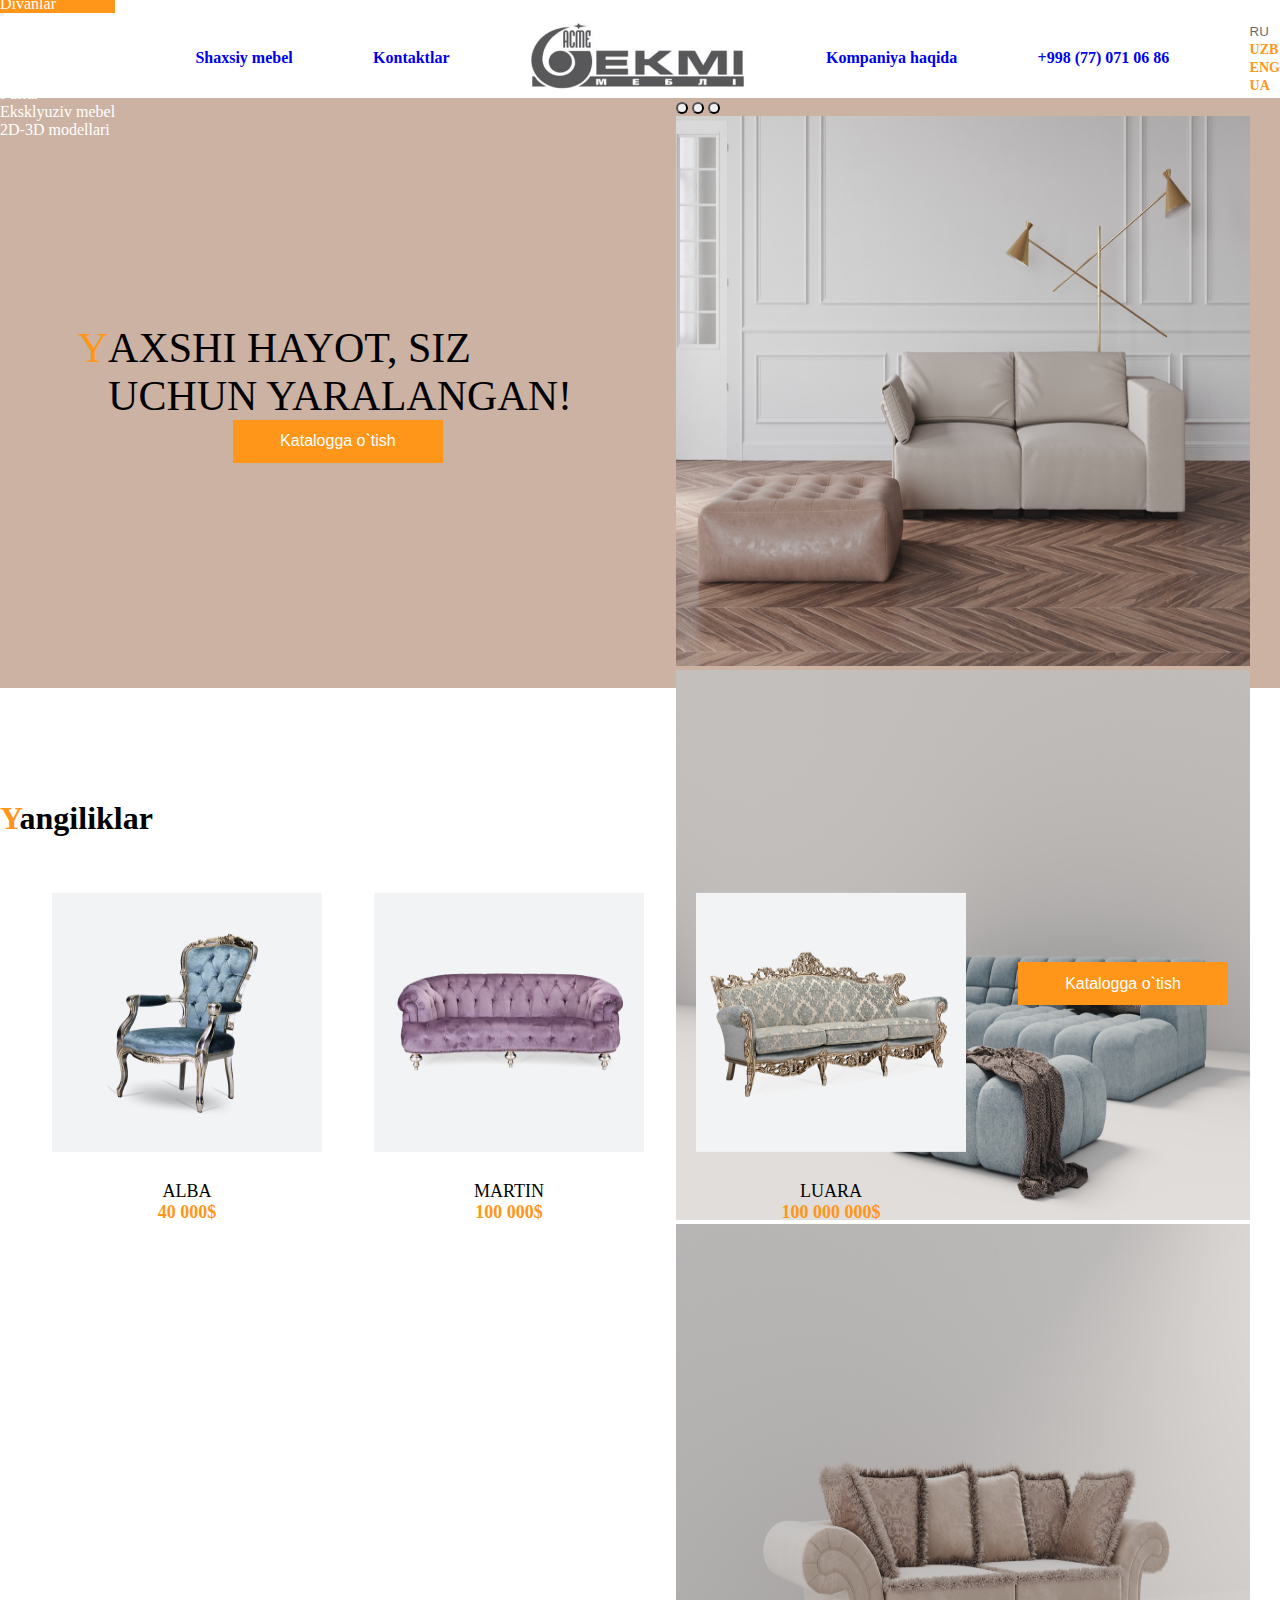
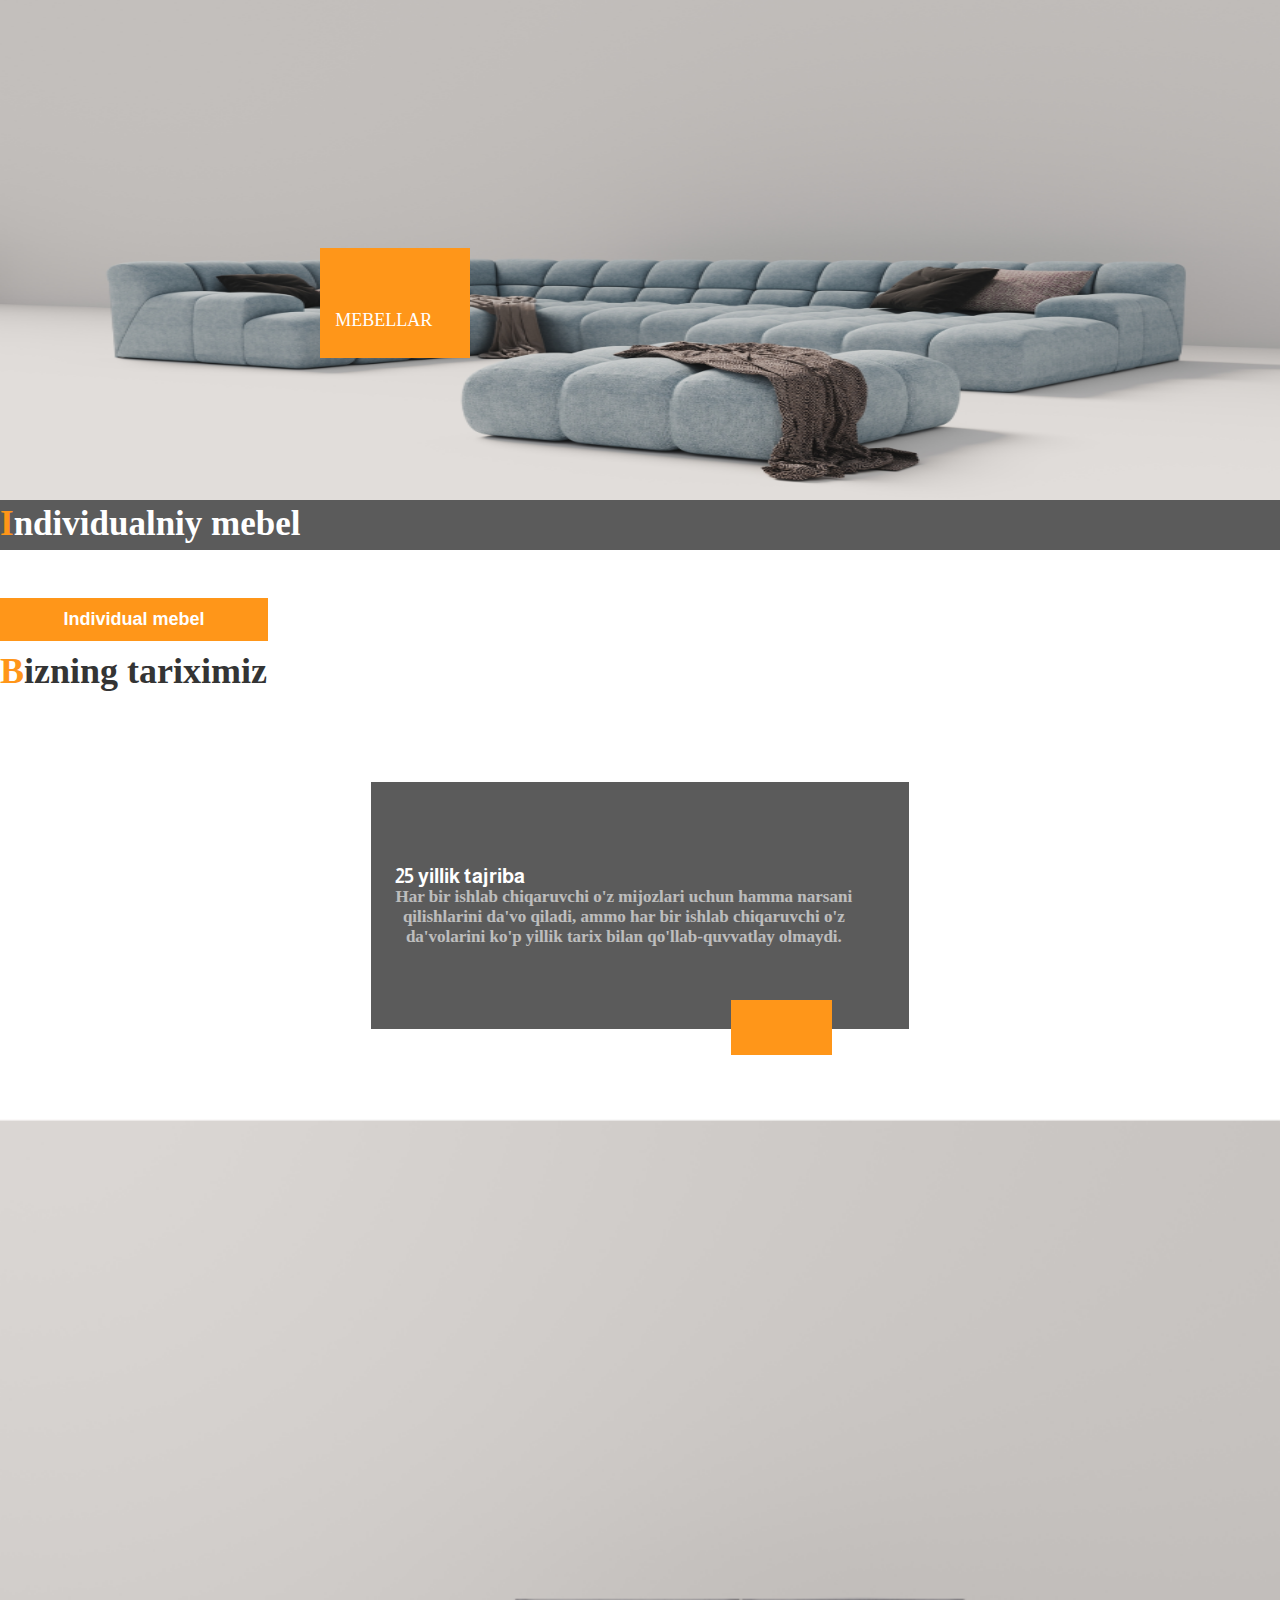
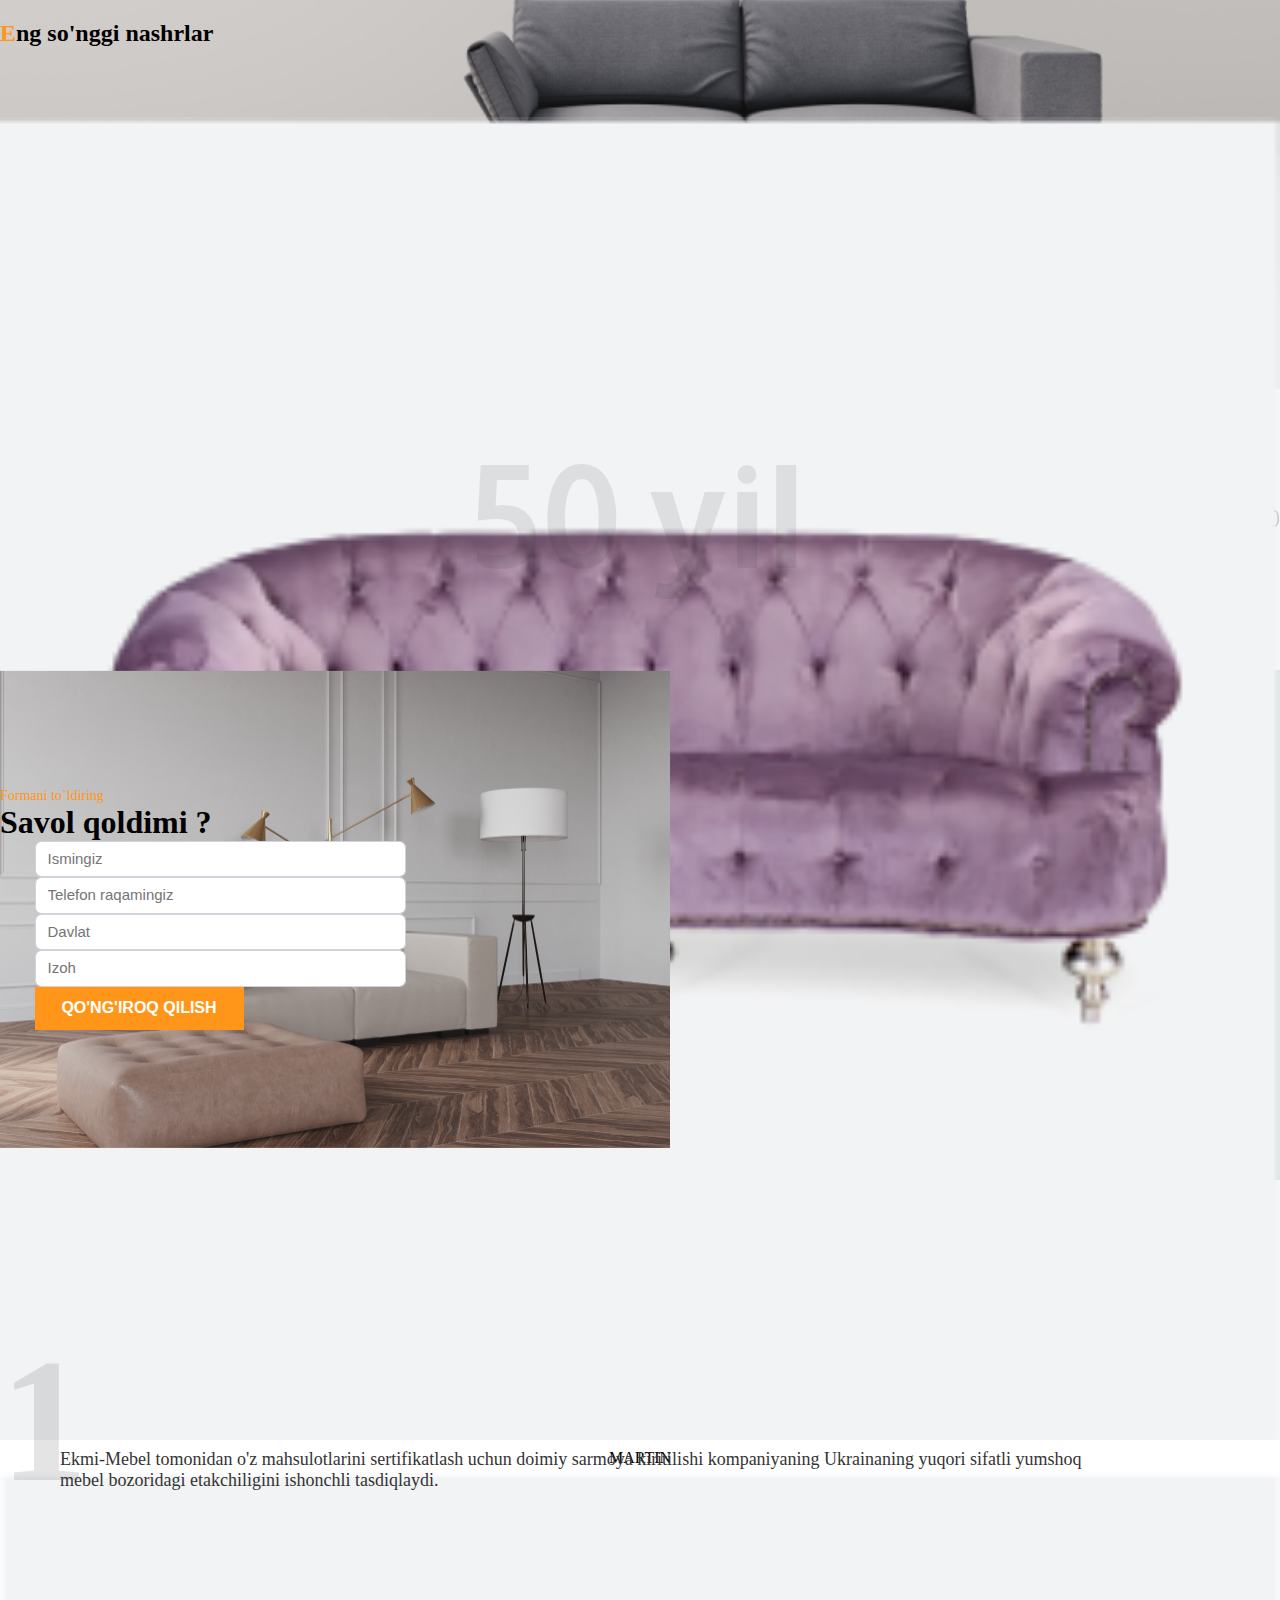
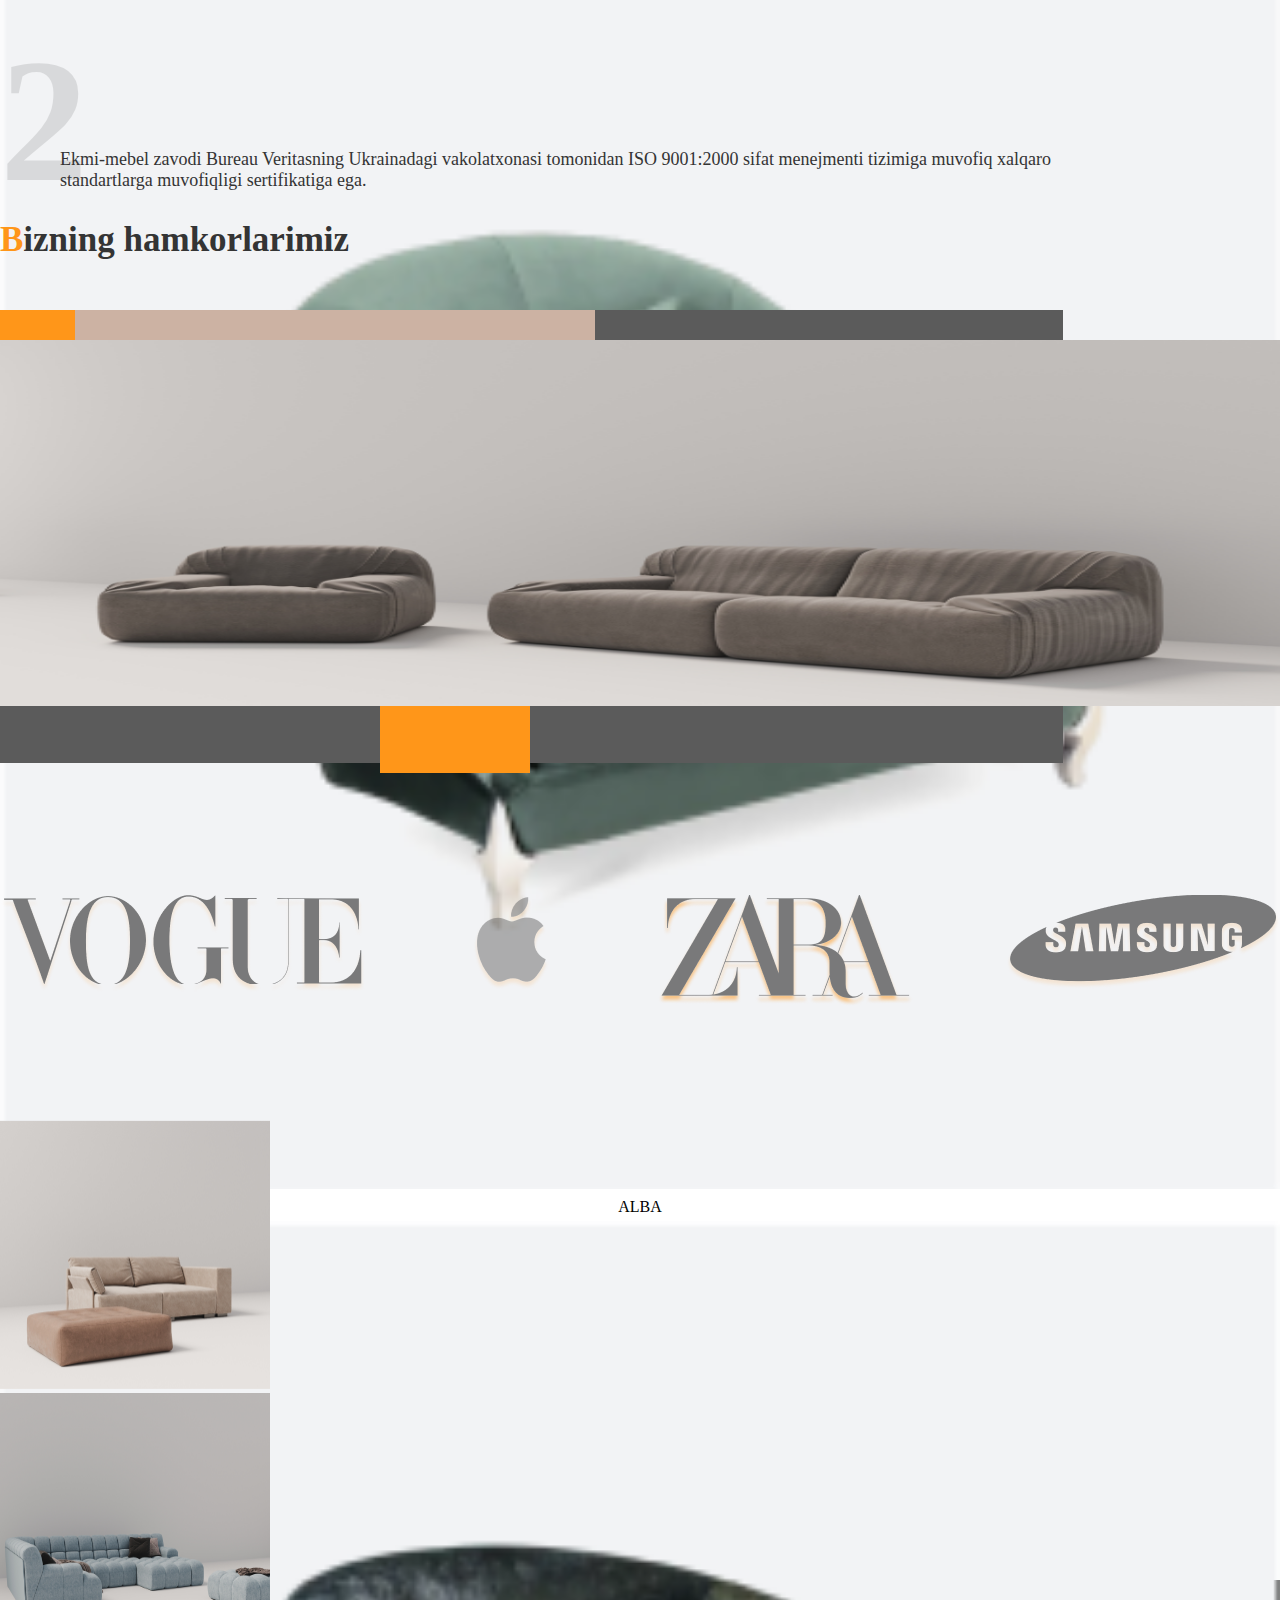
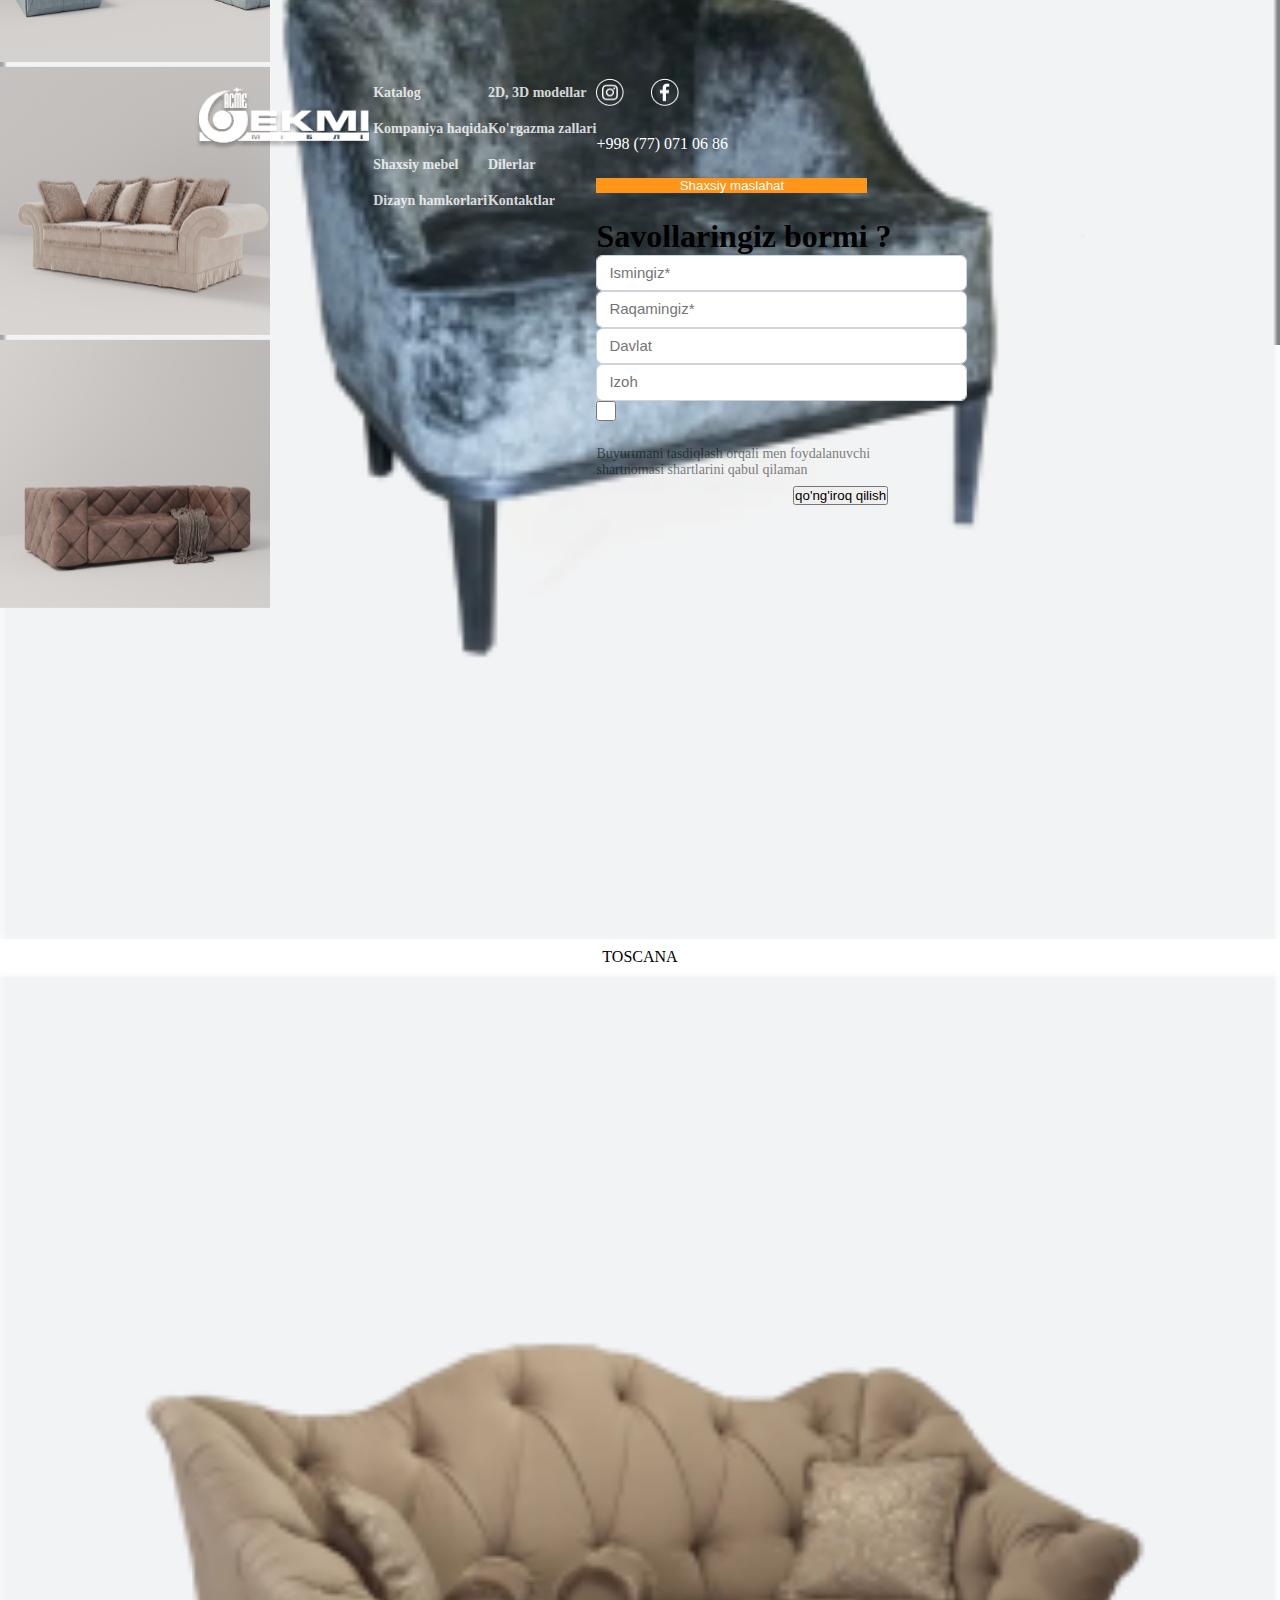
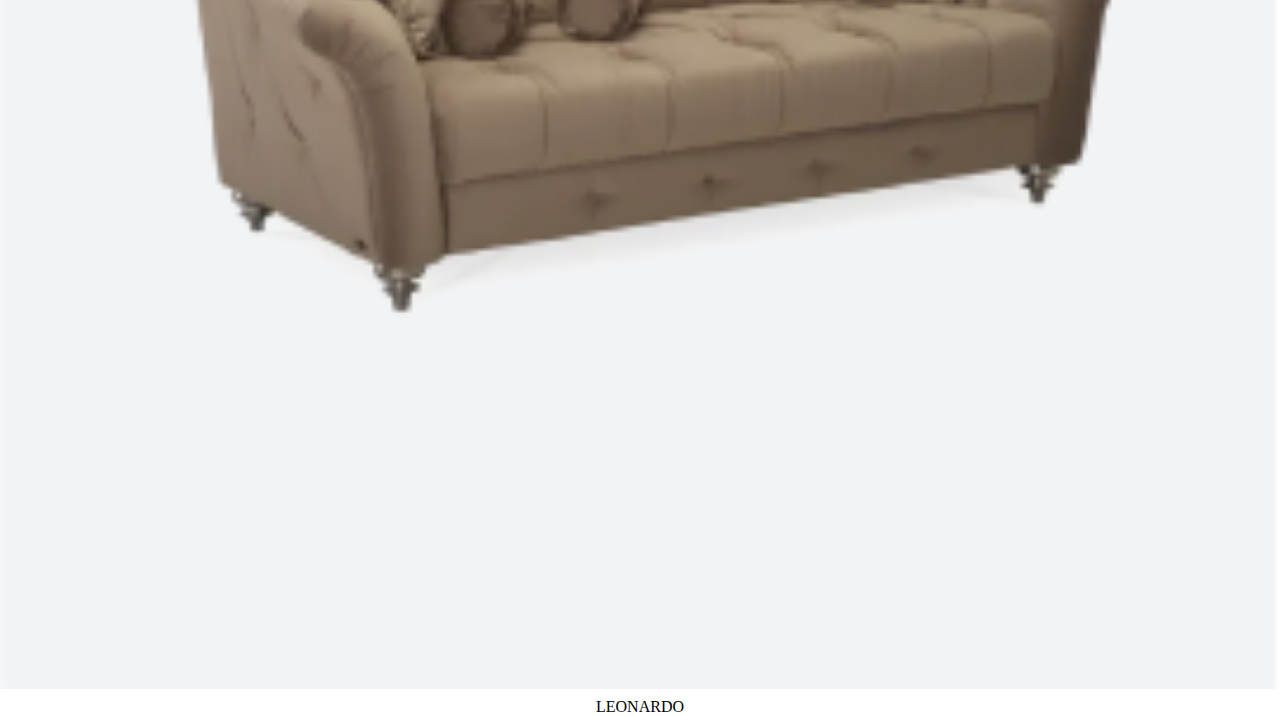
<file: index.html>
<!DOCTYPE html>
<html lang="en">

<head>
  <meta charset="UTF-8">
  <meta name="viewport" content="width=device-width, initial-scale=1.0">
  <title>EKMI</title>
  <link rel="icon" href="img/Apple-icon.png">
  <link rel="stylesheet" href="css/style.css">
  <link href="https://cdn.jsdelivr.net/npm/bootstrap@5.2.3/dist/css/bootstrap.min.css" rel="stylesheet"
    integrity="sha384-rbsA2VBKQhggwzxH7pPCaAqO46MgnOM80zW1RWuH61DGLwZJEdK2Kadq2F9CUG65" crossorigin="anonymous">
  <link rel="preconnect" href="https://fonts.googleapis.com">
  <link rel="preconnect" href="https://fonts.gstatic.com" crossorigin>
  <link href="https://fonts.googleapis.com/css2?family=Almarai:wght@300;400;700;800&display=swap" rel="stylesheet">
</head>
<header>

  <div class="container">
    <nav class="navbar navbar-expand-lg navbar-light ">
      <div class="container-fluid">
        <button class="navbar-toggler" type="button" data-bs-toggle="collapse" data-bs-target="#navbarNavAltMarkup"
          aria-controls="navbarNavAltMarkup" aria-expanded="false" aria-label="Toggle navigation">
          <span class="navbar-toggler-icon"></span>
        </button>
        <div class="collapse navbar-collapse" id="navbarNavAltMarkup">
          <div class="navbar-nav header_nav">
            <div class="dropdown ">
              <button class="btn btn-secondary  header_btn1" type="button" data-bs-toggle="dropdown"
                aria-expanded="false">
                Katalog
              </button>
              <ul class="dropdown-menu header_ul">
                <li class="header_li header_li1"><a class="dropdown-item  header_a1" href="diler.html">Divanlar</a></li>
                <li class="header_li header_li1"><a class="dropdown-item  header_a1" href="modellar3d.html">Kreslolar</a></li>
                <li class="header_li header_li1"><a class="dropdown-item  header_a1" href="partner.html">Stullar</a></li>
                <li class="header_li header_li1"><a class="dropdown-item  header_a1" href="katalog.html">To'shaklar</a></li>
                <li class="header_li header_li1"><a class="dropdown-item  header_a1" href="katalog.html">Matraslar</a></li>
                <li class="header_li header_li1"><a class="dropdown-item  header_a1" href="partner.html">Puflar</a>
                </li>
                <li class="header_li header_li1"><a class="dropdown-item  header_a1" href="modellar.html">Eksklyuziv mebel</a></li>
                <li class="header_li header_li1"><a class="dropdown-item  header_a1" href="modellar3d.html">2D-3D modellari</a></li>
              </ul>
            </div>
            <a class="nav-link active" aria-current="page" href="diler.html">Shaxsiy mebel</a>
            <a class="nav-link active" aria-current="page" href="kontakt.html">Kontaktlar</a>
            <a class="nav-link active" aria-current="page" href="index.html"><img
                src="img/telegram-cloud-document-2-5233443011957888024 1.png" alt=""></a>
            <a class="nav-link active" aria-current="page" href="katalog.html">Kompaniya haqida</a>
            <a class="nav-link active" aria-current="page" href="kontakt.html">+998 (77) 071 06 86</a>
            <div class="dropdown ">
              <button class="btn btn-secondary dropdown-toggle header_btn" type="button" data-bs-toggle="dropdown"
                aria-expanded="false">
                RU
              </button>
              <ul class="dropdown-menu header_ul">
                <li class="header_li"><a class="dropdown-item header_a" href="#">UZB</a></li>
                <li class="header_li"><a class="dropdown-item header_a" href="#">ENG</a></li>
                <li class="header_li"><a class="dropdown-item header_a" href="#">UA</a></li>
              </ul>
            </div>
          </div>
        </div>
      </div>
    </nav>

    <div class="row asd1">

      <div class="col-xl-4 col-lg-4 col-md-4 col-sm-12 col-12">
        <div class="head_text">
          <p class="head_p">
            <span class="head_span">Y</span>AXSHI HAYOT,
            SIZ UCHUN YARALANGAN!
          </p>

          <button class="head_bttn">
            Katalogga o`tish
          </button>
        </div>
      </div>
      <!-- karusel -->
      <div class="col-xl-8 col-lg-8 col-md-8 col-sm-12 col-12">
        <div id="carouselExampleIndicators" class="carousel slide" data-bs-ride="true">
          <div class="carousel-indicators">
            <button type="button " data-bs-target="#carouselExampleIndicators" data-bs-slide-to="0"
              class="active head_carusel_btn" aria-current="true" aria-label="Slide 1"></button>
            <button type="button " data-bs-target="#carouselExampleIndicators" data-bs-slide-to="1"
              class="active head_carusel_btn" aria-label="Slide 2"></button>
            <button type="button " data-bs-target="#carouselExampleIndicators" data-bs-slide-to="2"
              class="active head_carusel_btn" aria-label="Slide 3"></button>
          </div>
          <div class="carousel-inner">
            <div class="carousel-item active">
              <img class="head_imgg" src="img/10000_Post01.png" class="d-block w-100" alt="...">
            </div>
            <div class="carousel-item">
              <img class="head_imgg" src="img/Леон2.png" class="d-block w-100" alt="...">
            </div>
            <div class="carousel-item">
              <img class="head_imgg" src="img/Ампир2.png" class="d-block w-100" alt="...">
            </div>
          </div>
        </div>
      </div>
    </div>

  </div>

  </div>
</header>

<aside>
  <section class="number1">
    <div class="container">
      <h1 class="number1_h1">
        <span class="number1_span">Y</span>angiliklar
      </h1>
      <div class="row asd">
        <div class="col-xl-4 col-lg-4 col-md-4 col-sm-6 col-12 number_col">
          <img class="number1_img" src="img/Group 423.png" alt="">
          <div class="sec1_text">
            <p class="sec1_p">
              ALBA
            </p>
            <p class="sec1_pp">
              40 000$
            </p>
          </div>
        </div>
        <div class="col-xl-4 col-lg-4 col-md-4 col-sm-6 col-12 number_col">
          <img class="number1_img" src="img/Group 416.png" alt="">
          <div class="sec1_text">
            <p class="sec1_p">
              MARTIN
            </p>
            <p class="sec1_pp">
              100 000$
            </p>
          </div>
        </div>
        <div class="col-xl-4 col-lg-4 col-md-4 col-sm-6 col-12 number_col">
          <img class="number1_img" src="img/Group 417.png" alt="">
          <div class="sec1_text">
            <p class="sec1_p">
              LUARA
            </p>
            <p class="sec1_pp">
              100 000 000$
            </p>
          </div>
        </div>
        <div class="col-xl-4 col-lg-4 col-md-4 col-sm-6 col-12 number_col number1_col">
          <img class="number1_img" src="img/Group 423.png" alt="">
          <div class="sec1_text">
            <p class="sec1_p">
              ALBA 2
            </p>
            <p class="sec1_pp">
              100 000 000$
            </p>
          </div>
        </div>
        <button class="head_bttn sec_btn">
          Katalogga o`tish
        </button>
      </div>
    </div>
  </section>

  <section class="number2">
    <div class="container">
      <div class="row asd2">
        <div class="col-xl-6 col-lg-6 col-md-6 col-sm-12 col-12">
          <img class="sec2_img" src="img/Леон2.png" alt="">
          <div class="number22_ornage2"></div>
        </div>
        <div class="col-xl-6 col-lg-6 col-md-6 col-sm-12 col-12">
          <div class="number2_text">
            <h2 class="number2_h2">
              <span class="number2_span">I</span>ndividualniy
              mebel
            </h2>
            <p class="number2_p">
              To'liq ishlab chiqarish sikli.
            </p>
            <p class="number2_pp">
              Yumshoq mebelning sifati uni ishlab chiqarish boshlanishidan ancha oldin boshlanadi.
            </p>
            <div class="number2_orange">
              <p class="number2_p2">
                MEBELLAR
              </p>
            </div>
            <button class="number2_btn">
              Individual mebel
            </button>
          </div>
        </div>
      </div>
    </div>
  </section>

  
  <section class="number3">
    <div class="container">
      <h2 class="number3_h2">
        <span class="number3_span">B</span>izning tariximiz
      </h2>
      <div class="row">
        <div class="col-xl-3 col-lg-6 col-md-12 col-sm-6 col-6 number3_col">
          <div class="number3_box">
            <div class="number3_text">
              <h5 class="number3_h5">
                25 yillik tajriba
              </h5>
              <p class="number3_p">
                Har bir ishlab chiqaruvchi o'z mijozlari uchun hamma narsani qilishlarini da'vo qiladi, ammo har bir
                ishlab
                chiqaruvchi o'z da'volarini ko'p yillik tarix bilan qo'llab-quvvatlay olmaydi.
              </p>
            </div>
            <div class="number3_orange"></div>
          </div>
        </div>
        <div class="col-xl-9 col-lg-6 col-md-6 col-sm-6 col-6">
          <img class="number3_img" src="img/Босфор1.png" alt="">
        </div>
      </div>
      <main class="main_number3">
        <div class="main3_text">
          <h6 class="main_h6">2000</h6>
          <h2 class="main_h2">50 yil</h2>
          <h6 class="main_h6">2050</h6>
  
        </div>
      </main>
    </div>
  </section>

  <section class="number4">
    <div class="container">
      <h2 class="number4_h2">
        <span class="number4_span">E</span>ng so'nggi nashrlar
      </h2>
      <div class="row asd4">
        <div class="col-xl-3 col-lg-3 col-md-6 col-sm-6 col-12">
          <img class="number_img" src="img/Group 848.png" alt="">
          <p class="number4_p">
            MARTIN
          </p>
        </div>
        <div class="col-xl-3 col-lg-3 col-md-6 col-sm-6 col-12">
          <img class="number_img" src="img/Group 849.png" alt="">
          <p class="number4_p">
            ALBA
          </p>
        </div>
        <div class="col-xl-3 col-lg-3 col-md-6 col-sm-6 col-12">
          <img class="number_img" src="img/Group 850.png" alt="">
          <p class="number4_p">
            TOSCANA
          </p>
        </div>
        <div class="col-xl-3 col-lg-3 col-md-6 col-sm-6 col-12">
          <img class="number_img" src="img/Group 851.png" alt="">
          <p class="number4_p">
            LEONARDO
          </p>
        </div>
      </div>
    </div>
  </section>


  <section class="number5">
    <div class="container">
      <div class="row asd5">
        <div class="col-xl-6 col-lg-6 col-md-12 col-sm-12 col-12">
          <img class="number5_img" src="img/20000_Post.png" alt="">
        </div>
        <div class="col-xl-4 col-lg-6 col-md-12 col-sm-12 col-12 number5_col">
            <div class="modal-dialog  number5_modal">
              <div class="modal-content ">
                <div class="modal-header">
                  <div class="number5_text">
                    <h1 class="modal-title fs-5 number5_h1" id="exampleModalLabel">Formani to`ldiring</h1>
                  <h2 class="number5_h2">
                    Savol qoldimi ?
                  </h2>
                  </div>
                </div>
                <div class="modal-body">
                  <form>
                    <div class="mb-3">
                      
                      
                      <input type="text" placeholder="Ismingiz" class="form-control" id="recipient-name">
                    </div>
                    <div class="mb-3">
                      
                      
                      <input type="tel" placeholder="Telefon raqamingiz" class="form-control" id="recipient-name">
                    </div>
                    
                    <div class="mb-3">
                      
                      
                      <input type="text" placeholder="Davlat" class="form-control" id="recipient-name">
                    </div>
  
                    <div class="mb-3">
                      <input type="text" placeholder="Izoh" class="form-control" id="recipient-name ">
                    </div>
                    <button class="number5_btn">qo'ng'iroq qilish</button>
                   
                  </form>
                </div>
                
              </div>
            </div>
          </div>
         </div>
      </div>
       
    </div>
  </section>

  <section class="number6">
    <div class="container">
      <div class="row">
        <div class="col-xl-4 col-lg-4 col-md-4 col-sm-6 col-12">
          <h2 class="number6_h2">
            1
          </h2>
          <p class="number6_p">
            Ekmi-Mebel tomonidan o'z mahsulotlarini sertifikatlash uchun doimiy sarmoya kiritilishi kompaniyaning Ukrainaning yuqori sifatli yumshoq mebel bozoridagi etakchiligini ishonchli tasdiqlaydi.
          </p>
        </div>
        <div class="col-xl-4 col-lg-4 col-md-4 col-sm-6 col-12">
          <h2 class="number6_h2">
            2
          </h2>
          <p class="number6_p">
            Ekmi-mebel zavodi Bureau Veritasning Ukrainadagi vakolatxonasi tomonidan ISO 9001:2000 sifat menejmenti tizimiga muvofiq xalqaro standartlarga muvofiqligi sertifikatiga ega.
  
          </p>
        </div>
        <div class="col-xl-4 col-lg-4 col-md-4 col-sm-6 col-12">
          <h2 class="number6_h2">
            3
          </h2>
          <p class="number6_p">
            Ekmi-Furniture kompaniyasi yumshoq mebel ishlab chiqaruvchi Ukrainada birinchi bo'lib o'z mebellarini to'liq kafolat bilan ta'minladi va birinchi bo'lib o'zi ishlab chiqarayotgan mebelning eng yaxshi sifatini asosli ravishda e'lon qildi.
          </p>
        </div>


        <div class="col-xl-4 col-lg-4 col-md-4 col-sm-6 col-12 nnumber6_col2">
          <h2 class="number6_h2">
            4
          </h2>
          <p class="number6_p">
            Ekmi-Mebel tomonidan o'z mahsulotlarini sertifikatlash uchun doimiy sarmoya kiritilishi kompaniyaning Ukrainaning yuqori sifatli yumshoq mebel bozoridagi etakchiligini ishonchli tasdiqlaydi.
          </p>
        </div>
      </div>
    </div>
  </section>


  
  <section class="number7">
    <div class="container">
      <h1 class="number7_h1">
        <span class="number7_span">B</span>izning hamkorlarimiz
      </h1>
      <div class="row asd7">
        <div class="col-xl-6 col-lg-6 col-md-6 col-sm-12 col-12">
          <div class="number7_bg">
            <div class="number7_text">
              <h6 class="number7_h6">
                Ko`p kompaniyalar bilan hamkorlik qilamiz 
              </h6>          
              <p class="number7_p_text">
                <p class="number7_p1">
                  Ayni paytda Ekmi-Mebel zavodining dilerlik tarmog'i butun Ukraina bo'ylab 30 dan ortiq ko'rgazma zallarini o'z ichiga oladi. Endi biz tarmoqni kengaytirishdan manfaatdormiz va hamkorlik uchun qulay shart-sharoitlarni taklif qilamiz.
                </p>
    
                <p class="number7_p2">
                  Zavodning asosiy ustunligi - bizning asosiy kollektsiyalarimizdan har qanday individual mahsulot, yumshoq mebel va aksessuarlar ishlab chiqarishdir. Bundan tashqari, original ichki shkaf mahsulotlari qatori mavjud.
                </p>
              </p>
              
            </div>
          </div>
        </div>
        <div class="col-xl-6 col-lg-6 col-md-6 col-sm-12 col-12">
          <div class="number7_bg2"></div>
          <div class="number7_orange"></div>
          <div class="number7_orange2"></div>
          <img class="number7_img" src="img/Арни2.png" alt="">
          
        </div>
      </div>
      <main class="number7_main">
        <div class="row main_asd">
          <div class="col-xl-4 col-lg-4 col-md-3 col-sm-3 col-3"><img class="number7_main_img" src="img/vogue-logo-1.png" alt="">
          </div>
          
          <div class="col-xl-2 col-lg-2 col-md-3 col-sm-3 col-3"><img class="number7_main_img" src="img/Apple-icon.png" alt="">
          </div>
  
          <div class="col-xl-3 col-lg-3 col-md-3 col-sm-3 col-3"><img class="number7_main_img" src="img/1280px-Zara_Logo.png" alt="">
          </div>
  
          <div class="col-xl-3 col-lg-3 col-md-3 col-sm-3 col-3"><img class="number7_main_img" src="img/pngwing.png" alt="">
          </div>
        </div>
      </main>
    </div>
  </section>

  <section class="number8">
    <div class="container">
      <div class="row">
        <div class="col-xl-3 col-lg-3 col-md-3 col-sm-6 col-8 number8_col">
          <img class="number8_img" src="img/Group 478.png" alt="">
        </div>
  
        <div class="col-xl-3 col-lg-3 col-md-3 col-sm-6 col-8 number8_col">
          <img class="number8_img" src="img/Леон1.png" alt="">
        </div>      
  
        <div class="col-xl-3 col-lg-3 col-md-3 col-sm-6 col-8 number8_col">
          <img class="number8_img" src="img/Ампир3.png" alt="">
        </div>
  
        <div class="col-xl-3 col-lg-3 col-md-3 col-sm-6 col-8 number8_col">
          <img class="number8_img" src="img/Марио 3.png" alt="">
        </div>
      </div>
    </div>
  </section>


</aside>

<footer>
  <div class="container">
    <div class="row fot_row">
      <div class="col-xl-4 col-lg-4 col-md-4 col-sm-4 col-4 fot_col1">
        <img class="footer_img" src="img/logo-w-1 2.png" alt="">
      </div>

      <div class="col-xl-2 col-lg-2 col-md-2 col-sm-2 col-7">
        <p class="fot_p">
          <a class="fot_a" href="">Katalog</a>
          <a class="fot_a" href="">Kompaniya haqida</a>
          <a class="fot_a" href="">Shaxsiy mebel</a>
          <a class="fot_a" href="">Dizayn hamkorlari</a>

        </p>
      </div>

      <div class="col-xl-2 col-lg-2 col-md-2 col-sm-2 col-5">
        <p class="fot_p">
          <a class="fot_a" href="">2D, 3D modellar</a>
          <a class="fot_a" href="">Ko'rgazma zallari</a>
          <a class="fot_a" href="">Dilerlar</a>
          <a class="fot_a" href="">Kontaktlar</a>

        </p>
      </div>

      <div class="col-xl-4 col-lg-4 col-md-4 col-sm-4 col-7">
        <div class="fot_box">
            <div class="fot_imgs">
              <a href="https://www.instagram.com/01._legend?igsh=aW52cGUxbHh0aGI3&utm_source=qr"><img class="fott_imgg" src="img/Group 875.png" alt=""></a>
                    &nbsp;&nbsp;
                    <a href="https://www.facebook.com/profile.php?id=61557290275948"><img class="fott_imgg" src="img/Group 876.png" alt="">
                    </a>
            </div>
          <p class="fot_p">+998 (77) 071 06 86</p>
          <button type="button" class="btn btn-primary fot_btnn" data-bs-toggle="modal" data-bs-target="#exampleModal" data-bs-whatever="@mdo">Shaxsiy maslahat </button>


<div class="modal fade" id="exampleModal" tabindex="-1" aria-labelledby="exampleModalLabel" aria-hidden="true">
  <div class="modal-dialog">
    <div class="modal-content">
      <div class="modal-header">
        <div class="fot_text">
          
        <p class="fot_modal_p">
          Savollaringiz bormi ?
        </p>
        </div>
        <button type="button" class="btn-close" data-bs-dismiss="modal" aria-label="Close"></button>
      </div>
      <div class="modal-body">
        <form>
          <div class="mb-3">
            <input type="text" placeholder="Ismingiz*" class="form-control" id="recipient-name">
          </div>

          <div class="mb-3">
            <input type="tel" placeholder="Raqamingiz*" class="form-control" id="recipient-name">
          </div>

          <div class="mb-3">
            <input type="text" placeholder="Davlat" class="form-control" id="recipient-name">
          </div>

          <div class="mb-3">
            <input type="text" placeholder="Izoh" class="form-control" id="recipient-name">
          </div>
        </form>

        <div class="fot_box">
          <input class="foot_input" type="checkbox">
          <p class="fot_box_p">
            Buyurtmani tasdiqlash orqali men foydalanuvchi shartnomasi shartlarini qabul qilaman
          </p>
        </div>

      </div>
      <div class="modal-footer">
        <button type="button" class="btn btn-secondary" data-bs-dismiss="modal">qo'ng'iroq qilish</button>
      </div>
    </div>
  </div>
</div>
        </div>
      </div>

    </div>
    <p class="fot_p2">

    </p>
  </div>
</footer>

<body>

</body>

<script src="https://cdn.jsdelivr.net/npm/@popperjs/core@2.11.6/dist/umd/popper.min.js"
  integrity="sha384-oBqDVmMz9ATKxIep9tiCxS/Z9fNfEXiDAYTujMAeBAsjFuCZSmKbSSUnQlmh/jp3" crossorigin="anonymous"></script>
<script src="https://cdn.jsdelivr.net/npm/bootstrap@5.2.3/dist/js/bootstrap.min.js"
  integrity="sha384-cuYeSxntonz0PPNlHhBs68uyIAVpIIOZZ5JqeqvYYIcEL727kskC66kF92t6Xl2V" crossorigin="anonymous"></script>

</html>
</file>
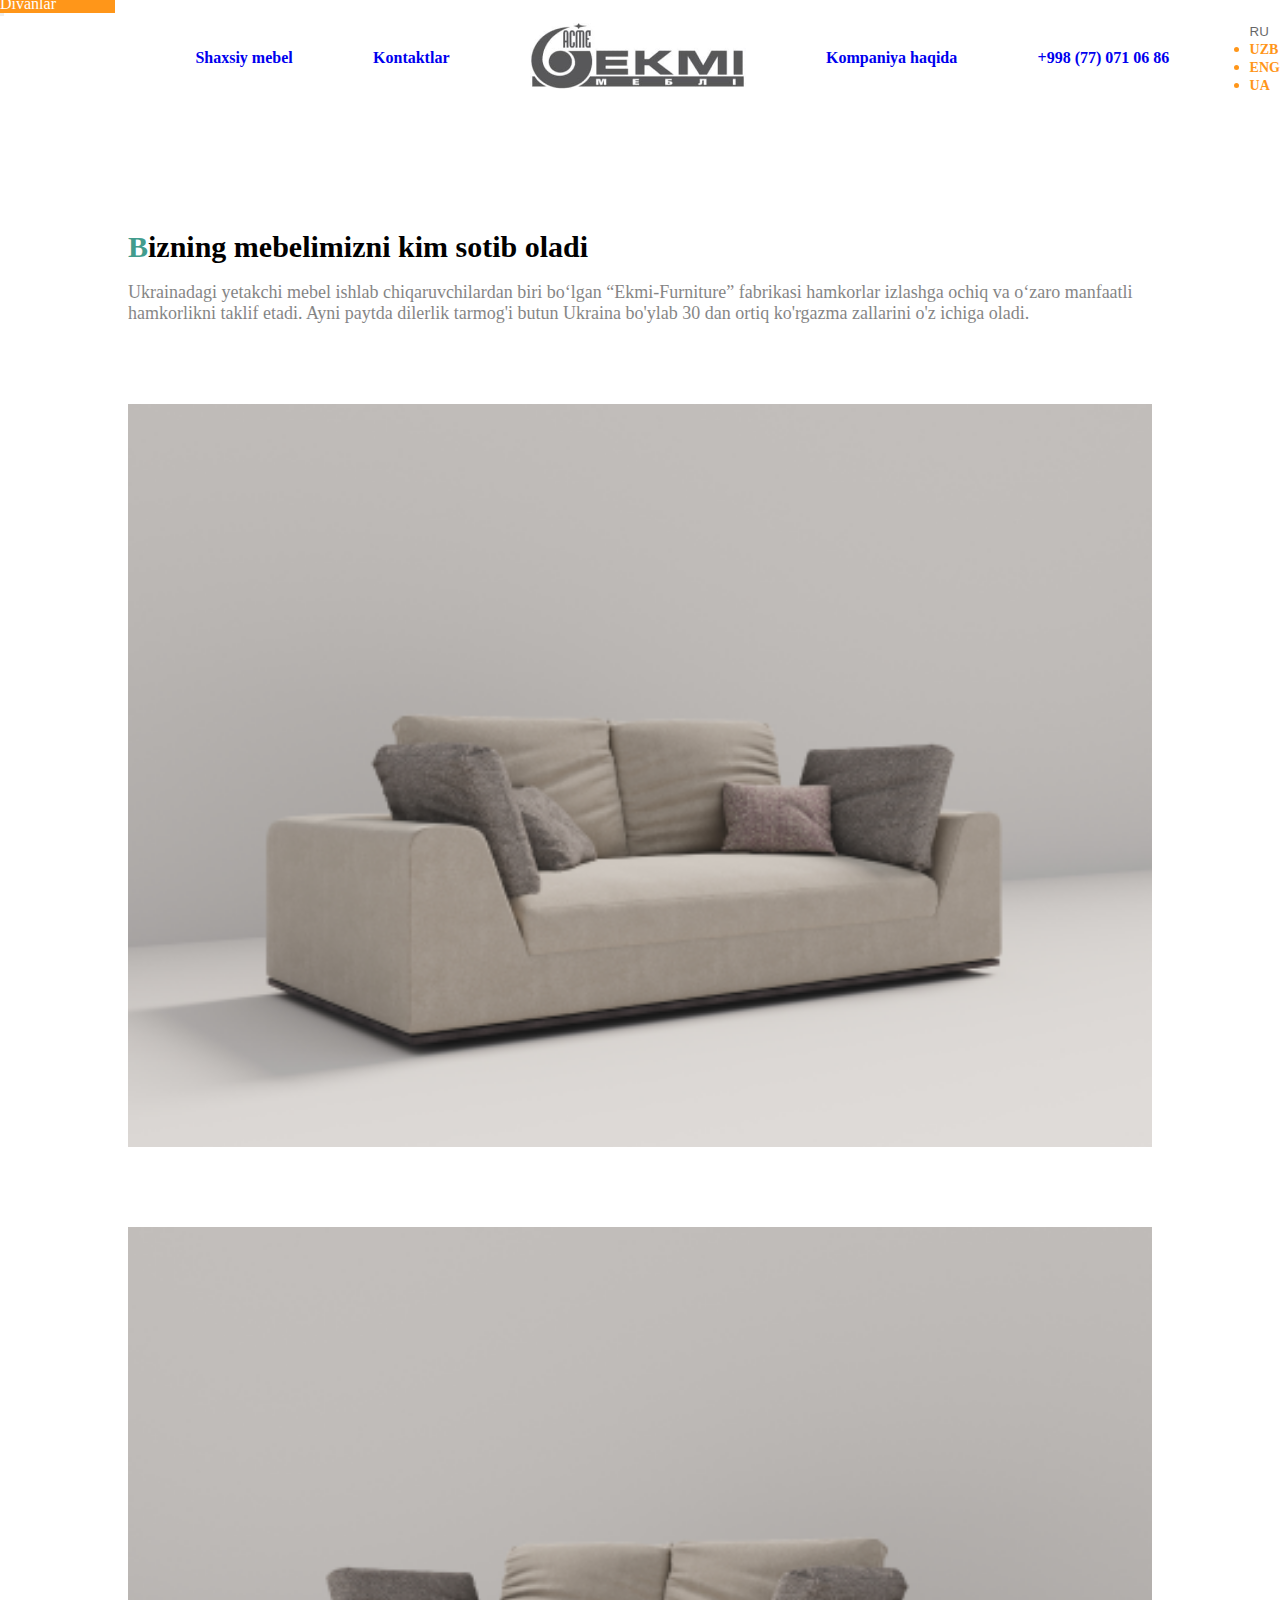
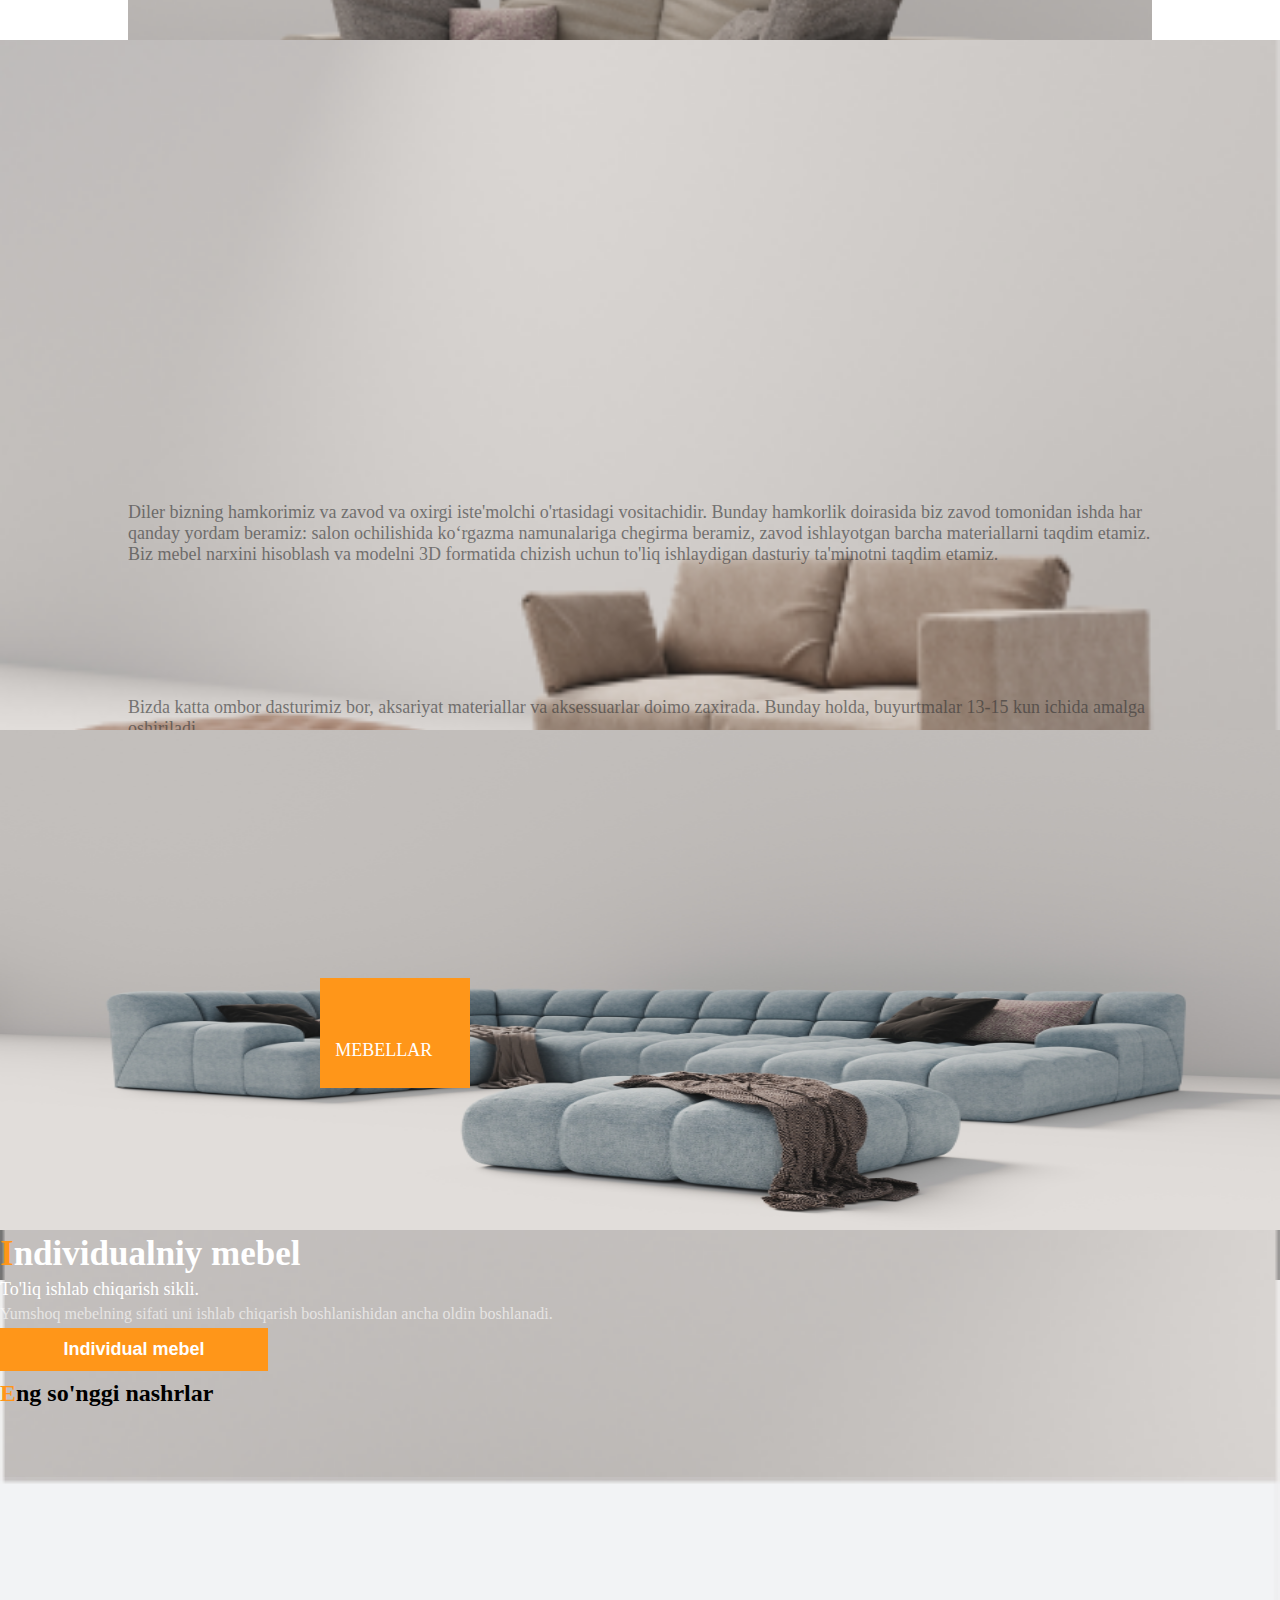
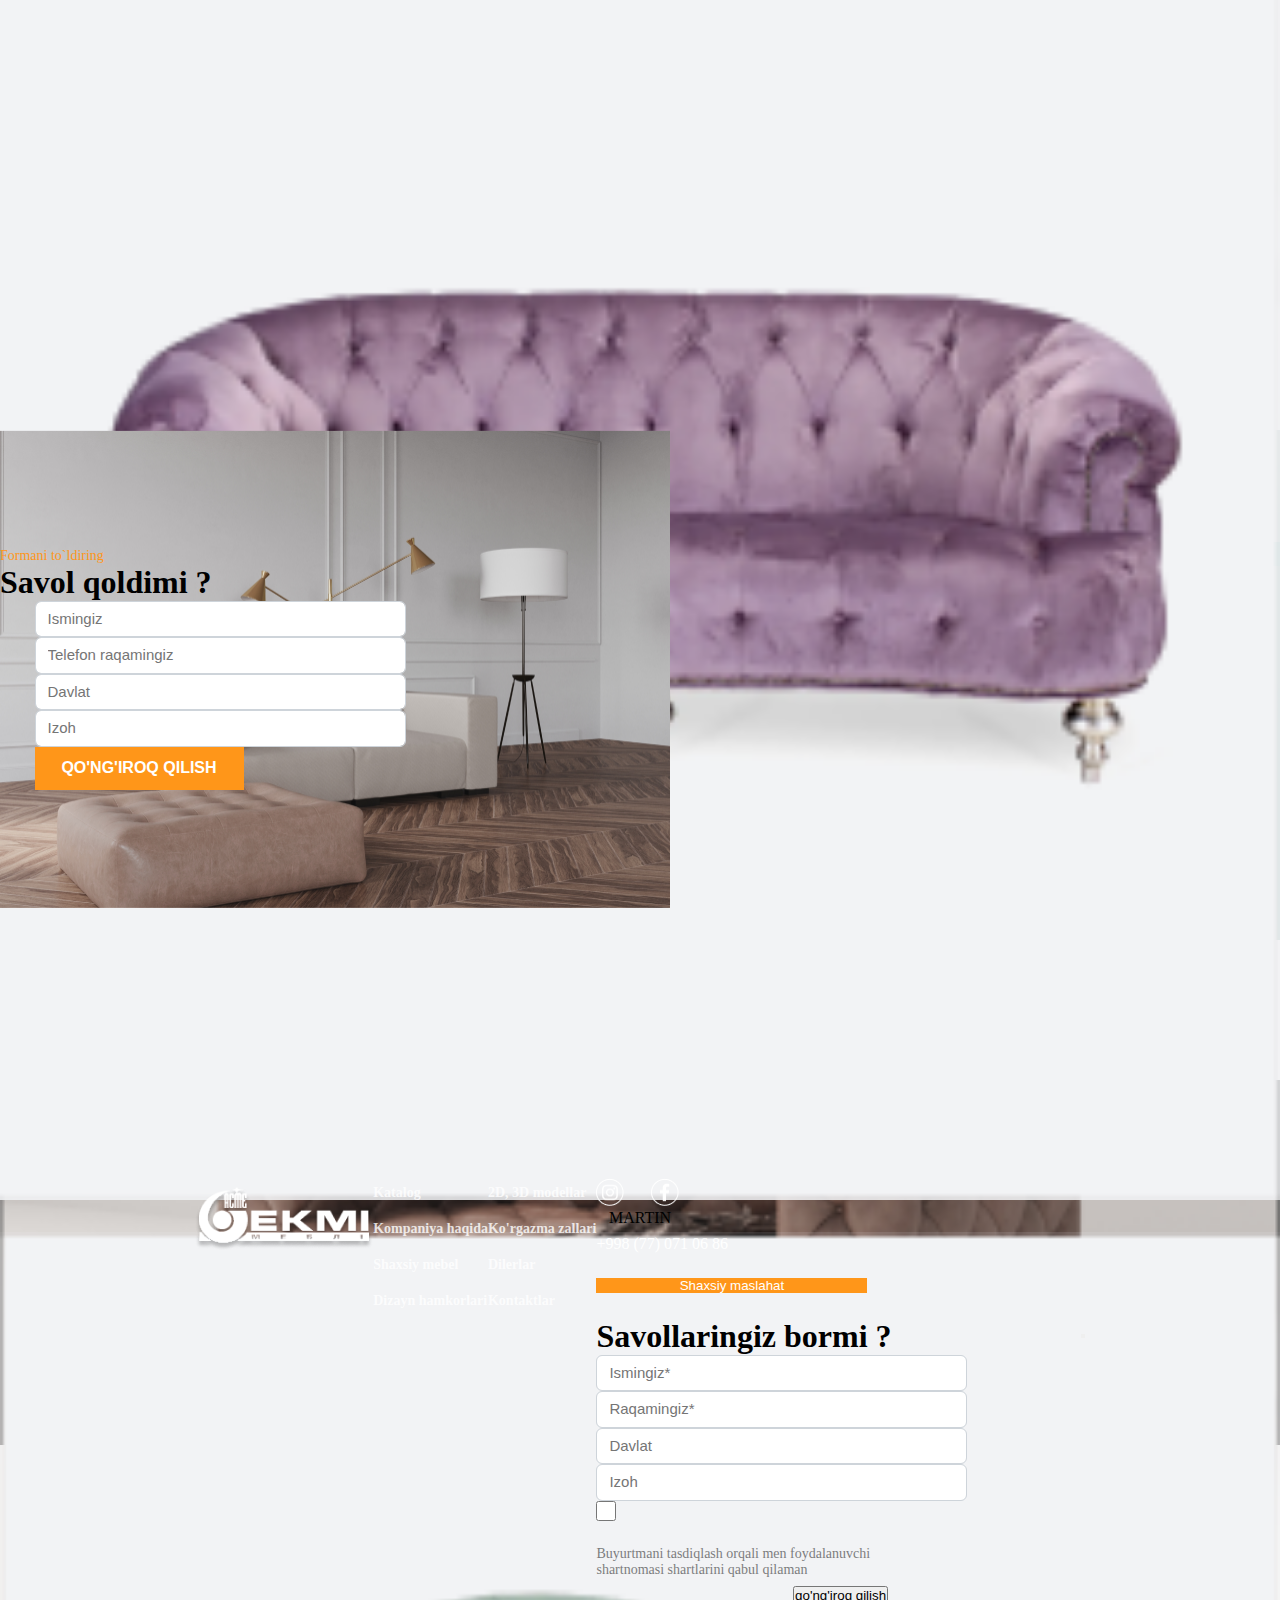
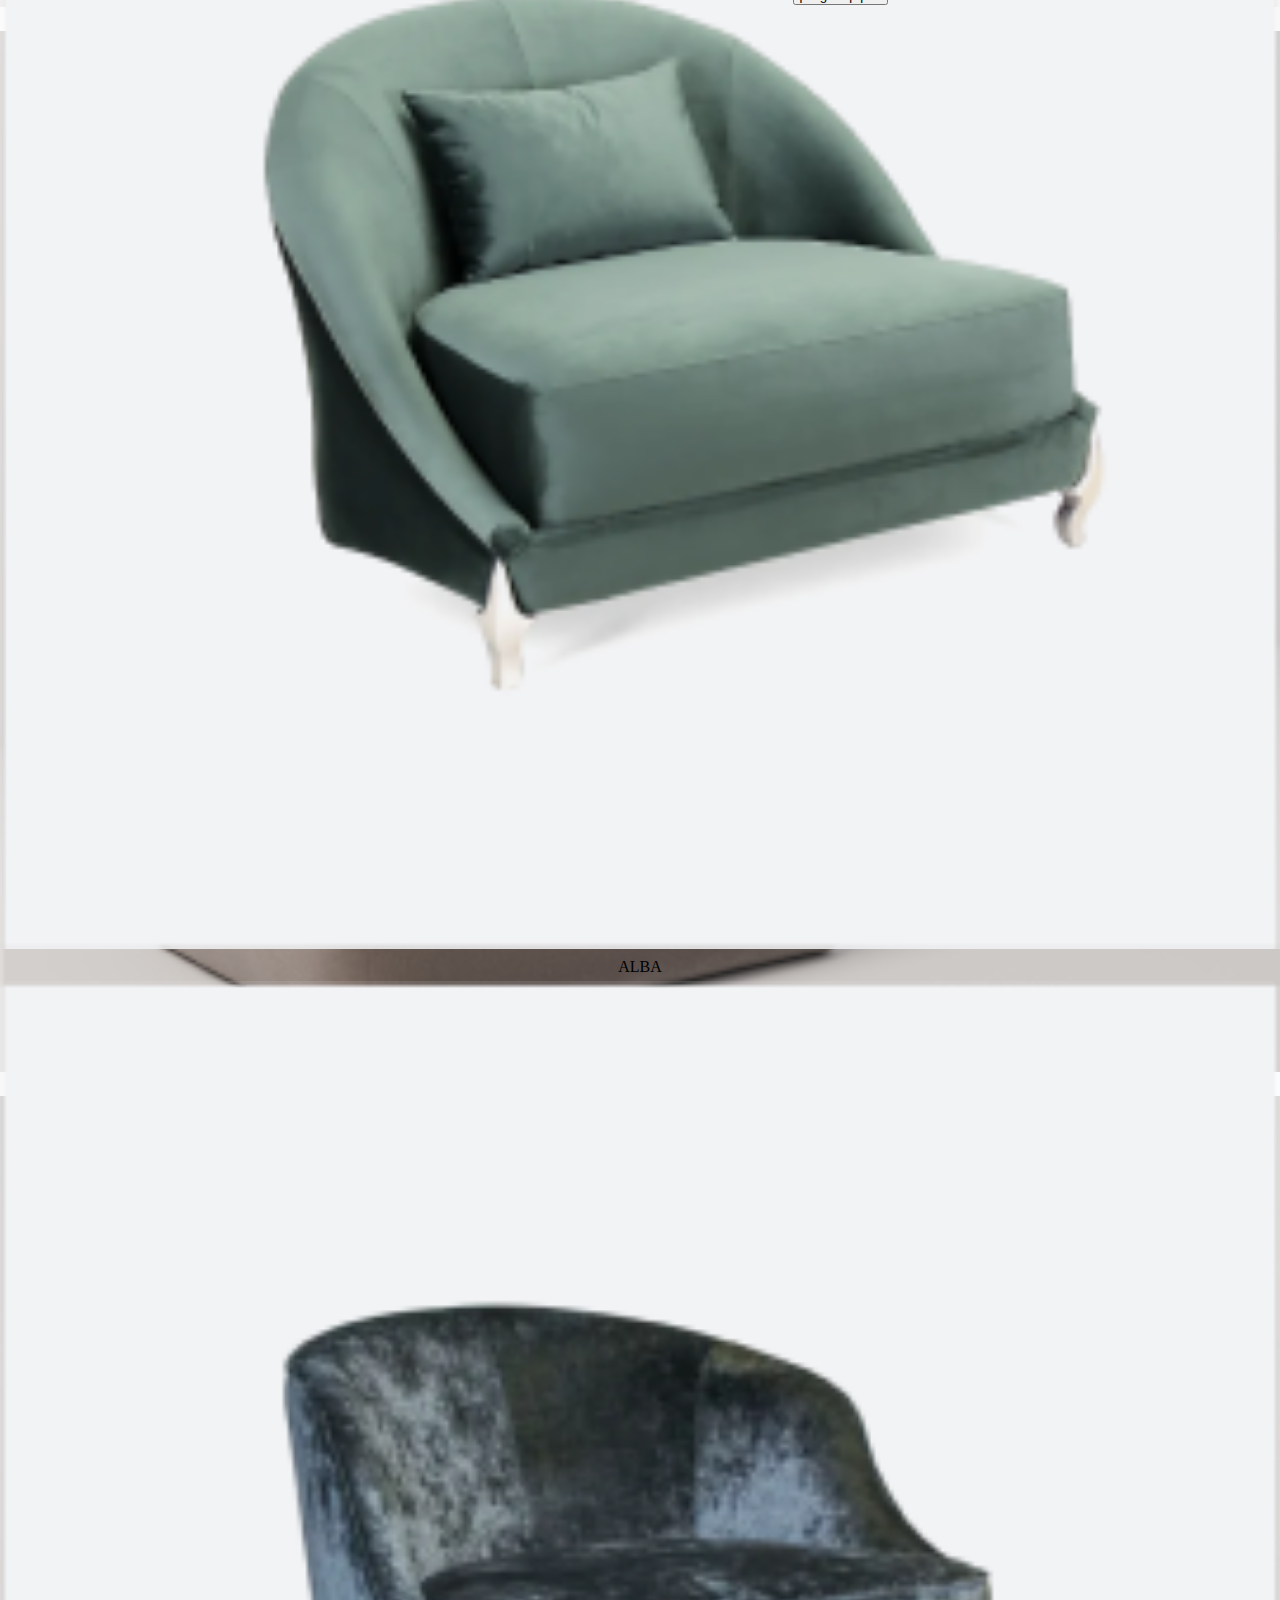
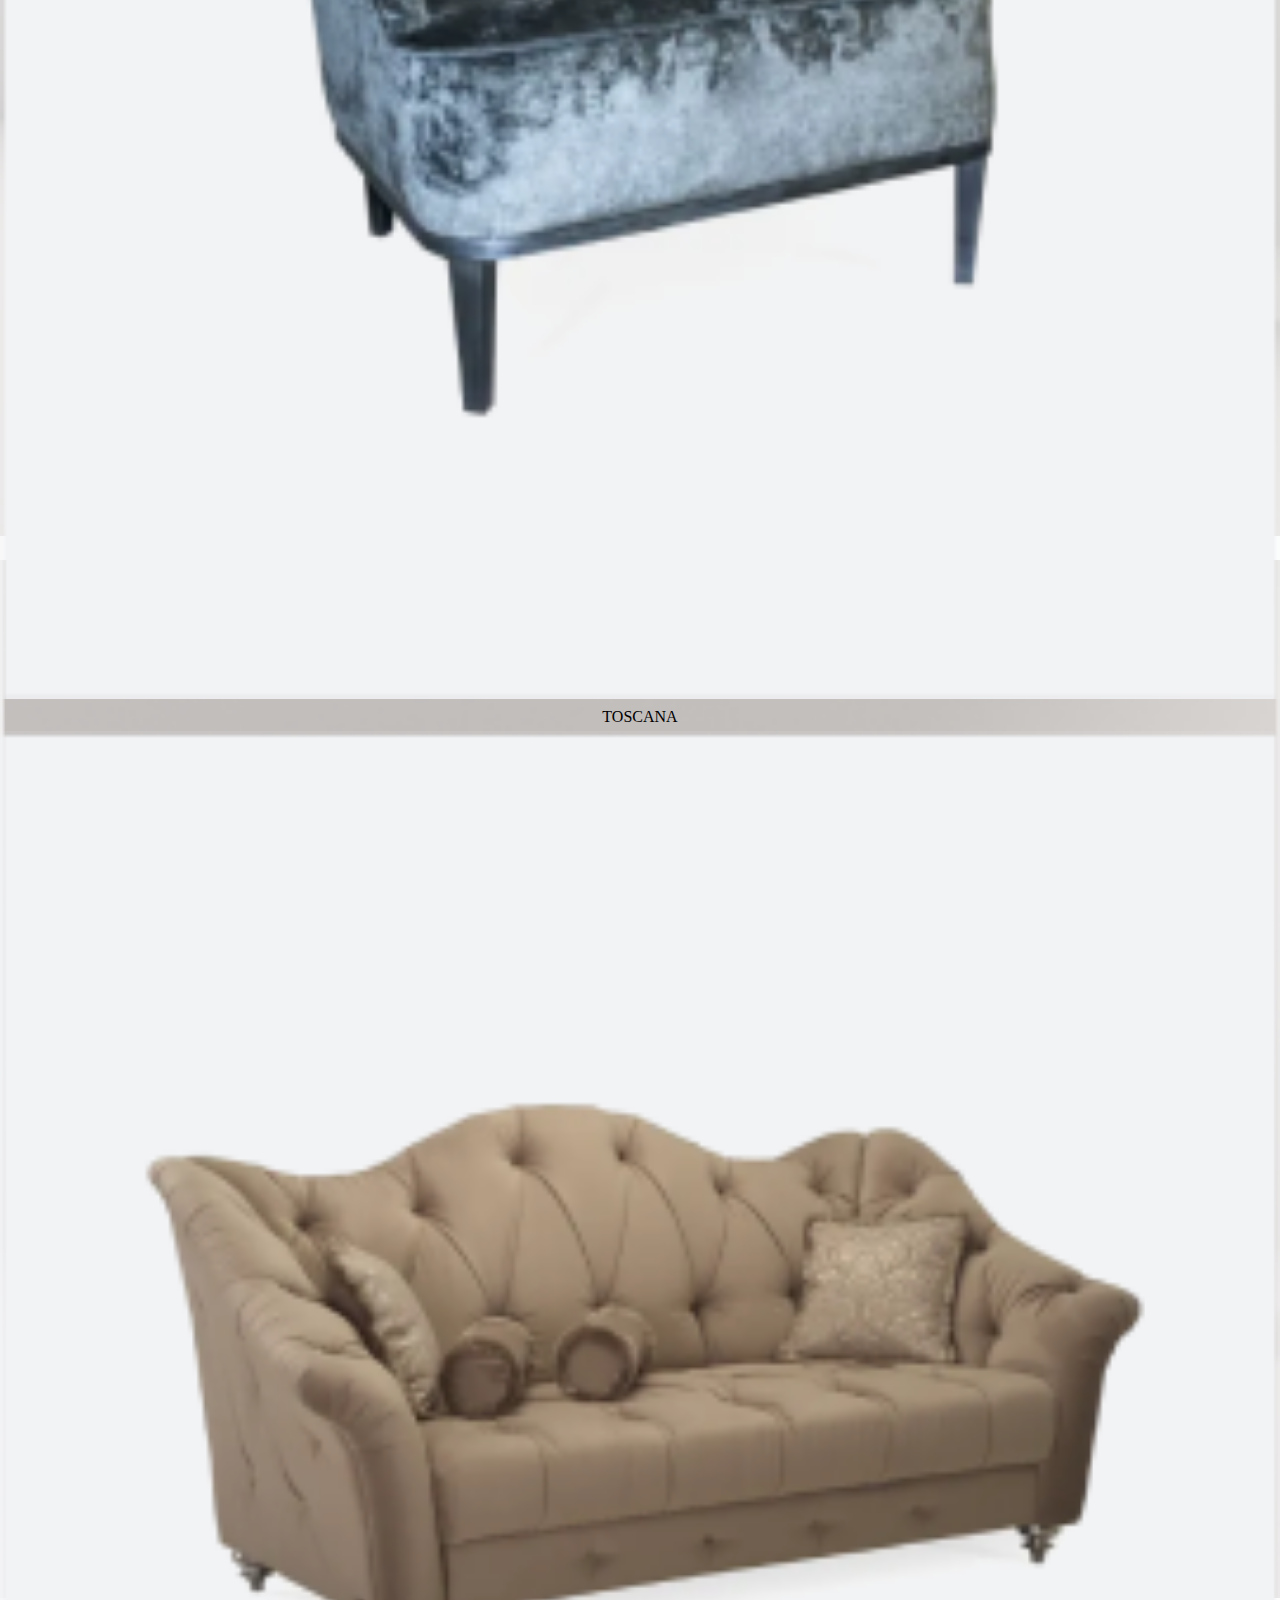
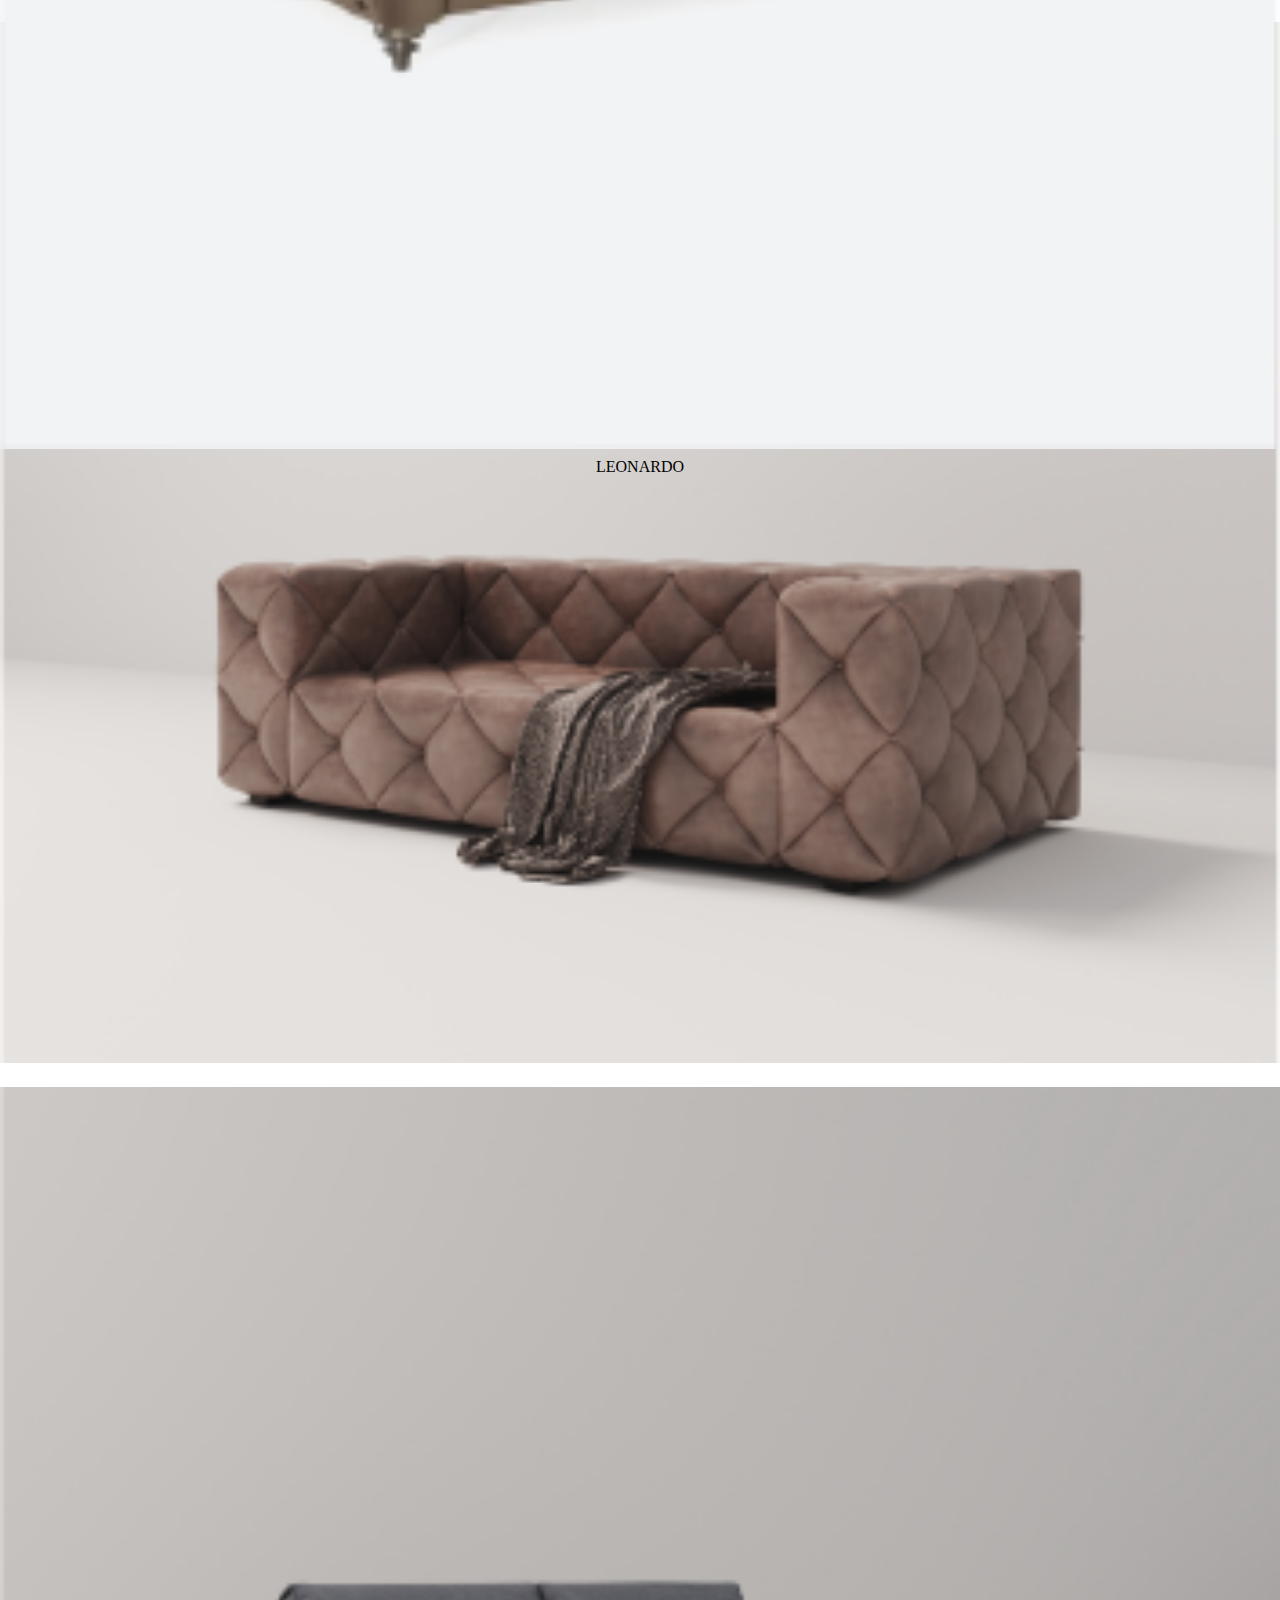
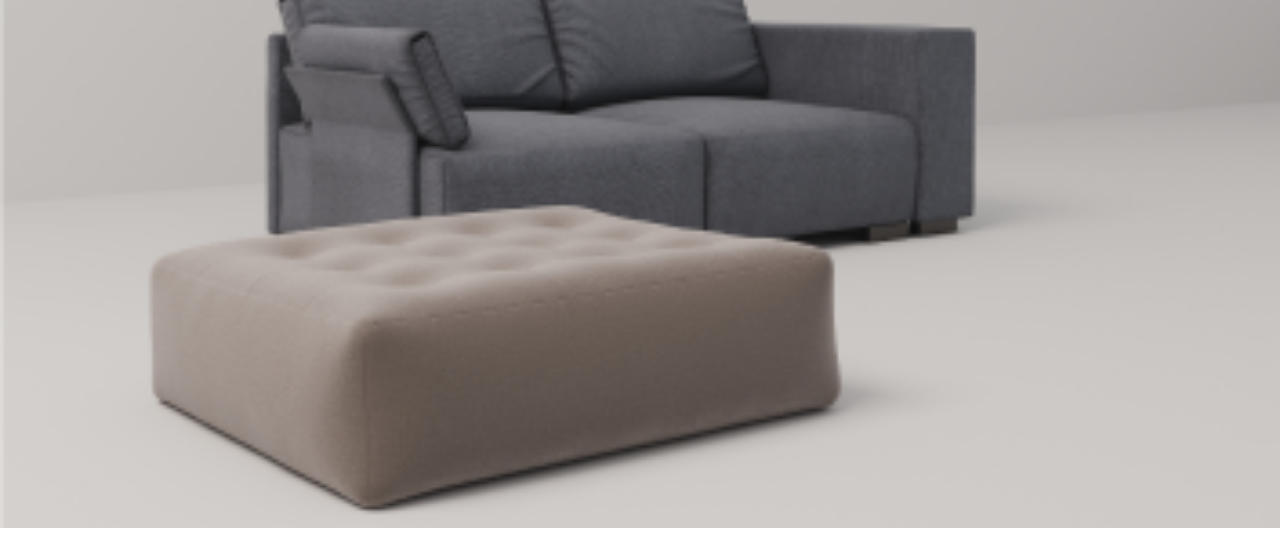
<file: diler.html>
<!DOCTYPE html>
<html lang="en">
<head>
    <meta charset="UTF-8">
    <meta name="viewport" content="width=device-width, initial-scale=1.0">
    <title>Diller</title>
    <link rel="icon" href="img/Apple-icon.png">
    <link rel="stylesheet" href="css/dilar.css">
    <link href="https://cdn.jsdelivr.net/npm/bootstrap@5.2.3/dist/css/bootstrap.min.css" rel="stylesheet"
      integrity="sha384-rbsA2VBKQhggwzxH7pPCaAqO46MgnOM80zW1RWuH61DGLwZJEdK2Kadq2F9CUG65" crossorigin="anonymous">
    <link rel="preconnect" href="https://fonts.googleapis.com">
    <link rel="preconnect" href="https://fonts.gstatic.com" crossorigin>
    <link href="https://fonts.googleapis.com/css2?family=Almarai:wght@300;400;700;800&display=swap" rel="stylesheet">
</head>
<body>
    
    <header>

        <div class="container">
          <nav class="navbar navbar-expand-lg navbar-light ">
            <div class="container-fluid">
              <button class="navbar-toggler" type="button" data-bs-toggle="collapse" data-bs-target="#navbarNavAltMarkup"
                aria-controls="navbarNavAltMarkup" aria-expanded="false" aria-label="Toggle navigation">
                <span class="navbar-toggler-icon"></span>
              </button>
              <div class="collapse navbar-collapse" id="navbarNavAltMarkup">
                <div class="navbar-nav header_nav">
                  <div class="dropdown ">
                    <button class="btn btn-secondary  header_btn1" type="button" data-bs-toggle="dropdown"
                      aria-expanded="false">
                      Katalog
                    </button>
                    <ul class="dropdown-menu header_ul">
                      <li class="header_li header_li1"><a class="dropdown-item  header_a1" href="diler.html">Divanlar</a></li>
                      <li class="header_li header_li1"><a class="dropdown-item  header_a1" href="modellar3d.html">Kreslolar</a></li>
                      <li class="header_li header_li1"><a class="dropdown-item  header_a1" href="partner.html">Stullar</a></li>
                      <li class="header_li header_li1"><a class="dropdown-item  header_a1" href="katalog.html">To'shaklar</a></li>
                      <li class="header_li header_li1"><a class="dropdown-item  header_a1" href="katalog.html">Matraslar</a></li>
                      <li class="header_li header_li1"><a class="dropdown-item  header_a1" href="partner.html">Puflar</a>
                      </li>
                      <li class="header_li header_li1"><a class="dropdown-item  header_a1" href="modellar.html">Eksklyuziv mebel</a></li>
                      <li class="header_li header_li1"><a class="dropdown-item  header_a1" href="modellar3d.html">2D-3D modellari</a></li>
                    </ul>
                  </div>
                  <a class="nav-link active" aria-current="page" href="diler.html">Shaxsiy mebel</a>
                  <a class="nav-link active" aria-current="page" href="kontakt.html">Kontaktlar</a>
                  <a class="nav-link active" aria-current="page" href="index.html"><img
                      src="img/telegram-cloud-document-2-5233443011957888024 1.png" alt=""></a>
                  <a class="nav-link active" aria-current="page" href="katalog.html">Kompaniya haqida</a>
                  <a class="nav-link active" aria-current="page" href="kontakt.html">+998 (77) 071 06 86</a>
                  <div class="dropdown ">
                    <button class="btn btn-secondary dropdown-toggle header_btn" type="button" data-bs-toggle="dropdown"
                      aria-expanded="false">
                      RU
                    </button>
                    <ul class="dropdown-menu header_ul">
                      <li class="header_li"><a class="dropdown-item header_a" href="#">UZB</a></li>
                      <li class="header_li"><a class="dropdown-item header_a" href="#">ENG</a></li>
                      <li class="header_li"><a class="dropdown-item header_a" href="#">UA</a></li>
                    </ul>
                  </div>
                </div>
              </div>
            </div>
          </nav>
      

      
        </div>
      
        </div>
      </header>

      <aside>
        <section class="number">
            <div class="container">
                <div class="row ">
                    <div class="col-xl-6 col-lg-6 col-md-12 col-sm-12 col-12  number11_col11">
                        <div class="header_p">
                            <h4 class="header_h4">
                                <span class="header_span1">B</span>izning mebelimizni kim sotib oladi
                            </h4>
                            <p class="header_p1">
                                Ukrainadagi yetakchi mebel ishlab chiqaruvchilardan biri bo‘lgan “Ekmi-Furniture” fabrikasi hamkorlar izlashga ochiq va o‘zaro manfaatli hamkorlikni taklif etadi. Ayni paytda dilerlik tarmog'i butun Ukraina bo'ylab 30 dan ortiq ko'rgazma zallarini o'z ichiga oladi.
                            </p>
                        </div>
                    </div>
                    <div class="col-xl-6 col-lg-6 col-md-12 col-sm-12 col-12  number11_col11">
                        <img class="header_img" src="img/Милан1.png" alt="">
                    </div>

                     <div class="col-xl-6 col-lg-6 col-md-12 col-sm-12 col-12  number11_col11 number1_col2">
                        
                        <img class="header_img" src="img/Милан2.png" alt="">

                    </div>
                    <div class="col-xl-6 col-lg-6 col-md-12 col-sm-12 col-12  number11_col11 number1_col2">
                        <div class="header_p">
                            <h4 class="header_h4">
                                <span class="header_span1">B</span>izning mebellarimiz qayerda ishlab chiqariladi?
                            </h4>
                            <p class="header_p1">
                                Diler bizning hamkorimiz va zavod va oxirgi iste'molchi o'rtasidagi vositachidir. Bunday hamkorlik doirasida biz zavod tomonidan ishda har qanday yordam beramiz: salon ochilishida ko‘rgazma namunalariga chegirma beramiz, zavod ishlayotgan barcha materiallarni taqdim etamiz. Biz mebel narxini hisoblash va modelni 3D formatida chizish uchun to'liq ishlaydigan dasturiy ta'minotni taqdim etamiz.
                            </p>
                        </div>
                    </div>

                    <div class="col-xl-6 col-lg-6 col-md-12 col-sm-12 col-12  number11_col11">
                        <div class="header_p">
                            <h4 class="header_h4">
                                <span class="header_span1">H</span>amkorlik bosqichlari
                            </h4>
                            <p class="header_p1">
                                Bizda katta ombor dasturimiz bor, aksariyat materiallar va aksessuarlar doimo zaxirada.
Bunday holda, buyurtmalar 13-15 kun ichida amalga oshiriladi.
                            </p>
                        </div>
                    </div>
                    <div class="col-xl-6 col-lg-6 col-md-12 col-sm-12 col-12  number11_col11">
                        <img class="header_img" src="img/Милан3.png" alt="">
                    </div>
                </div>
            </div>
        </section>

        <section class="number1">
            <div class="container">
                <div class="row">
                    <div class="col-xl-3 col-lg-3 col-md-6 col-sm-6 col-6">
                        <div class="box_img">
                            <img class="number1_img" src="img/col-3 img.png" alt="">
    
                        </div>
                    </div>
    
                    <div class="col-xl-3 col-lg-3 col-md-6 col-sm-6 col-6">
                        <div class="box_img">
                                                <img class="number1_img" src="img/Ампир4.png" alt="">
    
                        </div>
                    </div>
    
                    <div class="col-xl-3 col-lg-3 col-md-6 col-sm-6 col-6 number1_first_col ">
                        <div class="box_img">
                                                <img class="number1_img" src="img/Марио 2.png" alt="">
    
                        </div>
                    </div>
    
                    <div class="col-xl-3 col-lg-3 col-md-6 col-sm-6 col-6 number1_first_col" >
                        <div class="box_img">
                                                <img class="number1_img" src="img/Босфор2.png" alt="">
    
                        </div>
                    </div>  
                    
                    <div class="col-xl-3 col-lg-3 col-md-6 col-sm-6 col-6 number1_last_col">
                        <div class="box_img">
                                                <img class="number1_img" src="img/col-3 img.png" alt="">
    
                        </div>
                    </div>  
    
                    <div class="col-xl-3 col-lg-3 col-md-6 col-sm-6 col-6 number1_last_col">
                        <div class="box_img">
                                                <img class="number1_img" src="img/Ампир4.png" alt="">
    
                        </div>
                    </div>  
    
                    <div class="col-xl-3 col-lg-3 col-md-6 col-sm-6 col-6 number1_last_col">
                        <div class="box_img">
                                                <img class="number1_img" src="img/Марио 2.png" alt="">
    
                        </div>
                    </div>  
    
                    <div class="col-xl-3 col-lg-3 col-md-6 col-sm-6 col-6 number1_last_col">
                        <div class="box_img">
                                                <img class="number1_img" src="img/Босфор2.png" alt="">
    
                        </div>
                    </div>  
                </div>
            </div>
          </section>

          
  <section class="number2">
    <div class="container">
      <div class="row asd2">
        <div class="col-xl-6 col-lg-6 col-md-12 col-sm-12 col-12">
          <img class="sec2_img" src="img/Леон2.png" alt="">
          <div class="number22_ornage2"></div>
        </div>
        <div class="col-xl-6 col-lg-6 col-md-12 col-sm-12 col-12">
          <div class="number2_text">
            <h2 class="number2_h2">
              <span class="number2_span">I</span>ndividualniy
              mebel
            </h2>
            <p class="number2_p">
              To'liq ishlab chiqarish sikli.
            </p>
            <p class="number2_pp">
              Yumshoq mebelning sifati uni ishlab chiqarish boshlanishidan ancha oldin boshlanadi.
            </p>
            <div class="number2_orange">
              <p class="number2_p2">
                MEBELLAR
              </p>
            </div>
            <button class="number2_btn">
              Individual mebel
            </button>
          </div>
        </div>
      </div>
    </div>
  </section>



  <section class="number4">
    <div class="container">
      <h2 class="number4_h2">
        <span class="number4_span">E</span>ng so'nggi nashrlar
      </h2>
      <div class="row asd4">
        <div class="col-xl-3 col-lg-3 col-md-6 col-sm-6 col-12">
          <img class="number_img" src="img/Group 848.png" alt="">
          <p class="number4_p">
            MARTIN
          </p>
        </div>
        <div class="col-xl-3 col-lg-3 col-md-6 col-sm-6 col-12">
          <img class="number_img" src="img/Group 849.png" alt="">
          <p class="number4_p">
            ALBA
          </p>
        </div>
        <div class="col-xl-3 col-lg-3 col-md-6 col-sm-6 col-12">
          <img class="number_img" src="img/Group 850.png" alt="">
          <p class="number4_p">
            TOSCANA
          </p>
        </div>
        <div class="col-xl-3 col-lg-3 col-md-6 col-sm-6 col-12">
          <img class="number_img" src="img/Group 851.png" alt="">
          <p class="number4_p">
            LEONARDO
          </p>
        </div>
      </div>
    </div>
  </section>

  <section class="number5">
    <div class="container">
      <div class="row asd5">
        <div class="col-xl-6 col-lg-6 col-md-12 col-sm-12 col-12">
          <img class="number5_img" src="img/20000_Post.png" alt="">
        </div>
        <div class="col-xl-4 col-lg-12 col-md-12 col-sm-12 col-12 number5_col">
            <div class="modal-dialog  number5_modal">
              <div class="modal-content ">
                <div class="modal-header">
                  <div class="number5_text">
                    <h1 class="modal-title fs-5 number5_h1" id="exampleModalLabel">Formani to`ldiring</h1>
                  <h2 class="number5_h2">
                    Savol qoldimi ?
                  </h2>
                  </div>
                </div>
                <div class="modal-body">
                  <form>
                    <div class="mb-3">
                      
                      
                      <input type="text" placeholder="Ismingiz" class="form-control" id="recipient-name">
                    </div>
                    <div class="mb-3">
                      
                      
                      <input type="tel" placeholder="Telefon raqamingiz" class="form-control" id="recipient-name">
                    </div>
                    
                    <div class="mb-3">
                      
                      
                      <input type="text" placeholder="Davlat" class="form-control" id="recipient-name">
                    </div>
  
                    <div class="mb-3">
                      <input type="text" placeholder="Izoh" class="form-control" id="recipient-name ">
                    </div>
                    <button class="number5_btn">qo'ng'iroq qilish</button>
                   
                  </form>
                </div>
                
              </div>
            </div>
          </div>
         </div>
      </div>
       
    </div>
  </section>  

      </aside>

      <footer>
        <div class="container">
          <div class="row fot_row">
            <div class="col-xl-4 col-lg-4 col-md-4 col-sm-4 col-12 fot_col1">
              <img class="footer_img" src="img/logo-w-1 2.png" alt="">
            </div>
      
            <div class="col-xl-2 col-lg-2 col-md-2 col-sm-2 col-5">
              <p class="fot_p">
                <a class="fot_a" href="">Katalog</a>
                <a class="fot_a" href="">Kompaniya haqida</a>
                <a class="fot_a" href="">Shaxsiy mebel</a>
                <a class="fot_a" href="">Dizayn hamkorlari</a>
      
              </p>
            </div>
      
            <div class="col-xl-2 col-lg-2 col-md-2 col-sm-2 col-5">
              <p class="fot_p">
                <a class="fot_a" href="">2D, 3D modellar</a>
                <a class="fot_a" href="">Ko'rgazma zallari</a>
                <a class="fot_a" href="">Dilerlar</a>
                <a class="fot_a" href="">Kontaktlar</a>
      
              </p>
            </div>
      
            <div class="col-xl-4 col-lg-4 col-md-4 col-sm-4 col-3">
              <div class="fot_box">
                  <div class="fot_imgs">
                    <a href="https://www.instagram.com/01._legend?igsh=aW52cGUxbHh0aGI3&utm_source=qr"><img class="fott_imgg" src="img/Group 875.png" alt=""></a>
                    &nbsp;&nbsp;
                    <a href="https://www.facebook.com/profile.php?id=61557290275948"><img class="fott_imgg" src="img/Group 876.png" alt="">
                    </a>
                  </div>
                <p class="fot_p">+998 (77) 071 06 86</p>
                <button type="button" class="btn btn-primary fot_btnn" data-bs-toggle="modal" data-bs-target="#exampleModal" data-bs-whatever="@mdo">Shaxsiy maslahat </button>
      
      
      <div class="modal fade" id="exampleModal" tabindex="-1" aria-labelledby="exampleModalLabel" aria-hidden="true">
        <div class="modal-dialog">
          <div class="modal-content">
            <div class="modal-header">
              <div class="fot_text">
                
              <p class="fot_modal_p">
                Savollaringiz bormi ?
              </p>
              </div>
              <button type="button" class="btn-close" data-bs-dismiss="modal" aria-label="Close"></button>
            </div>
            <div class="modal-body">
              <form>
                <div class="mb-3">
                  <input type="text" placeholder="Ismingiz*" class="form-control" id="recipient-name">
                </div>
      
                <div class="mb-3">
                  <input type="tel" placeholder="Raqamingiz*" class="form-control" id="recipient-name">
                </div>
      
                <div class="mb-3">
                  <input type="text" placeholder="Davlat" class="form-control" id="recipient-name">
                </div>
      
                <div class="mb-3">
                  <input type="text" placeholder="Izoh" class="form-control" id="recipient-name">
                </div>
              </form>
      
              <div class="fot_box">
                <input class="foot_input" type="checkbox">
                <p class="fot_box_p">
                  Buyurtmani tasdiqlash orqali men foydalanuvchi shartnomasi shartlarini qabul qilaman
                </p>
              </div>
      
            </div>
            <div class="modal-footer">
              <button type="button" class="btn btn-secondary" data-bs-dismiss="modal">qo'ng'iroq qilish</button>
            </div>
          </div>
        </div>
      </div>
              </div>
            </div>
      
          </div>
          <p class="fot_p2">
      
          </p>
        </div>
      </footer> 

</body>
<script src="https://cdn.jsdelivr.net/npm/@popperjs/core@2.11.6/dist/umd/popper.min.js"
  integrity="sha384-oBqDVmMz9ATKxIep9tiCxS/Z9fNfEXiDAYTujMAeBAsjFuCZSmKbSSUnQlmh/jp3" crossorigin="anonymous"></script>
<script src="https://cdn.jsdelivr.net/npm/bootstrap@5.2.3/dist/js/bootstrap.min.js"
  integrity="sha384-cuYeSxntonz0PPNlHhBs68uyIAVpIIOZZ5JqeqvYYIcEL727kskC66kF92t6Xl2V" crossorigin="anonymous"></script>
</html>
</file>
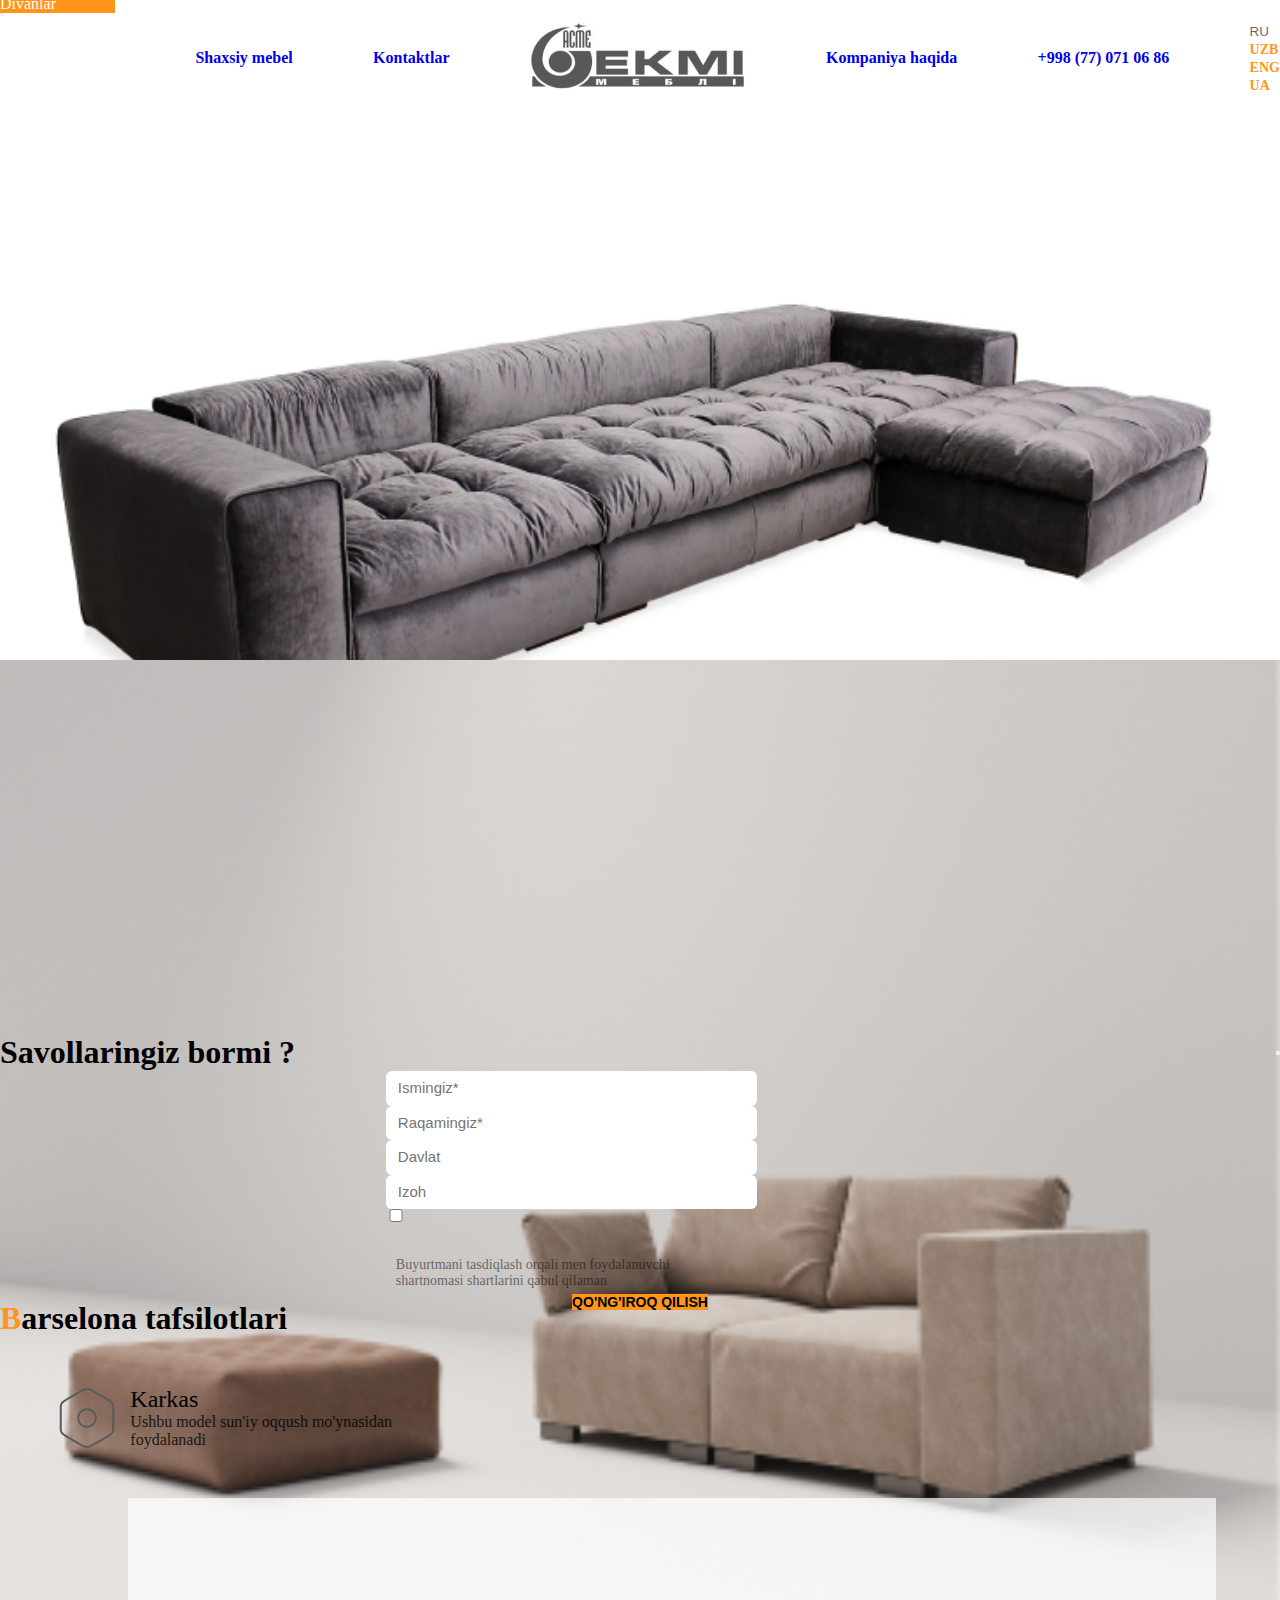
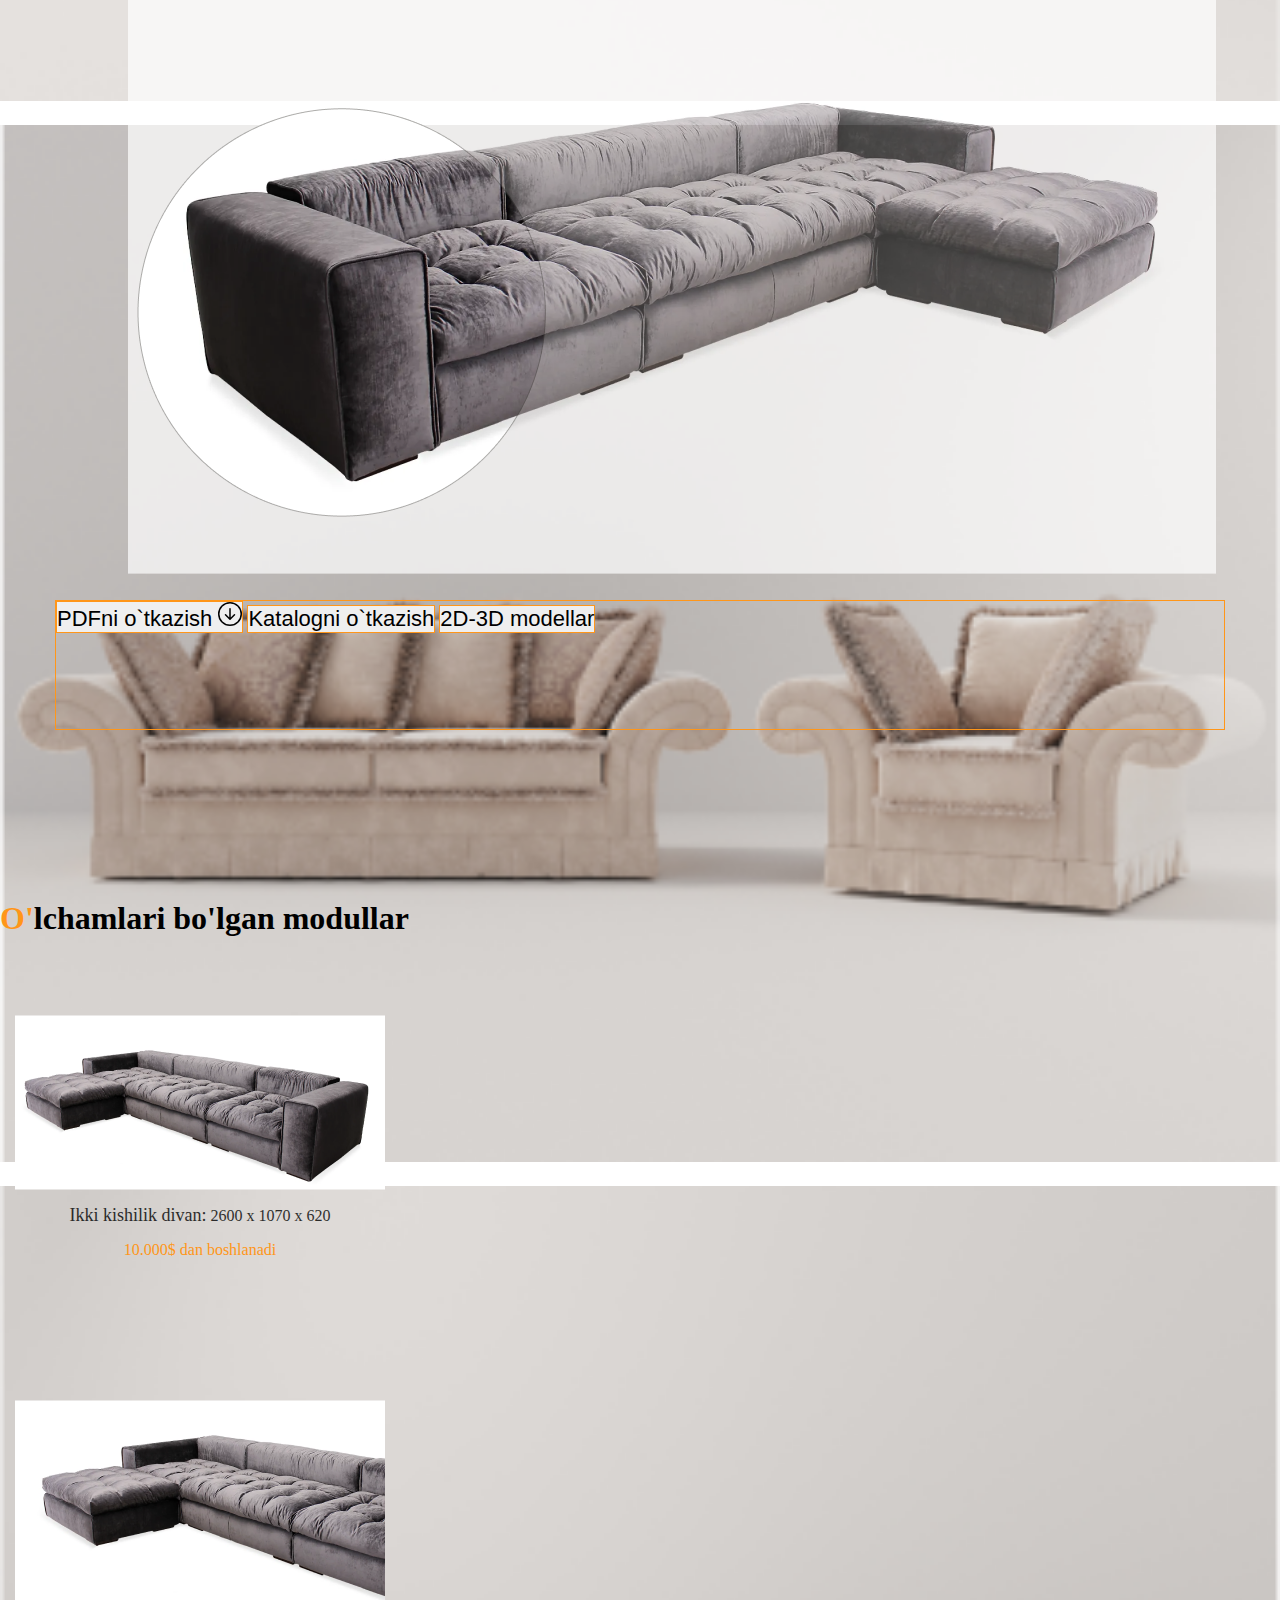
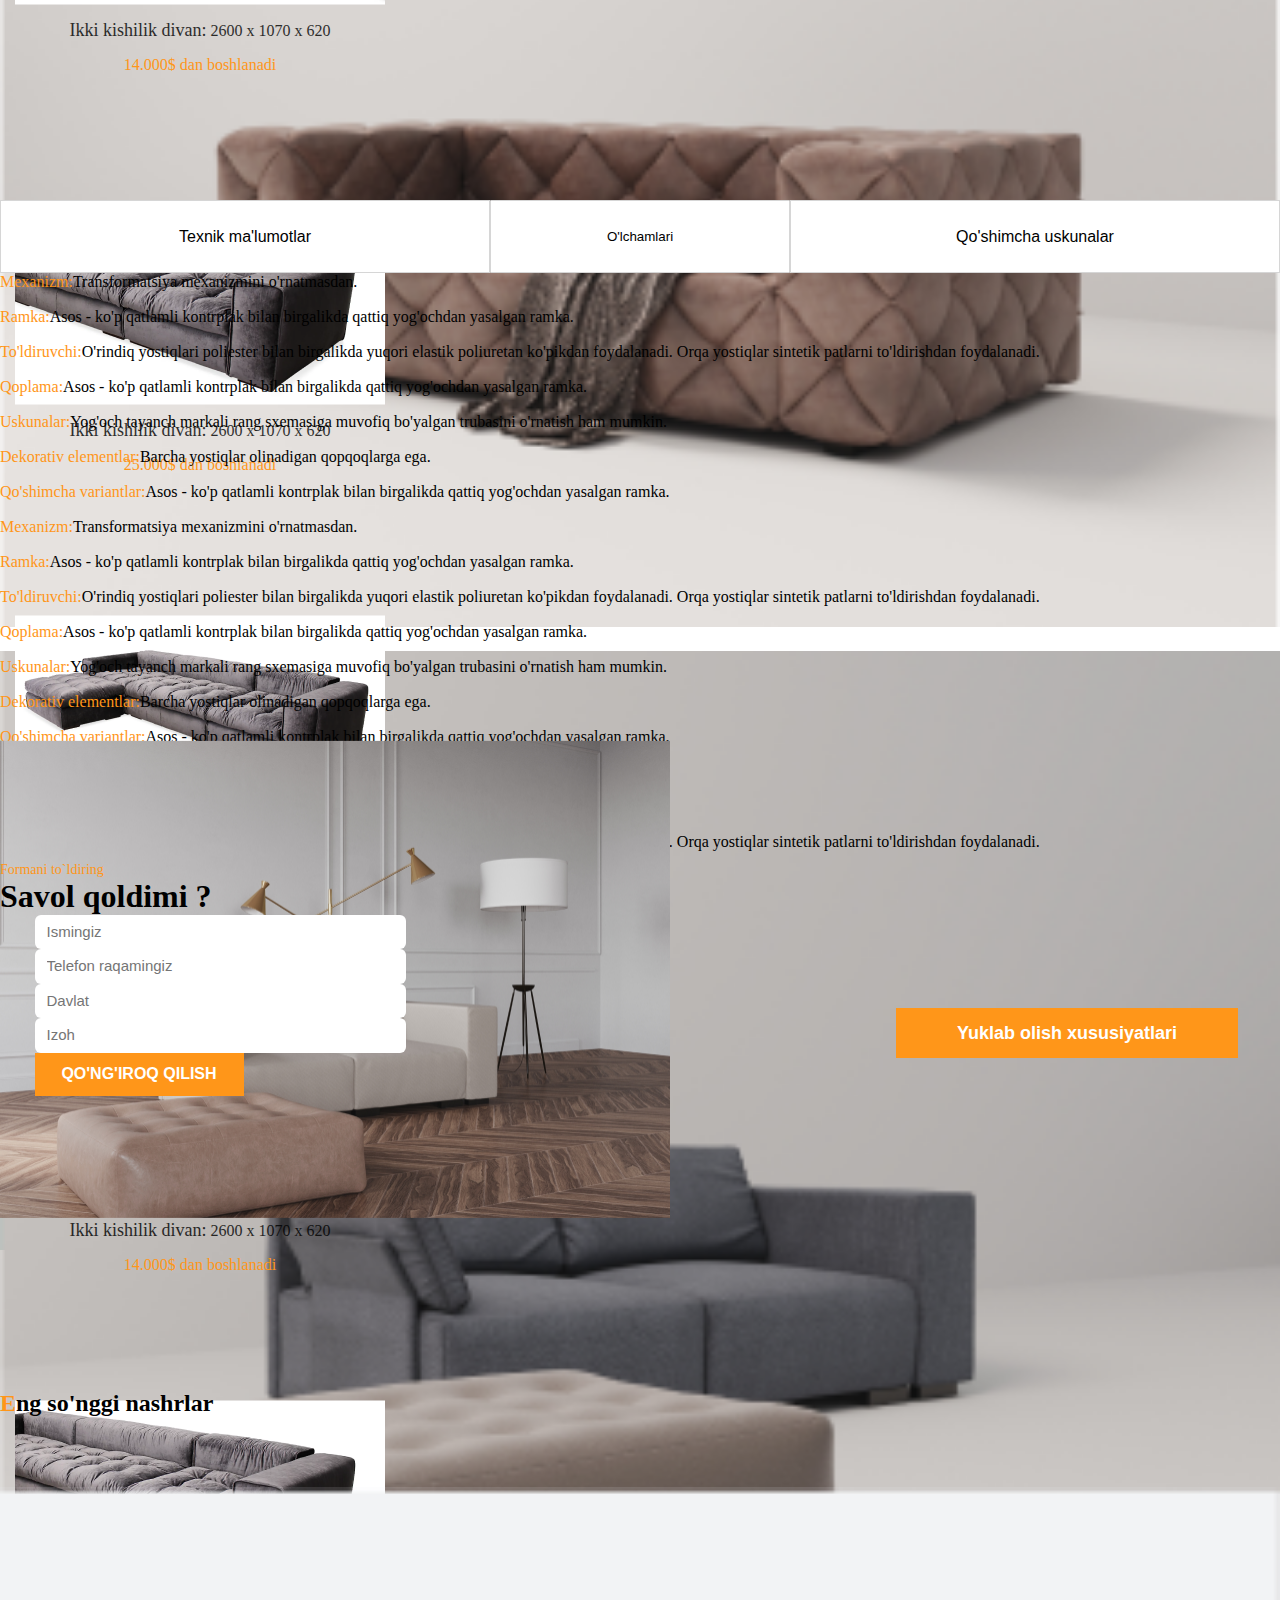
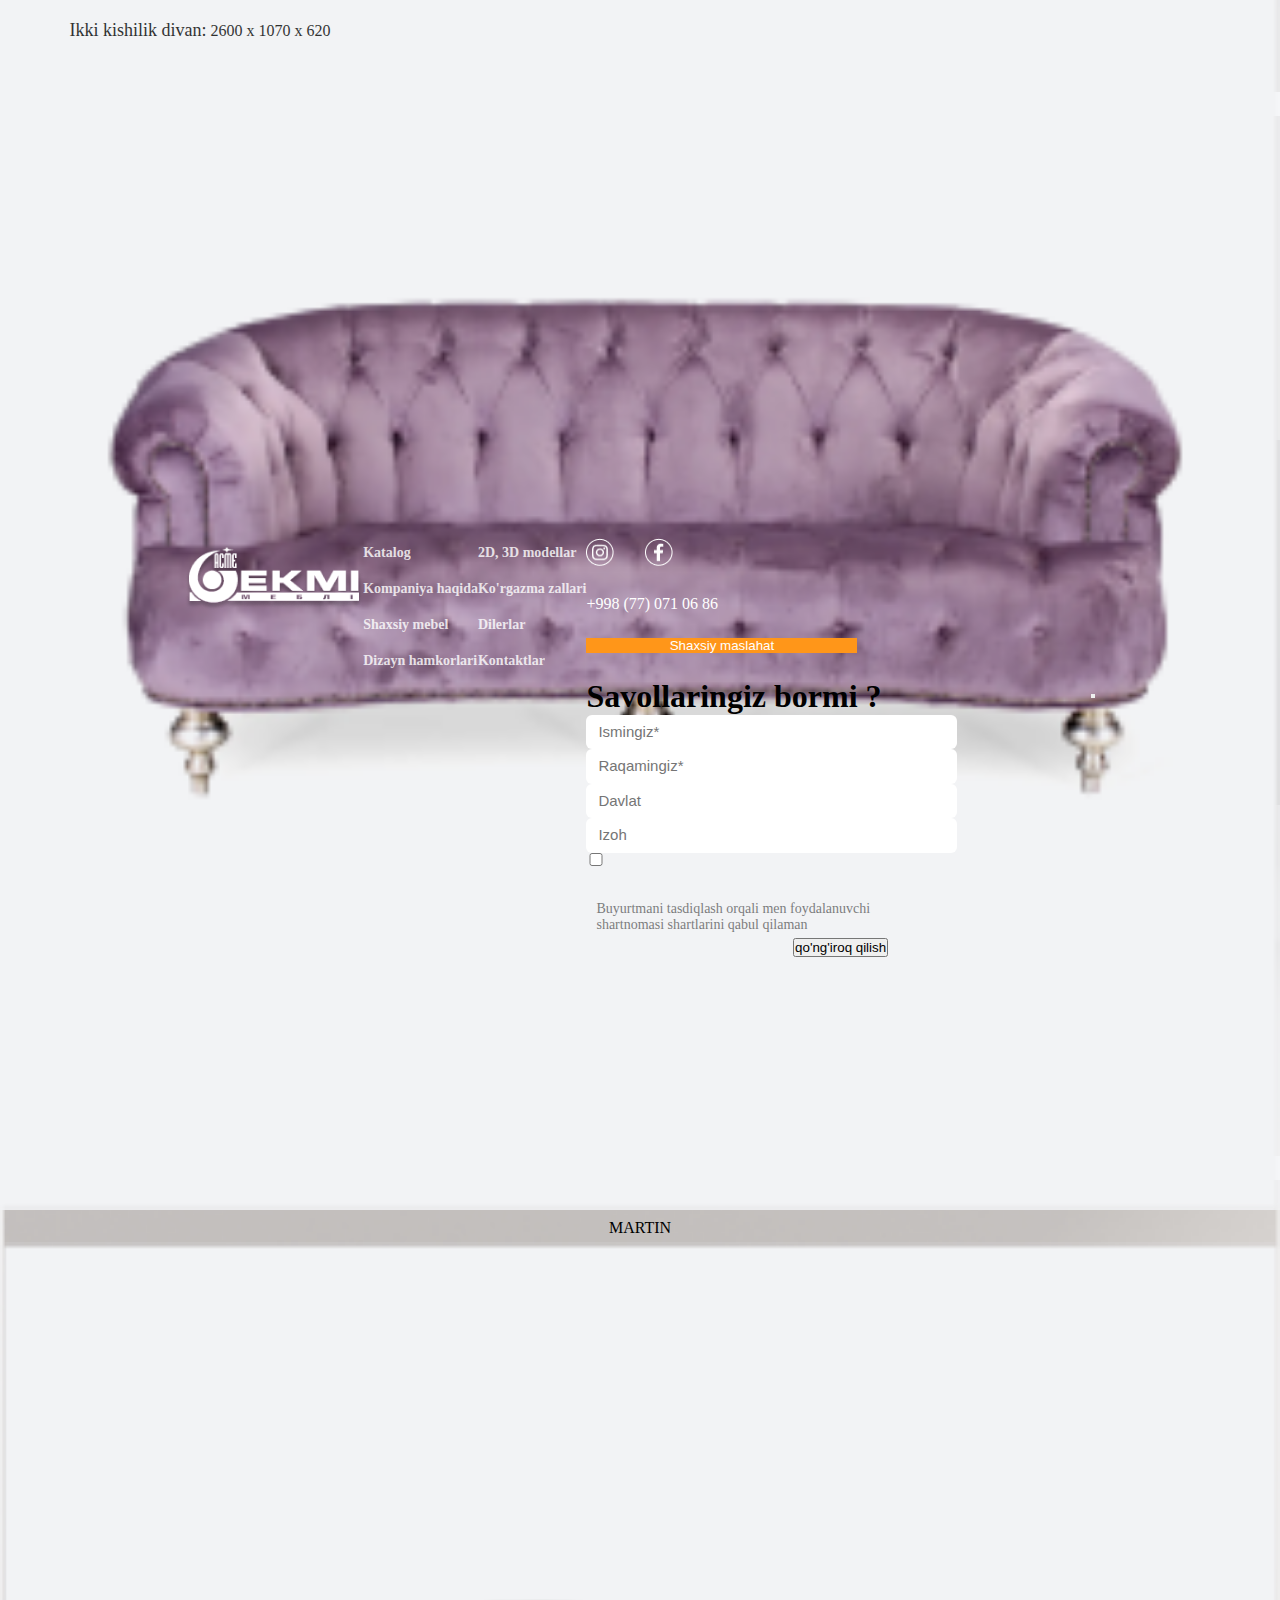
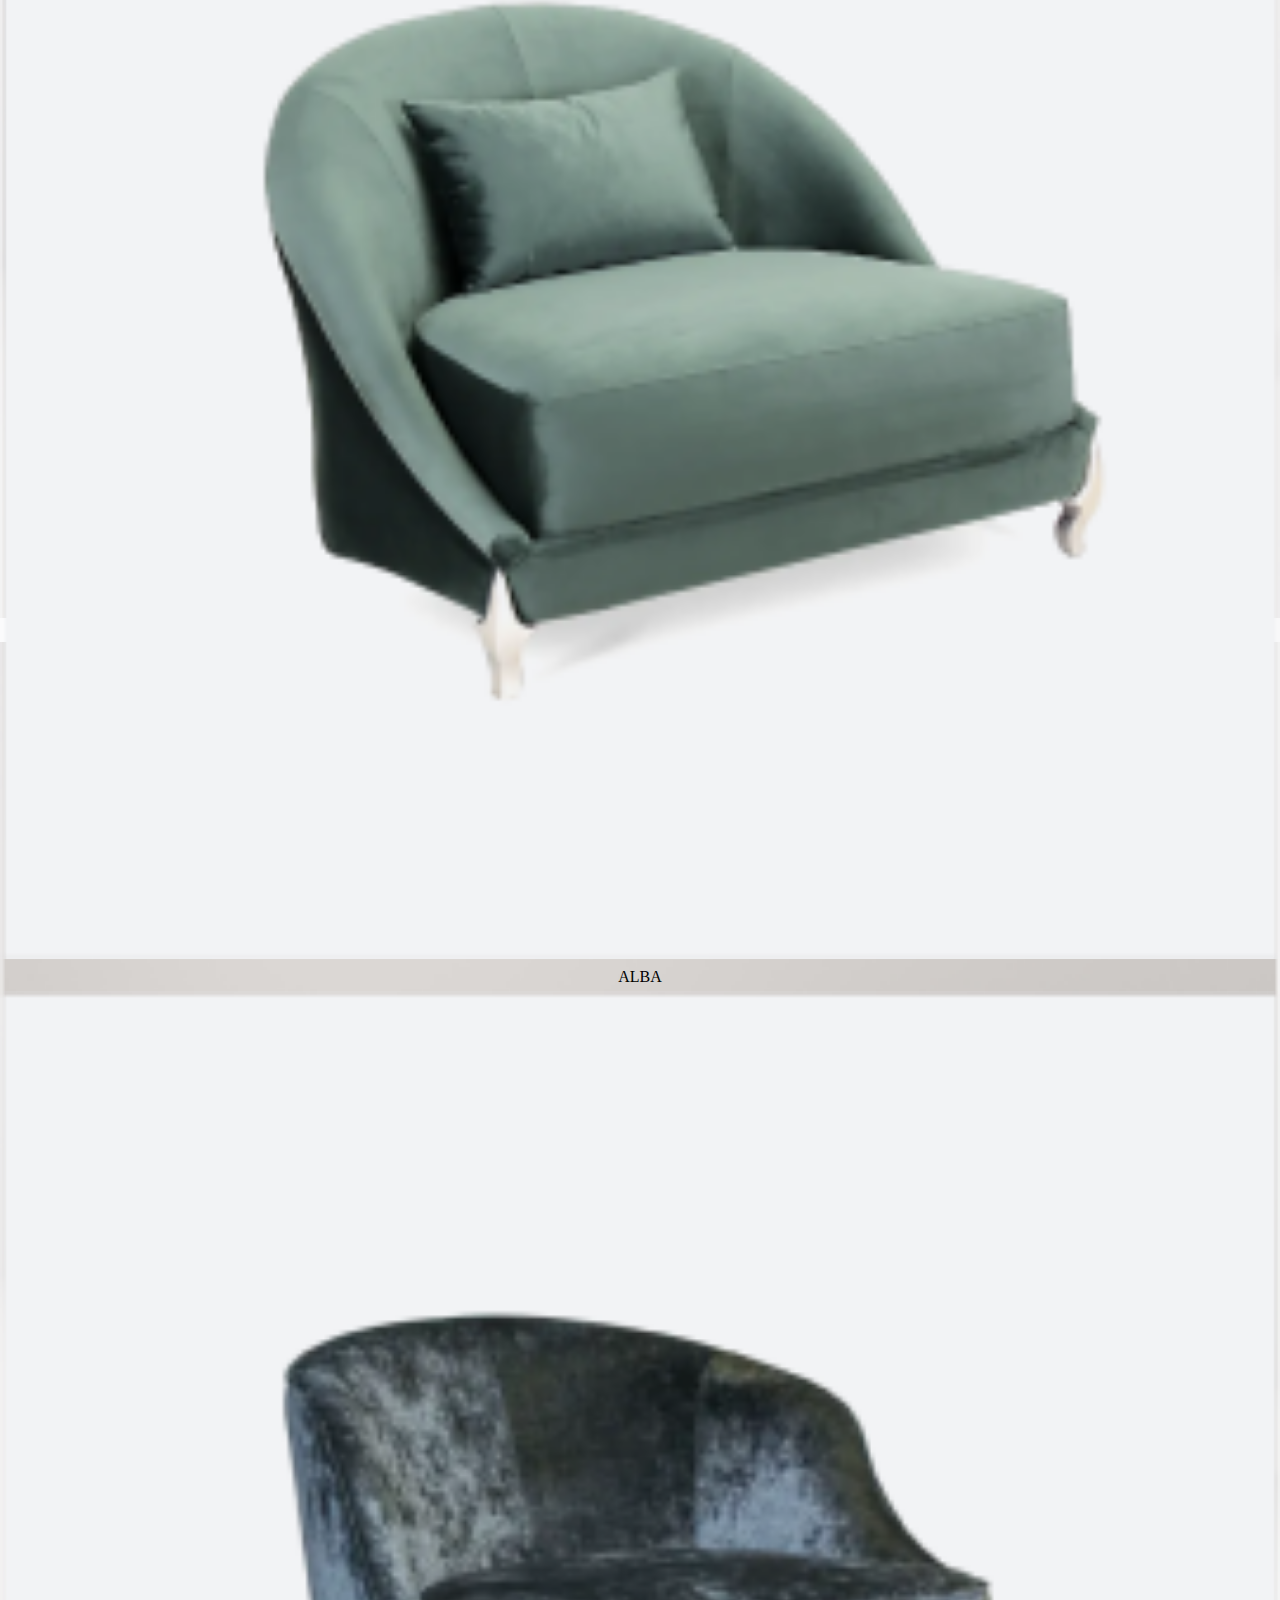
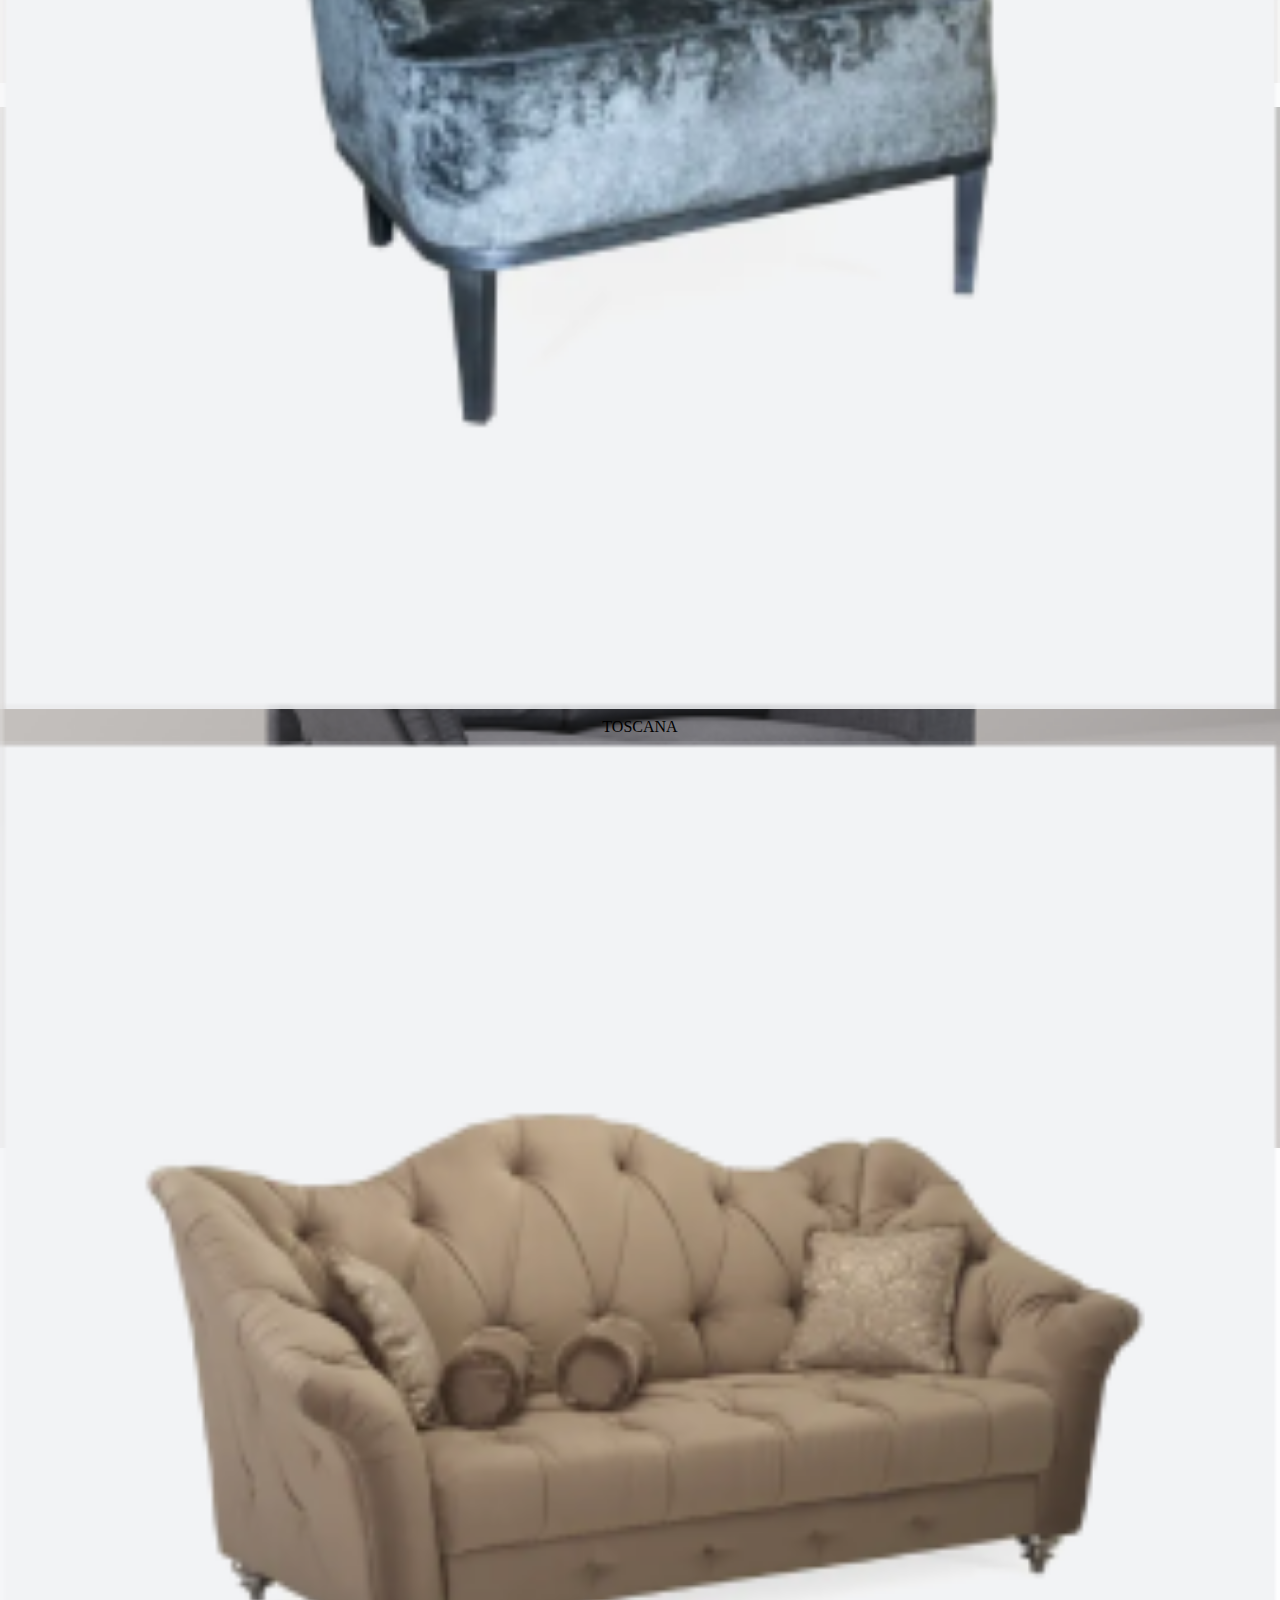
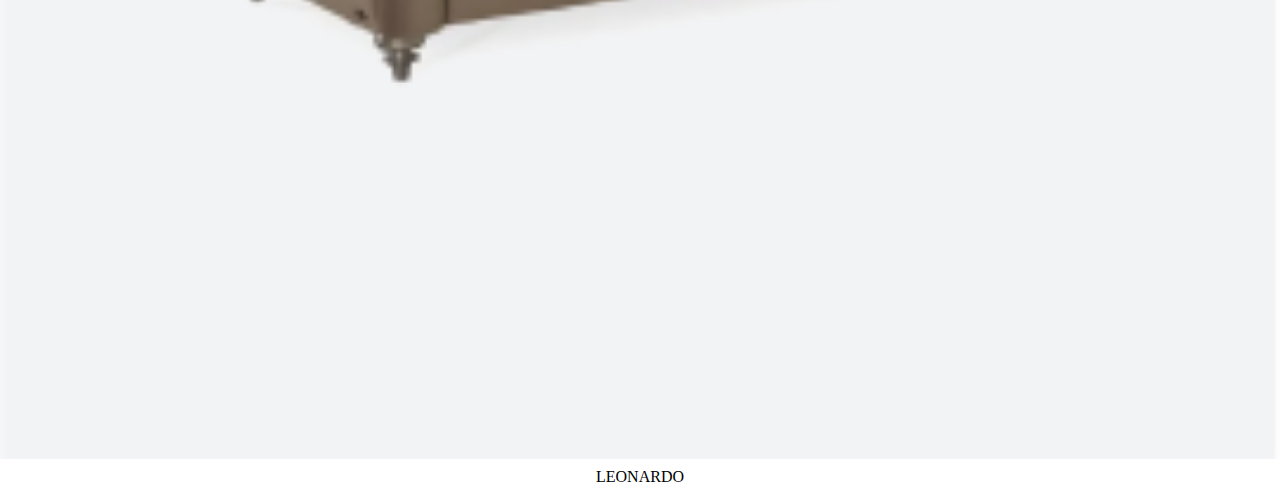
<file: element.html>
<!DOCTYPE html>
<html lang="en">
<head>
    <meta charset="UTF-8">
    <meta name="viewport" content="width=device-width, initial-scale=1.0">
    <title>Animirovonniy element</title>
    <link rel="icon" href="img/Apple-icon.png">
    <link rel="stylesheet" href="css/element.css">
    <link href="https://cdn.jsdelivr.net/npm/bootstrap@5.2.3/dist/css/bootstrap.min.css" rel="stylesheet"
      integrity="sha384-rbsA2VBKQhggwzxH7pPCaAqO46MgnOM80zW1RWuH61DGLwZJEdK2Kadq2F9CUG65" crossorigin="anonymous">
    <link rel="preconnect" href="https://fonts.googleapis.com">
    <link rel="preconnect" href="https://fonts.gstatic.com" crossorigin>
    <link href="https://fonts.googleapis.com/css2?family=Almarai:wght@300;400;700;800&display=swap" rel="stylesheet">
</head>
<body>

  
    <header>

        <div class="container">
          <nav class="navbar navbar-expand-lg navbar-light ">
            <div class="container-fluid">
              <button class="navbar-toggler" type="button" data-bs-toggle="collapse" data-bs-target="#navbarNavAltMarkup"
                aria-controls="navbarNavAltMarkup" aria-expanded="false" aria-label="Toggle navigation">
                <span class="navbar-toggler-icon"></span>
              </button>
              <div class="collapse navbar-collapse" id="navbarNavAltMarkup">
                <div class="navbar-nav header_nav">
                  <div class="dropdown ">
                    <button class="btn btn-secondary  header_btn1" type="button" data-bs-toggle="dropdown"
                      aria-expanded="false">
                      Katalog
                    </button>
                    <ul class="dropdown-menu header_ul">
                      <li class="header_li header_li1"><a class="dropdown-item  header_a1" href="diler.html">Divanlar</a></li>
                      <li class="header_li header_li1"><a class="dropdown-item  header_a1" href="modellar3d.html">Kreslolar</a></li>
                      <li class="header_li header_li1"><a class="dropdown-item  header_a1" href="partner.html">Stullar</a></li>
                      <li class="header_li header_li1"><a class="dropdown-item  header_a1" href="katalog.html">To'shaklar</a></li>
                      <li class="header_li header_li1"><a class="dropdown-item  header_a1" href="katalog.html">Matraslar</a></li>
                      <li class="header_li header_li1"><a class="dropdown-item  header_a1" href="partner.html">Puflar</a>
                      </li>
                      <li class="header_li header_li1"><a class="dropdown-item  header_a1" href="modellar.html">Eksklyuziv mebel</a></li>
                      <li class="header_li header_li1"><a class="dropdown-item  header_a1" href="modellar3d.html">2D-3D modellari</a></li>
                    </ul>
                  </div>
                  <a class="nav-link active" aria-current="page" href="diler.html">Shaxsiy mebel</a>
                  <a class="nav-link active" aria-current="page" href="kontakt.html">Kontaktlar</a>
                  <a class="nav-link active" aria-current="page" href="index.html"><img
                      src="img/telegram-cloud-document-2-5233443011957888024 1.png" alt=""></a>
                  <a class="nav-link active" aria-current="page" href="katalog.html">Kompaniya haqida</a>
                  <a class="nav-link active" aria-current="page" href="kontakt.html">+998 (77) 071 06 86</a>
                  <div class="dropdown ">
                    <button class="btn btn-secondary dropdown-toggle header_btn" type="button" data-bs-toggle="dropdown"
                      aria-expanded="false">
                      RU
                    </button>
                    <ul class="dropdown-menu header_ul">
                      <li class="header_li"><a class="dropdown-item header_a" href="#">UZB</a></li>
                      <li class="header_li"><a class="dropdown-item header_a" href="#">ENG</a></li>
                      <li class="header_li"><a class="dropdown-item header_a" href="#">UA</a></li>
                    </ul>
                  </div>
                </div>
              </div>
            </div>
          </nav>
      
         <div class="row header_Asd">
            <div class="col-xl-6 col-lg-6 col-md-12 col-sm-12 col-12 ">
                <img class="header_img" src="img/image 13.png" alt="">
            </div>

            <div class="col-xl-6 col-lg-6 col-md-12 col-sm-12 col-12">
                <div class="header_box1">
                    <h3 class="header_h3">BARCELONA</h3>
                    <h4 class="header_h4">To'plam: Zamonaviy</h4>
                    <p class="header_p">
                        Model "Barselona" - bu divanning asosiy afzalligi - harakatchanlik. Model bir-biridan butunlay mustaqil bo'lgan bir nechta qismlardan iborat. Bu har kim o'ziga xos tarzda birlashtirib, noyob mebel qismini yaratishi mumkin bo'lgan o'ziga xos qurilish majmuasidir.
                    </p>

                    <h6 class="header_h6">20 000$ dan</h6>

                    <button type="button" class="btn btn-primary fot_btnn head_fot_btn" data-bs-toggle="modal" data-bs-target="#exampleModal" data-bs-whatever="@mdo">Shaxsiy maslahat </button>
  
  
                    <div class="modal fade" id="exampleModal" tabindex="-1" aria-labelledby="exampleModalLabel" aria-hidden="true">
                      <div class="modal-dialog">
                        <div class="modal-content">
                          <div class="modal-header">
                            <div class="fot_text">
                              
                            <p class="fot_modal_p">
                              Savollaringiz bormi ?
                            </p>
                            </div>
                            <button type="button" class="btn-close" data-bs-dismiss="modal" aria-label="Close"></button>
                          </div>
                          <div class="modal-body">
                            <form>
                              <div class="mb-3">
                                <input type="text" placeholder="Ismingiz*" class="form-control border-bottom" id="recipient-name">
                              </div>
                    
                              <div class="mb-3">
                                <input type="tel" placeholder="Raqamingiz*" class="form-control border-bottom" id="recipient-name">
                              </div>
                    
                              <div class="mb-3">
                                <input type="text" placeholder="Davlat" class="form-control border-bottom" id="recipient-name">
                              </div>
                    
                              <div class="mb-3">
                                <input type="text" placeholder="Izoh" class="form-control border-bottom" id="recipient-name">
                              </div>
                            </form>
                    
                            <div class="fot_box">
                              <input class="foot_input" type="checkbox">
                              <p class="fot_box_p">
                                Buyurtmani tasdiqlash orqali men foydalanuvchi shartnomasi shartlarini qabul qilaman
                              </p>
                            </div>
                    
                          </div>
                          <div class="modal-footer">
                            <button type="button" class="btn btn-secondary moadal_fot_btn" data-bs-dismiss="modal">qo'ng'iroq qilish</button>
                          </div>
                        </div>
                      </div>
                    </div>
                </div>
            </div>
         </div>
      
        </div>
      
        </div>
      </header>

      <aside>
        <section class="number1">
            <div class="container">
                <div class="row">
                    <div class="col-xl-3 col-lg-3 col-md-6 col-sm-6 col-12">
                        <div class="box_img">
                            <img class="number1_img" src="img/col-3 img.png" alt="">
    
                        </div>
                    </div>
    
                    <div class="col-xl-3 col-lg-3 col-md-6 col-sm-6 col-12">
                        <div class="box_img">
                                                <img class="number1_img" src="img/Ампир4.png" alt="">
    
                        </div>
                    </div>
    
                    <div class="col-xl-3 col-lg-3 col-md-6 col-sm-6 col-6 number1_first_col ">
                        <div class="box_img">
                                                <img class="number1_img" src="img/Марио 2.png" alt="">
    
                        </div>
                    </div>
    
                    <div class="col-xl-3 col-lg-3 col-md-6 col-sm-6 col-6 number1_first_col" >
                        <div class="box_img">
                                                <img class="number1_img" src="img/Босфор2.png" alt="">
    
                        </div>
                    </div>  
                    
                    <div class="col-xl-3 col-lg-3 col-md-6 col-sm-6 col-6 number1_last_col">
                        <div class="box_img">
                                                <img class="number1_img" src="img/col-3 img.png" alt="">
    
                        </div>
                    </div>  
    
                    <div class="col-xl-3 col-lg-3 col-md-6 col-sm-6 col-6 number1_last_col">
                        <div class="box_img">
                                                <img class="number1_img" src="img/Ампир4.png" alt="">
    
                        </div>
                    </div>  
    
                    <div class="col-xl-3 col-lg-3 col-md-6 col-sm-6 col-6 number1_last_col">
                        <div class="box_img">
                                                <img class="number1_img" src="img/Марио 2.png" alt="">
    
                        </div>
                    </div>  
    
                    <div class="col-xl-3 col-lg-3 col-md-6 col-sm-6 col-6 number1_last_col">
                        <div class="box_img">
                                                <img class="number1_img" src="img/Босфор2.png" alt="">
    
                        </div>
                    </div>  
                </div>
            </div>
          </section>


          <section class="number number22">
            <div class="container">
                <h1 class="number2_h1">
                    <span class="number2_span">B</span>arselona tafsilotlari
                </h1>
                <div class="number2_box11">
                    <img class="number2_img" src="img/setting.png" alt="">
                    &nbsp;&nbsp;
                    <div class="number2_text">
                        <h6 class="number2_h6">
                            Karkas
                        </h6>
                        <p class="number2_p">
                            Ushbu model sun'iy oqqush mo'ynasidan foydalanadi
                        </p>
                    </div>
                </div>
                <div class="row">
                    <div class="col-xl-12 col-lg-12 col-md-12 col-sm-12 col-12">
                        <img class="number2_img1" src="img/Group 782.png" alt="">
                    </div>
                </div>
            </div>
          </section>

          <section class="number2">
            <div class="container">
                <div class="row">
                    <div class="col-xl-12 col-lg-12 col-md-12 col-sm-12 col-12">
                       <div class="number2_box">
                        <div class="btn-group number2_btngr" role="group" aria-label="Basic outlined example">
                            <button type="button" class="btn btn-outline-primary number1_btn">PDFni o`tkazish
                                <svg xmlns="http://www.w3.org/2000/svg" width="16" height="16" fill="currentColor" class="bi bi-arrow-down-circle number1_img1" viewBox="0 0 16 16">
                                    <path fill-rule="evenodd" d="M1 8a7 7 0 1 0 14 0A7 7 0 0 0 1 8m15 0A8 8 0 1 1 0 8a8 8 0 0 1 16 0M8.5 4.5a.5.5 0 0 0-1 0v5.793L5.354 8.146a.5.5 0 1 0-.708.708l3 3a.5.5 0 0 0 .708 0l3-3a.5.5 0 0 0-.708-.708L8.5 10.293z"/>
                                  </svg>
                            </button>

                            <button type="button" class="btn btn-outline-primary number1_btn">Katalogni o`tkazish</button>

                            <button type="button" class="btn btn-outline-primary number1_btn">2D-3D modellar</button>
                            
                          </div>
                       </div>
                    </div>
                </div>
            </div>
          </section>


          <section class="number3_1">
            <div class="container">
                <h1 class="number2_h1">
                    <span class="number2_span">O'</span>lchamlari bo'lgan modullar
                </h1>
                <div class="row">
                    <div class="col-xl-4 col-lg-6 col-md-6 col-sm-6 col-12">
                        <div class="number3_box1 ">
                            <img src="img/image 21.png" alt="">
                            <h4 class="number3_h4">
                                <span class="number3_span">Ikki kishilik divan:</span> 2600 x 1070 x 620
                            </h4>
                            <a class="number3_a">
                                10.000$ dan boshlanadi
                            </a>
                        </div>
                    </div>

                    <div class="col-xl-4 col-lg-6 col-md-6 col-sm-6 col-12">
                        <div class="number3_box1 ">
                            <img src="img/image 22.png" alt="">
                            <h4 class="number3_h4">
                                <span class="number3_span">Ikki kishilik divan:</span> 2600 x 1070 x 620
                            </h4>
                            <a class="number3_a">
                                14.000$ dan boshlanadi
                            </a>
                        </div>
                    </div>

                    <div class="col-xl-4 col-lg-6 col-md-6 col-sm-6 col-12">
                        <div class="number3_box1 ">
                            <img src="img/image 23.png" alt="">
                            <h4 class="number3_h4">
                                <span class="number3_span">Ikki kishilik divan:</span> 2600 x 1070 x 620
                            </h4>
                            <a class="number3_a">
                                25.000$ dan boshlanadi
                            </a>
                        </div>
                    </div>

                    <div class="col-xl-4 col-lg-6 col-md-6 col-sm-6 col-12">
                        <div class="number3_box1 ">
                            <img src="img/image 21.png" alt="">
                            <h4 class="number3_h4">
                                <span class="number3_span">Ikki kishilik divan:</span> 2600 x 1070 x 620
                            </h4>
                            <a class="number3_a">
                                10.000$ dan boshlanadi
                            </a>
                        </div>
                    </div>

                    <div class="col-xl-4 col-lg-6 col-md-6 col-sm-6 col-12">
                        <div class="number3_box1 ">
                            <img src="img/image 22.png" alt="">
                            <h4 class="number3_h4">
                                <span class="number3_span">Ikki kishilik divan:</span> 2600 x 1070 x 620
                            </h4>
                            <a class="number3_a">
                                14.000$ dan boshlanadi
                            </a>
                        </div>
                    </div>

                    <div class="col-xl-4 col-lg-6 col-md-6 col-sm-6 col-12">
                        <div class="number3_box1 ">
                            <img src="img/image 23.png" alt="">
                            <h4 class="number3_h4">
                                <span class="number3_span">Ikki kishilik divan:</span> 2600 x 1070 x 620
                            </h4>
                            <a class="number3_a">
                                25.000$ dan boshlanadi
                            </a>
                        </div>
                    </div>
                    
                </div>
            </div>
          </section>

          <section class="number3 number3_3">
            <div class="container">
                <div class="row">
                    <div class="col-xl-12 col-lg-12 col-md-12 col-sm-12 col-12">
                        <ul class="nav nav-pills mb-3" id="pills-tab" role="tablist">
                           <div class="number3_btn_box">
    
                            <li class="nav-item border border-bottom number3_li1" role="presentation">
                                <button class="nav-link active number1_btn1" id="pills-home-tab" data-bs-toggle="pill" data-bs-target="#pills-home" type="button" role="tab" aria-controls="pills-home" aria-selected="true">Texnik ma'lumotlar</button>
                              </li>


                              <li class="nav-item border border-bottom" role="presentation">
                                <button class="nav-link number1_btn2" id="pills-profile-tab" data-bs-toggle="pill" data-bs-target="#pills-profile" type="button" role="tab" aria-controls="pills-profile" aria-selected="false">O'lchamlari</button>
                              </li>


                              <li class="nav-item border border-bottom" role="presentation">
                                <button class="nav-link number1_btn1" id="pills-contact-tab" data-bs-toggle="pill" data-bs-target="#pills-contact" type="button" role="tab" aria-controls="pills-contact" aria-selected="false">Qo'shimcha uskunalar</button>
                              </li>

                              
                           </div>
                            
                          </ul>
                          <div class="tab-content" id="pills-tabContent">
    
                            <div class="tab-pane fade show active" id="pills-home" role="tabpanel" aria-labelledby="pills-home-tab" tabindex="0">
                                <ol>
                                    <li class="number3_li number3_li3"><a class="number3_a" href="">Mexanizm:</a>
                                        <p class="number3_p1">
                                            Transformatsiya mexanizmini o'rnatmasdan.
                                        </p>
                                    </li>
                                    <li class="number3_li number3_li3"><a class="number3_a" href="">Ramka:</a> 
                                        <p class="number3_p1">
                                        Asos - ko'p qatlamli kontrplak bilan birgalikda qattiq yog'ochdan yasalgan ramka.
                                        </p></li>
                                    <li class="number3_li number3_li3"><a class="number3_a" href="">To'ldiruvchi:</a> <p class="number3_p1">
                                        O'rindiq yostiqlari poliester bilan birgalikda yuqori elastik poliuretan ko'pikdan foydalanadi. Orqa yostiqlar sintetik  patlarni to'ldirishdan foydalanadi.
                                        </p></li>
                                    <li class="number3_li number3_li3"><a class="number3_a" href="">Qoplama:</a> <p class="number3_p1">
                                        Asos - ko'p qatlamli kontrplak bilan birgalikda qattiq yog'ochdan yasalgan ramka.
                                        </p></li>
                                    <li class="number3_li number3_li3"><a class="number3_a" href="">Uskunalar:</a> <p class="number3_p1">
                                        Yog'och tayanch markali rang sxemasiga muvofiq bo'yalgan trubasini o'rnatish ham mumkin.
                                        </p></li>
                                    <li class="number3_li number3_li3"><a class="number3_a" href="">Dekorativ elementlar:</a> <p class="number3_p1">
                                        Barcha yostiqlar olinadigan qopqoqlarga ega.
                                        </p></li>
                                    <li class="number3_li number3_li3 number3_li_last"><a class="number3_a" href="">Qo'shimcha variantlar:</a> <p class="number3_p1">
                                        Asos - ko'p qatlamli kontrplak bilan birgalikda qattiq yog'ochdan yasalgan ramka.
                                        </p></li>
                                </ol>
                            </div>
                            
                            <div class="tab-pane fade" id="pills-profile" role="tabpanel" aria-labelledby="pills-profile-tab" tabindex="0">
                                <div class="tab-pane fade show active" id="pills-home" role="tabpanel" aria-labelledby="pills-home-tab" tabindex="0">
                                    <ol>
                                        <li class="number3_li"><a class="number3_a" href="">Mexanizm:</a>
                                            <p class="number3_p1">
                                                Transformatsiya mexanizmini o'rnatmasdan.
                                            </p>
                                        </li>
                                        <li class="number3_li"><a class="number3_a" href="">Ramka:</a> 
                                            <p class="number3_p1">
                                            Asos - ko'p qatlamli kontrplak bilan birgalikda qattiq yog'ochdan yasalgan ramka.
                                            </p></li>
                                        <li class="number3_li number3_li3"><a class="number3_a" href="">To'ldiruvchi:</a> <p class="number3_p1">
                                            O'rindiq yostiqlari poliester bilan birgalikda yuqori elastik poliuretan ko'pikdan foydalanadi. Orqa yostiqlar sintetik  patlarni to'ldirishdan foydalanadi.
                                            </p></li>
                                        <li class="number3_li"><a class="number3_a" href="">Qoplama:</a> <p class="number3_p1">
                                            Asos - ko'p qatlamli kontrplak bilan birgalikda qattiq yog'ochdan yasalgan ramka.
                                            </p></li>
                                        <li class="number3_li number3_li3"><a class="number3_a" href="">Uskunalar:</a> <p class="number3_p1">
                                            Yog'och tayanch markali rang sxemasiga muvofiq bo'yalgan trubasini o'rnatish ham mumkin.
                                            </p></li>
                                        <li class="number3_li"><a class="number3_a" href="">Dekorativ elementlar:</a> <p class="number3_p1">
                                            Barcha yostiqlar olinadigan qopqoqlarga ega.
                                            </p></li>
                                        <li class="number3_li number3_li_last"><a class="number3_a" href="">Qo'shimcha variantlar:</a> <p class="number3_p1">
                                            Asos - ko'p qatlamli kontrplak bilan birgalikda qattiq yog'ochdan yasalgan ramka.
                                            </p></li>
                                    </ol>
                                </div>
                                
                            </div>
    
                            <div class="tab-pane fade" id="pills-contact" role="tabpanel" aria-labelledby="pills-contact-tab" tabindex="0">
                                <div class="tab-pane fade show active" id="pills-home" role="tabpanel" aria-labelledby="pills-home-tab" tabindex="0">
                                    <ol>
                                        <li class="number3_li"><a class="number3_a" href="">Mexanizm:</a>
                                            <p class="number3_p1">
                                                Transformatsiya mexanizmini o'rnatmasdan.
                                            </p>
                                        </li>
                                        <li class="number3_li"><a class="number3_a" href="">Ramka:</a> 
                                            <p class="number3_p1">
                                            Asos - ko'p qatlamli kontrplak bilan birgalikda qattiq yog'ochdan yasalgan ramka.
                                            </p></li>
                                        <li class="number3_li number3_li3"><a class="number3_a" href="">To'ldiruvchi:</a> <p class="number3_p1">
                                            O'rindiq yostiqlari poliester bilan birgalikda yuqori elastik poliuretan ko'pikdan foydalanadi. Orqa yostiqlar sintetik  patlarni to'ldirishdan foydalanadi.
                                            </p></li>
                                        <li class="number3_li"><a class="number3_a" href="">Qoplama:</a> <p class="number3_p1">
                                            Asos - ko'p qatlamli kontrplak bilan birgalikda qattiq yog'ochdan yasalgan ramka.
                                            </p></li>
                                        <li class="number3_li"><a class="number3_a" href="">Uskunalar:</a> <p class="number3_p1">
                                            Yog'och tayanch markali rang sxemasiga muvofiq bo'yalgan trubasini o'rnatish ham mumkin.
                                            </p></li>
                                        <li class="number3_li"><a class="number3_a" href="">Dekorativ elementlar:</a> <p class="number3_p1">
                                            Barcha yostiqlar olinadigan qopqoqlarga ega.
                                            </p></li>
                                        <li class="number3_li number3_li_last number3_li3"><a class="number3_a" href="">Qo'shimcha variantlar:</a> <p class="number3_p1">
                                            Asos - ko'p qatlamli kontrplak bilan birgalikda qattiq yog'ochdan yasalgan ramka.
                                            </p></li>
                                    </ol>
                                </div>
                                
                            </div>
    
                            <button class="number3_btn">
                                Yuklab olish xususiyatlari
                            </button>
                          
                          </div>
                    </div>
                </div>
            </div>
          </section>

          <section class="number5 number5_5">
            <div class="container">
              <div class="row asd5">
                <div class="col-xl-6 col-lg-6 col-md-12 col-sm-12 col-12">
                  <img class="number5_img" src="img/20000_Post.png" alt="">
                </div>
                <div class="col-xl-4 col-lg-6 col-md-12 col-sm-12 col-12 number5_col">
                    <div class="modal-dialog  number5_modal">
                      <div class="modal-content ">
                        <div class="modal-header">
                          <div class="number5_text">
                            <h1 class="modal-title fs-5 number5_h1" id="exampleModalLabel">Formani to`ldiring</h1>
                          <h2 class="number5_h2">
                            Savol qoldimi ?
                          </h2>
                          </div>
                        </div>
                        <div class="modal-body">
                          <form>
                            <div class="mb-3">
                              
                              
                              <input type="text" placeholder="Ismingiz" class="form-control" id="recipient-name">
                            </div>
                            <div class="mb-3">
                              
                              
                              <input type="tel" placeholder="Telefon raqamingiz" class="form-control" id="recipient-name">
                            </div>
                            
                            <div class="mb-3">
                              
                              
                              <input type="text" placeholder="Davlat" class="form-control" id="recipient-name">
                            </div>
          
                            <div class="mb-3">
                              <input type="text" placeholder="Izoh" class="form-control" id="recipient-name ">
                            </div>
                            <button class="number5_btn">qo'ng'iroq qilish</button>
                           
                          </form>
                        </div>
                        
                      </div>
                    </div>
                  </div>
                 </div>
              </div>
               
            </div>
          </section>

          <section class="number4">
            <div class="container">
              <h2 class="number4_h2">
                <span class="number4_span">E</span>ng so'nggi nashrlar
              </h2>
              <div class="row asd4">
                <div class="col-xl-3 col-lg-3 col-md-6 col-sm-6 col-12">
                  <img class="number_img" src="img/Group 848.png" alt="">
                  <p class="number4_p">
                    MARTIN
                  </p>
                </div>
                <div class="col-xl-3 col-lg-3 col-md-6 col-sm-6 col-12">
                  <img class="number_img" src="img/Group 849.png" alt="">
                  <p class="number4_p">
                    ALBA
                  </p>
                </div>
                <div class="col-xl-3 col-lg-3 col-md-6 col-sm-6 col-12">
                  <img class="number_img" src="img/Group 850.png" alt="">
                  <p class="number4_p">
                    TOSCANA
                  </p>
                </div>
                <div class="col-xl-3 col-lg-3 col-md-6 col-sm-6 col-12">
                  <img class="number_img" src="img/Group 851.png" alt="">
                  <p class="number4_p">
                    LEONARDO
                  </p>
                </div>
              </div>
            </div>
          </section>
      </aside>

      <footer>
        <div class="container">
          <div class="row fot_row">
            <div class="col-xl-4 col-lg-4 col-md-4 col-sm-4 col-12 fot_col1">
              <img class="footer_img" src="img/logo-w-1 2.png" alt="">
            </div>
      
            <div class="col-xl-2 col-lg-2 col-md-2 col-sm-2 col-3">
              <p class="fot_p">
                <a class="fot_a" href="">Katalog</a>
                <a class="fot_a" href="">Kompaniya haqida</a>
                <a class="fot_a" href="">Shaxsiy mebel</a>
                <a class="fot_a" href="">Dizayn hamkorlari</a>
      
              </p>
            </div>
      
            <div class="col-xl-2 col-lg-2 col-md-2 col-sm-2 col-3">
              <p class="fot_p">
                <a class="fot_a" href="">2D, 3D modellar</a>
                <a class="fot_a" href="">Ko'rgazma zallari</a>
                <a class="fot_a" href="">Dilerlar</a>
                <a class="fot_a" href="">Kontaktlar</a>
      
              </p>
            </div>
      
            <div class="col-xl-4 col-lg-4 col-md-4 col-sm-4 col-3">
              <div class="fot_box">
                  <div class="fot_imgs">
                    <a href="https://www.instagram.com/01._legend?igsh=aW52cGUxbHh0aGI3&utm_source=qr"><img class="fott_imgg" src="img/Group 875.png" alt=""></a>
                    &nbsp;&nbsp;
                    <a href="https://www.facebook.com/profile.php?id=61557290275948"><img class="fott_imgg" src="img/Group 876.png" alt="">
                    </a>
                </div>
                <p class="fot_p">+998 (77) 071 06 86</p>
                <button type="button" class="btn btn-primary fot_btnn" data-bs-toggle="modal" data-bs-target="#exampleModal" data-bs-whatever="@mdo">Shaxsiy maslahat </button>
      
      
      <div class="modal fade" id="exampleModal" tabindex="-1" aria-labelledby="exampleModalLabel" aria-hidden="true">
        <div class="modal-dialog">
          <div class="modal-content">
            <div class="modal-header">
              <div class="fot_text">
                
              <p class="fot_modal_p">
                Savollaringiz bormi ?
              </p>
              </div>
              <button type="button" class="btn-close" data-bs-dismiss="modal" aria-label="Close"></button>
            </div>
            <div class="modal-body">
              <form>
                <div class="mb-3">
                  <input type="text" placeholder="Ismingiz*" class="form-control" id="recipient-name">
                </div>
      
                <div class="mb-3">
                  <input type="tel" placeholder="Raqamingiz*" class="form-control" id="recipient-name">
                </div>
      
                <div class="mb-3">
                  <input type="text" placeholder="Davlat" class="form-control" id="recipient-name">
                </div>
      
                <div class="mb-3">
                  <input type="text" placeholder="Izoh" class="form-control" id="recipient-name">
                </div>
              </form>
      
              <div class="fot_box">
                <input class="foot_input" type="checkbox">
                <p class="fot_box_p">
                  Buyurtmani tasdiqlash orqali men foydalanuvchi shartnomasi shartlarini qabul qilaman
                </p>
              </div>
      
            </div>
            <div class="modal-footer">
              <button type="button" class="btn btn-secondary" data-bs-dismiss="modal">qo'ng'iroq qilish</button>
            </div>
          </div>
        </div>
      </div>
              </div>
            </div>
      
          </div>
          <p class="fot_p2">
      
          </p>
        </div>
      </footer>
      </aside>
    
</body>
<script src="https://cdn.jsdelivr.net/npm/@popperjs/core@2.11.6/dist/umd/popper.min.js"
  integrity="sha384-oBqDVmMz9ATKxIep9tiCxS/Z9fNfEXiDAYTujMAeBAsjFuCZSmKbSSUnQlmh/jp3" crossorigin="anonymous"></script>
<script src="https://cdn.jsdelivr.net/npm/bootstrap@5.2.3/dist/js/bootstrap.min.js"
  integrity="sha384-cuYeSxntonz0PPNlHhBs68uyIAVpIIOZZ5JqeqvYYIcEL727kskC66kF92t6Xl2V" crossorigin="anonymous"></script>
</html>
</file>
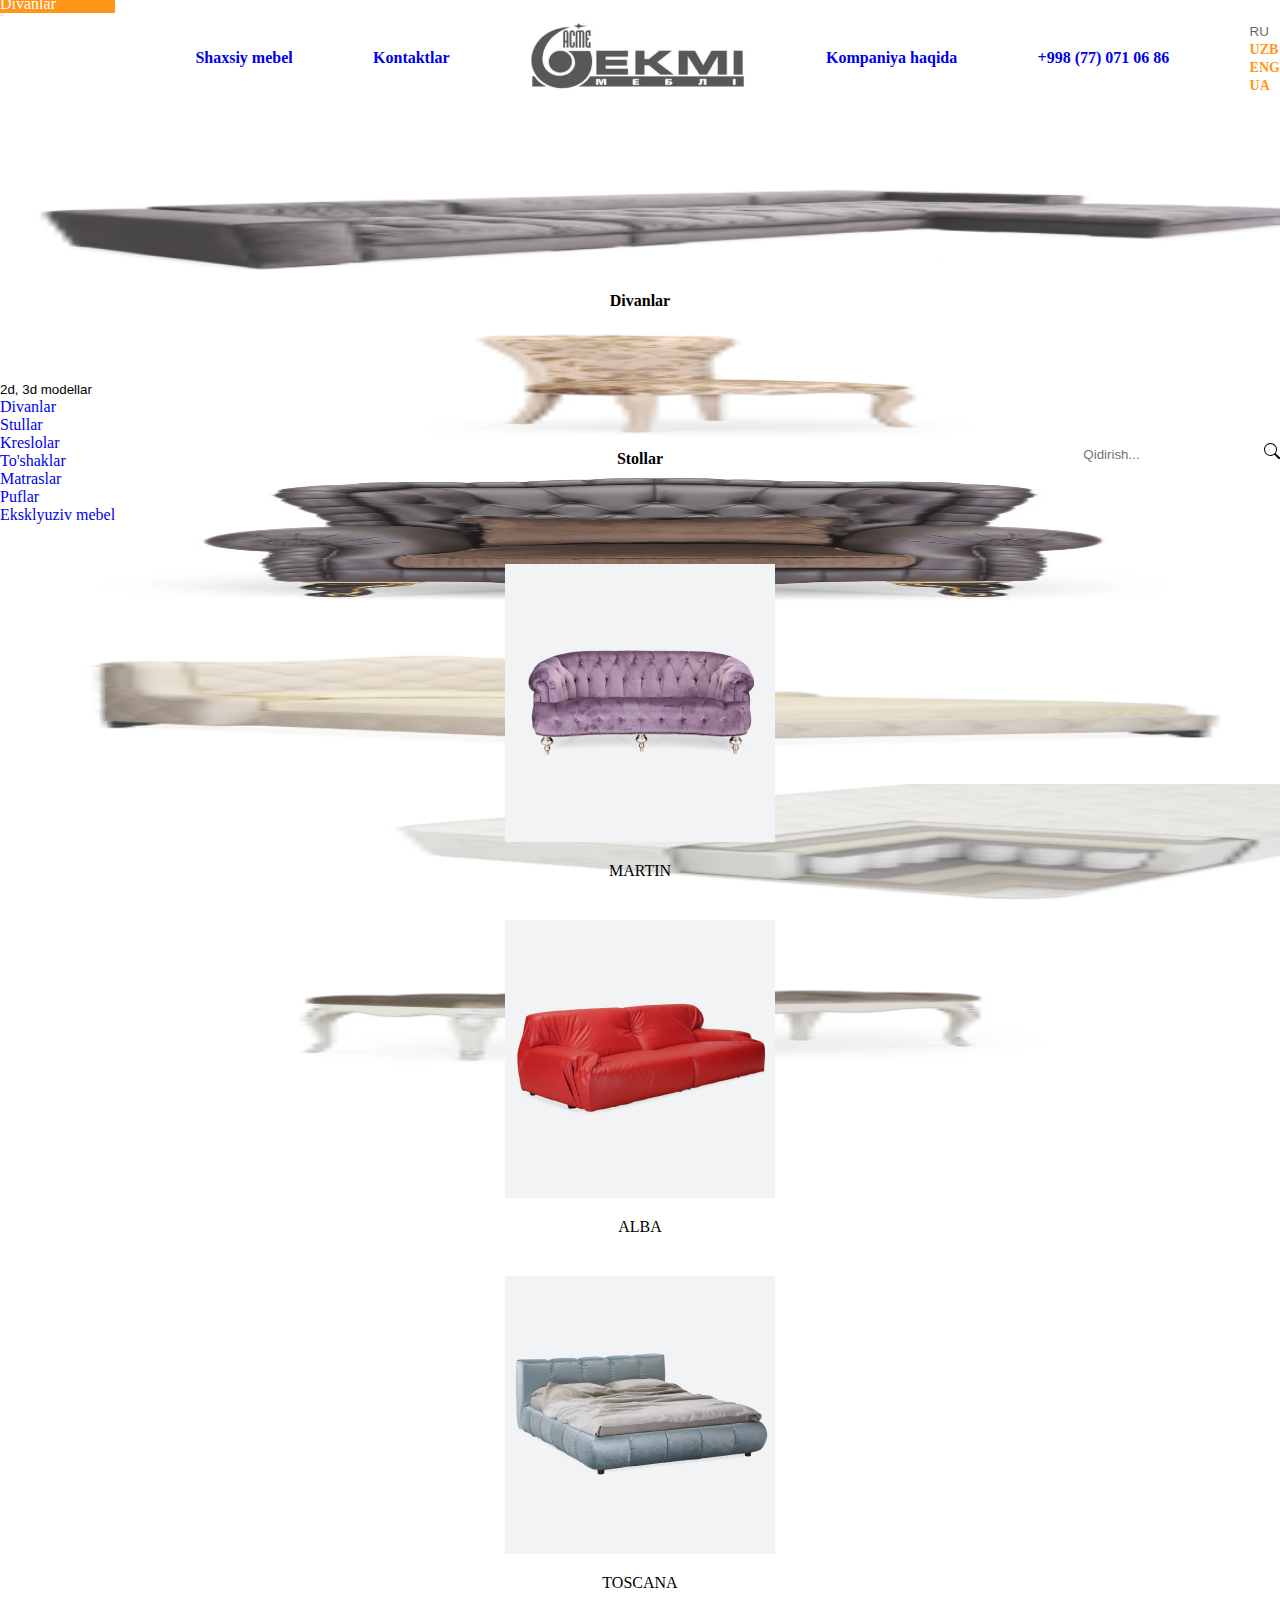
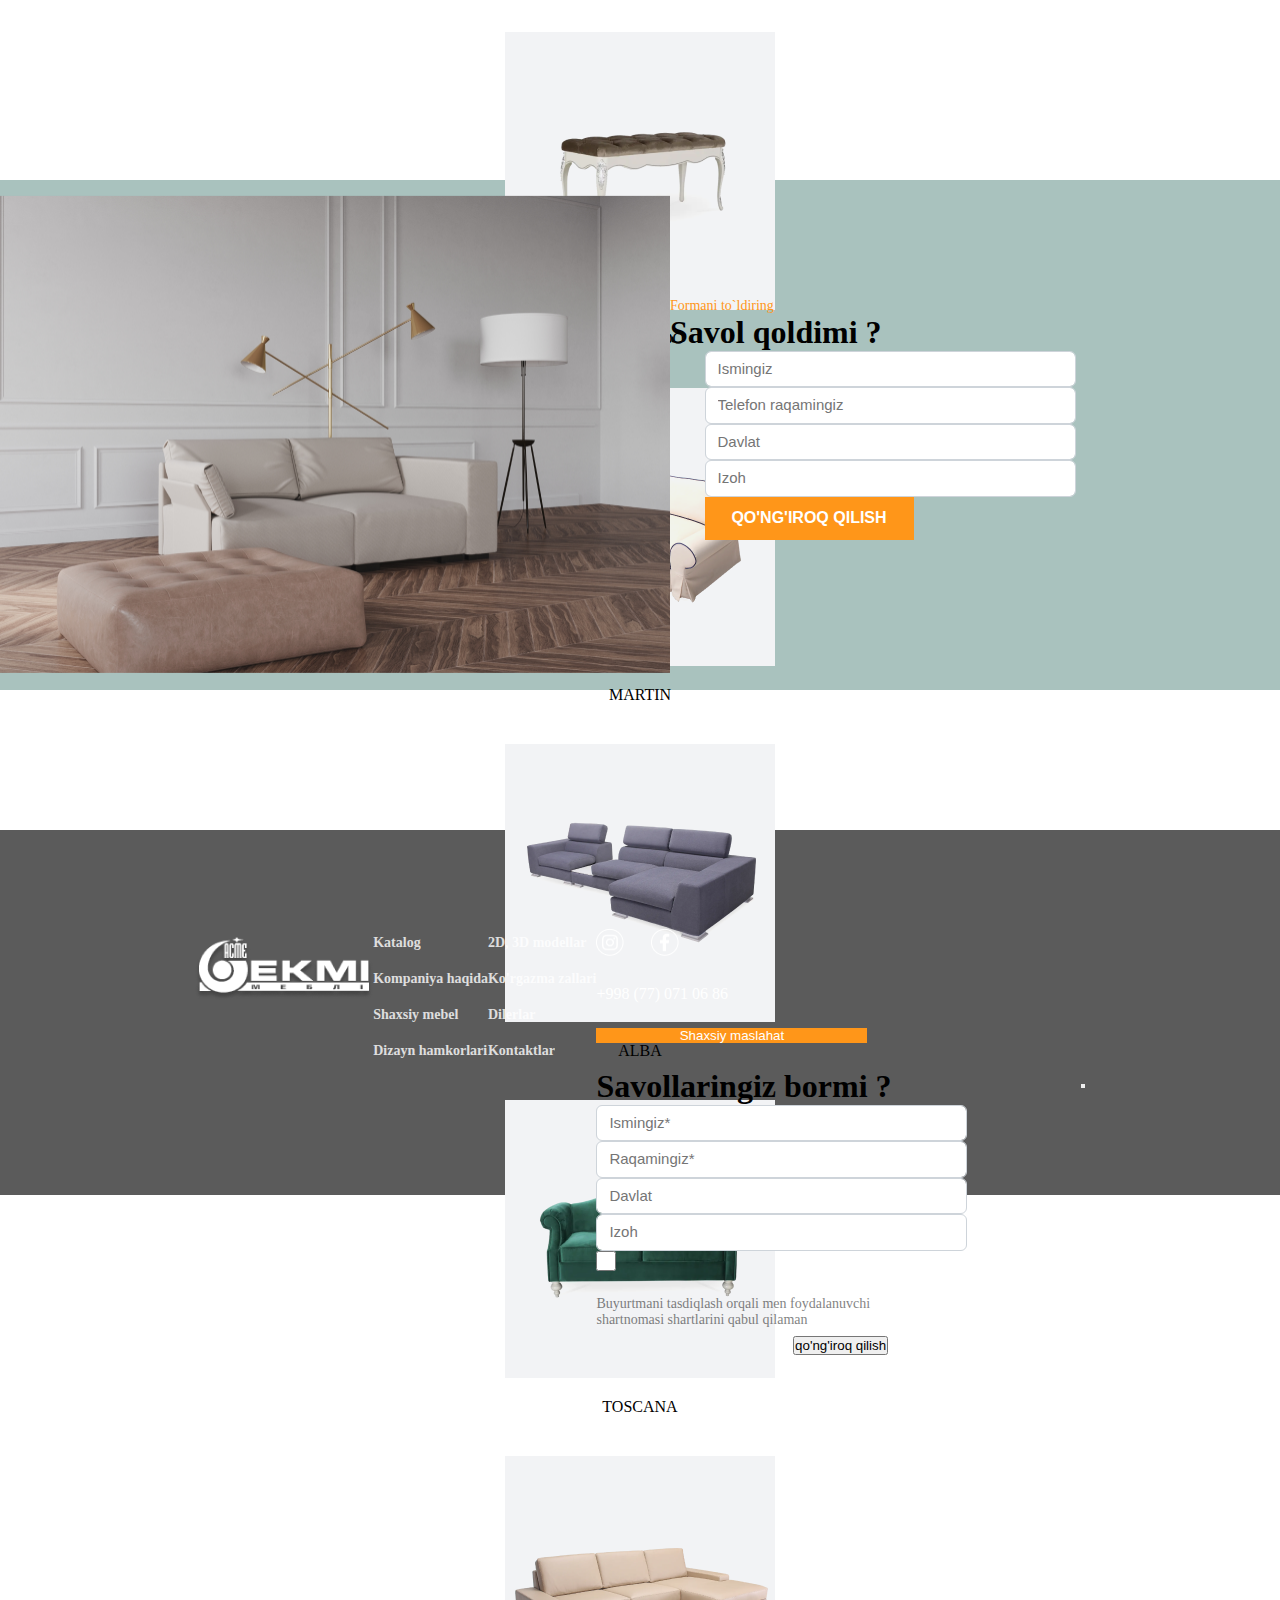
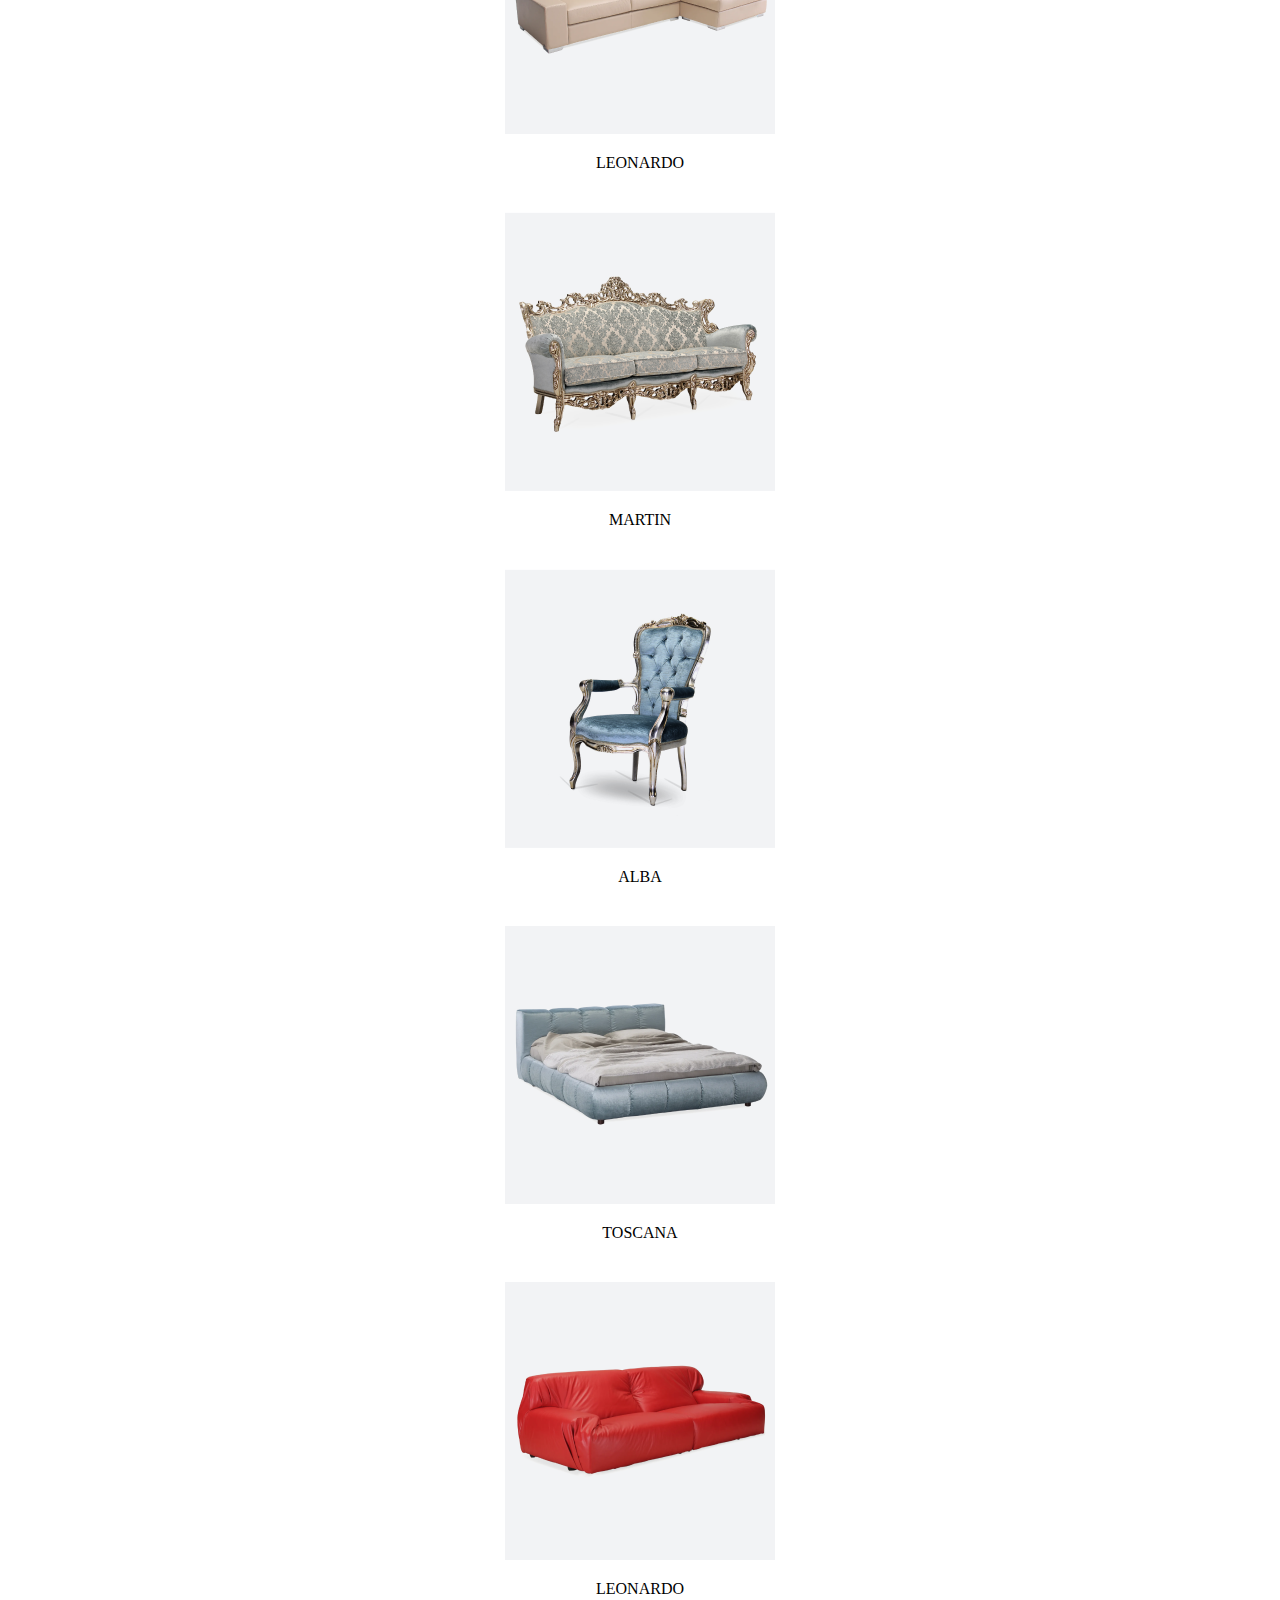
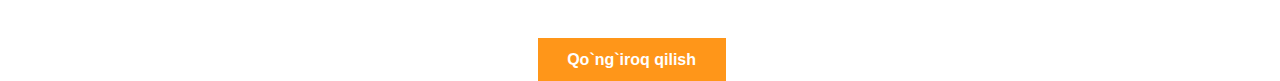
<file: katalog.html>
<!DOCTYPE html>
<html lang="en">
<head>
    <meta charset="UTF-8">
    <meta name="viewport" content="width=device-width, initial-scale=1.0">
    <title>Katalog</title>
    <link rel="icon" href="img/Apple-icon.png">
    <link rel="stylesheet" href="css/katalog.css">
    <link href="https://cdn.jsdelivr.net/npm/bootstrap@5.2.3/dist/css/bootstrap.min.css" rel="stylesheet"
      integrity="sha384-rbsA2VBKQhggwzxH7pPCaAqO46MgnOM80zW1RWuH61DGLwZJEdK2Kadq2F9CUG65" crossorigin="anonymous">
    <link rel="preconnect" href="https://fonts.googleapis.com">
    <link rel="preconnect" href="https://fonts.gstatic.com" crossorigin>
    <link href="https://fonts.googleapis.com/css2?family=Almarai:wght@300;400;700;800&display=swap" rel="stylesheet">
</head>
<body>
    
    <header>

        <div class="container">
          <nav class="navbar navbar-expand-lg navbar-light ">
            <div class="container-fluid">
              <button class="navbar-toggler" type="button" data-bs-toggle="collapse" data-bs-target="#navbarNavAltMarkup"
                aria-controls="navbarNavAltMarkup" aria-expanded="false" aria-label="Toggle navigation">
                <span class="navbar-toggler-icon"></span>
              </button>
              <div class="collapse navbar-collapse" id="navbarNavAltMarkup">
                <div class="navbar-nav header_nav">
                  <div class="dropdown ">
                    <button class="btn btn-secondary  header_btn1" type="button" data-bs-toggle="dropdown"
                      aria-expanded="false">
                      Katalog
                    </button>
                    <ul class="dropdown-menu header_ul">
                      <li class="header_li header_li1"><a class="dropdown-item  header_a1" href="diler.html">Divanlar</a></li>
                      <li class="header_li header_li1"><a class="dropdown-item  header_a1" href="modellar3d.html">Kreslolar</a></li>
                      <li class="header_li header_li1"><a class="dropdown-item  header_a1" href="partner.html">Stullar</a></li>
                      <li class="header_li header_li1"><a class="dropdown-item  header_a1" href="katalog.html">To'shaklar</a></li>
                      <li class="header_li header_li1"><a class="dropdown-item  header_a1" href="katalog.html">Matraslar</a></li>
                      <li class="header_li header_li1"><a class="dropdown-item  header_a1" href="partner.html">Puflar</a>
                      </li>
                      <li class="header_li header_li1"><a class="dropdown-item  header_a1" href="modellar.html">Eksklyuziv mebel</a></li>
                      <li class="header_li header_li1"><a class="dropdown-item  header_a1" href="modellar3d.html">2D-3D modellari</a></li>
                    </ul>
                  </div>
                  <a class="nav-link active" aria-current="page" href="diler.html">Shaxsiy mebel</a>
                  <a class="nav-link active" aria-current="page" href="kontakt.html">Kontaktlar</a>
                  <a class="nav-link active" aria-current="page" href="index.html"><img
                      src="img/telegram-cloud-document-2-5233443011957888024 1.png" alt=""></a>
                  <a class="nav-link active" aria-current="page" href="katalog.html">Kompaniya haqida</a>
                  <a class="nav-link active" aria-current="page" href="kontakt.html">+998 (77) 071 06 86</a>
                  <div class="dropdown ">
                    <button class="btn btn-secondary dropdown-toggle header_btn" type="button" data-bs-toggle="dropdown"
                      aria-expanded="false">
                      RU
                    </button>
                    <ul class="dropdown-menu header_ul">
                      <li class="header_li"><a class="dropdown-item header_a" href="#">UZB</a></li>
                      <li class="header_li"><a class="dropdown-item header_a" href="#">ENG</a></li>
                      <li class="header_li"><a class="dropdown-item header_a" href="#">UA</a></li>
                    </ul>
                  </div>
                </div>
              </div>
            </div>
          </nav>
      
          <div class="row head_asd">
            <div class="col-xl-2 col-lg-4 col-md-2 col-sm-2 col-2 header_col">
                <div clas6="head_box">
                    <img class="hader_img" src="img/image 5.png" alt="">
                    <p class="header_p">
                        Divanlar
                    </p>
                </div>
            </div>
            
            <div class="col-xl-2 col-lg-4 col-md-2 col-sm-2 col-2 header_col">
                <div class="head_box">
                    <img class="hader_img" src="img/image 7.png" alt="">
                    <p class="header_p">
                        Stollar
                    </p>
                </div>
            </div>

            <div class="col-xl-2 col-lg-4 col-md-2 col-sm-2 col-2 header_col">
                <div class="head_box">
                    <img class="hader_img" src="img/image 6.png" alt="">
                    <p class="header_p">
                        Kreslolar
                    </p>
                </div>
            </div>

            <div class="col-xl-2 col-lg-4 col-md-2 col-sm-2 col-2 header_col">
                <div class="head_box">
                    <img class="hader_img" src="img/image 9.png" alt="">
                    <p class="header_p">
                        To'shaklar
                    </p>
                </div>
            </div>

            <div class="col-xl-2 col-lg-4 col-md-2 col-sm-2 col-2 header_col">
                <div class="head_box">
                    <img class="hader_img" src="img/image 10.png" alt="">
                    <p class="header_p">
                        Matraslar
                    </p>
                </div>
            </div>

            <div class="col-xl-2 col-lg-4 col-md-2 col-sm-2 col-2 header_col">
                <div class="head_box">
                    <img class="hader_img" src="img/image 11.png" alt="">
                    <p class="header_p">
                        Puflar
                    </p>
                </div>
            </div>
          </div>
      
        </div>
      
        </div>
      </header>

      <aside>
        <section class="number1">
            <div class="container">
                <div class="number1_box">
                    <div class="dropdown">
                        <button class="btn btn-secondary dropdown-toggle header_btnn" type="button" data-bs-toggle="dropdown" aria-expanded="false">
                          2d, 3d modellar
                        </button>
                        <ul class="dropdown-menu header_ul">
    
                          <li><a class="dropdown-item" href="#">Divanlar</a></li>
                         
                          <li><a class="dropdown-item" href="#">Stullar</a></li>
    
                          <li><a class="dropdown-item" href="#">Kreslolar</a></li>
    
                          <li><a class="dropdown-item" href="#">To'shaklar</a></li>
    
                          <li><a class="dropdown-item" href="#">Matraslar</a></li>
    
                          <li><a class="dropdown-item" href="#">Puflar</a></li>
    
                          <li><a class="dropdown-item" href="#">Eksklyuziv mebel</a></li>
                        </ul>
                      </div>
    
    
                      <button class="number_bttn border-bottom" type="submit">

                        <input class="number1_input  border-bottom" type="search" placeholder="Qidirish...">
                        <svg xmlns="http://www.w3.org/2000/svg" width="16" height="16" fill="currentColor" class="bi bi-search" viewBox="0 0 16 16">
                            <path d="M11.742 10.344a6.5 6.5 0 1 0-1.397 1.398h-.001q.044.06.098.115l3.85 3.85a1 1 0 0 0 1.415-1.414l-3.85-3.85a1 1 0 0 0-.115-.1zM12 6.5a5.5 5.5 0 1 1-11 0 5.5 5.5 0 0 1 11 0"/>
                          </svg>
                      </button>
                   </div>


                   <div class="row number1_asd">
                    <div class="col-xl-3 col-lg-4 col-md-6 col-sm-6 col-12">
                        <div class="number_box1">
                            <img class="number1_img" src="img/Group 515.png" alt="">
                            <p class="number1_p">
                                MARTIN
                            </p>
                        </div>
                    </div>

                    <div class="col-xl-3 col-lg-4 col-md-6 col-sm-6 col-12">
                        <div class="number_box1">
                            <img class="number1_img" src="img/Group 524 (3).png" alt="">
                            <p class="number1_p">
                                ALBA
                            </p>
                        </div>
                    </div>

                    <div class="col-xl-3 col-lg-4 col-md-6 col-sm-6 col-12">
                        <div class="number_box1">
                            <img class="number1_img" src="img/Group 524 (1).png" alt="">
                            <p class="number1_p">
                                TOSCANA
                            </p>
                        </div>
                    </div>

                    <div class="col-xl-3 col-lg-4 col-md-6 col-sm-6 col-12">
                        <div class="number_box1">
                            <img class="number1_img" src="img/Group 524 (2).png" alt="">
                            <p class="number1_p">
                                LEONARDO
                            </p>
                        </div>
                    </div>

                    <div class="col-xl-3 col-lg-4 col-md-6 col-sm-6 col-12">
                        <div class="number_box1">
                            <img class="number1_img" src="img/Group 515 (1).png" alt="">
                            <p class="number1_p">
                                MARTIN
                            </p>
                        </div>
                    </div>

                    <div class="col-xl-3 col-lg-4 col-md-6 col-sm-6 col-12">
                        <div class="number_box1">
                            <img class="number1_img" src="img/Group 515 (2).png" alt="">
                            <p class="number1_p">
                                ALBA
                            </p>
                        </div>
                    </div>

                    <div class="col-xl-3 col-lg-4 col-md-6 col-sm-6 col-12">
                        <div class="number_box1">
                            <img class="number1_img" src="img/Group 515 (3).png" alt="">
                            <p class="number1_p">
                                TOSCANA
                            </p>
                        </div>
                    </div>

                    <div class="col-xl-3 col-lg-4 col-md-6 col-sm-6 col-12">
                        <div class="number_box1">
                            <img class="number1_img" src="img/Group 525 (1).png" alt="">
                            <p class="number1_p">
                                LEONARDO
                            </p>
                        </div>
                    </div>

                    <div class="col-xl-3 col-lg-4 col-md-6 col-sm-6 col-12">
                        <div class="number_box1">
                            <img class="number1_img" src="img/Group 417.png" alt="">
                            <p class="number1_p">
                                MARTIN
                            </p>
                        </div>
                    </div>

                    <div class="col-xl-3 col-lg-4 col-md-6 col-sm-6 col-12">
                        <div class="number_box1">
                            <img class="number1_img" src="img/Group 423.png" alt="">
                            <p class="number1_p">
                                ALBA
                            </p>
                        </div>
                    </div>

                    <div class="col-xl-3 col-lg-4 col-md-6 col-sm-6 col-12">
                        <div class="number_box1">
                            <img class="number1_img" src="img/Group 524 (1).png" alt="">
                            <p class="number1_p">
                                TOSCANA
                            </p>
                        </div>
                    </div>

                    <div class="col-xl-3 col-lg-4 col-md-6 col-sm-6 col-12">
                        <div class="number_box1">
                            <img class="number1_img" src="img/Group 524 (3).png" alt="">
                            <p class="number1_p">
                                LEONARDO
                            </p>
                        </div>
                    </div>
                   </div>
                   <button class="number1_btn">Qo`ng`iroq qilish</button>

            </div>
        </section>
        <section class="number5">
            <div class="container">
              <div class="row asd5">
                <div class="col-xl-6 col-lg-0 col-md-12 col-sm-12 col-12">
                  <img class="number5_img" src="img/20000_Post.png" alt="">
                </div>
                <div class="col-xl-4 col-lg-12 col-md-12 col-sm-12 col-12 number5_col">
                    <div class="modal-dialog  number5_modal">
                      <div class="modal-content ">
                        <div class="modal-header">
                          <div class="number5_text">
                            <h1 class="modal-title fs-5 number5_h1" id="exampleModalLabel">Formani to`ldiring</h1>
                          <h2 class="number5_h2">
                            Savol qoldimi ?
                          </h2>
                          </div>
                        </div>
                        <div class="modal-body">
                          <form>
                            <div class="mb-3">
                              
                              
                              <input type="text" placeholder="Ismingiz" class="form-control" id="recipient-name">
                            </div>
                            <div class="mb-3">
                              
                              
                              <input type="tel" placeholder="Telefon raqamingiz" class="form-control" id="recipient-name">
                            </div>
                            
                            <div class="mb-3">
                              
                              
                              <input type="text" placeholder="Davlat" class="form-control" id="recipient-name">
                            </div>
          
                            <div class="mb-3">
                              <input type="text" placeholder="Izoh" class="form-control" id="recipient-name ">
                            </div>
                            <button class="number5_btn">qo'ng'iroq qilish</button>
                           
                          </form>
                        </div>
                        
                      </div>
                    </div>
                  </div>
                 </div>
              </div>
               
            </div>
          </section>
      </aside>

      <footer>
        <div class="container">
          <div class="row fot_row">
            <div class="col-xl-4 col-lg-4 col-md-4 col-sm-4 col-10 fot_col1">
              <img class="footer_img" src="img/logo-w-1 2.png" alt="">
            </div>
      
            <div class="col-xl-2 col-lg-2 col-md-2 col-sm-2 col-3">
              <p class="fot_p">
                <a class="fot_a" href="">Katalog</a>
                <a class="fot_a" href="">Kompaniya haqida</a>
                <a class="fot_a" href="">Shaxsiy mebel</a>
                <a class="fot_a" href="">Dizayn hamkorlari</a>
      
              </p>
            </div>
      
            <div class="col-xl-2 col-lg-2 col-md-2 col-sm-2 col-3">
              <p class="fot_p">
                <a class="fot_a" href="">2D, 3D modellar</a>
                <a class="fot_a" href="">Ko'rgazma zallari</a>
                <a class="fot_a" href="">Dilerlar</a>
                <a class="fot_a" href="">Kontaktlar</a>
      
              </p>
            </div>
      
            <div class="col-xl-4 col-lg-4 col-md-4 col-sm-4 col-3">
              <div class="fot_box">
                  <div class="fot_imgs">
                    <a href="https://www.instagram.com/01._legend?igsh=aW52cGUxbHh0aGI3&utm_source=qr"><img class="fott_imgg" src="img/Group 875.png" alt=""></a>
                    &nbsp;&nbsp;
                    <a href="https://www.facebook.com/profile.php?id=61557290275948"><img class="fott_imgg" src="img/Group 876.png" alt="">
                    </a>
                  </div>
                <p class="fot_p">+998 (77) 071 06 86</p>
                <button type="button" class="btn btn-primary fot_btnn" data-bs-toggle="modal" data-bs-target="#exampleModal" data-bs-whatever="@mdo">Shaxsiy maslahat </button>
      
      
      <div class="modal fade" id="exampleModal" tabindex="-1" aria-labelledby="exampleModalLabel" aria-hidden="true">
        <div class="modal-dialog">
          <div class="modal-content">
            <div class="modal-header">
              <div class="fot_text">
                
              <p class="fot_modal_p">
                Savollaringiz bormi ?
              </p>
              </div>
              <button type="button" class="btn-close " data-bs-dismiss="modal" aria-label="Close"></button>
            </div>
            <div class="modal-body ">
              <form>
                <div class="mb-3">
                  <input type="text" placeholder="Ismingiz*" class="form-control  " id="recipient-name">
                </div>
      
                <div class="mb-3">
                  <input type="tel" placeholder="Raqamingiz*" class="form-control" id="recipient-name">
                </div>
      
                <div class="mb-3">
                  <input type="text" placeholder="Davlat" class="form-control " id="recipient-name">
                </div>
      
                <div class="mb-3">
                  <input type="text" placeholder="Izoh" class="form-control" id="recipient-name">
                </div>
              </form>
      
              <div class="fot_box">
                <input class="foot_input" type="checkbox">
                <p class="fot_box_p">
                  Buyurtmani tasdiqlash orqali men foydalanuvchi shartnomasi shartlarini qabul qilaman
                </p>
              </div>
      
            </div>
            <div class="modal-footer">
              <button type="button" class="btn btn-secondary" data-bs-dismiss="modal">qo'ng'iroq qilish</button>
            </div>
          </div>
        </div>
      </div>
              </div>
            </div>
      
          </div>
          <p class="fot_p2">
      
          </p>
        </div>
      </footer>
    
</body>

<script src="https://cdn.jsdelivr.net/npm/@popperjs/core@2.11.6/dist/umd/popper.min.js"
  integrity="sha384-oBqDVmMz9ATKxIep9tiCxS/Z9fNfEXiDAYTujMAeBAsjFuCZSmKbSSUnQlmh/jp3" crossorigin="anonymous"></script>
<script src="https://cdn.jsdelivr.net/npm/bootstrap@5.2.3/dist/js/bootstrap.min.js"
  integrity="sha384-cuYeSxntonz0PPNlHhBs68uyIAVpIIOZZ5JqeqvYYIcEL727kskC66kF92t6Xl2V" crossorigin="anonymous"></script>
</html>
</file>
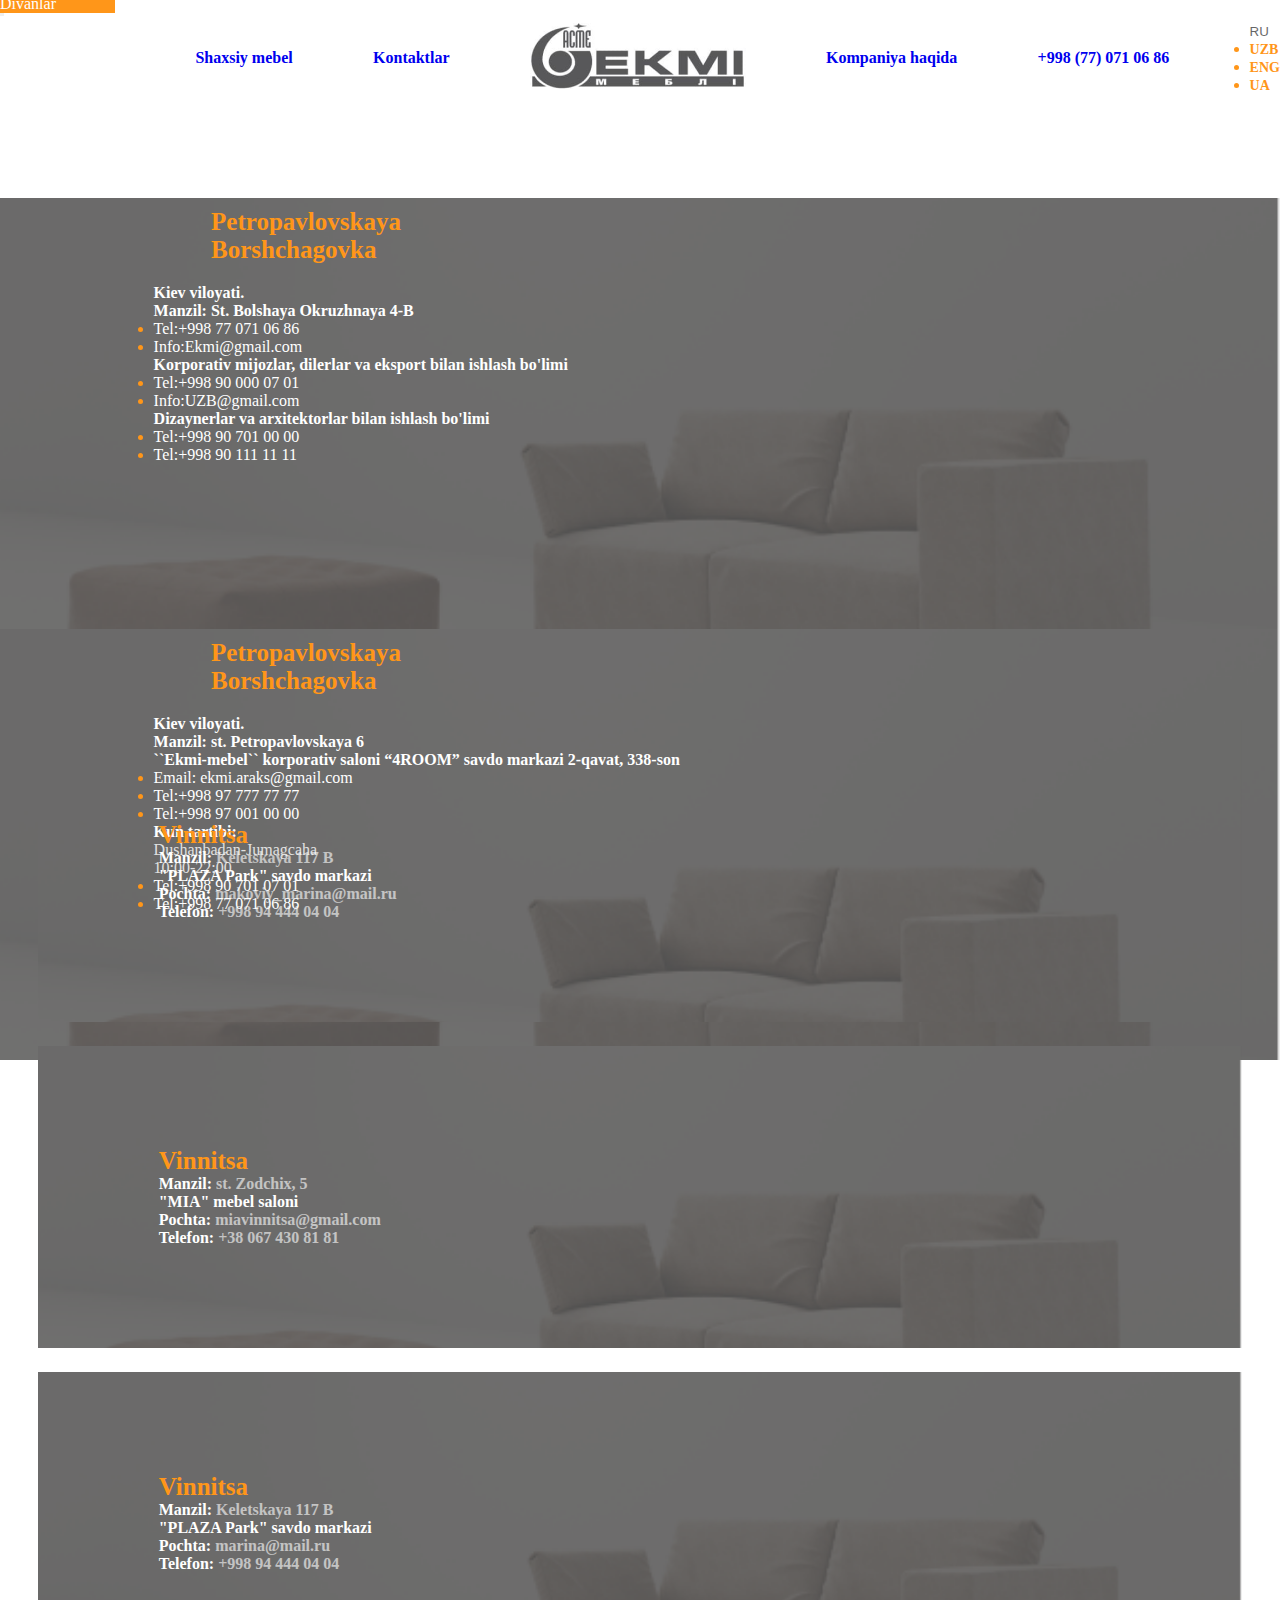
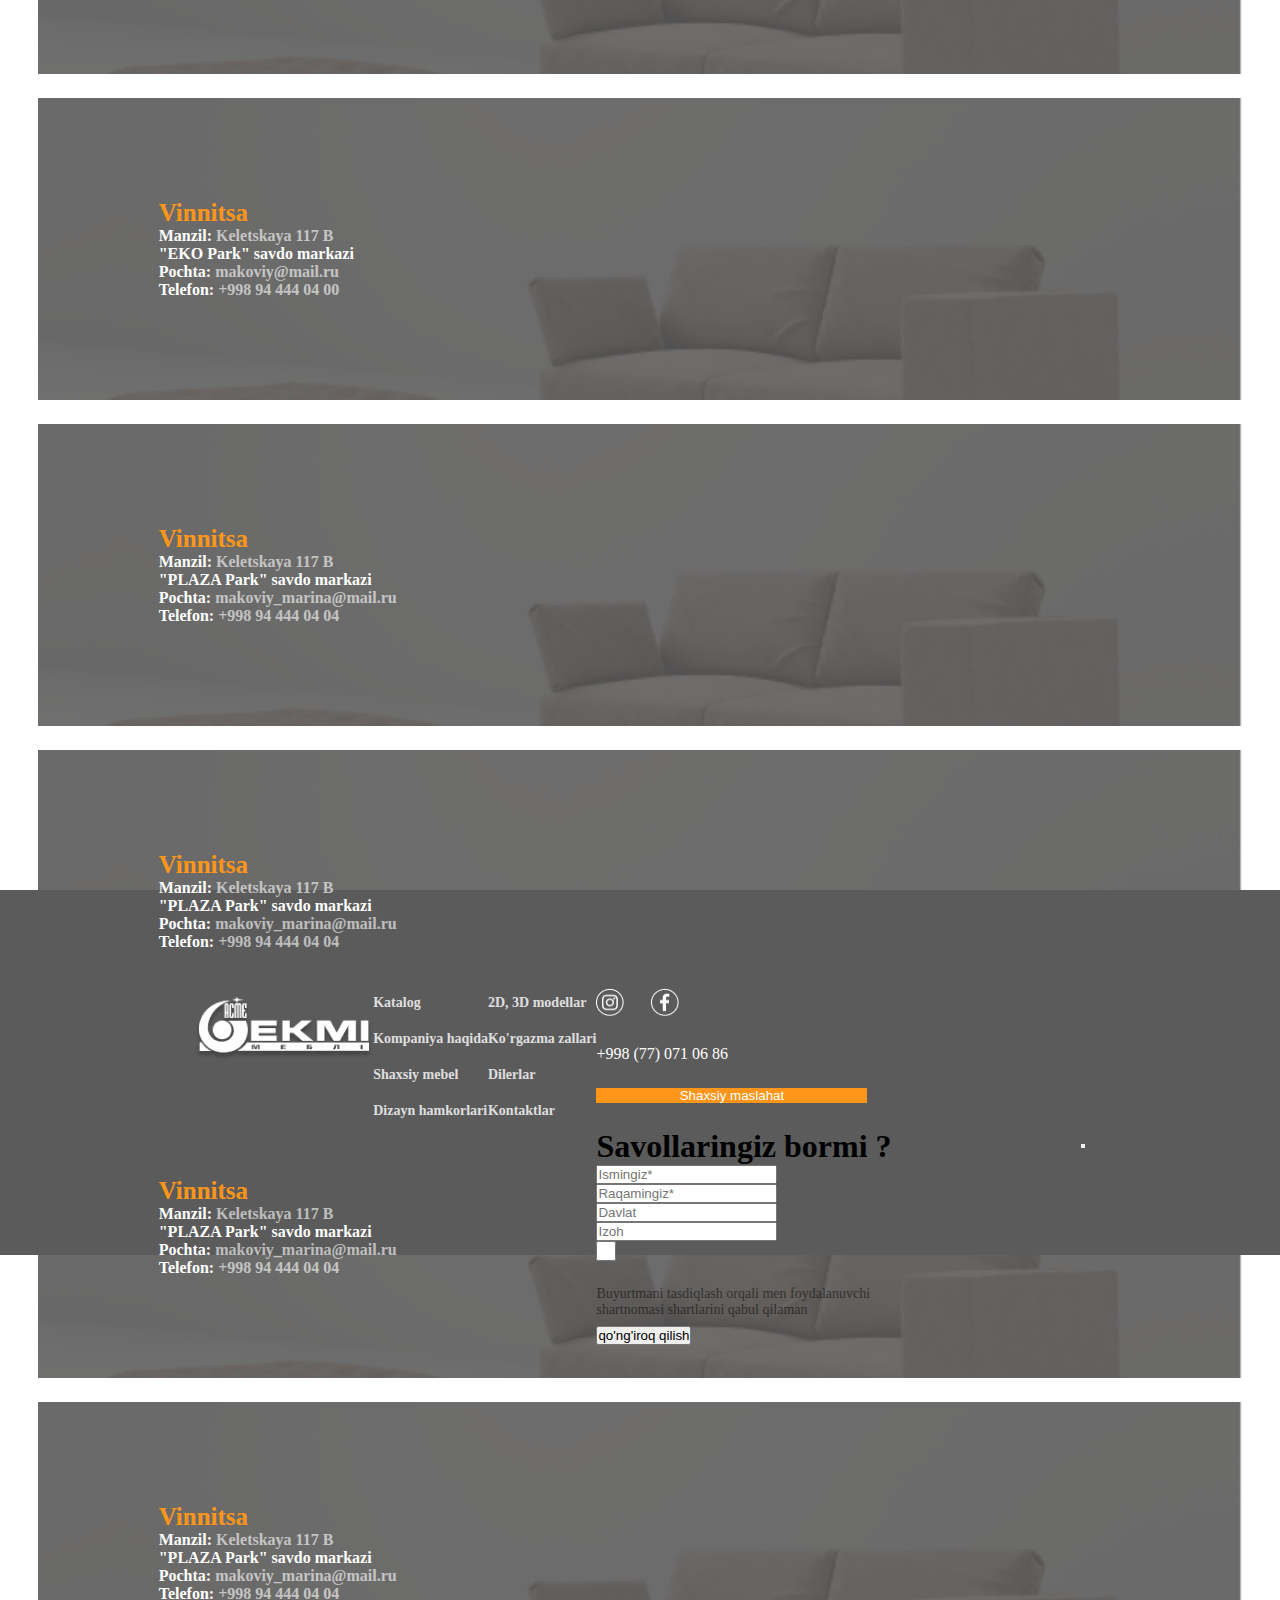
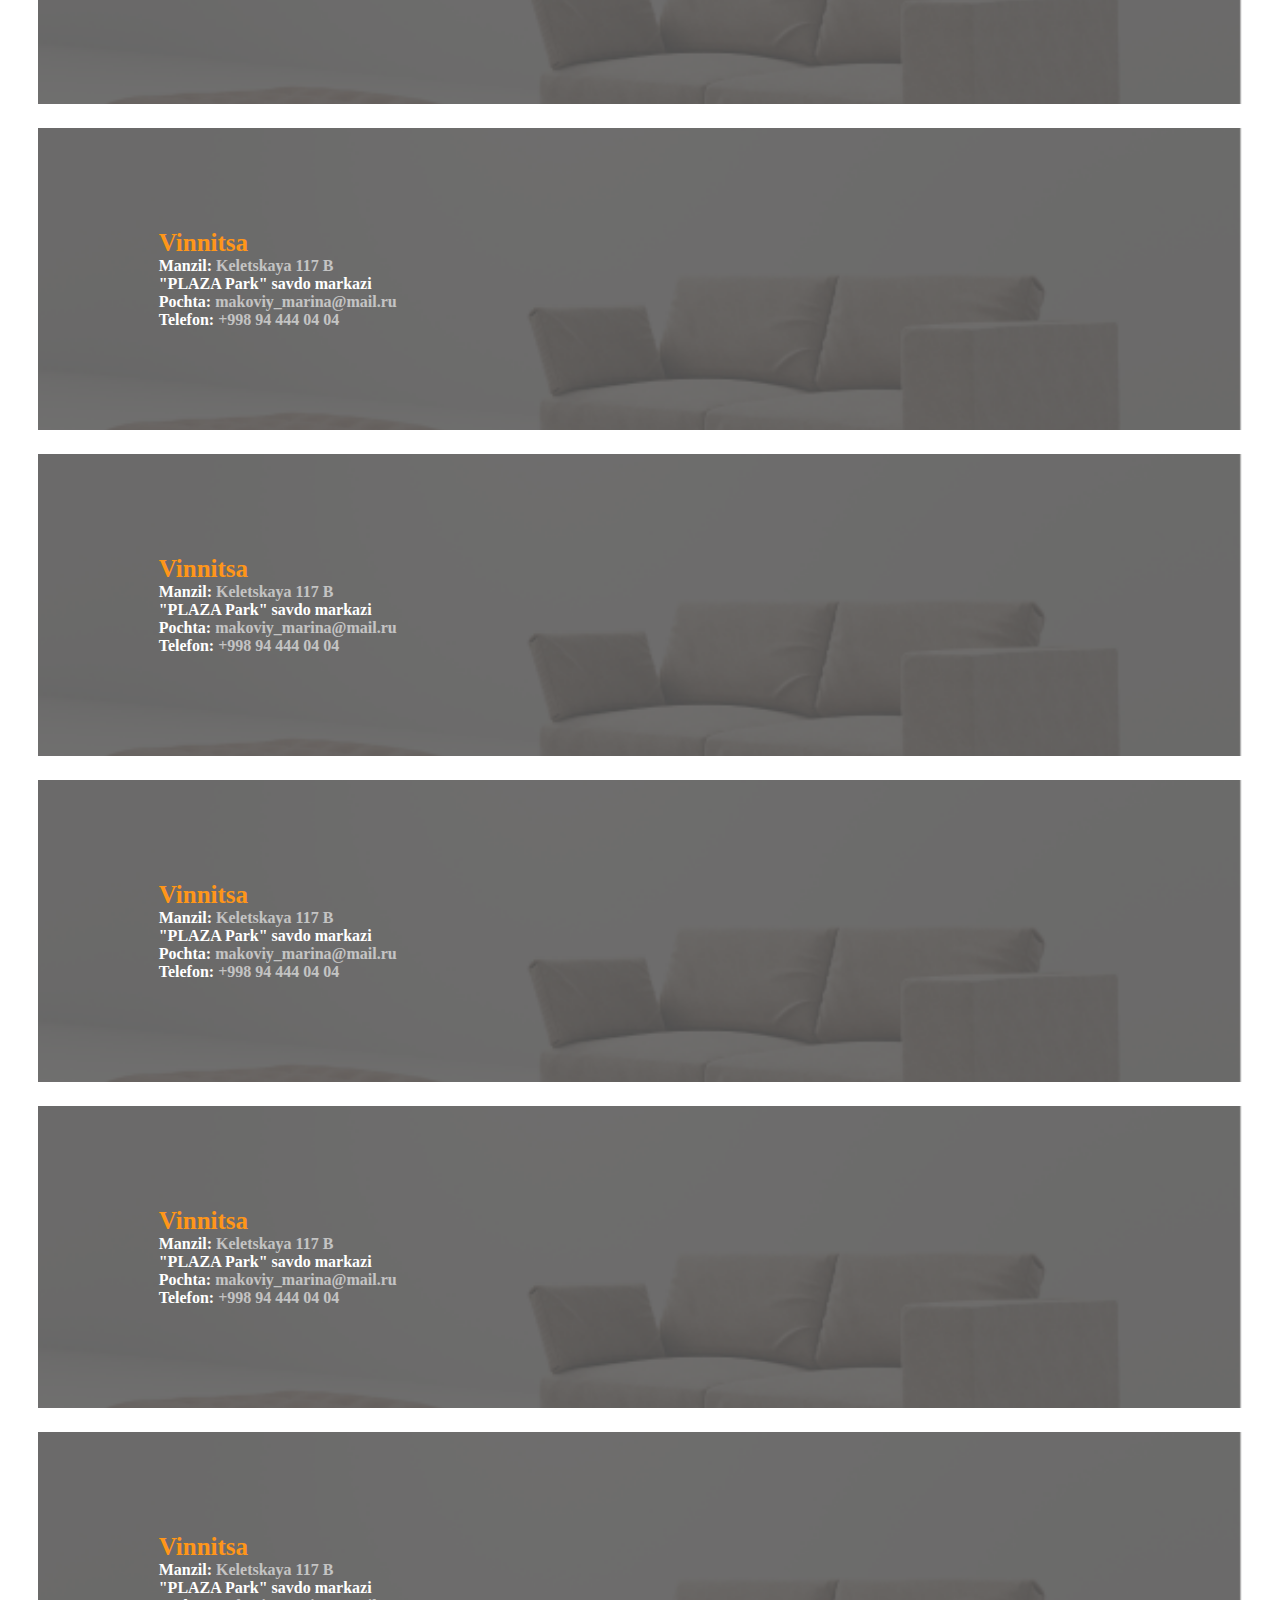
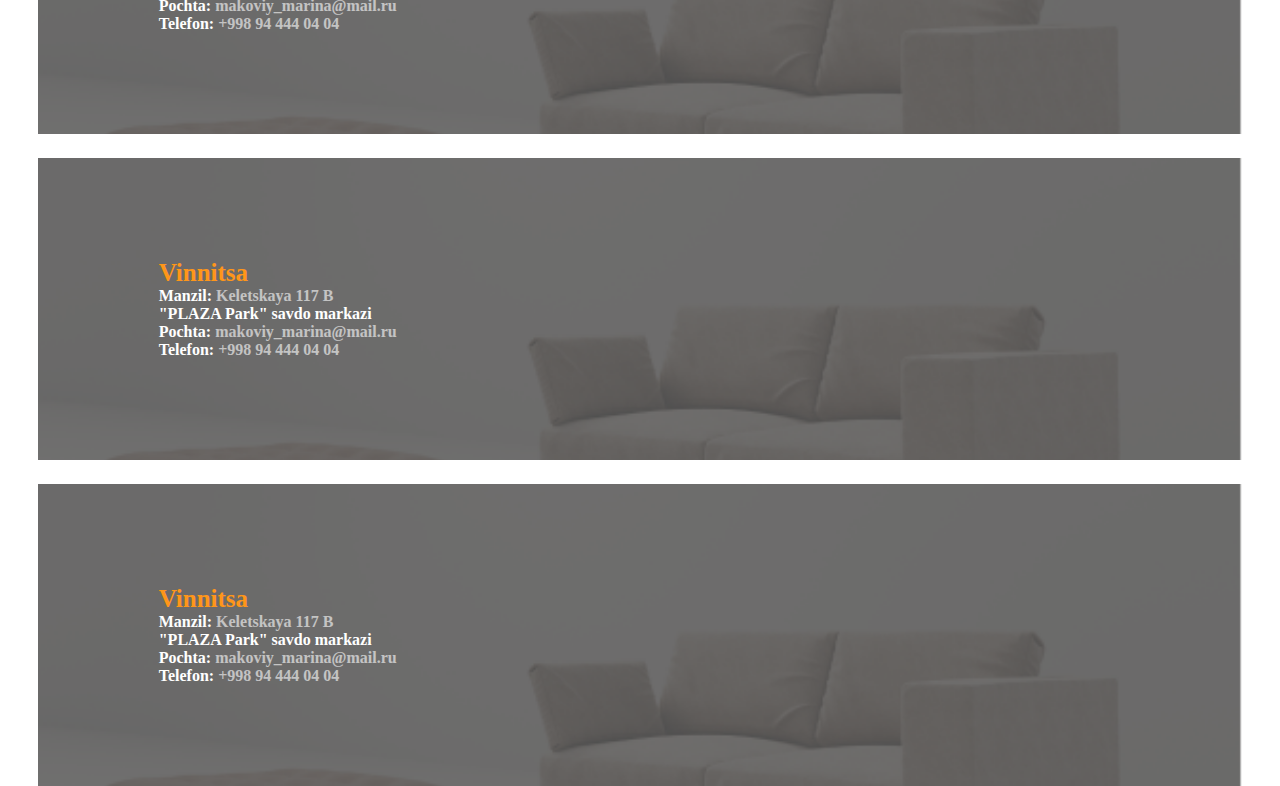
<file: kontakt.html>
<!DOCTYPE html>
<html lang="en">
<head>
    <meta charset="UTF-8">
    <meta name="viewport" content="width=device-width, initial-scale=1.0">
    <title>Kontakt</title>
    <link rel="icon" href="img/Apple-icon.png">
    <link rel="stylesheet" href="css/kontakt.css">
    <link href="https://cdn.jsdelivr.net/npm/bootstrap@5.2.3/dist/css/bootstrap.min.css" rel="stylesheet"
      integrity="sha384-rbsA2VBKQhggwzxH7pPCaAqO46MgnOM80zW1RWuH61DGLwZJEdK2Kadq2F9CUG65" crossorigin="anonymous">
    <link rel="preconnect" href="https://fonts.googleapis.com">
    <link rel="preconnect" href="https://fonts.gstatic.com" crossorigin>
    <link href="https://fonts.googleapis.com/css2?family=Almarai:wght@300;400;700;800&display=swap" rel="stylesheet">
</head>
<body>

    <header>
        <div class="container">
            <nav class="navbar navbar-expand-lg navbar-light ">
                <div class="container-fluid">
                  <button class="navbar-toggler" type="button" data-bs-toggle="collapse" data-bs-target="#navbarNavAltMarkup"
                    aria-controls="navbarNavAltMarkup" aria-expanded="false" aria-label="Toggle navigation">
                    <span class="navbar-toggler-icon"></span>
                  </button>
                  <div class="collapse navbar-collapse" id="navbarNavAltMarkup">
                    <div class="navbar-nav header_nav">
                      <div class="dropdown ">
                        <button class="btn btn-secondary  header_btn1" type="button" data-bs-toggle="dropdown"
                          aria-expanded="false">
                          Katalog
                        </button>
                        <ul class="dropdown-menu header_ul">
                          <li class="header_li header_li1"><a class="dropdown-item  header_a1" href="diler.html">Divanlar</a></li>
                          <li class="header_li header_li1"><a class="dropdown-item  header_a1" href="modellar3d.html">Kreslolar</a></li>
                          <li class="header_li header_li1"><a class="dropdown-item  header_a1" href="partner.html">Stullar</a></li>
                          <li class="header_li header_li1"><a class="dropdown-item  header_a1" href="katalog.html">To'shaklar</a></li>
                          <li class="header_li header_li1"><a class="dropdown-item  header_a1" href="katalog.html">Matraslar</a></li>
                          <li class="header_li header_li1"><a class="dropdown-item  header_a1" href="partner.html">Puflar</a>
                          </li>
                          <li class="header_li header_li1"><a class="dropdown-item  header_a1" href="modellar.html">Eksklyuziv mebel</a></li>
                          <li class="header_li header_li1"><a class="dropdown-item  header_a1" href="modellar3d.html">2D-3D modellari</a></li>
                        </ul>
                      </div>
                      <a class="nav-link active" aria-current="page" href="diler.html">Shaxsiy mebel</a>
                      <a class="nav-link active" aria-current="page" href="kontakt.html">Kontaktlar</a>
                      <a class="nav-link active" aria-current="page" href="index.html"><img
                          src="img/telegram-cloud-document-2-5233443011957888024 1.png" alt=""></a>
                      <a class="nav-link active" aria-current="page" href="katalog.html">Kompaniya haqida</a>
                      <a class="nav-link active" aria-current="page" href="kontakt.html">+998 (77) 071 06 86</a>
                      <div class="dropdown ">
                        <button class="btn btn-secondary dropdown-toggle header_btn" type="button" data-bs-toggle="dropdown"
                          aria-expanded="false">
                          RU
                        </button>
                        <ul class="dropdown-menu header_ul">
                          <li class="header_li"><a class="dropdown-item header_a" href="#">UZB</a></li>
                          <li class="header_li"><a class="dropdown-item header_a" href="#">ENG</a></li>
                          <li class="header_li"><a class="dropdown-item header_a" href="#">UA</a></li>
                        </ul>
                      </div>
                    </div>
                  </div>
                </div>
              </nav>
         <div class="row header_Asd">
            <div class="col-xl-6 col-lg-6 col-md-12 col-sm-12 col-12 ">
                <div class="col_box">
                   
                    <div class="box_header">
                        <h3 class="header_h3">
                            Petropavlovskaya Borshchagovka
                        </h3>
                    </div>
                    <div class="box_body">
                        <h4 class="header_h4">
                            Kiev viloyati.
                        </h4>
                        <h4 class="header_h4_1">
                            Manzil: St. Bolshaya Okruzhnaya 4-B
                        </h4>
                        <ol>
                            <li class="header_li"><a class="header_A1" href="">Tel:+998 77 071 06 86</a></li>
                            <li class="header_li"><a class="header_A1" href="">Info:Ekmi@gmail.com</a></li>
    
                        </ol>
    
                        <h4 class="header_h4_1">
                            Korporativ mijozlar, dilerlar va eksport bilan ishlash bo'limi
                        </h4>
                        <ol>
                            <li class="header_li"><a class="header_A1" href="">Tel:+998 90 000 07 01</a></li>
                            <li class="header_li"><a class="header_A1" href="">Info:UZB@gmail.com</a></li>
    
                        </ol>
                        <h4 class="header_h4_1">
                            Dizaynerlar va arxitektorlar bilan ishlash bo'limi
                        </h4>
                        <ol>
                            <li class="header_li"><a class="header_A1" href="">Tel:+998 90 701 00 00</a></li>

                            <li class="header_li"><a class="header_A1" href="">Tel:+998 90 111 11 11 </a></li>
                            
                            
    
                        </ol>
                    </div>

                </div>
            </div>

            <div class="col-xl-6 col-lg-6 col-md-12 col-sm-12 col-12">
                <div class="col_box">
                   
                    <div class="box_header">
                        <h3 class="header_h3">
                            Petropavlovskaya Borshchagovka
                        </h3>
                    </div>
                    <div class="box_body">
                        <h4 class="header_h4">
                            Kiev viloyati.
                        </h4>
                        <h4 class="header_h4_1">
                            Manzil: st. Petropavlovskaya 6
                        </h4>

                        <h4 class="header_h4_1">
                            ``Ekmi-mebel`` korporativ saloni
                            “4ROOM” savdo markazi 2-qavat, 338-son                        </h4>
                        <ol>
                            <li class="header_li"><a class="header_A1" href="">Email: ekmi.araks@gmail.com</a></li>
                            <li class="header_li"><a class="header_A1" href="">Tel:+998 97 777 77 77</a></li>
                            <li class="header_li"><a class="header_A1" href="">Tel:+998 97 001 00 00</a></li>
    
                        </ol>
    
                        <h4 class="header_h4_1">
                            Kun tartibi: <br>
                            <span class="header_span">
                                Dushanbadan-Jumagcaha <br>
                            10:00-22:00
                            </span>
                        </h4>
                       
                        <ol>
                            <li class="header_li"><a class="header_A1" href="">Tel:+998 90 701 07 01</a></li>

                            <li class="header_li"><a class="header_A1" href="">Tel:+998 77 071 06 86 </a></li>
                            
                            
    
                        </ol>
                        
                        
                    </div>

                </div>
            </div>
         </div>
      
        </div>
      
        </div>
      </header>

      <aside>
        <section class="number1">
            <div class="container">
                <div class="row">
                    <div class="col-xl-4 col-lg-4 col-md-6 col-sm-6 col-6">
                        <div class="number1_box">
                            <div class="number1_header">
                                <h6 class="number1_h6">
                                    Vinnitsa
                                </h6>
                            </div>
                            <div class="number1_body">
                                <h5 class="number1_h5">Manzil: <span class="number1_span">Keletskaya 117 B</span></h5>
                                <h5 class="number1_h5">"PLAZA Park" savdo markazi</h5>
                                <h5 class="number1_h5">Pochta: <span class="number1_span">makoviy_marina@mail.ru</span></h5>
                                <h5 class="number1_h5">Telefon: <span class="number1_span">+998 94 444 04 04</span></h5>
                            </div>


                        </div>
                    </div>

                    <div class="col-xl-4 col-lg-4 col-md-6 col-sm-6 col-6">
                        <div class="number1_box">
                            <div class="number1_header">
                                <h6 class="number1_h6">
                                    Vinnitsa
                                </h6>
                            </div>
                            <div class="number1_body">
                                <h5 class="number1_h5">Manzil: <span class="number1_span">st. Zodchix, 5</span></h5>
                                <h5 class="number1_h5">"MIA" mebel saloni</h5>
                                <h5 class="number1_h5">Pochta: <span class="number1_span">miavinnitsa@gmail.com</span></h5>
                                <h5 class="number1_h5">Telefon: <span class="number1_span">+38 067 430 81 81</span></h5>
                            </div>


                        </div>
                    </div>

                    <div class="col-xl-4 col-lg-4 col-md-6 col-sm-6 col-6">
                        <div class="number1_box">
                            <div class="number1_header">
                                <h6 class="number1_h6">
                                    Vinnitsa
                                </h6>
                            </div>
                            <div class="number1_body">
                                <h5 class="number1_h5">Manzil: <span class="number1_span">Keletskaya 117 B</span></h5>
                                <h5 class="number1_h5">"PLAZA Park" savdo markazi</h5>
                                <h5 class="number1_h5">Pochta: <span class="number1_span">marina@mail.ru</span></h5>
                                <h5 class="number1_h5">Telefon: <span class="number1_span">+998 94 444 04 04</span></h5>
                            </div>


                        </div>
                    </div>

                    <div class="col-xl-4 col-lg-4 col-md-6 col-sm-6 col-6">
                        <div class="number1_box">
                            <div class="number1_header">
                                <h6 class="number1_h6">
                                    Vinnitsa
                                </h6>
                            </div>
                            <div class="number1_body">
                                <h5 class="number1_h5">Manzil: <span class="number1_span">Keletskaya 117 B</span></h5>
                                <h5 class="number1_h5">"EKO Park" savdo markazi</h5>
                                <h5 class="number1_h5">Pochta: <span class="number1_span">makoviy@mail.ru</span></h5>
                                <h5 class="number1_h5">Telefon: <span class="number1_span">+998 94 444 04 00</span></h5>
                            </div>


                        </div>
                    </div>

                    <div class="col-xl-4 col-lg-4 col-md-6 col-sm-6 col-6">
                        <div class="number1_box">
                            <div class="number1_header">
                                <h6 class="number1_h6">
                                    Vinnitsa
                                </h6>
                            </div>
                            <div class="number1_body">
                                <h5 class="number1_h5">Manzil: <span class="number1_span">Keletskaya 117 B</span></h5>
                                <h5 class="number1_h5">"PLAZA Park" savdo markazi</h5>
                                <h5 class="number1_h5">Pochta: <span class="number1_span">makoviy_marina@mail.ru</span></h5>
                                <h5 class="number1_h5">Telefon: <span class="number1_span">+998 94 444 04 04</span></h5>
                            </div>


                        </div>
                    </div>

                    <div class="col-xl-4 col-lg-4 col-md-6 col-sm-6 col-6">
                        <div class="number1_box">
                            <div class="number1_header">
                                <h6 class="number1_h6">
                                    Vinnitsa
                                </h6>
                            </div>
                            <div class="number1_body">
                                <h5 class="number1_h5">Manzil: <span class="number1_span">Keletskaya 117 B</span></h5>
                                <h5 class="number1_h5">"PLAZA Park" savdo markazi</h5>
                                <h5 class="number1_h5">Pochta: <span class="number1_span">makoviy_marina@mail.ru</span></h5>
                                <h5 class="number1_h5">Telefon: <span class="number1_span">+998 94 444 04 04</span></h5>
                            </div>


                        </div>
                    </div>

                    <div class="col-xl-4 col-lg-4 col-md-6 col-sm-6 col-6">
                        <div class="number1_box">
                            <div class="number1_header">
                                <h6 class="number1_h6">
                                    Vinnitsa
                                </h6>
                            </div>
                            <div class="number1_body">
                                <h5 class="number1_h5">Manzil: <span class="number1_span">Keletskaya 117 B</span></h5>
                                <h5 class="number1_h5">"PLAZA Park" savdo markazi</h5>
                                <h5 class="number1_h5">Pochta: <span class="number1_span">makoviy_marina@mail.ru</span></h5>
                                <h5 class="number1_h5">Telefon: <span class="number1_span">+998 94 444 04 04</span></h5>
                            </div>


                        </div>
                    </div>

                    <div class="col-xl-4 col-lg-4 col-md-6 col-sm-6 col-6">
                        <div class="number1_box">
                            <div class="number1_header">
                                <h6 class="number1_h6">
                                    Vinnitsa
                                </h6>
                            </div>
                            <div class="number1_body">
                                <h5 class="number1_h5">Manzil: <span class="number1_span">Keletskaya 117 B</span></h5>
                                <h5 class="number1_h5">"PLAZA Park" savdo markazi</h5>
                                <h5 class="number1_h5">Pochta: <span class="number1_span">makoviy_marina@mail.ru</span></h5>
                                <h5 class="number1_h5">Telefon: <span class="number1_span">+998 94 444 04 04</span></h5>
                            </div>


                        </div>
                    </div>

                    <div class="col-xl-4 col-lg-4 col-md-6 col-sm-6 col-6">
                        <div class="number1_box">
                            <div class="number1_header">
                                <h6 class="number1_h6">
                                    Vinnitsa
                                </h6>
                            </div>
                            <div class="number1_body">
                                <h5 class="number1_h5">Manzil: <span class="number1_span">Keletskaya 117 B</span></h5>
                                <h5 class="number1_h5">"PLAZA Park" savdo markazi</h5>
                                <h5 class="number1_h5">Pochta: <span class="number1_span">makoviy_marina@mail.ru</span></h5>
                                <h5 class="number1_h5">Telefon: <span class="number1_span">+998 94 444 04 04</span></h5>
                            </div>


                        </div>
                    </div>

                    <div class="col-xl-4 col-lg-4 col-md-6 col-sm-6 col-6">
                        <div class="number1_box">
                            <div class="number1_header">
                                <h6 class="number1_h6">
                                    Vinnitsa
                                </h6>
                            </div>
                            <div class="number1_body">
                                <h5 class="number1_h5">Manzil: <span class="number1_span">Keletskaya 117 B</span></h5>
                                <h5 class="number1_h5">"PLAZA Park" savdo markazi</h5>
                                <h5 class="number1_h5">Pochta: <span class="number1_span">makoviy_marina@mail.ru</span></h5>
                                <h5 class="number1_h5">Telefon: <span class="number1_span">+998 94 444 04 04</span></h5>
                            </div>


                        </div>
                    </div>

                    <div class="col-xl-4 col-lg-4 col-md-6 col-sm-6 col-6">
                        <div class="number1_box">
                            <div class="number1_header">
                                <h6 class="number1_h6">
                                    Vinnitsa
                                </h6>
                            </div>
                            <div class="number1_body">
                                <h5 class="number1_h5">Manzil: <span class="number1_span">Keletskaya 117 B</span></h5>
                                <h5 class="number1_h5">"PLAZA Park" savdo markazi</h5>
                                <h5 class="number1_h5">Pochta: <span class="number1_span">makoviy_marina@mail.ru</span></h5>
                                <h5 class="number1_h5">Telefon: <span class="number1_span">+998 94 444 04 04</span></h5>
                            </div>


                        </div>
                    </div>

                    <div class="col-xl-4 col-lg-4 col-md-6 col-sm-6 col-6">
                        <div class="number1_box">
                            <div class="number1_header">
                                <h6 class="number1_h6">
                                    Vinnitsa
                                </h6>
                            </div>
                            <div class="number1_body">
                                <h5 class="number1_h5">Manzil: <span class="number1_span">Keletskaya 117 B</span></h5>
                                <h5 class="number1_h5">"PLAZA Park" savdo markazi</h5>
                                <h5 class="number1_h5">Pochta: <span class="number1_span">makoviy_marina@mail.ru</span></h5>
                                <h5 class="number1_h5">Telefon: <span class="number1_span">+998 94 444 04 04</span></h5>
                            </div>


                        </div>
                    </div>

                    <div class="col-xl-4 col-lg-4 col-md-6 col-sm-6 col-6">
                        <div class="number1_box">
                            <div class="number1_header">
                                <h6 class="number1_h6">
                                    Vinnitsa
                                </h6>
                            </div>
                            <div class="number1_body">
                                <h5 class="number1_h5">Manzil: <span class="number1_span">Keletskaya 117 B</span></h5>
                                <h5 class="number1_h5">"PLAZA Park" savdo markazi</h5>
                                <h5 class="number1_h5">Pochta: <span class="number1_span">makoviy_marina@mail.ru</span></h5>
                                <h5 class="number1_h5">Telefon: <span class="number1_span">+998 94 444 04 04</span></h5>
                            </div>


                        </div>
                    </div>

                    <div class="col-xl-4 col-lg-4 col-md-6 col-sm-6 col-6">
                        <div class="number1_box">
                            <div class="number1_header">
                                <h6 class="number1_h6">
                                    Vinnitsa
                                </h6>
                            </div>
                            <div class="number1_body">
                                <h5 class="number1_h5">Manzil: <span class="number1_span">Keletskaya 117 B</span></h5>
                                <h5 class="number1_h5">"PLAZA Park" savdo markazi</h5>
                                <h5 class="number1_h5">Pochta: <span class="number1_span">makoviy_marina@mail.ru</span></h5>
                                <h5 class="number1_h5">Telefon: <span class="number1_span">+998 94 444 04 04</span></h5>
                            </div>


                        </div>
                    </div>

                    <div class="col-xl-4 col-lg-4 col-md-6 col-sm-6 col-6">
                        <div class="number1_box number1_box_last">
                            <div class="number1_header">
                                <h6 class="number1_h6">
                                    Vinnitsa
                                </h6>
                            </div>
                            <div class="number1_body">
                                <h5 class="number1_h5">Manzil: <span class="number1_span">Keletskaya 117 B</span></h5>
                                <h5 class="number1_h5">"PLAZA Park" savdo markazi</h5>
                                <h5 class="number1_h5">Pochta: <span class="number1_span">makoviy_marina@mail.ru</span></h5>
                                <h5 class="number1_h5">Telefon: <span class="number1_span">+998 94 444 04 04</span></h5>
                            </div>


                        </div>
                    </div>
                </div>
            </div>
        </section>
      </aside>

      <footer>
        <div class="container">
          <div class="row fot_row">
            <div class="col-xl-4 col-lg-4 col-md-4 col-sm-4 col-12 fot_col1">
              <img class="footer_img" src="img/logo-w-1 2.png" alt="">
            </div>
      
            <div class="col-xl-2 col-lg-2 col-md-2 col-sm-2 col-3">
              <p class="fot_p">
                <a class="fot_a" href="">Katalog</a>
                <a class="fot_a" href="">Kompaniya haqida</a>
                <a class="fot_a" href="">Shaxsiy mebel</a>
                <a class="fot_a" href="">Dizayn hamkorlari</a>
      
              </p>
            </div>
      
            <div class="col-xl-2 col-lg-2 col-md-2 col-sm-2 col-3">
              <p class="fot_p">
                <a class="fot_a" href="">2D, 3D modellar</a>
                <a class="fot_a" href="">Ko'rgazma zallari</a>
                <a class="fot_a" href="">Dilerlar</a>
                <a class="fot_a" href="">Kontaktlar</a>
      
              </p>
            </div>
      
            <div class="col-xl-4 col-lg-4 col-md-4 col-sm-4 col-3">
              <div class="fot_box">
                  <div class="fot_imgs">
                    <a href="https://www.instagram.com/01._legend?igsh=aW52cGUxbHh0aGI3&utm_source=qr"><img class="fott_imgg" src="img/Group 875.png" alt=""></a>
                    &nbsp;&nbsp;
                    <a href="https://www.facebook.com/profile.php?id=61557290275948"><img class="fott_imgg" src="img/Group 876.png" alt="">
                    </a>
                  </div>
                <p class="fot_p">+998 (77) 071 06 86</p>
                <button type="button" class="btn btn-primary fot_btnn" data-bs-toggle="modal" data-bs-target="#exampleModal" data-bs-whatever="@mdo">Shaxsiy maslahat </button>
      
      
      <div class="modal fade" id="exampleModal" tabindex="-1" aria-labelledby="exampleModalLabel" aria-hidden="true">
        <div class="modal-dialog">
          <div class="modal-content">
            <div class="modal-header">
              <div class="fot_text">
                
              <p class="fot_modal_p">
                Savollaringiz bormi ?
              </p>
              </div>
              <button type="button" class="btn-close" data-bs-dismiss="modal" aria-label="Close"></button>
            </div>
            <div class="modal-body">
              <form>
                <div class="mb-3">
                  <input type="text" placeholder="Ismingiz*" class="form-control" id="recipient-name">
                </div>
      
                <div class="mb-3">
                  <input type="tel" placeholder="Raqamingiz*" class="form-control" id="recipient-name">
                </div>
      
                <div class="mb-3">
                  <input type="text" placeholder="Davlat" class="form-control" id="recipient-name">
                </div>
      
                <div class="mb-3">
                  <input type="text" placeholder="Izoh" class="form-control" id="recipient-name">
                </div>
              </form>
      
              <div class="fot_box">
                <input class="foot_input" type="checkbox">
                <p class="fot_box_p">
                  Buyurtmani tasdiqlash orqali men foydalanuvchi shartnomasi shartlarini qabul qilaman
                </p>
              </div>
      
            </div>
            <div class="modal-footer">
              <button type="button" class="btn btn-secondary" data-bs-dismiss="modal">qo'ng'iroq qilish</button>
            </div>
          </div>
        </div>
      </div>
              </div>
            </div>
      
          </div>
          <p class="fot_p2">
      
          </p>
        </div>
      </footer>
    
</body>
<script src="https://cdn.jsdelivr.net/npm/@popperjs/core@2.11.6/dist/umd/popper.min.js"
  integrity="sha384-oBqDVmMz9ATKxIep9tiCxS/Z9fNfEXiDAYTujMAeBAsjFuCZSmKbSSUnQlmh/jp3" crossorigin="anonymous"></script>
<script src="https://cdn.jsdelivr.net/npm/bootstrap@5.2.3/dist/js/bootstrap.min.js"
  integrity="sha384-cuYeSxntonz0PPNlHhBs68uyIAVpIIOZZ5JqeqvYYIcEL727kskC66kF92t6Xl2V" crossorigin="anonymous"></script>
</html>
</file>
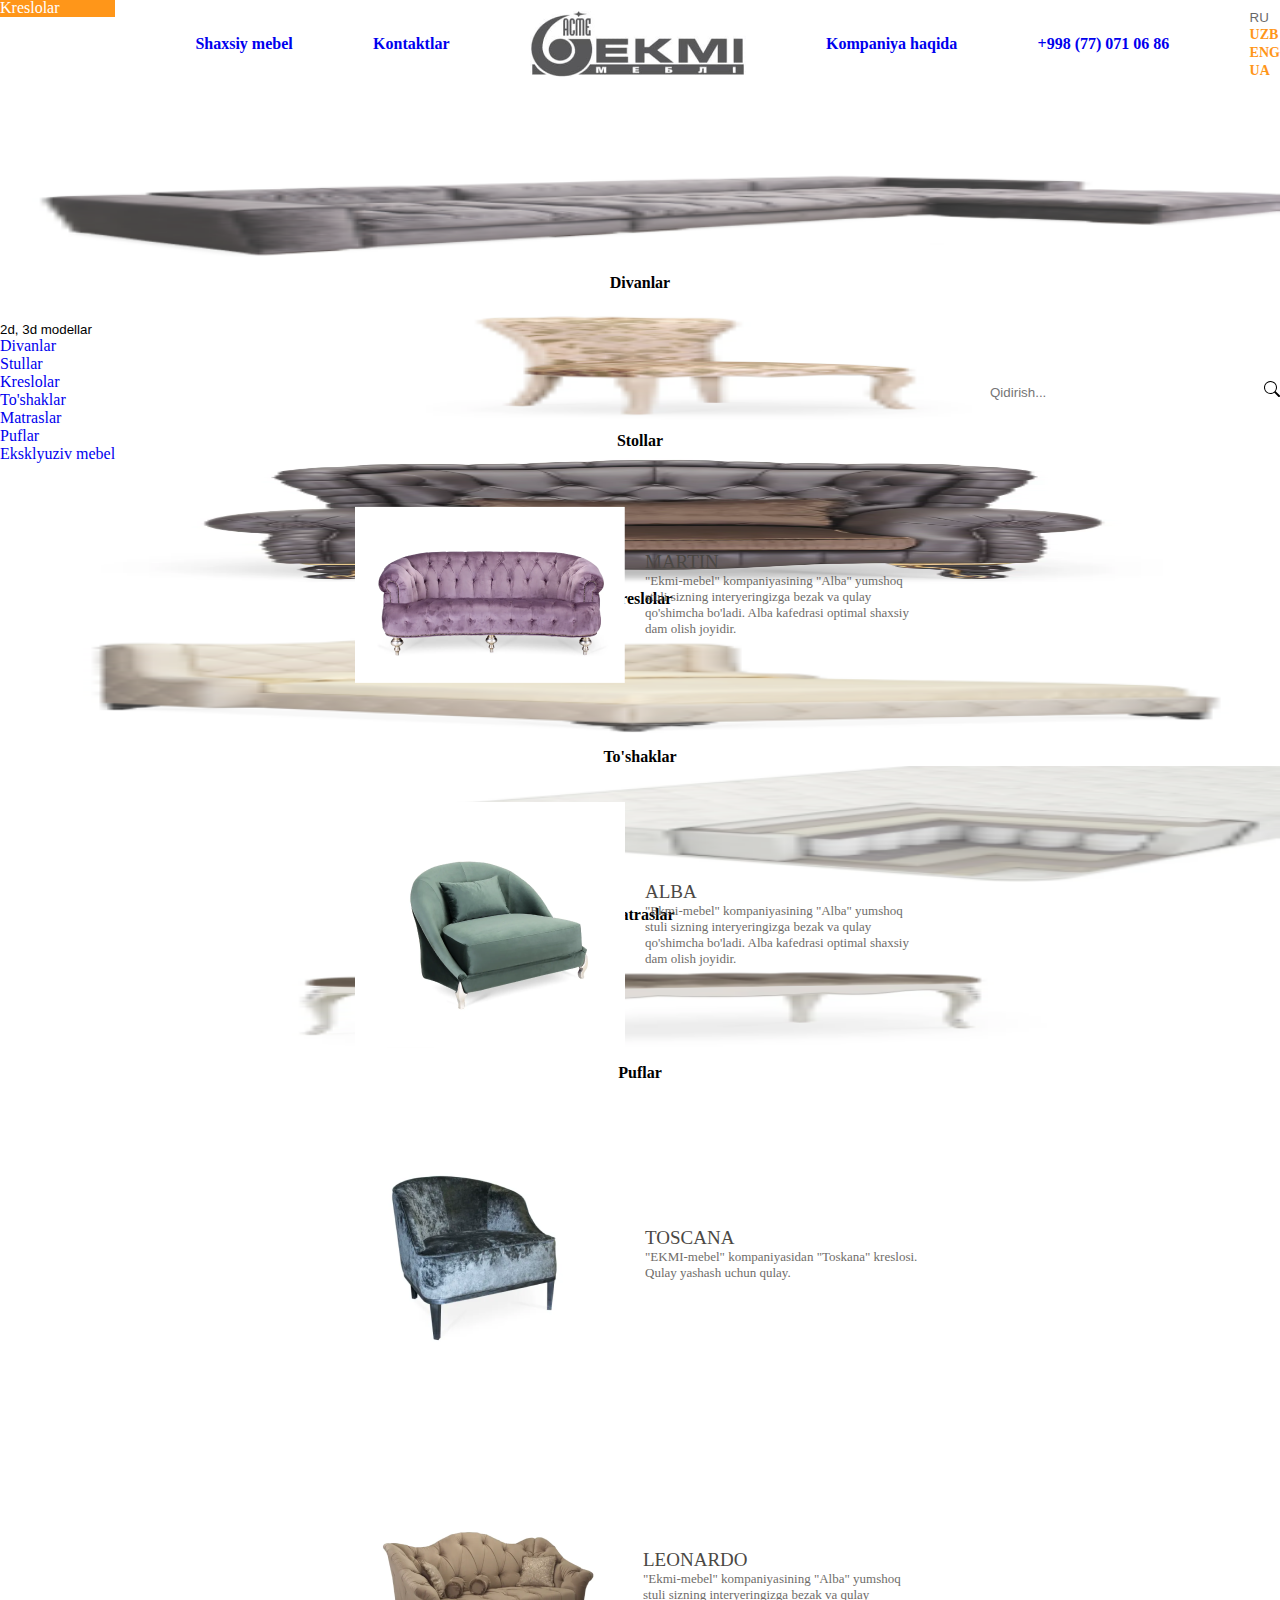
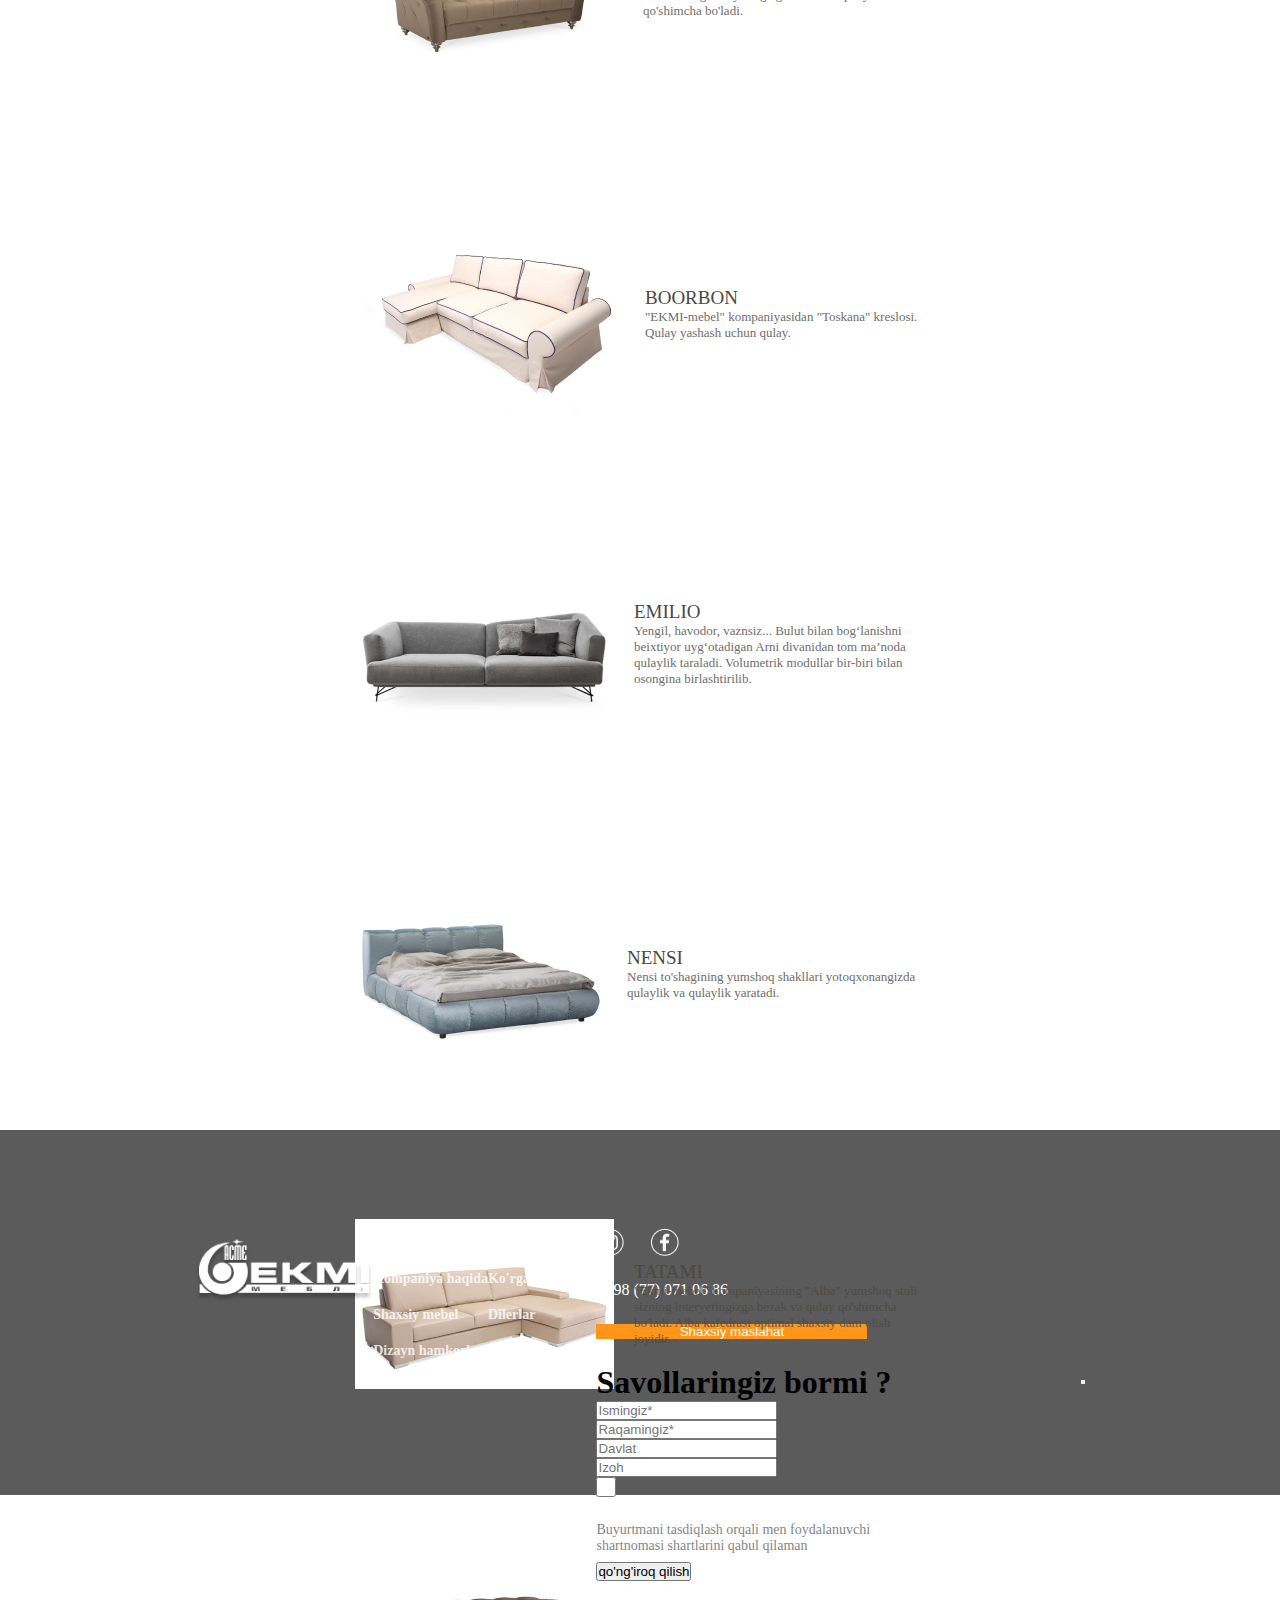
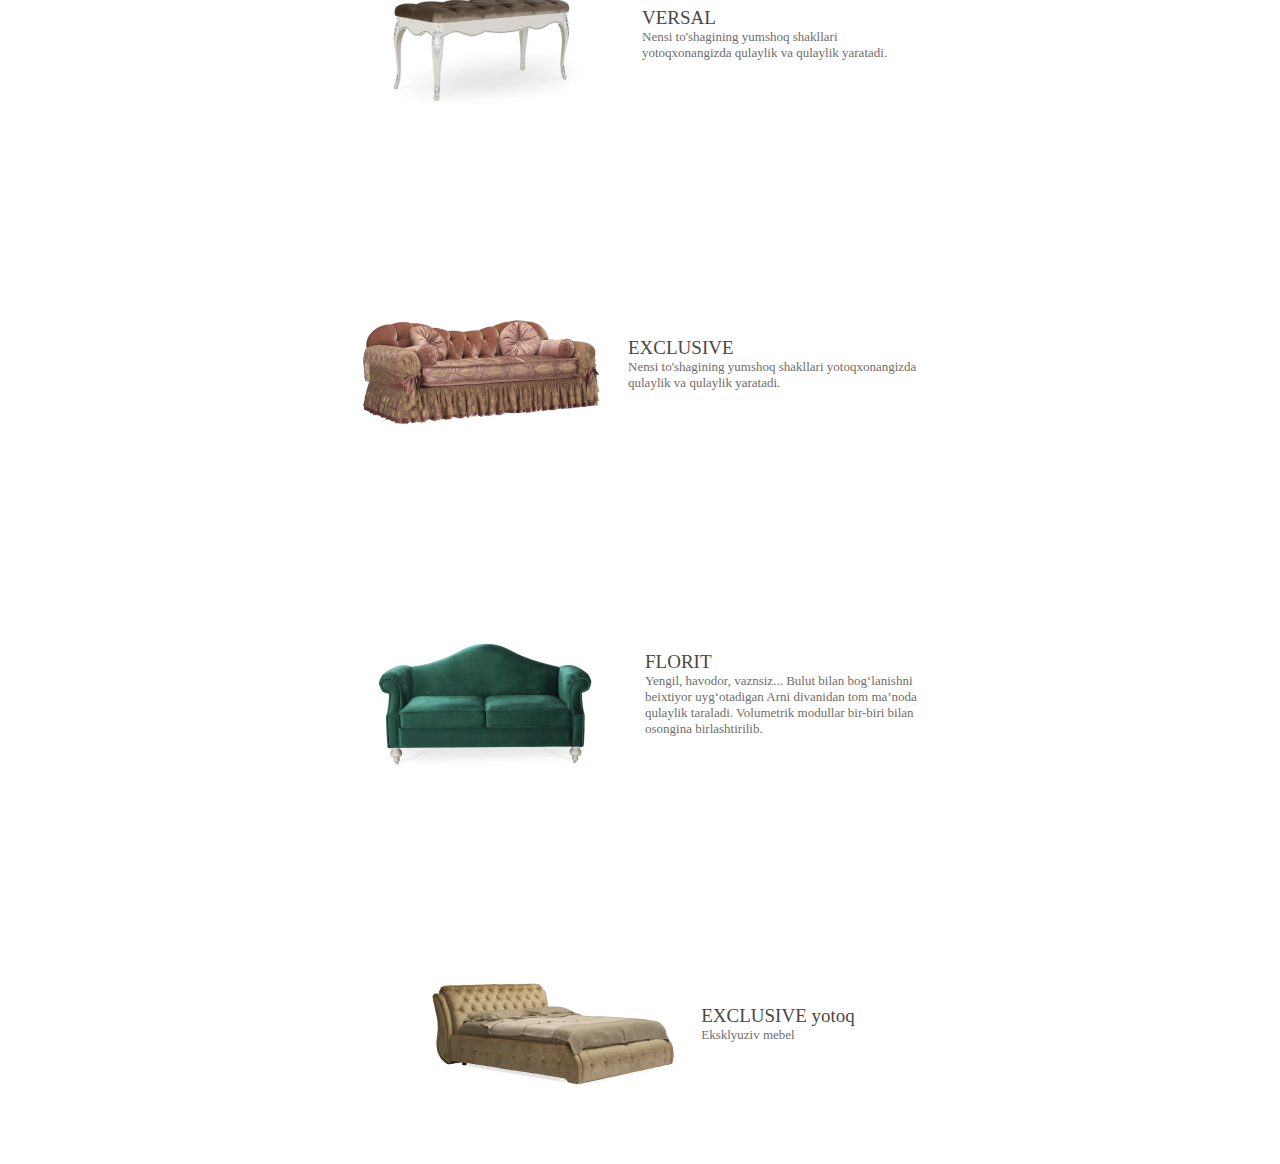
<file: modellar.html>
<!DOCTYPE htm12>
<htm12 lang="en">
<head>
    <meta charset="UTF-8">
    <meta name="viewport" content="width=device-width, initial-scale=1.0">
    <title>2d, 3d modellar</title>
    <link rel="icon" href="img/Apple-icon.png">
    <link rel="stylesheet" href="css/modellar.css">
    <link href="https://cdn.jsdelivr.net/npm/bootstrap@5.2.3/dist/css/bootstrap.min.css" rel="stylesheet"
      integrity="sha384-rbsA2VBKQhggwzxH7pPCaAqO46MgnOM80zW1RWuH61DGLwZJEdK2Kadq2F9CUG65" crossorigin="anonymous">
    <link rel="preconnect" href="https://fonts.googleapis.com">
    <link rel="preconnect" href="https://fonts.gstatic.com" crossorigin>
    <link href="https://fonts.googleapis.com/css2?family=Almarai:wght@300;400;700;800&display=swap" rel="stylesheet">
</head>
<body>

    <header>

        <div class="container">
            <nav class="navbar navbar-expand-lg navbar-light ">
                <div class="container-fluid">
                  <button class="navbar-toggler" type="button" data-bs-toggle="collapse" data-bs-target="#navbarNavAltMarkup"
                    aria-controls="navbarNavAltMarkup" aria-expanded="false" aria-label="Toggle navigation">
                    <span class="navbar-toggler-icon"></span>
                  </button>
                  <div class="collapse navbar-collapse" id="navbarNavAltMarkup">
                    <div class="navbar-nav header_nav">
                      <div class="dropdown ">
                        <button class="btn btn-secondary  header_btn1" type="button" data-bs-toggle="dropdown"
                          aria-expanded="false">
                          Katalog
                        </button>
                        <ul class="dropdown-menu header_ul">
                          <li class="header_li header_li1"><a class="dropdown-item  header_a1" href="diler.html">Divanlar</a></li>
                          <li class="header_li header_li1"><a class="dropdown-item  header_a1" href="modellar3d.html">Kreslolar</a></li>
                          <li class="header_li header_li1"><a class="dropdown-item  header_a1" href="partner.html">Stullar</a></li>
                          <li class="header_li header_li1"><a class="dropdown-item  header_a1" href="katalog.html">To'shaklar</a></li>
                          <li class="header_li header_li1"><a class="dropdown-item  header_a1" href="katalog.html">Matraslar</a></li>
                          <li class="header_li header_li1"><a class="dropdown-item  header_a1" href="partner.html">Puflar</a>
                          </li>
                          <li class="header_li header_li1"><a class="dropdown-item  header_a1" href="modellar.html">Eksklyuziv mebel</a></li>
                          <li class="header_li header_li1"><a class="dropdown-item  header_a1" href="modellar3d.html">2D-3D modellari</a></li>
                        </ul>
                      </div>
                      <a class="nav-link active" aria-current="page" href="diler.html">Shaxsiy mebel</a>
                      <a class="nav-link active" aria-current="page" href="kontakt.html">Kontaktlar</a>
                      <a class="nav-link active" aria-current="page" href="index.html"><img
                          src="img/telegram-cloud-document-2-5233443011957888024 1.png" alt=""></a>
                      <a class="nav-link active" aria-current="page" href="katalog.html">Kompaniya haqida</a>
                      <a class="nav-link active" aria-current="page" href="kontakt.html">+998 (77) 071 06 86</a>
                      <div class="dropdown ">
                        <button class="btn btn-secondary dropdown-toggle header_btn" type="button" data-bs-toggle="dropdown"
                          aria-expanded="false">
                          RU
                        </button>
                        <ul class="dropdown-menu header_ul">
                          <li class="header_li"><a class="dropdown-item header_a" href="#">UZB</a></li>
                          <li class="header_li"><a class="dropdown-item header_a" href="#">ENG</a></li>
                          <li class="header_li"><a class="dropdown-item header_a" href="#">UA</a></li>
                        </ul>
                      </div>
                    </div>
                  </div>
                </div>
              </nav>
      
          <div class="row head_asd">
            <div class="col-xl-2 col-lg-4 col-md-2 col-sm-2 col-2">
                <div class="head_box">
                    <img class="hader_img" src="img/image 5.png" alt="">
                    <p class="header_p">
                        Divanlar
                    </p>
                </div>
            </div>
            
            <div class="col-xl-2 col-lg-4 col-md-2 col-sm-2 col-2">
                <div class="head_box">
                    <img class="hader_img" src="img/image 7.png" alt="">
                    <p class="header_p">
                        Stollar
                    </p>
                </div>
            </div>

            <div class="col-xl-2 col-lg-4 col-md-2 col-sm-2 col-2">
                <div class="head_box">
                    <img class="hader_img" src="img/image 6.png" alt="">
                    <p class="header_p">
                        Kreslolar
                    </p>
                </div>
            </div>

            <div class="col-xl-2 col-lg-4 col-md-2 col-sm-2 col-2">
                <div class="head_box">
                    <img class="hader_img" src="img/image 9.png" alt="">
                    <p class="header_p">
                        To'shaklar
                    </p>
                </div>
            </div>

            <div class="col-xl-2 col-lg-4 col-md-2 col-sm-2 col-2">
                <div class="head_box">
                    <img class="hader_img" src="img/image 10.png" alt="">
                    <p class="header_p">
                        Matraslar
                    </p>
                </div>
            </div>

            <div class="col-xl-2 col-lg-4 col-md-2 col-sm-2 col-2">
                <div class="head_box">
                    <img class="hader_img" src="img/image 11.png" alt="">
                    <p class="header_p">
                        Puflar
                    </p>
                </div>
            </div>
          </div>
      
        </div>
      
        </div>
      </header>


      <aside>
        <section class="number1">
            <div class="container">


               <div class="number1_box">
                <div class="dropdown">
                    <button class="btn btn-secondary dropdown-toggle header_btnn" type="button" data-bs-toggle="dropdown" aria-expanded="false">
                      2d, 3d modellar
                    </button>
                    <ul class="dropdown-menu header_ul">

                      <li><a class="dropdown-item" href="#">Divanlar</a></li>
                     
                      <li><a class="dropdown-item" href="#">Stullar</a></li>

                      <li><a class="dropdown-item" href="#">Kreslolar</a></li>

                      <li><a class="dropdown-item" href="#">To'shaklar</a></li>

                      <li><a class="dropdown-item" href="#">Matraslar</a></li>

                      <li><a class="dropdown-item" href="#">Puflar</a></li>

                      <li><a class="dropdown-item" href="#">Eksklyuziv mebel</a></li>
                    </ul>
                  </div>


                  <div class="button number1_box_btn">
                    <input class="number1_input border-bottom" type="search" name="" id="" placeholder="Qidirish...">
                  <svg xmlns="http://www.w3.org/2000/svg" width="16" height="16" fill="currentColor" class="bi bi-search " viewBox="0 0 16 16">
                            <path d="M11.742 10.344a6.5 6.5 0 1 0-1.397 1.398h-.001q.044.06.098.115l3.85 3.85a1 1 0 0 0 1.415-1.414l-3.85-3.85a1 1 0 0 0-.115-.1zM12 6.5a5.5 5.5 0 1 1-11 0 5.5 5.5 0 0 1 11 0"/>
                          </svg>
                  </div>
               </div>

                  <div class="row number1_asd">
                    <div class="col-xl-6 col-lg-6 col-md-12 col-sm-12 col-12">
                        <div class="number_box1">
                            <img class="number_img" src="img/image 4.png" alt="">

                            <div class="number1_text">
                                <p class="number1_p">
                                    <h2 class="number1_h2">
                                        MARTIN
                                    </h2>
                                    <p class="number1_p1">
                                        "Ekmi-mebel" kompaniyasining "Alba" yumshoq stuli sizning interyeringizga bezak va qulay qo'shimcha bo'ladi. Alba kafedrasi optimal shaxsiy dam olish joyidir.
                                    </p>
                                </p>
                            </div>
                        </div>
                    </div>

                    <div class="col-xl-6 col-lg-6 col-md-12 col-sm-12 col-12">
                        <div class="number_box1">
                            <img class="number_img" src="img/image 15.png" alt="">

                            <div class="number1_text">
                                <p class="number1_p">
                                    <h2 class="number1_h2">
                                        ALBA
                                    </h2>
                                    <p class="number1_p1">
                                        "Ekmi-mebel" kompaniyasining "Alba" yumshoq stuli sizning interyeringizga bezak va qulay qo'shimcha bo'ladi. Alba kafedrasi optimal shaxsiy dam olish joyidir.
                                    </p>
                                </p>
                            </div>
                        </div>
                    </div>

                    <div class="col-xl-6 col-lg-6 col-md-12 col-sm-12 col-12">
                        <div class="number_box1">
                            <img class="number_img" src="img/image 4 number1.png" alt="">

                            <div class="number1_text">
                                <p class="number1_p">
                                    <h2 class="number1_h2">
                                        TOSCANA
                                    </h2>
                                    <p class="number1_p1">
                                        "EKMI-mebel" kompaniyasidan "Toskana" kreslosi. Qulay yashash uchun qulay.
                                    </p>
                                </p>
                            </div>
                        </div>
                    </div>

                    <div class="col-xl-6 col-lg-6 col-md-12 col-sm-12 col-12">
                        <div class="number_box1">
                            <img class="number_img" src="img/image 42 number1.png" alt="">

                            <div class="number1_text">
                                <p class="number1_p">
                                    <h2 class="number1_h2">
                                        LEONARDO
                                    </h2>
                                    <p class="number1_p1">
                                        "Ekmi-mebel" kompaniyasining "Alba" yumshoq stuli sizning interyeringizga bezak va qulay qo'shimcha bo'ladi. 
                                    </p>
                                </p>
                            </div>
                        </div>
                    </div>

                    <div class="col-xl-6 col-lg-6 col-md-12 col-sm-12 col-12">
                        <div class="number_box1">
                            <img class="number_img" src="img/image 4 boorbon.png" alt="">

                            <div class="number1_text">
                                <p class="number1_p">
                                    <h2 class="number1_h2">
                                        BOORBON
                                    </h2>
                                    <p class="number1_p1">
                                        "EKMI-mebel" kompaniyasidan "Toskana" kreslosi. Qulay yashash uchun qulay.
                                    </p>
                                </p>
                            </div>
                        </div>
                    </div>

                    <div class="col-xl-6 col-lg-6 col-md-12 col-sm-12 col-12">
                        <div class="number_box1">
                            <img class="number_img" src="img/image 4 emilio.png" alt="">

                            <div class="number1_text">
                                <p class="number1_p">
                                    <h2 class="number1_h2">
                                        EMILIO
                                    </h2>
                                    <p class="number1_p1">
                                        Yengil, havodor, vaznsiz... Bulut bilan bog‘lanishni beixtiyor uyg‘otadigan Arni divanidan tom ma’noda qulaylik taraladi. Volumetrik modullar bir-biri bilan osongina birlashtirilib.
                                    </p>
                                </p>
                            </div>
                        </div>
                    </div>

                    <div class="col-xl-6 col-lg-6 col-md-12 col-sm-12 col-12">
                        <div class="number_box1">
                            <img class="number_img" src="img/image 4 nensi.png" alt="">

                            <div class="number1_text">
                                <p class="number1_p">
                                    <h2 class="number1_h2">
                                        NENSI
                                    </h2>
                                    <p class="number1_p1">
                                        Nensi to'shagining yumshoq shakllari yotoqxonangizda qulaylik va qulaylik yaratadi.
                                    </p>
                                </p>
                            </div>
                        </div>
                    </div>

                    <div class="col-xl-6 col-lg-6 col-md-12 col-sm-12 col-12">
                        <div class="number_box1">
                            <img class="number_img" src="img/image 4 tatami.png" alt="">

                            <div class="number1_text">
                                <p class="number1_p">
                                    <h2 class="number1_h2">
                                        TATAMI
                                    </h2>
                                    <p class="number1_p1">
                                        "Ekmi-mebel" kompaniyasining "Alba" yumshoq stuli sizning interyeringizga bezak va qulay qo'shimcha bo'ladi. Alba kafedrasi optimal shaxsiy dam olish joyidir.
                                    </p>
                                </p>
                            </div>
                        </div>
                    </div>

                    <div class="col-xl-6 col-lg-6 col-md-12 col-sm-12 col-12">
                        <div class="number_box1">
                            <img class="number_img" src="img/image 4 versal.png" alt="">

                            <div class="number1_text">
                                <p class="number1_p">
                                    <h2 class="number1_h2">
                                        VERSAL
                                    </h2>
                                    <p class="number1_p1">
                                        Nensi to'shagining yumshoq shakllari yotoqxonangizda qulaylik va qulaylik yaratadi.
                                    </p>
                                </p>
                            </div>
                        </div>
                    </div>

                    <div class="col-xl-6 col-lg-6 col-md-12 col-sm-12 col-12">
                        <div class="number_box1">
                            <img class="number_img" src="img/image 4 exclusive.png" alt="">

                            <div class="number1_text">
                                <p class="number1_p">
                                    <h2 class="number1_h2">
                                        EXCLUSIVE
                                    </h2>
                                    <p class="number1_p1">
                                        Nensi to'shagining yumshoq shakllari yotoqxonangizda qulaylik va qulaylik yaratadi.
                                    </p>
                                </p>
                            </div>
                        </div>
                    </div>

                    <div class="col-xl-6 col-lg-6 col-md-12 col-sm-12 col-12">
                        <div class="number_box1">
                            <img class="number_img" src="img/image 4 florit.png" alt="">

                            <div class="number1_text">
                                <p class="number1_p">
                                    <h2 class="number1_h2">
                                        FLORIT
                                    </h2>
                                    <p class="number1_p1">
                                        Yengil, havodor, vaznsiz... Bulut bilan bog‘lanishni beixtiyor uyg‘otadigan Arni divanidan tom ma’noda qulaylik taraladi. Volumetrik modullar bir-biri bilan osongina birlashtirilib.
                                    </p>
                                </p>
                            </div>
                        </div>
                    </div>

                    <div class="col-xl-6 col-lg-6 col-md-12 col-sm-12 col-12">
                        <div class="number_box1">
                            <img class="number_img" src="img/image 4 exclusive 3.png" alt="">

                            <div class="number1_text">
                                <p class="number1_p">
                                    <h2 class="number1_h2">
                                        EXCLUSIVE yotoq
                                    </h2>
                                    <p class="number1_p1">
                                        Eksklyuziv mebel
                                    </p>
                                </p>
                            </div>
                        </div>
                    </div>
                  </div>


            </div>
        </section>
      </aside>


      
<footer>
    <div class="container">
      <div class="row fot_row">
        <div class="col-xl-4 col-lg-4 col-md-4 col-sm-4 col-12 fot_col1">
          <img class="footer_img" src="img/logo-w-1 2.png" alt="">
        </div>
  
        <div class="col-xl-2 col-lg-2 col-md-2 col-sm-2 col-3">
          <p class="fot_p">
            <a class="fot_a" href="">Katalog</a>
            <a class="fot_a" href="">Kompaniya haqida</a>
            <a class="fot_a" href="">Shaxsiy mebel</a>
            <a class="fot_a" href="">Dizayn hamkorlari</a>
  
          </p>
        </div>
  
        <div class="col-xl-2 col-lg-2 col-md-2 col-sm-2 col-3">
          <p class="fot_p">
            <a class="fot_a" href="">2D, 3D modellar</a>
            <a class="fot_a" href="">Ko'rgazma zallari</a>
            <a class="fot_a" href="">Dilerlar</a>
            <a class="fot_a" href="">Kontaktlar</a>
  
          </p>
        </div>
  
        <div class="col-xl-4 col-lg-4 col-md-4 col-sm-4 col-3">
          <div class="fot_box">
              <div class="fot_imgs">
                <a href="https://www.instagram.com/01._legend?igsh=aW52cGUxbHh0aGI3&utm_source=qr"><img class="fott_imgg" src="img/Group 875.png" alt=""></a>
                &nbsp;&nbsp;
                <a href="https://www.facebook.com/profile.php?id=61557290275948"><img class="fott_imgg" src="img/Group 876.png" alt="">
                </a>
              </div>
            <p class="fot_p">+998 (77) 071 06 86</p>
            <button type="button" class="btn btn-primary fot_btnn" data-bs-toggle="modal" data-bs-target="#exampleModal" data-bs-whatever="@mdo">Shaxsiy maslahat </button>
  
  
  <div class="modal fade" id="exampleModal" tabindex="-1" aria-labelledby="exampleModalLabel" aria-hidden="true">
    <div class="modal-dialog">
      <div class="modal-content">
        <div class="modal-header">
          <div class="fot_text">
            
          <p class="fot_modal_p">
            Savollaringiz bormi ?
          </p>
          </div>
          <button type="button" class="btn-close" data-bs-dismiss="modal" aria-label="Close"></button>
        </div>
        <div class="modal-body">
          <form>
            <div class="mb-3">
              <input type="text" placeholder="Ismingiz*" class="form-control" id="recipient-name">
            </div>
  
            <div class="mb-3">
              <input type="tel" placeholder="Raqamingiz*" class="form-control" id="recipient-name">
            </div>
  
            <div class="mb-3">
              <input type="text" placeholder="Davlat" class="form-control" id="recipient-name">
            </div>
  
            <div class="mb-3">
              <input type="text" placeholder="Izoh" class="form-control" id="recipient-name">
            </div>
          </form>
  
          <div class="fot_box">
            <input class="foot_input" type="checkbox">
            <p class="fot_box_p">
              Buyurtmani tasdiqlash orqali men foydalanuvchi shartnomasi shartlarini qabul qilaman
            </p>
          </div>
  
        </div>
        <div class="modal-footer">
          <button type="button" class="btn btn-secondary" data-bs-dismiss="modal">qo'ng'iroq qilish</button>
        </div>
      </div>
    </div>
  </div>
          </div>
        </div>
  
      </div>
      <p class="fot_p2">
  
      </p>
    </div>
  </footer>
    
</body>
<script src="https://cdn.jsdelivr.net/npm/@popperjs/core@2.11.6/dist/umd/popper.min.js"
  integrity="sha384-oBqDVmMz9ATKxIep9tiCxS/Z9fNfEXiDAYTujMAeBAsjFuCZSmKbSSUnQlmh/jp3" crossorigin="anonymous"></script>
<script src="https://cdn.jsdelivr.net/npm/bootstrap@5.2.3/dist/js/bootstrap.min.js"
  integrity="sha384-cuYeSxntonz0PPNlHhBs68uyIAVpIIOZZ5JqeqvYYIcEL727kskC66kF92t6Xl2V" crossorigin="anonymous"></script>
</html>
</file>
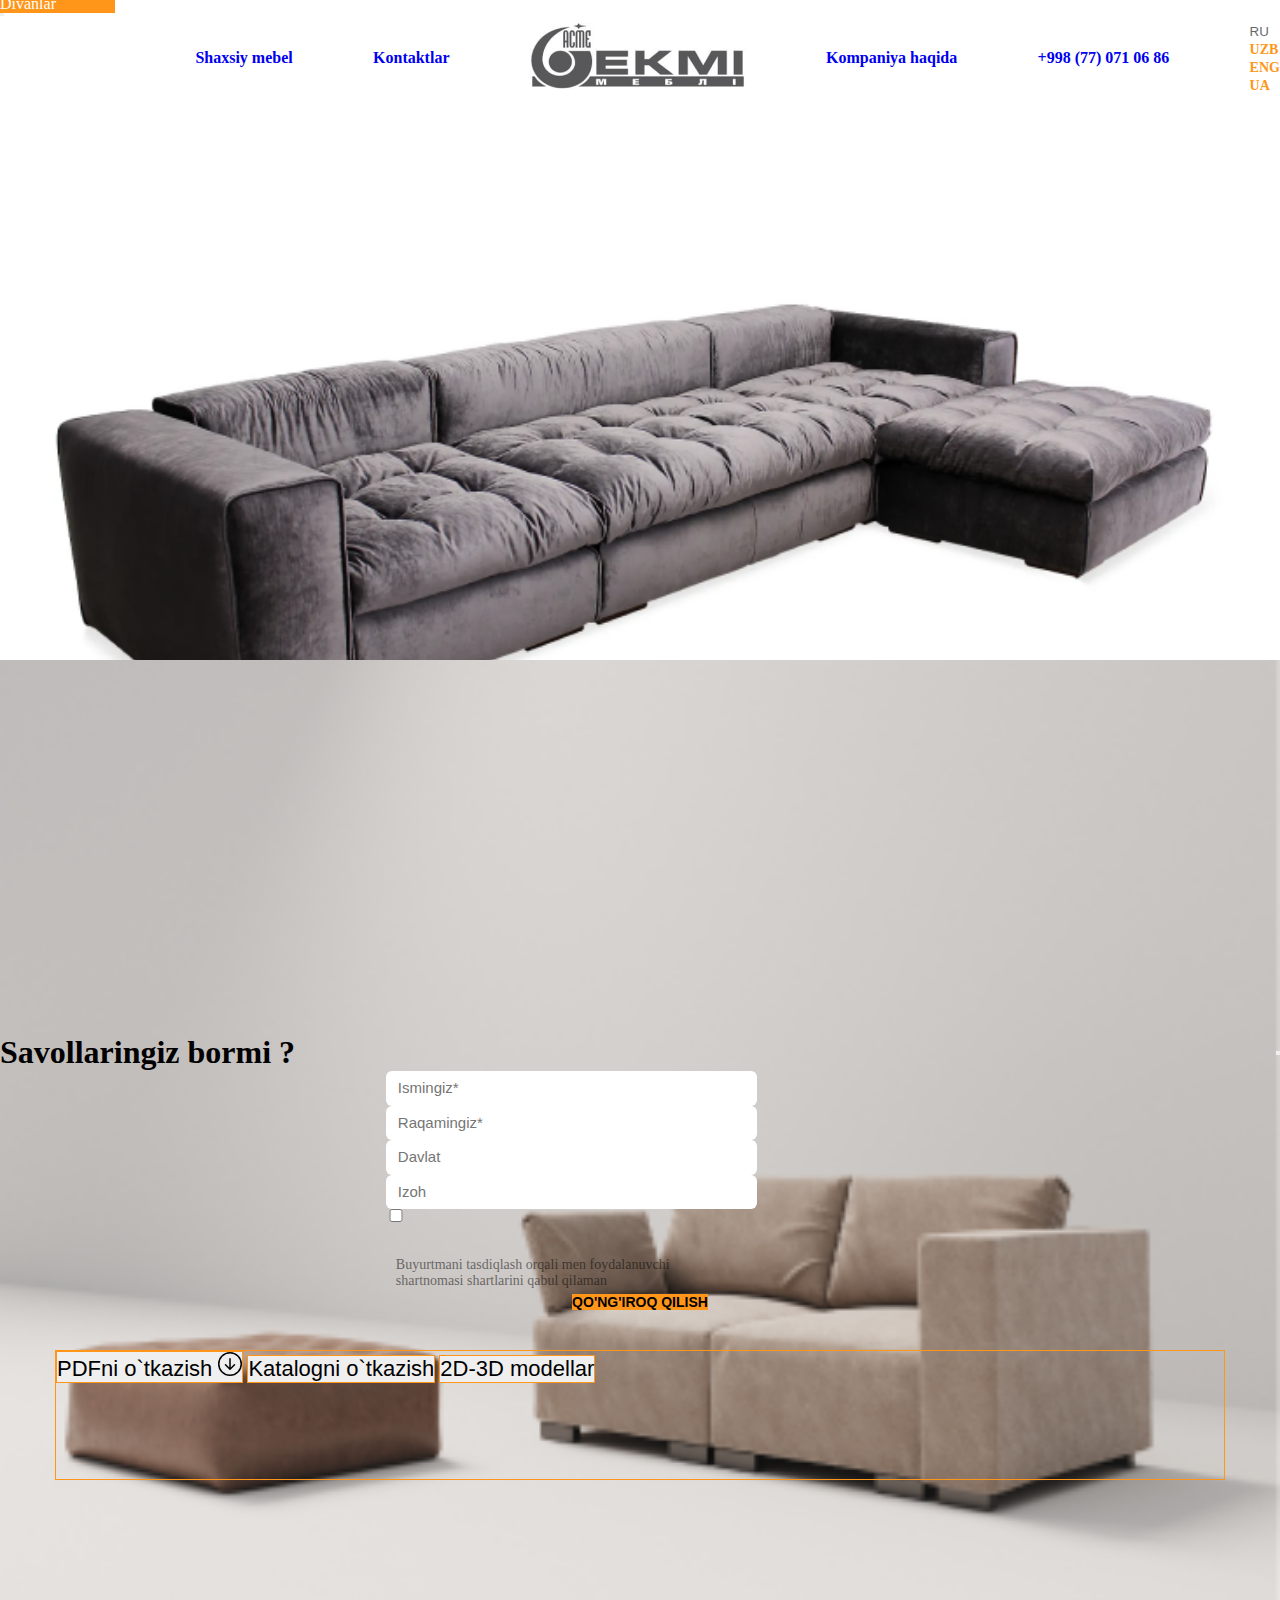
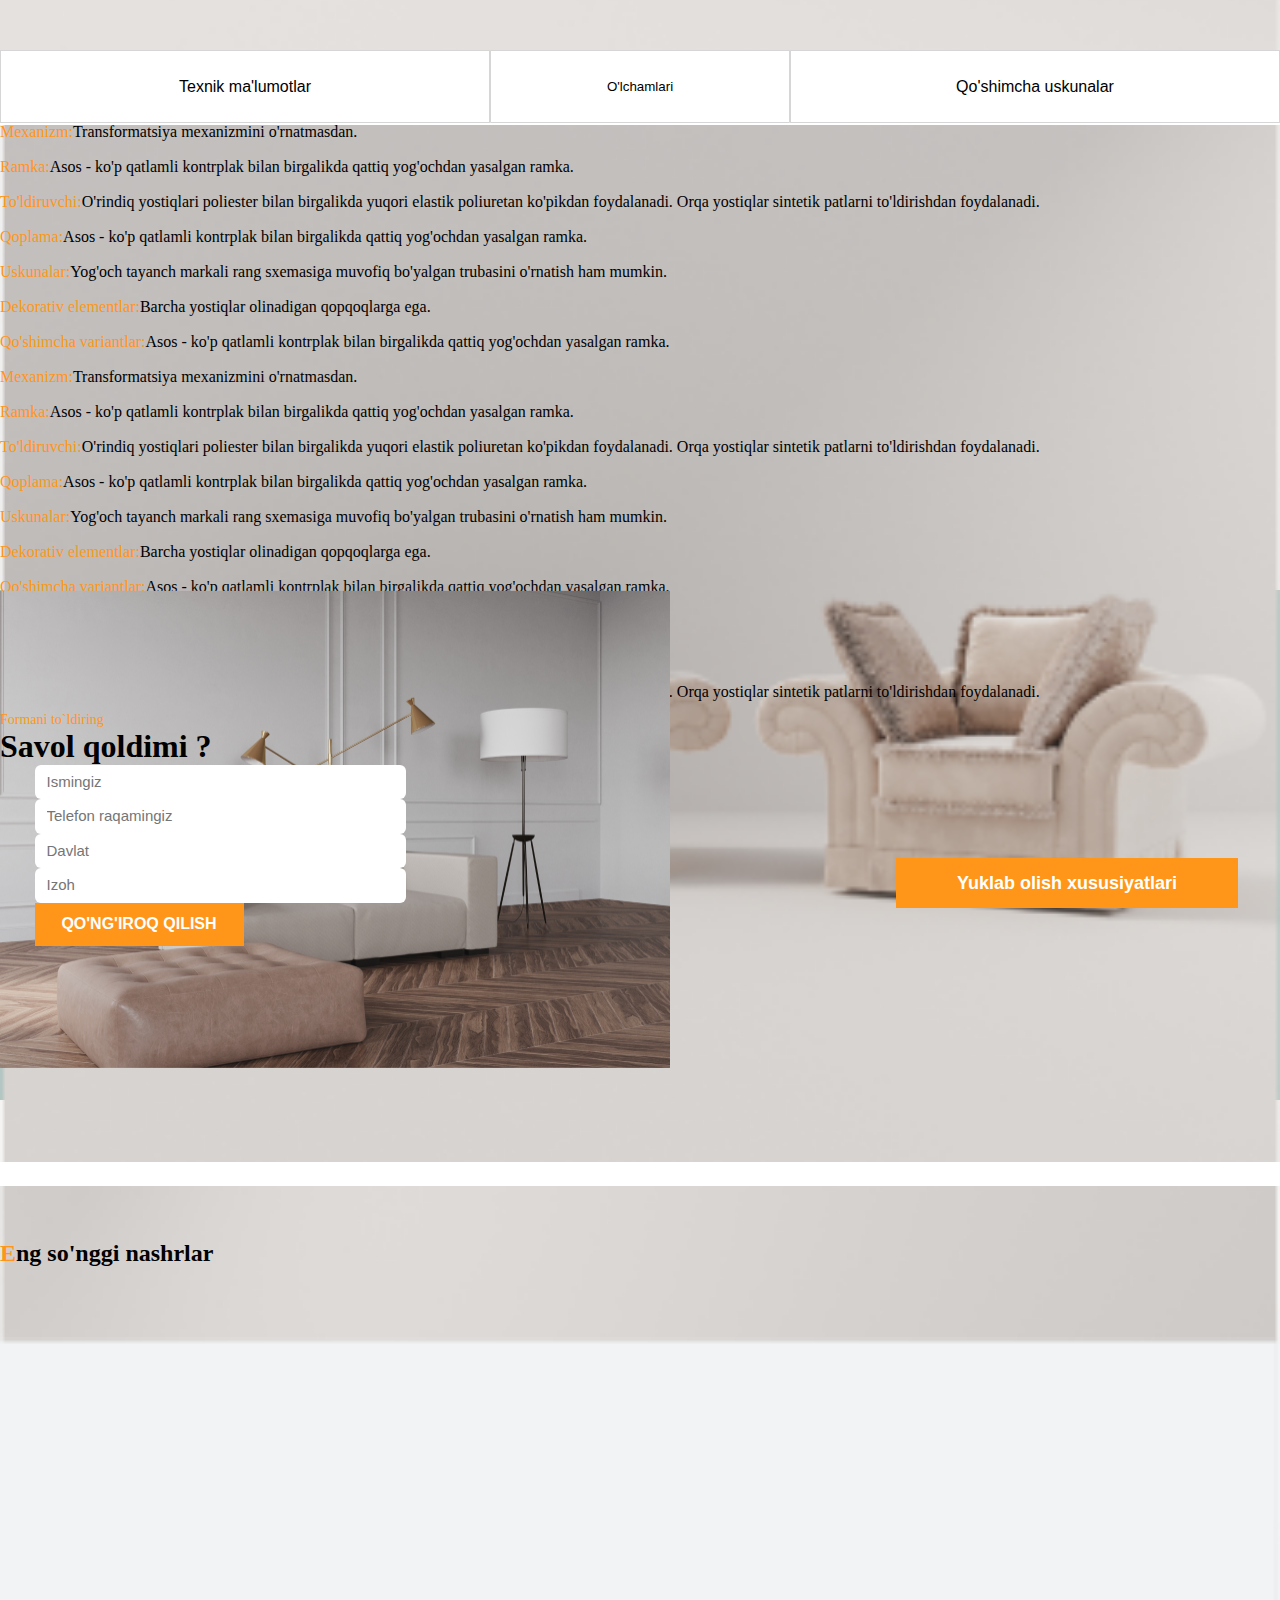
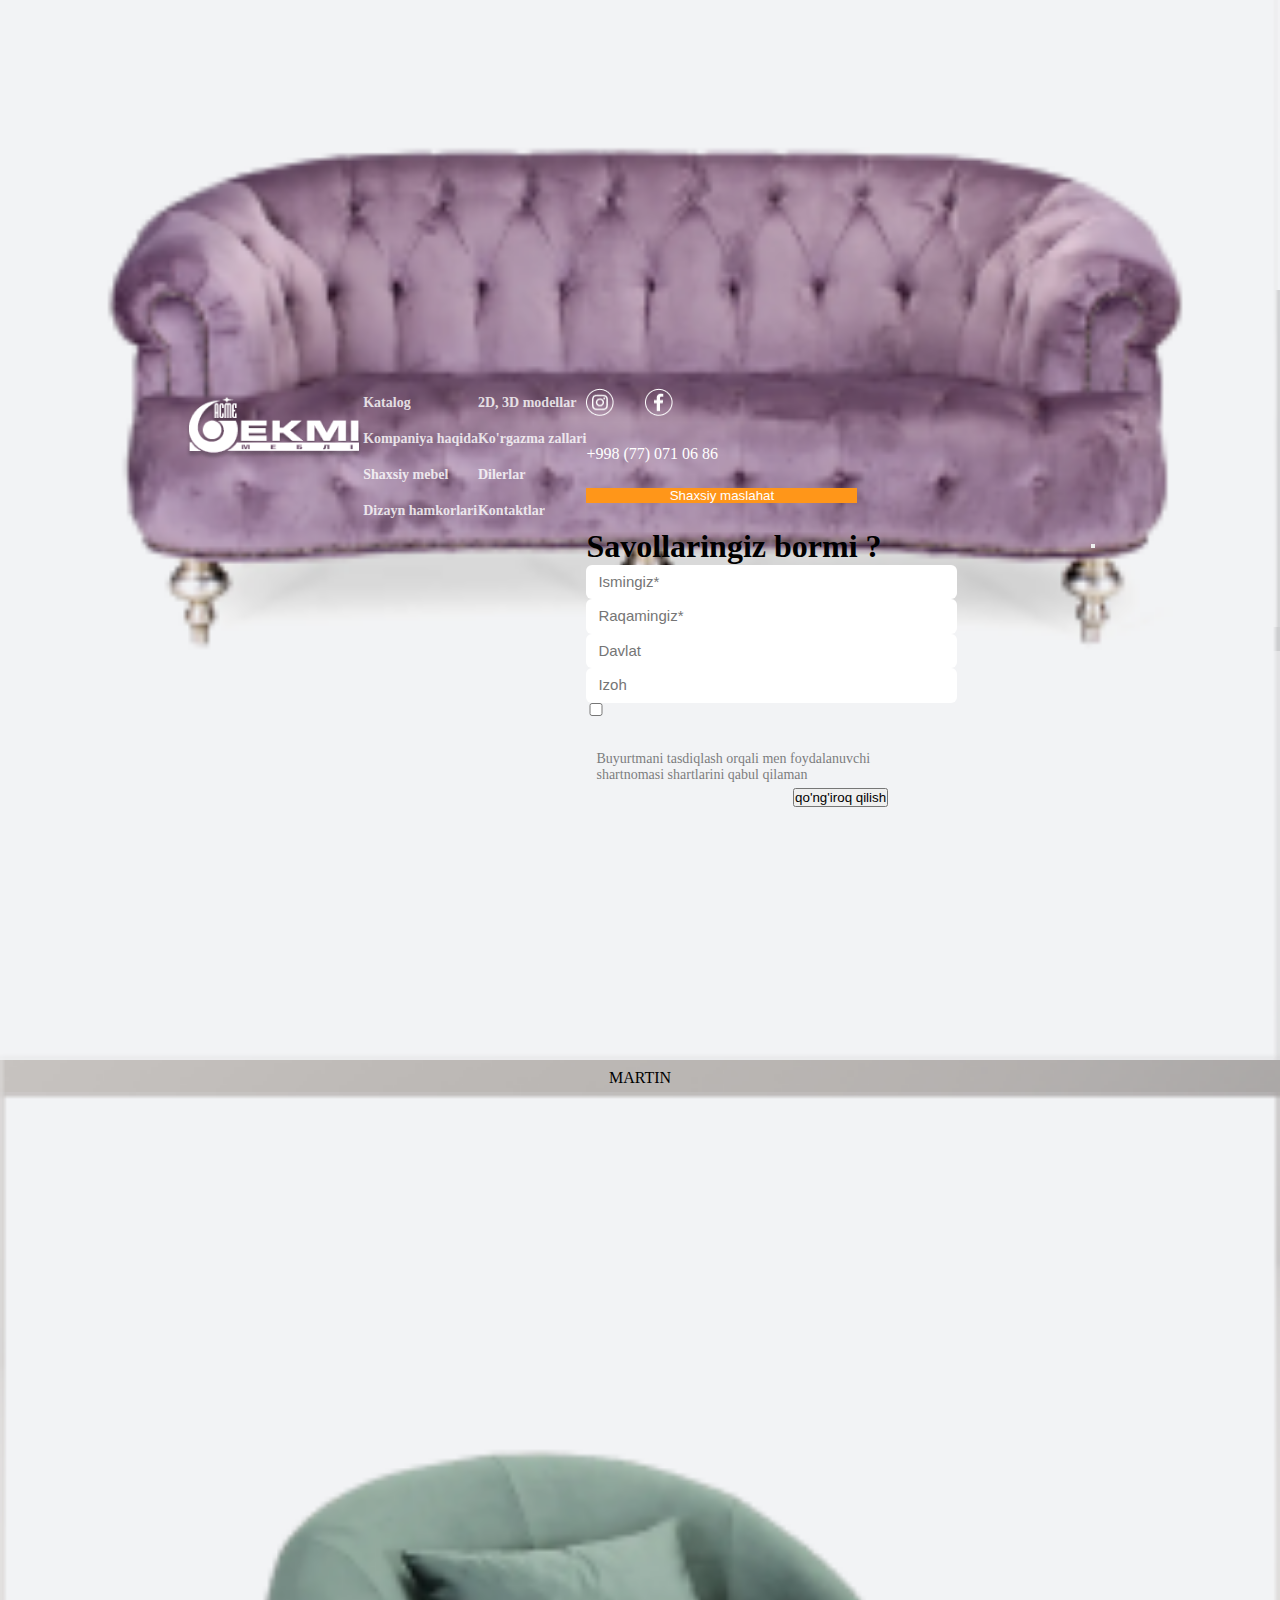
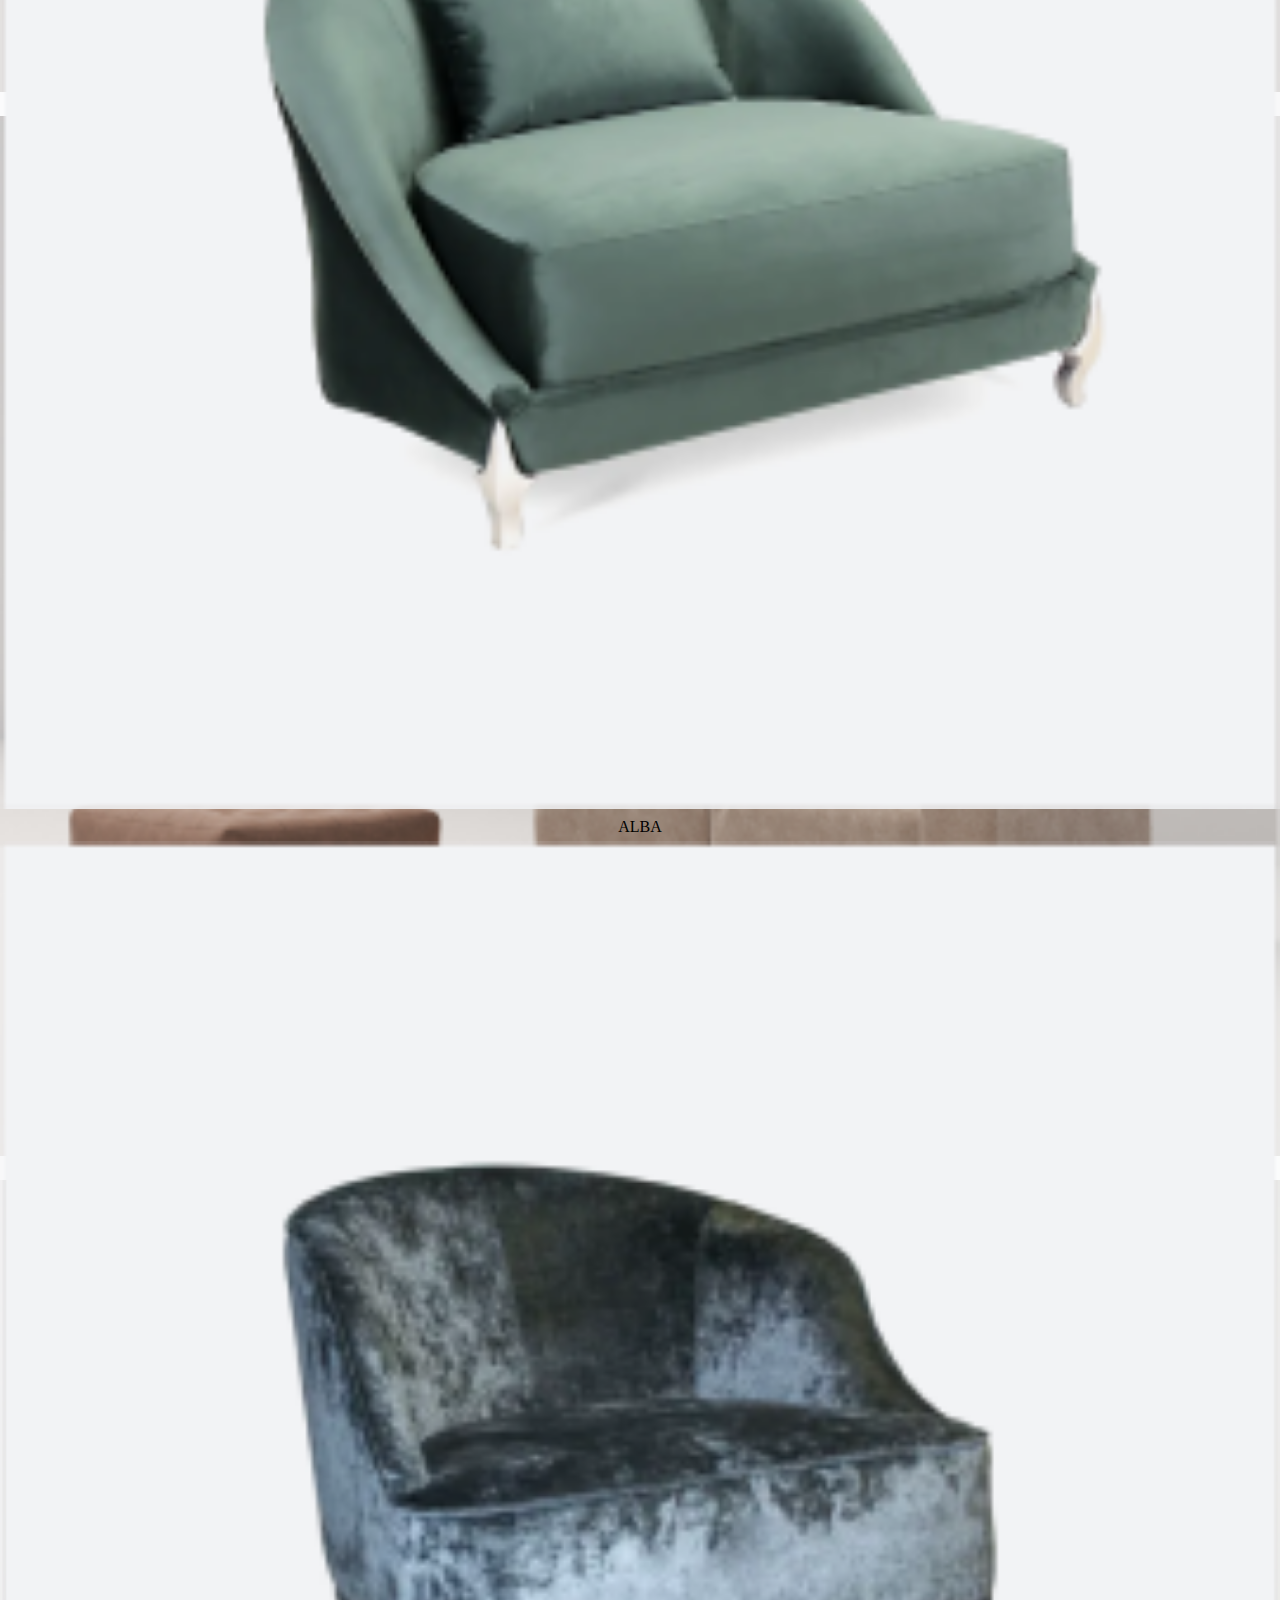
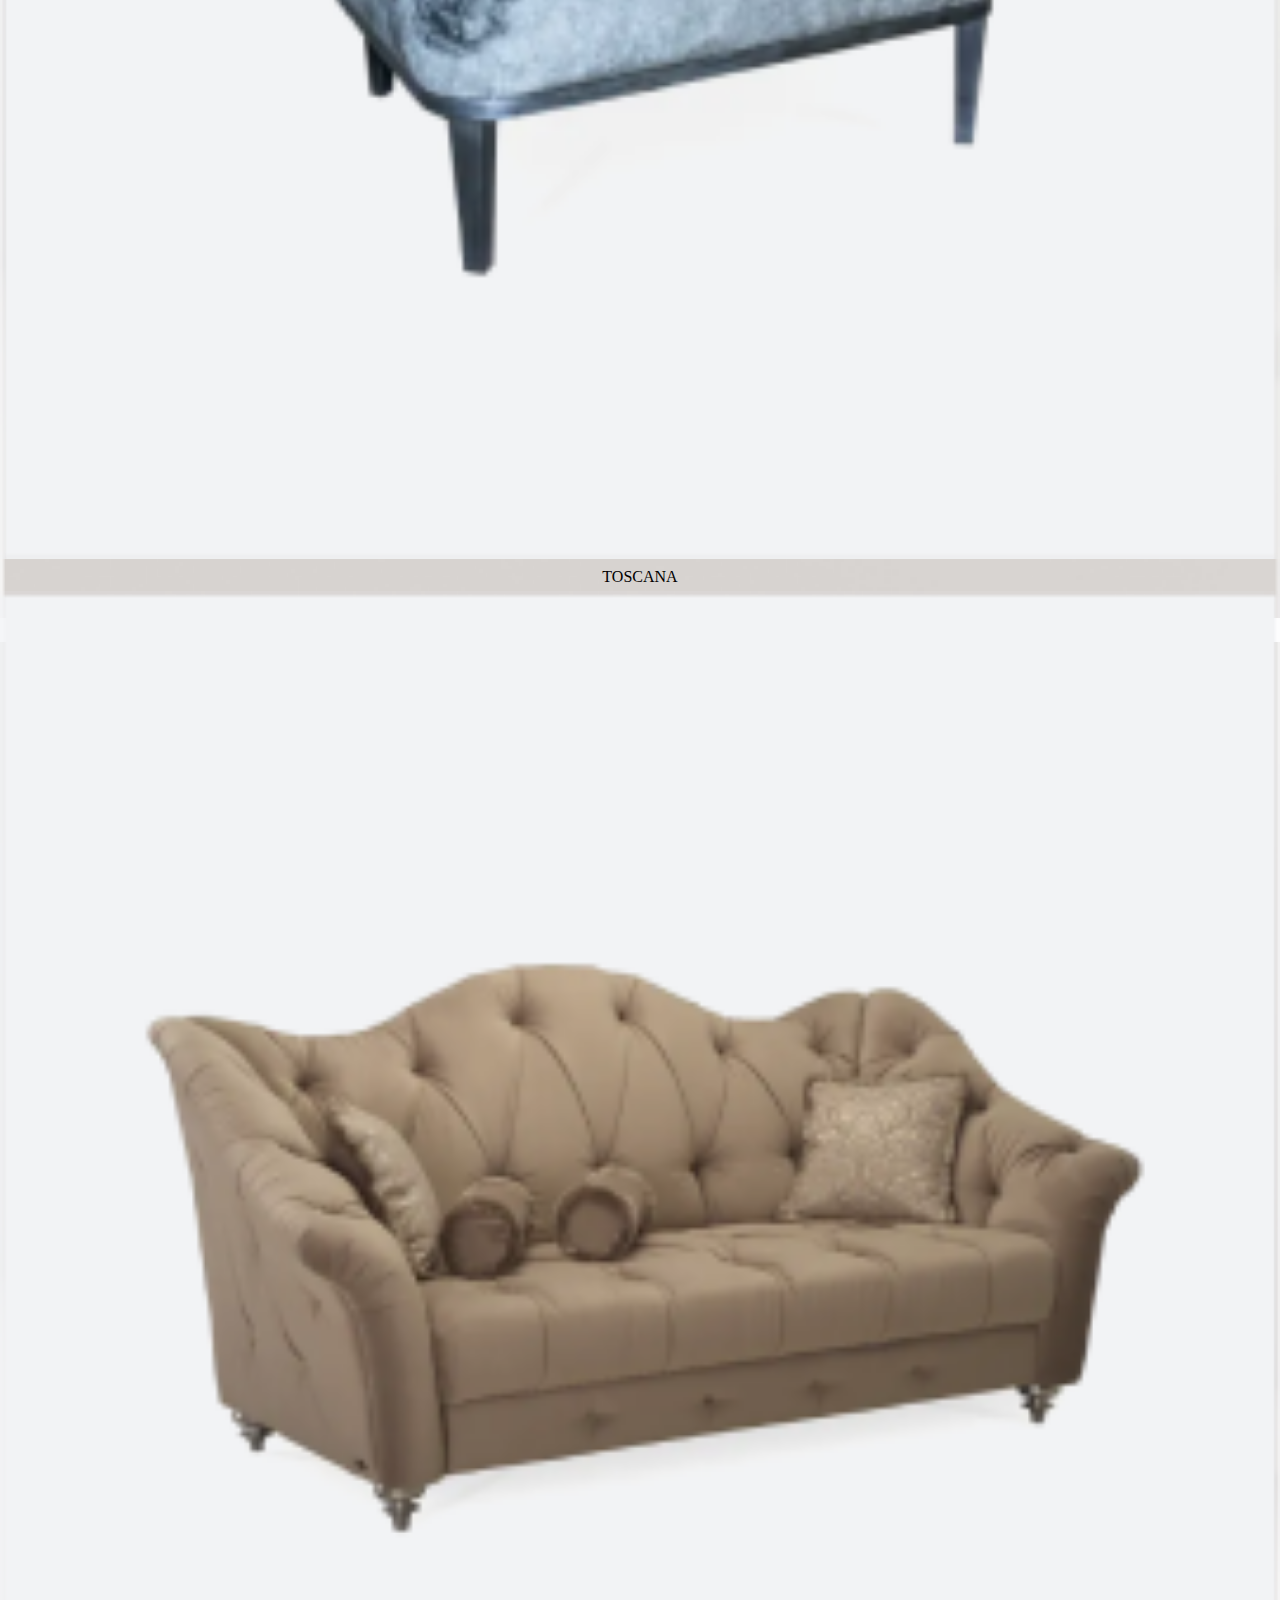
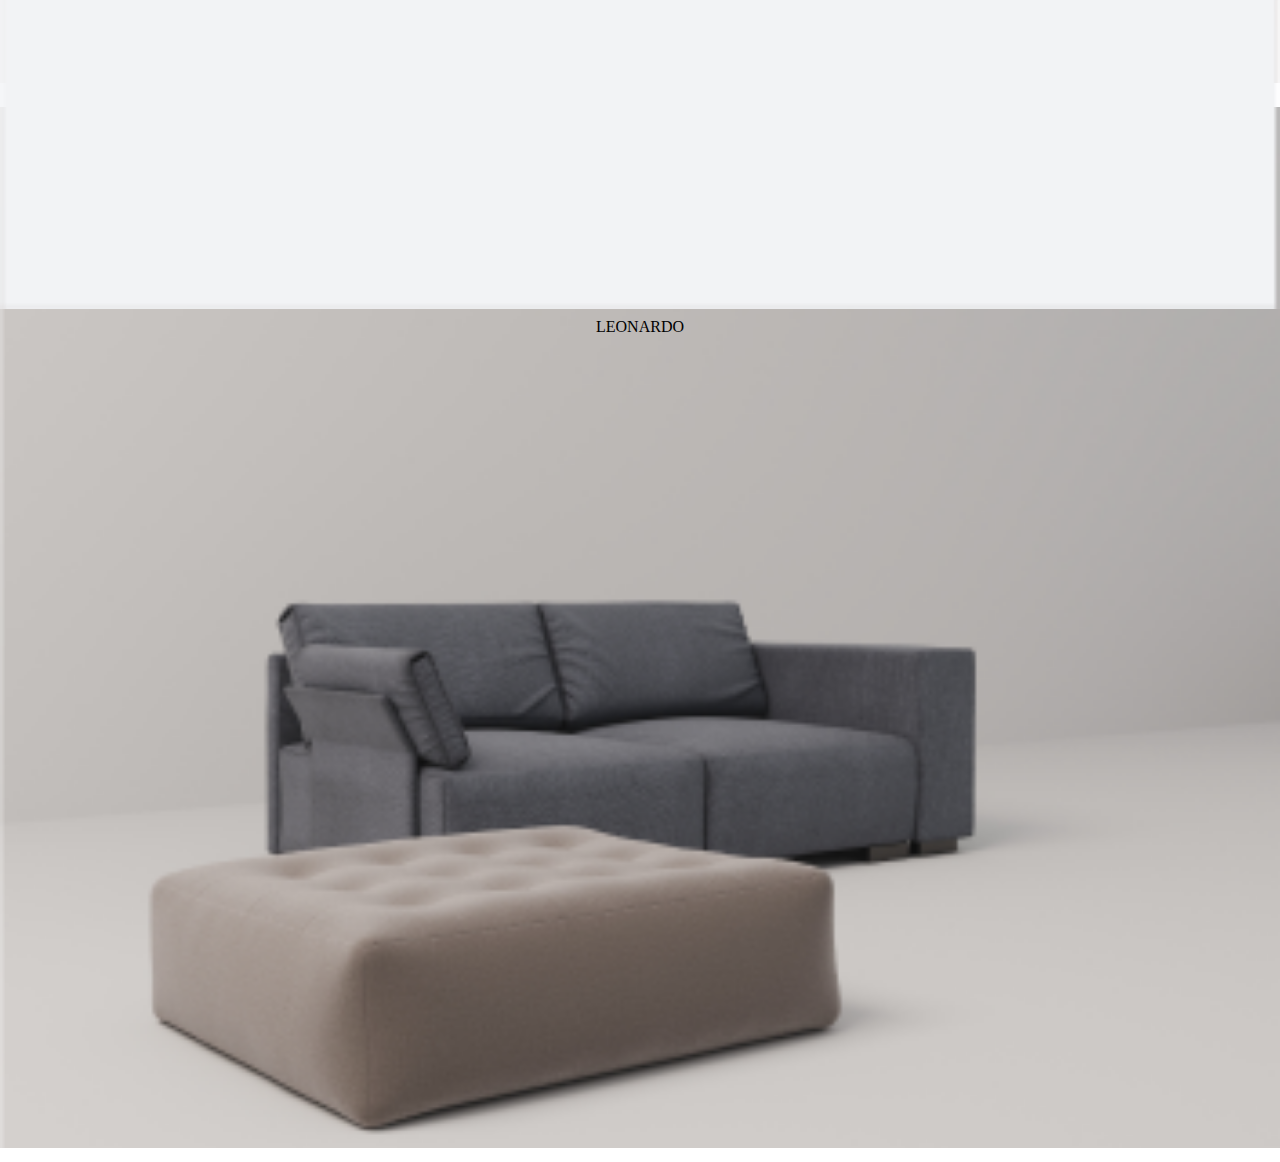
<file: modellar3d.html>
<!DOCTYPE html>
<html lang="en">
<head>
    <meta charset="UTF-8">
    <meta name="viewport" content="width=device-width, initial-scale=1.0">
    <title>Modellar 3d</title>
    <link rel="icon" href="img/Apple-icon.png">
    <link rel="stylesheet" href="css/modellar3d.css">
    <link href="https://cdn.jsdelivr.net/npm/bootstrap@5.2.3/dist/css/bootstrap.min.css" rel="stylesheet"
      integrity="sha384-rbsA2VBKQhggwzxH7pPCaAqO46MgnOM80zW1RWuH61DGLwZJEdK2Kadq2F9CUG65" crossorigin="anonymous">
    <link rel="preconnect" href="https://fonts.googleapis.com">
    <link rel="preconnect" href="https://fonts.gstatic.com" crossorigin>
    <link href="https://fonts.googleapis.com/css2?family=Almarai:wght@300;400;700;800&display=swap" rel="stylesheet">
</head>
<body>


    <header>

        <div class="container">
          <nav class="navbar navbar-expand-lg navbar-light ">
            <div class="container-fluid">
              <button class="navbar-toggler" type="button" data-bs-toggle="collapse" data-bs-target="#navbarNavAltMarkup"
                aria-controls="navbarNavAltMarkup" aria-expanded="false" aria-label="Toggle navigation">
                <span class="navbar-toggler-icon"></span>
              </button>
              <div class="collapse navbar-collapse" id="navbarNavAltMarkup">
                <div class="navbar-nav header_nav">
                  <div class="dropdown ">
                    <button class="btn btn-secondary  header_btn1" type="button" data-bs-toggle="dropdown"
                      aria-expanded="false">
                      Katalog
                    </button>
                    <ul class="dropdown-menu header_ul">
                      <li class="header_li header_li1"><a class="dropdown-item  header_a1" href="diler.html">Divanlar</a></li>
                      <li class="header_li header_li1"><a class="dropdown-item  header_a1" href="modellar3d.html">Kreslolar</a></li>
                      <li class="header_li header_li1"><a class="dropdown-item  header_a1" href="partner.html">Stullar</a></li>
                      <li class="header_li header_li1"><a class="dropdown-item  header_a1" href="katalog.html">To'shaklar</a></li>
                      <li class="header_li header_li1"><a class="dropdown-item  header_a1" href="katalog.html">Matraslar</a></li>
                      <li class="header_li header_li1"><a class="dropdown-item  header_a1" href="partner.html">Puflar</a>
                      </li>
                      <li class="header_li header_li1"><a class="dropdown-item  header_a1" href="modellar.html">Eksklyuziv mebel</a></li>
                      <li class="header_li header_li1"><a class="dropdown-item  header_a1" href="modellar3d.html">2D-3D modellari</a></li>
                    </ul>
                  </div>
                  <a class="nav-link active" aria-current="page" href="diler.html">Shaxsiy mebel</a>
                  <a class="nav-link active" aria-current="page" href="kontakt.html">Kontaktlar</a>
                  <a class="nav-link active" aria-current="page" href="index.html"><img
                      src="img/telegram-cloud-document-2-5233443011957888024 1.png" alt=""></a>
                  <a class="nav-link active" aria-current="page" href="katalog.html">Kompaniya haqida</a>
                  <a class="nav-link active" aria-current="page" href="kontakt.html">+998 (77) 071 06 86</a>
                  <div class="dropdown ">
                    <button class="btn btn-secondary dropdown-toggle header_btn" type="button" data-bs-toggle="dropdown"
                      aria-expanded="false">
                      RU
                    </button>
                    <ul class="dropdown-menu header_ul">
                      <li class="header_li"><a class="dropdown-item header_a" href="#">UZB</a></li>
                      <li class="header_li"><a class="dropdown-item header_a" href="#">ENG</a></li>
                      <li class="header_li"><a class="dropdown-item header_a" href="#">UA</a></li>
                    </ul>
                  </div>
                </div>
              </div>
            </div>
          </nav>
      
         <div class="row header_Asd">
            <div class="col-xl-6 col-lg-6 col-md-12 col-sm-12 col-12 ">
                <img class="header_img" src="img/image 13.png" alt="">
            </div>

            <div class="col-xl-6 col-lg-6 col-md-12 col-sm-12 col-12">
                <div class="header_box1">
                    <h3 class="header_h3">BARCELONA</h3>
                    <h4 class="header_h4">To'plam: Zamonaviy</h4>
                    <p class="header_p">
                        Model "Barselona" - bu divanning asosiy afzalligi - harakatchanlik. Model bir-biridan butunlay mustaqil bo'lgan bir nechta qismlardan iborat. Bu har kim o'ziga xos tarzda birlashtirib, noyob mebel qismini yaratishi mumkin bo'lgan o'ziga xos qurilish majmuasidir.
                    </p>

                    <h6 class="header_h6">20 000$ dan</h6>

                    <button type="button" class="btn btn-primary fot_btnn head_fot_btn" data-bs-toggle="modal" data-bs-target="#exampleModal" data-bs-whatever="@mdo">Shaxsiy maslahat </button>
  
  
                    <div class="modal fade" id="exampleModal" tabindex="-1" aria-labelledby="exampleModalLabel" aria-hidden="true">
                      <div class="modal-dialog">
                        <div class="modal-content">
                          <div class="modal-header">
                            <div class="fot_text">
                              
                            <p class="fot_modal_p">
                              Savollaringiz bormi ?
                            </p>
                            </div>
                            <button type="button" class="btn-close" data-bs-dismiss="modal" aria-label="Close"></button>
                          </div>
                          <div class="modal-body">
                            <form>
                              <div class="mb-3">
                                <input type="text" placeholder="Ismingiz*" class="form-control border-bottom" id="recipient-name">
                              </div>
                    
                              <div class="mb-3">
                                <input type="tel" placeholder="Raqamingiz*" class="form-control border-bottom" id="recipient-name">
                              </div>
                    
                              <div class="mb-3">
                                <input type="text" placeholder="Davlat" class="form-control border-bottom" id="recipient-name">
                              </div>
                    
                              <div class="mb-3">
                                <input type="text" placeholder="Izoh" class="form-control border-bottom" id="recipient-name">
                              </div>
                            </form>
                    
                            <div class="fot_box">
                              <input class="foot_input" type="checkbox">
                              <p class="fot_box_p">
                                Buyurtmani tasdiqlash orqali men foydalanuvchi shartnomasi shartlarini qabul qilaman
                              </p>
                            </div>
                    
                          </div>
                          <div class="modal-footer">
                            <button type="button" class="btn btn-secondary moadal_fot_btn" data-bs-dismiss="modal">qo'ng'iroq qilish</button>
                          </div>
                        </div>
                      </div>
                    </div>
                </div>
            </div>
         </div>
      
        </div>
      
        </div>
      </header>
    
      <aside>
        <section class="number1">
            <div class="container">
                <div class="row">
                    <div class="col-xl-3 col-lg-3 col-md-6 col-sm-6 col-12">
                        <div class="box_img">
                            <img class="number1_img" src="img/col-3 img.png" alt="">
    
                        </div>
                    </div>
    
                    <div class="col-xl-3 col-lg-3 col-md-6 col-sm-6 col-12">
                        <div class="box_img">
                                                <img class="number1_img" src="img/Ампир4.png" alt="">
    
                        </div>
                    </div>
    
                    <div class="col-xl-3 col-lg-3 col-md-6 col-sm-6 col-6 number1_first_col ">
                        <div class="box_img">
                                                <img class="number1_img" src="img/Марио 2.png" alt="">
    
                        </div>
                    </div>
    
                    <div class="col-xl-3 col-lg-3 col-md-6 col-sm-6 col-6 number1_first_col" >
                        <div class="box_img">
                                                <img class="number1_img" src="img/Босфор2.png" alt="">
    
                        </div>
                    </div>  
                    
                    <div class="col-xl-3 col-lg-3 col-md-6 col-sm-6 col-6 number1_last_col">
                        <div class="box_img">
                                                <img class="number1_img" src="img/col-3 img.png" alt="">
    
                        </div>
                    </div>  
    
                    <div class="col-xl-3 col-lg-3 col-md-6 col-sm-6 col-6 number1_last_col">
                        <div class="box_img">
                                                <img class="number1_img" src="img/Ампир4.png" alt="">
    
                        </div>
                    </div>  
    
                    <div class="col-xl-3 col-lg-3 col-md-6 col-sm-6 col-6 number1_last_col">
                        <div class="box_img">
                                                <img class="number1_img" src="img/Марио 2.png" alt="">
    
                        </div>
                    </div>  
    
                    <div class="col-xl-3 col-lg-3 col-md-6 col-sm-6 col-6 number1_last_col">
                        <div class="box_img">
                                                <img class="number1_img" src="img/Босфор2.png" alt="">
    
                        </div>
                    </div>  
                </div>
            </div>
          </section>
    
          <section class="number2">
            <div class="container">
                <div class="row">
                    <div class="col-xl-12 col-lg-12 col-md-12 col-sm-12 col-12">
                       <div class="number2_box">
                        <div class="btn-group number2_btngr" role="group" aria-label="Basic outlined example">
                            <button type="button" class="btn btn-outline-primary number1_btn">PDFni o`tkazish
                                <svg xmlns="http://www.w3.org/2000/svg" width="16" height="16" fill="currentColor" class="bi bi-arrow-down-circle number1_img1" viewBox="0 0 16 16">
                                    <path fill-rule="evenodd" d="M1 8a7 7 0 1 0 14 0A7 7 0 0 0 1 8m15 0A8 8 0 1 1 0 8a8 8 0 0 1 16 0M8.5 4.5a.5.5 0 0 0-1 0v5.793L5.354 8.146a.5.5 0 1 0-.708.708l3 3a.5.5 0 0 0 .708 0l3-3a.5.5 0 0 0-.708-.708L8.5 10.293z"/>
                                  </svg>
                            </button>

                            <button type="button" class="btn btn-outline-primary number1_btn">Katalogni o`tkazish</button>

                            <button type="button" class="btn btn-outline-primary number1_btn">2D-3D modellar</button>
                            
                          </div>
                       </div>
                    </div>
                </div>
            </div>
          </section>
    
          <section class="number3 number3_3">
            <div class="container">
                <div class="row">
                    <div class="col-xl-12 col-lg-12 col-md-12 col-sm-12 col-12">
                        <ul class="nav nav-pills mb-3" id="pills-tab" role="tablist">
                           <div class="number3_btn_box">
    
                            <li class="nav-item border border-bottom number3_li1" role="presentation">
                                <button class="nav-link active number1_btn1" id="pills-home-tab" data-bs-toggle="pill" data-bs-target="#pills-home" type="button" role="tab" aria-controls="pills-home" aria-selected="true">Texnik ma'lumotlar</button>
                              </li>


                              <li class="nav-item border border-bottom" role="presentation">
                                <button class="nav-link number1_btn2" id="pills-profile-tab" data-bs-toggle="pill" data-bs-target="#pills-profile" type="button" role="tab" aria-controls="pills-profile" aria-selected="false">O'lchamlari</button>
                              </li>


                              <li class="nav-item border border-bottom" role="presentation">
                                <button class="nav-link number1_btn1" id="pills-contact-tab" data-bs-toggle="pill" data-bs-target="#pills-contact" type="button" role="tab" aria-controls="pills-contact" aria-selected="false">Qo'shimcha uskunalar</button>
                              </li>

                              
                           </div>
                            
                          </ul>
                          <div class="tab-content" id="pills-tabContent">
    
                            <div class="tab-pane fade show active" id="pills-home" role="tabpanel" aria-labelledby="pills-home-tab" tabindex="0">
                                <ol>
                                    <li class="number3_li number3_li3"><a class="number3_a" href="">Mexanizm:</a>
                                        <p class="number3_p1">
                                            Transformatsiya mexanizmini o'rnatmasdan.
                                        </p>
                                    </li>
                                    <li class="number3_li number3_li3"><a class="number3_a" href="">Ramka:</a> 
                                        <p class="number3_p1">
                                        Asos - ko'p qatlamli kontrplak bilan birgalikda qattiq yog'ochdan yasalgan ramka.
                                        </p></li>
                                    <li class="number3_li number3_li3"><a class="number3_a" href="">To'ldiruvchi:</a> <p class="number3_p1">
                                        O'rindiq yostiqlari poliester bilan birgalikda yuqori elastik poliuretan ko'pikdan foydalanadi. Orqa yostiqlar sintetik  patlarni to'ldirishdan foydalanadi.
                                        </p></li>
                                    <li class="number3_li number3_li3"><a class="number3_a" href="">Qoplama:</a> <p class="number3_p1">
                                        Asos - ko'p qatlamli kontrplak bilan birgalikda qattiq yog'ochdan yasalgan ramka.
                                        </p></li>
                                    <li class="number3_li number3_li3"><a class="number3_a" href="">Uskunalar:</a> <p class="number3_p1">
                                        Yog'och tayanch markali rang sxemasiga muvofiq bo'yalgan trubasini o'rnatish ham mumkin.
                                        </p></li>
                                    <li class="number3_li number3_li3"><a class="number3_a" href="">Dekorativ elementlar:</a> <p class="number3_p1">
                                        Barcha yostiqlar olinadigan qopqoqlarga ega.
                                        </p></li>
                                    <li class="number3_li number3_li3 number3_li_last"><a class="number3_a" href="">Qo'shimcha variantlar:</a> <p class="number3_p1">
                                        Asos - ko'p qatlamli kontrplak bilan birgalikda qattiq yog'ochdan yasalgan ramka.
                                        </p></li>
                                </ol>
                            </div>
                            
                            <div class="tab-pane fade" id="pills-profile" role="tabpanel" aria-labelledby="pills-profile-tab" tabindex="0">
                                <div class="tab-pane fade show active" id="pills-home" role="tabpanel" aria-labelledby="pills-home-tab" tabindex="0">
                                    <ol>
                                        <li class="number3_li"><a class="number3_a" href="">Mexanizm:</a>
                                            <p class="number3_p1">
                                                Transformatsiya mexanizmini o'rnatmasdan.
                                            </p>
                                        </li>
                                        <li class="number3_li"><a class="number3_a" href="">Ramka:</a> 
                                            <p class="number3_p1">
                                            Asos - ko'p qatlamli kontrplak bilan birgalikda qattiq yog'ochdan yasalgan ramka.
                                            </p></li>
                                        <li class="number3_li number3_li3"><a class="number3_a" href="">To'ldiruvchi:</a> <p class="number3_p1">
                                            O'rindiq yostiqlari poliester bilan birgalikda yuqori elastik poliuretan ko'pikdan foydalanadi. Orqa yostiqlar sintetik  patlarni to'ldirishdan foydalanadi.
                                            </p></li>
                                        <li class="number3_li"><a class="number3_a" href="">Qoplama:</a> <p class="number3_p1">
                                            Asos - ko'p qatlamli kontrplak bilan birgalikda qattiq yog'ochdan yasalgan ramka.
                                            </p></li>
                                        <li class="number3_li number3_li3"><a class="number3_a" href="">Uskunalar:</a> <p class="number3_p1">
                                            Yog'och tayanch markali rang sxemasiga muvofiq bo'yalgan trubasini o'rnatish ham mumkin.
                                            </p></li>
                                        <li class="number3_li"><a class="number3_a" href="">Dekorativ elementlar:</a> <p class="number3_p1">
                                            Barcha yostiqlar olinadigan qopqoqlarga ega.
                                            </p></li>
                                        <li class="number3_li number3_li_last"><a class="number3_a" href="">Qo'shimcha variantlar:</a> <p class="number3_p1">
                                            Asos - ko'p qatlamli kontrplak bilan birgalikda qattiq yog'ochdan yasalgan ramka.
                                            </p></li>
                                    </ol>
                                </div>
                                
                            </div>
    
                            <div class="tab-pane fade" id="pills-contact" role="tabpanel" aria-labelledby="pills-contact-tab" tabindex="0">
                                <div class="tab-pane fade show active" id="pills-home" role="tabpanel" aria-labelledby="pills-home-tab" tabindex="0">
                                    <ol>
                                        <li class="number3_li"><a class="number3_a" href="">Mexanizm:</a>
                                            <p class="number3_p1">
                                                Transformatsiya mexanizmini o'rnatmasdan.
                                            </p>
                                        </li>
                                        <li class="number3_li"><a class="number3_a" href="">Ramka:</a> 
                                            <p class="number3_p1">
                                            Asos - ko'p qatlamli kontrplak bilan birgalikda qattiq yog'ochdan yasalgan ramka.
                                            </p></li>
                                        <li class="number3_li number3_li3"><a class="number3_a" href="">To'ldiruvchi:</a> <p class="number3_p1">
                                            O'rindiq yostiqlari poliester bilan birgalikda yuqori elastik poliuretan ko'pikdan foydalanadi. Orqa yostiqlar sintetik  patlarni to'ldirishdan foydalanadi.
                                            </p></li>
                                        <li class="number3_li"><a class="number3_a" href="">Qoplama:</a> <p class="number3_p1">
                                            Asos - ko'p qatlamli kontrplak bilan birgalikda qattiq yog'ochdan yasalgan ramka.
                                            </p></li>
                                        <li class="number3_li"><a class="number3_a" href="">Uskunalar:</a> <p class="number3_p1">
                                            Yog'och tayanch markali rang sxemasiga muvofiq bo'yalgan trubasini o'rnatish ham mumkin.
                                            </p></li>
                                        <li class="number3_li"><a class="number3_a" href="">Dekorativ elementlar:</a> <p class="number3_p1">
                                            Barcha yostiqlar olinadigan qopqoqlarga ega.
                                            </p></li>
                                        <li class="number3_li number3_li_last number3_li3"><a class="number3_a" href="">Qo'shimcha variantlar:</a> <p class="number3_p1">
                                            Asos - ko'p qatlamli kontrplak bilan birgalikda qattiq yog'ochdan yasalgan ramka.
                                            </p></li>
                                    </ol>
                                </div>
                                
                            </div>
    
                            <button class="number3_btn">
                                Yuklab olish xususiyatlari
                            </button>
                          
                          </div>
                    </div>
                </div>
            </div>
          </section>

          <section class="number5 number5_5">
            <div class="container">
              <div class="row asd5">
                <div class="col-xl-6 col-lg-6 col-md-12 col-sm-12 col-12">
                  <img class="number5_img" src="img/20000_Post.png" alt="">
                </div>
                <div class="col-xl-4 col-lg-6 col-md-12 col-sm-12 col-12 number5_col">
                    <div class="modal-dialog  number5_modal">
                      <div class="modal-content ">
                        <div class="modal-header">
                          <div class="number5_text">
                            <h1 class="modal-title fs-5 number5_h1" id="exampleModalLabel">Formani to`ldiring</h1>
                          <h2 class="number5_h2">
                            Savol qoldimi ?
                          </h2>
                          </div>
                        </div>
                        <div class="modal-body">
                          <form>
                            <div class="mb-3">
                              
                              
                              <input type="text" placeholder="Ismingiz" class="form-control" id="recipient-name">
                            </div>
                            <div class="mb-3">
                              
                              
                              <input type="tel" placeholder="Telefon raqamingiz" class="form-control" id="recipient-name">
                            </div>
                            
                            <div class="mb-3">
                              
                              
                              <input type="text" placeholder="Davlat" class="form-control" id="recipient-name">
                            </div>
          
                            <div class="mb-3">
                              <input type="text" placeholder="Izoh" class="form-control" id="recipient-name ">
                            </div>
                            <button class="number5_btn">qo'ng'iroq qilish</button>
                           
                          </form>
                        </div>
                        
                      </div>
                    </div>
                  </div>
                 </div>
              </div>
               
            </div>
          </section>

          <section class="number4">
            <div class="container">
              <h2 class="number4_h2">
                <span class="number4_span">E</span>ng so'nggi nashrlar
              </h2>
              <div class="row asd4">
                <div class="col-xl-3 col-lg-3 col-md-6 col-sm-6 col-12">
                  <img class="number_img" src="img/Group 848.png" alt="">
                  <p class="number4_p">
                    MARTIN
                  </p>
                </div>
                <div class="col-xl-3 col-lg-3 col-md-6 col-sm-6 col-12">
                  <img class="number_img" src="img/Group 849.png" alt="">
                  <p class="number4_p">
                    ALBA
                  </p>
                </div>
                <div class="col-xl-3 col-lg-3 col-md-6 col-sm-6 col-12">
                  <img class="number_img" src="img/Group 850.png" alt="">
                  <p class="number4_p">
                    TOSCANA
                  </p>
                </div>
                <div class="col-xl-3 col-lg-3 col-md-6 col-sm-6 col-12">
                  <img class="number_img" src="img/Group 851.png" alt="">
                  <p class="number4_p">
                    LEONARDO
                  </p>
                </div>
              </div>
            </div>
          </section>
      </aside>

      <footer>
        <div class="container">
          <div class="row fot_row">
            <div class="col-xl-4 col-lg-4 col-md-4 col-sm-4 col-12 fot_col1">
              <img class="footer_img" src="img/logo-w-1 2.png" alt="">
            </div>
      
            <div class="col-xl-2 col-lg-2 col-md-2 col-sm-2 col-3">
              <p class="fot_p">
                <a class="fot_a" href="">Katalog</a>
                <a class="fot_a" href="">Kompaniya haqida</a>
                <a class="fot_a" href="">Shaxsiy mebel</a>
                <a class="fot_a" href="">Dizayn hamkorlari</a>
      
              </p>
            </div>
      
            <div class="col-xl-2 col-lg-2 col-md-2 col-sm-2 col-3">
              <p class="fot_p">
                <a class="fot_a" href="">2D, 3D modellar</a>
                <a class="fot_a" href="">Ko'rgazma zallari</a>
                <a class="fot_a" href="">Dilerlar</a>
                <a class="fot_a" href="">Kontaktlar</a>
      
              </p>
            </div>
      
            <div class="col-xl-4 col-lg-4 col-md-4 col-sm-4 col-3">
              <div class="fot_box">
                  <div class="fot_imgs">
                    <a href="https://www.instagram.com/01._legend?igsh=aW52cGUxbHh0aGI3&utm_source=qr"><img class="fott_imgg" src="img/Group 875.png" alt=""></a>
                    &nbsp;&nbsp;
                    <a href="https://www.facebook.com/profile.php?id=61557290275948"><img class="fott_imgg" src="img/Group 876.png" alt="">
                    </a>
                  </div>
                <p class="fot_p">+998 (77) 071 06 86</p>
                <button type="button" class="btn btn-primary fot_btnn" data-bs-toggle="modal" data-bs-target="#exampleModal" data-bs-whatever="@mdo">Shaxsiy maslahat </button>
      
      
      <div class="modal fade" id="exampleModal" tabindex="-1" aria-labelledby="exampleModalLabel" aria-hidden="true">
        <div class="modal-dialog">
          <div class="modal-content">
            <div class="modal-header">
              <div class="fot_text">
                
              <p class="fot_modal_p">
                Savollaringiz bormi ?
              </p>
              </div>
              <button type="button" class="btn-close" data-bs-dismiss="modal" aria-label="Close"></button>
            </div>
            <div class="modal-body">
              <form>
                <div class="mb-3">
                  <input type="text" placeholder="Ismingiz*" class="form-control" id="recipient-name">
                </div>
      
                <div class="mb-3">
                  <input type="tel" placeholder="Raqamingiz*" class="form-control" id="recipient-name">
                </div>
      
                <div class="mb-3">
                  <input type="text" placeholder="Davlat" class="form-control" id="recipient-name">
                </div>
      
                <div class="mb-3">
                  <input type="text" placeholder="Izoh" class="form-control" id="recipient-name">
                </div>
              </form>
      
              <div class="fot_box">
                <input class="foot_input" type="checkbox">
                <p class="fot_box_p">
                  Buyurtmani tasdiqlash orqali men foydalanuvchi shartnomasi shartlarini qabul qilaman
                </p>
              </div>
      
            </div>
            <div class="modal-footer">
              <button type="button" class="btn btn-secondary" data-bs-dismiss="modal">qo'ng'iroq qilish</button>
            </div>
          </div>
        </div>
      </div>
              </div>
            </div>
      
          </div>
          <p class="fot_p2">
      
          </p>
        </div>
      </footer>
</body>

<script src="https://cdn.jsdelivr.net/npm/@popperjs/core@2.11.6/dist/umd/popper.min.js"
  integrity="sha384-oBqDVmMz9ATKxIep9tiCxS/Z9fNfEXiDAYTujMAeBAsjFuCZSmKbSSUnQlmh/jp3" crossorigin="anonymous"></script>
<script src="https://cdn.jsdelivr.net/npm/bootstrap@5.2.3/dist/js/bootstrap.min.js"
  integrity="sha384-cuYeSxntonz0PPNlHhBs68uyIAVpIIOZZ5JqeqvYYIcEL727kskC66kF92t6Xl2V" crossorigin="anonymous"></script>
</html>
</file>
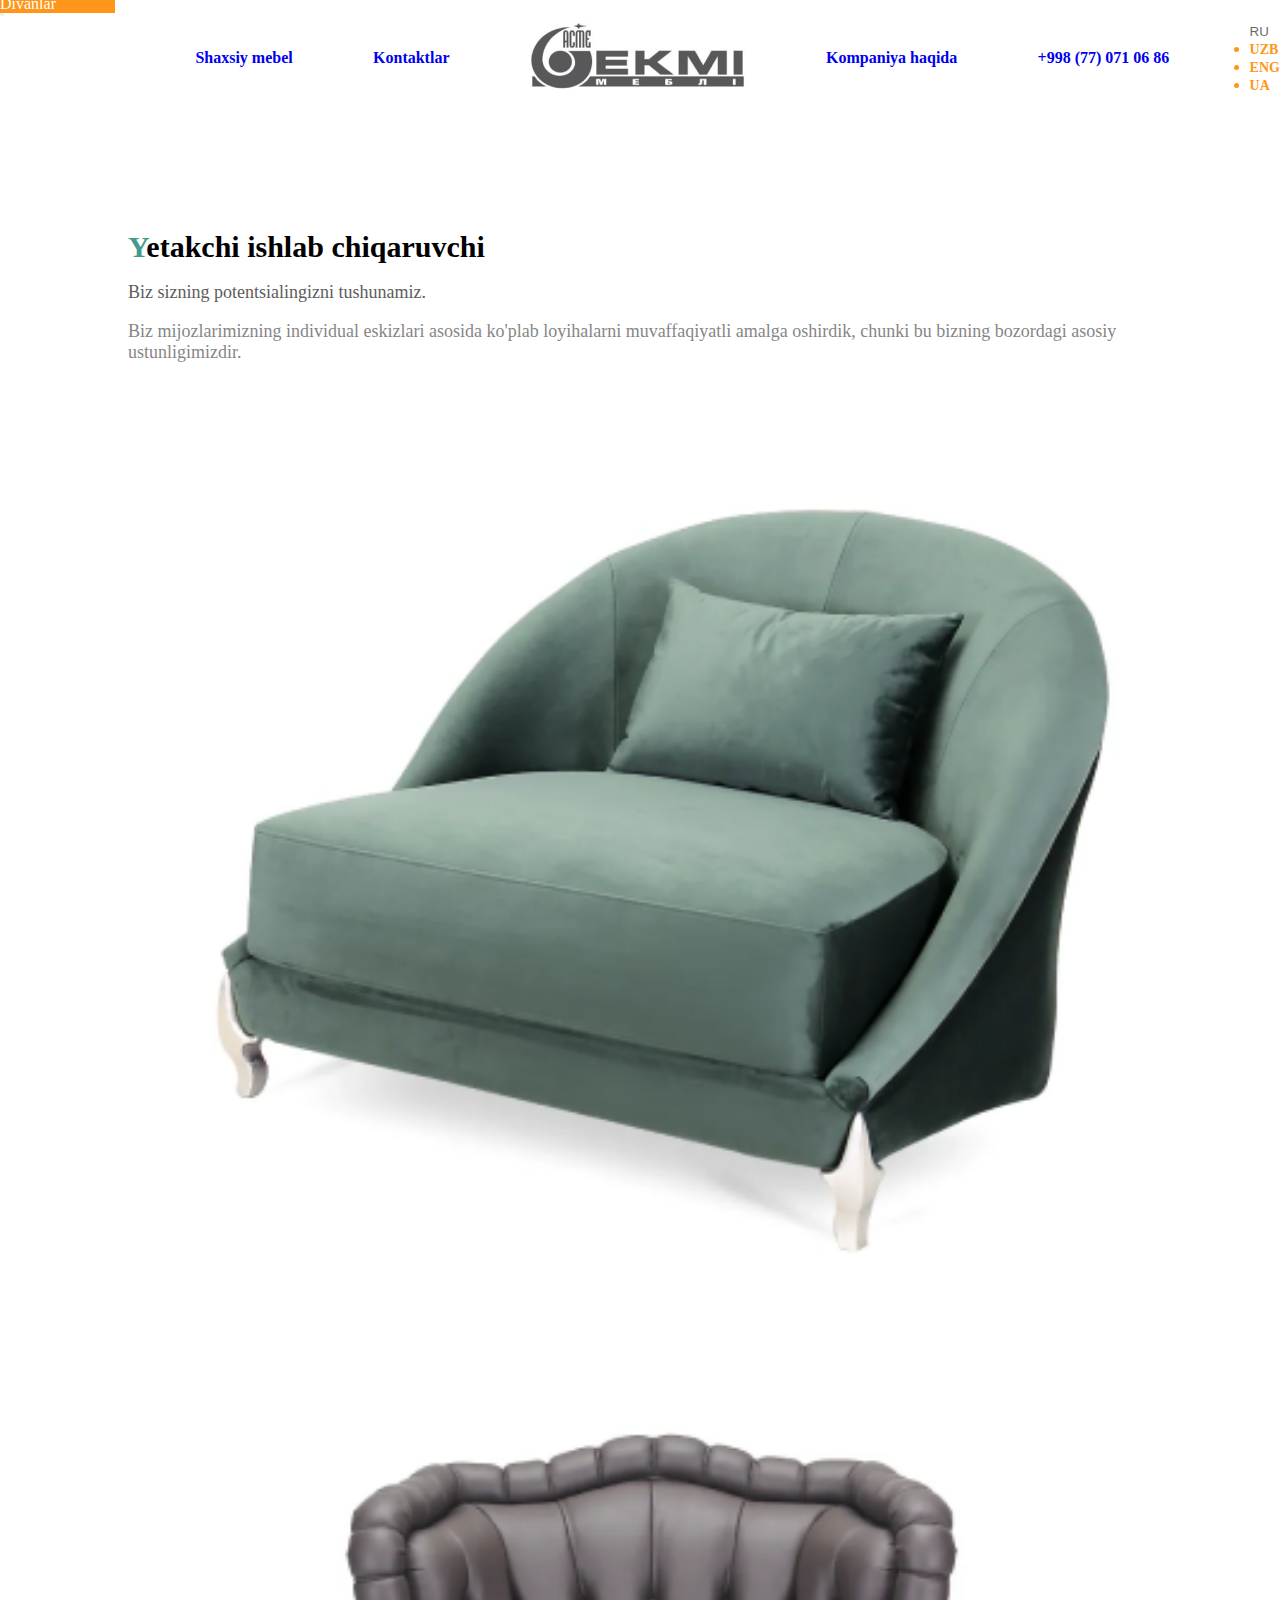
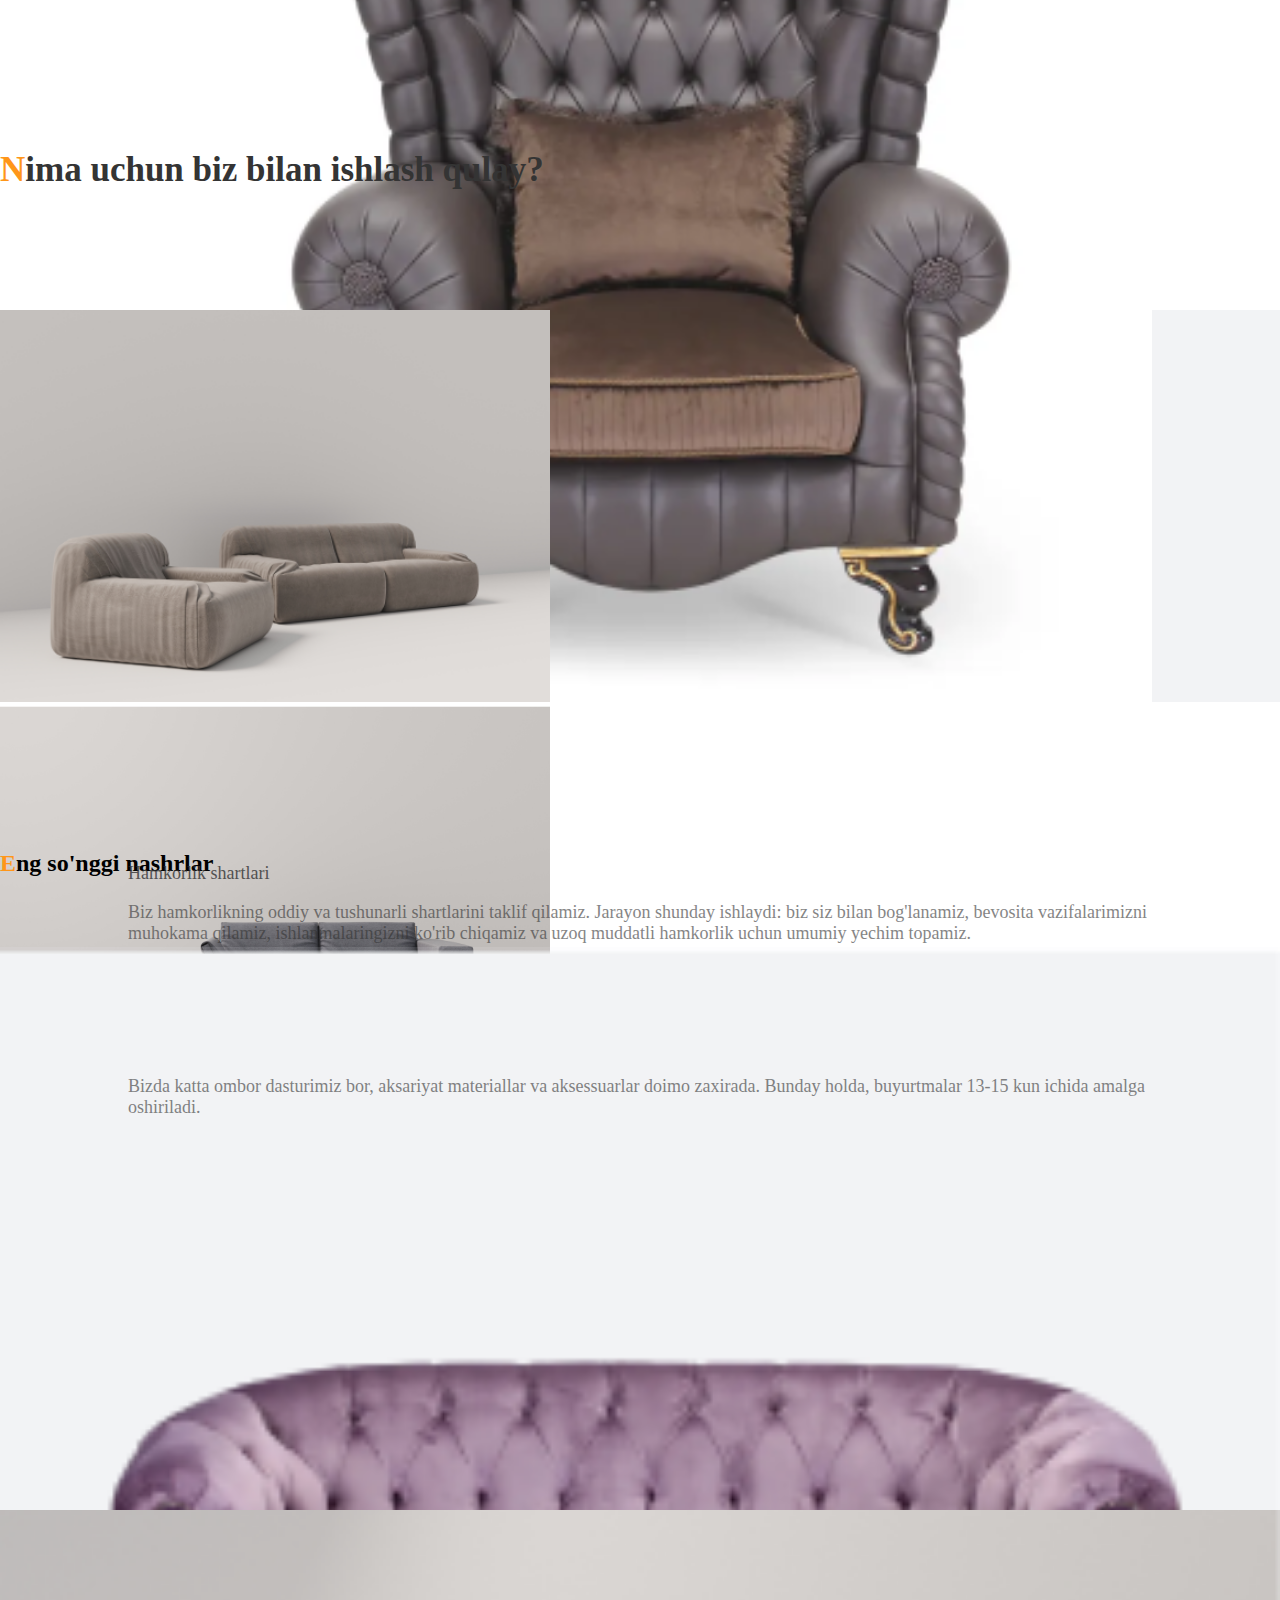
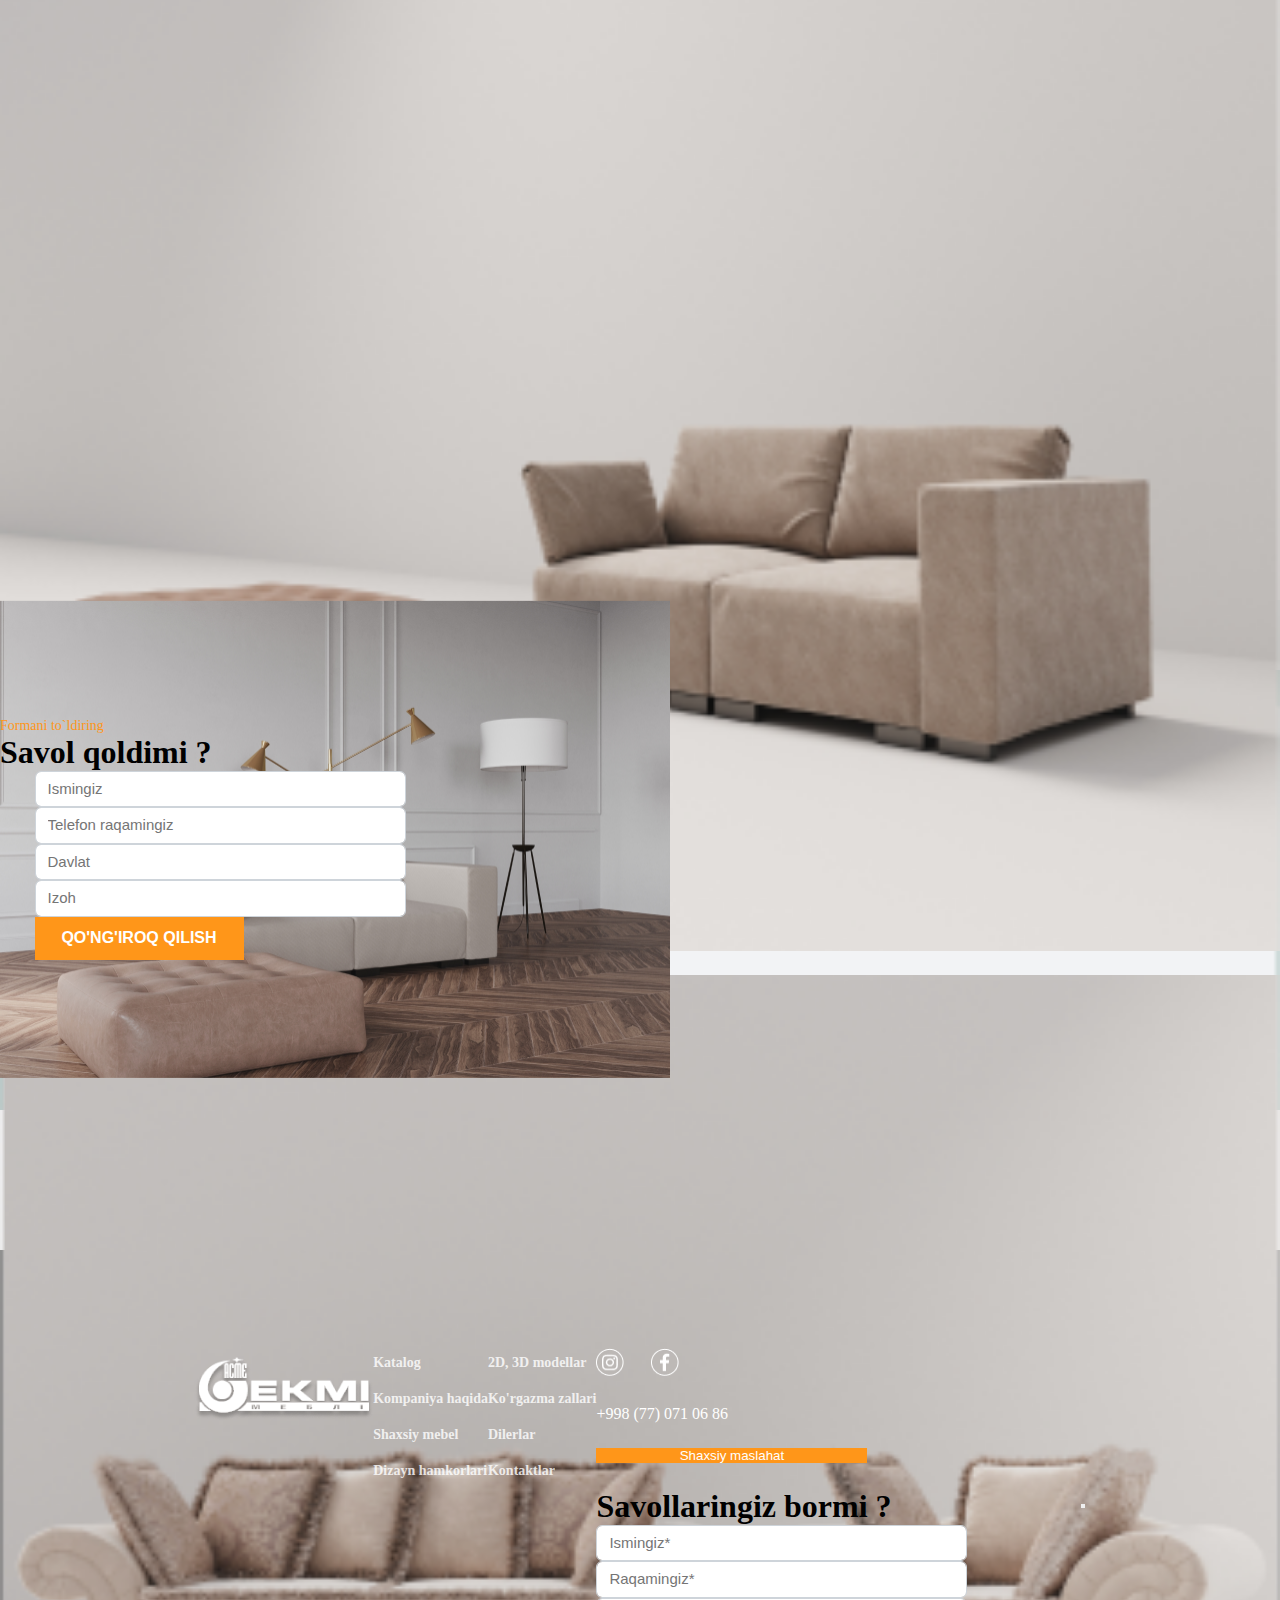
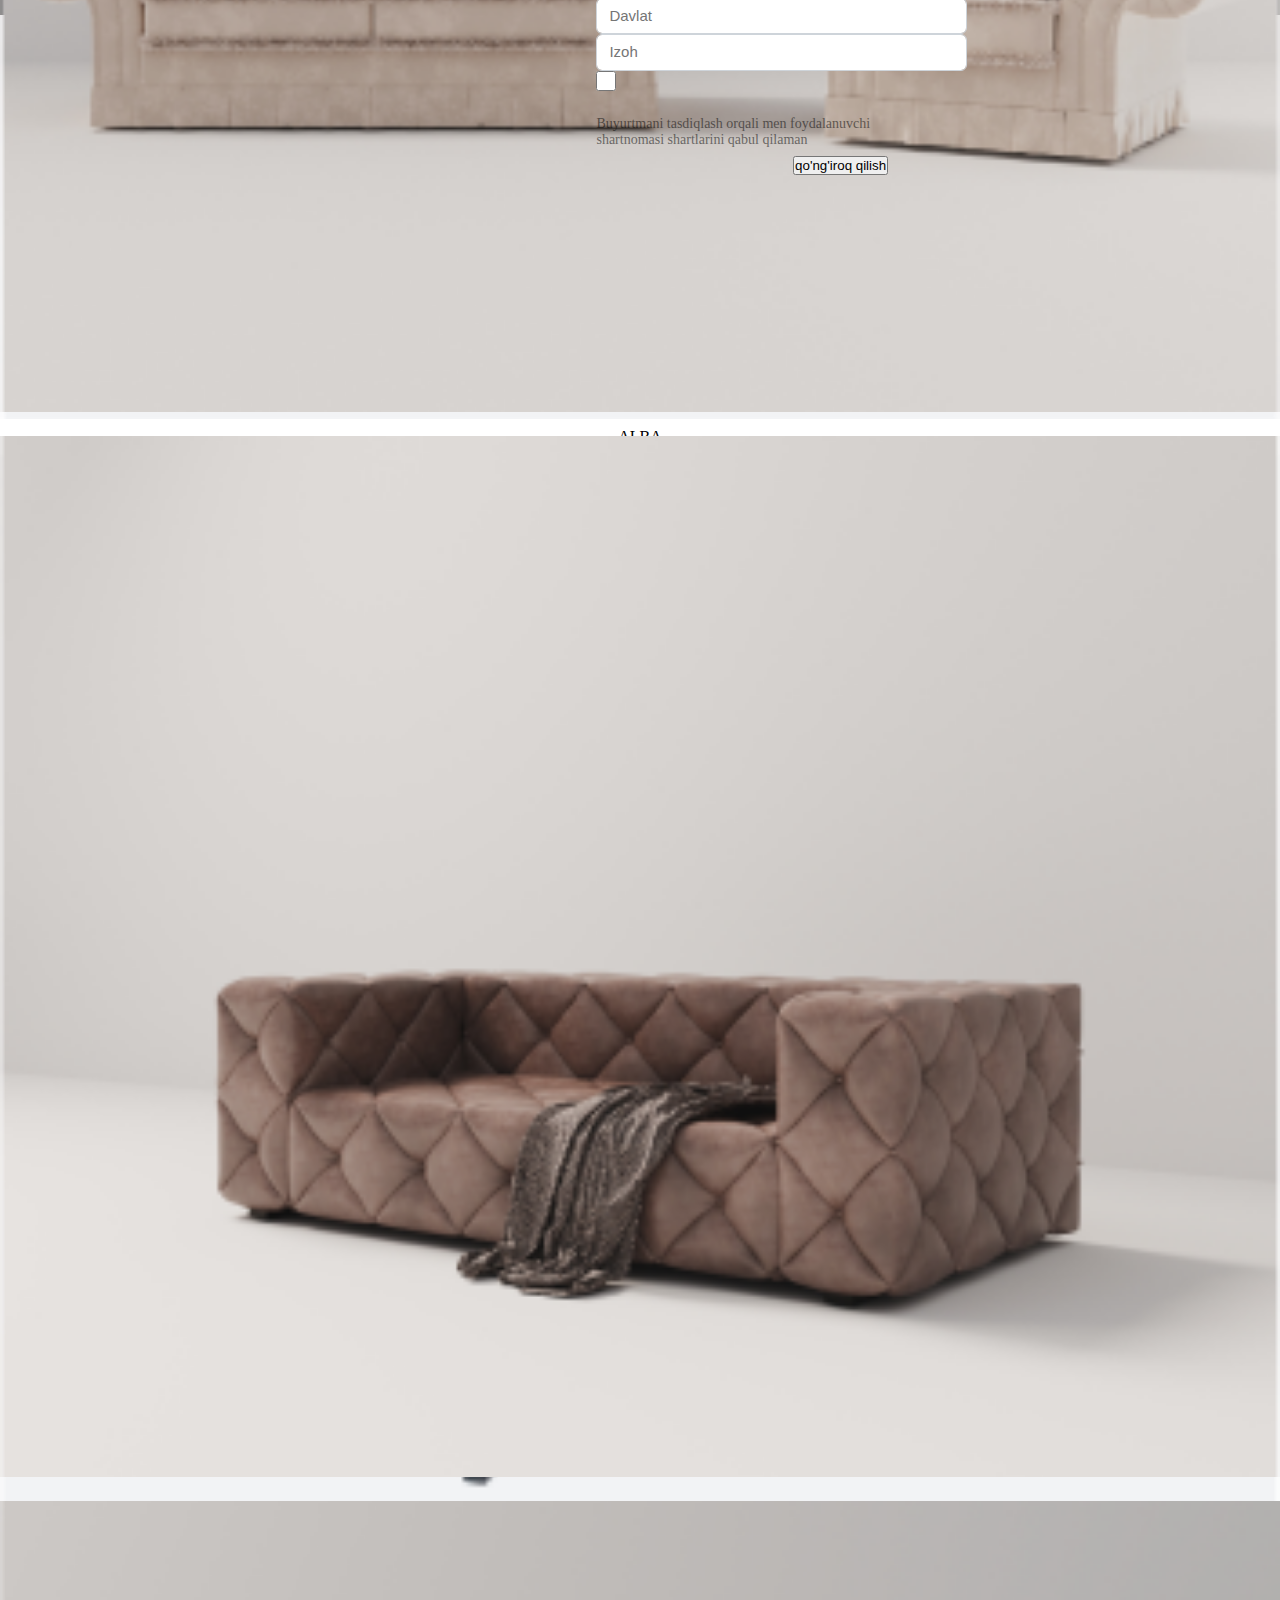
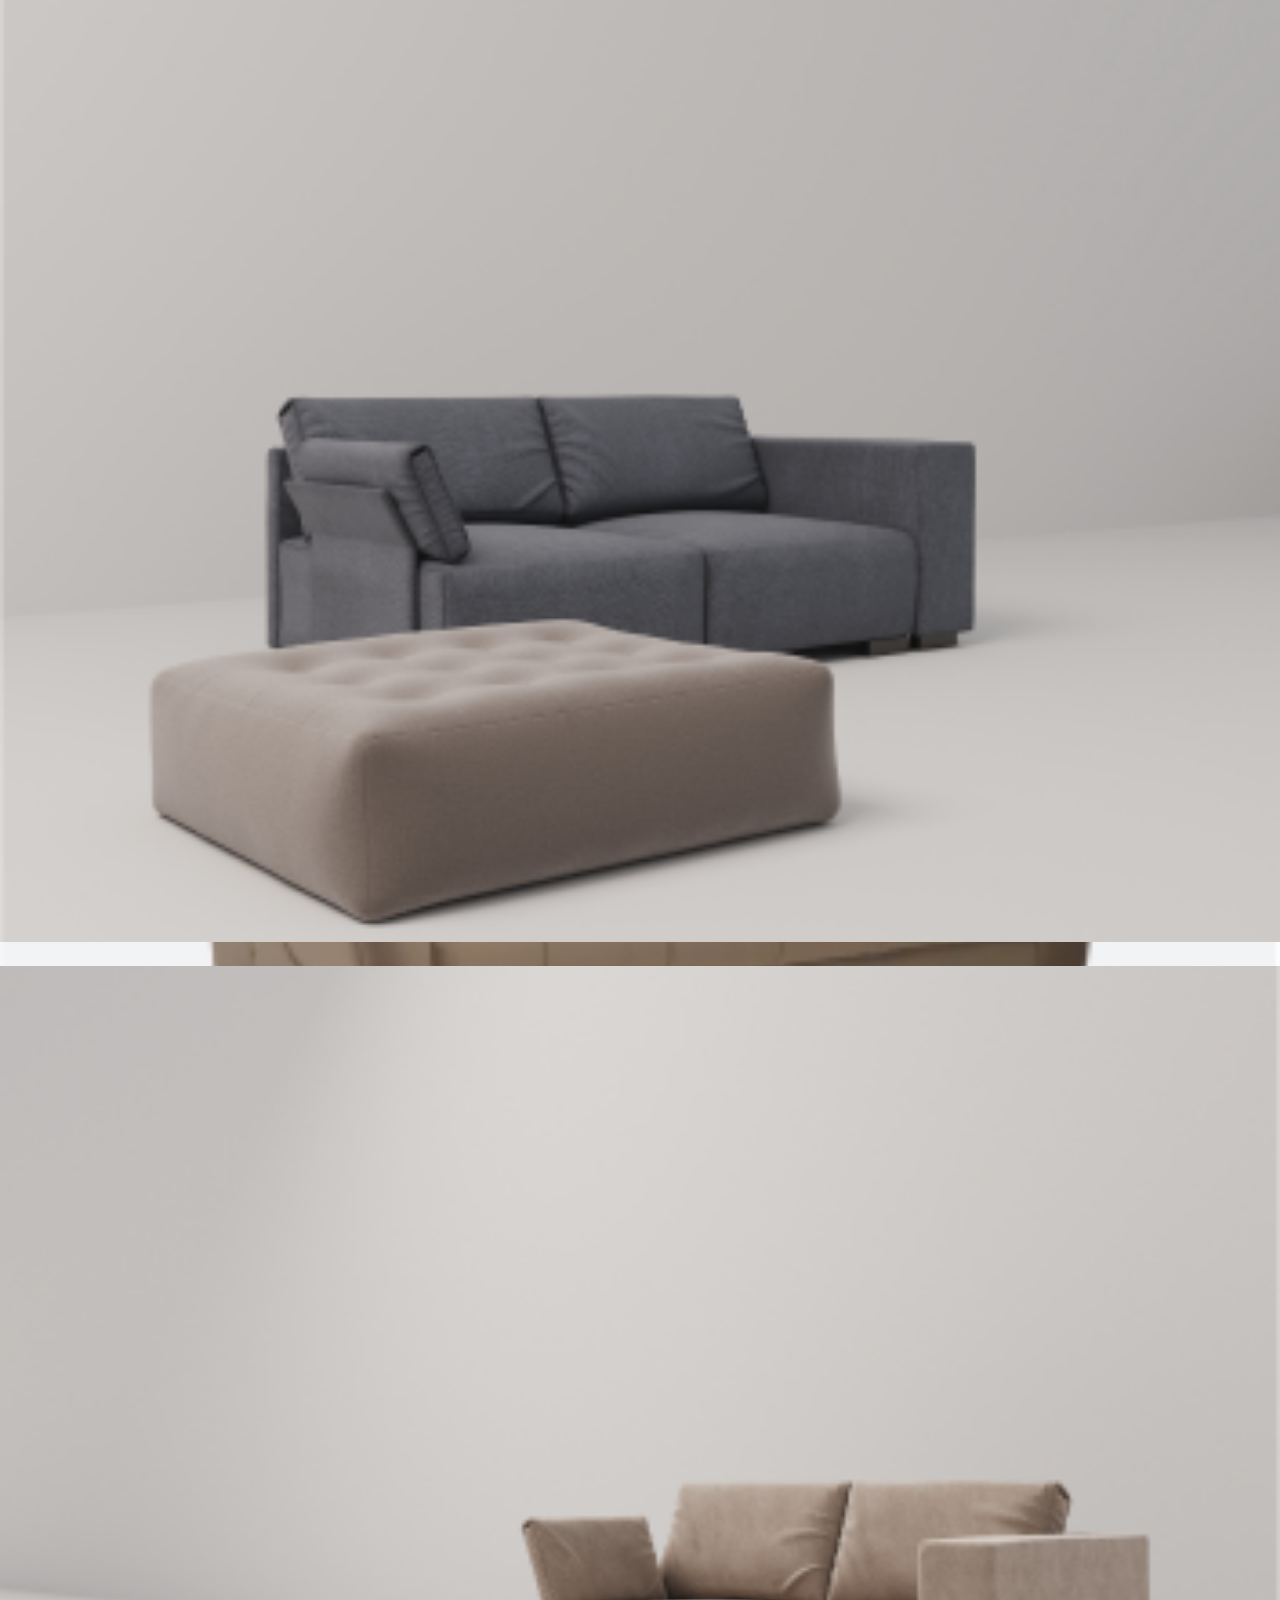
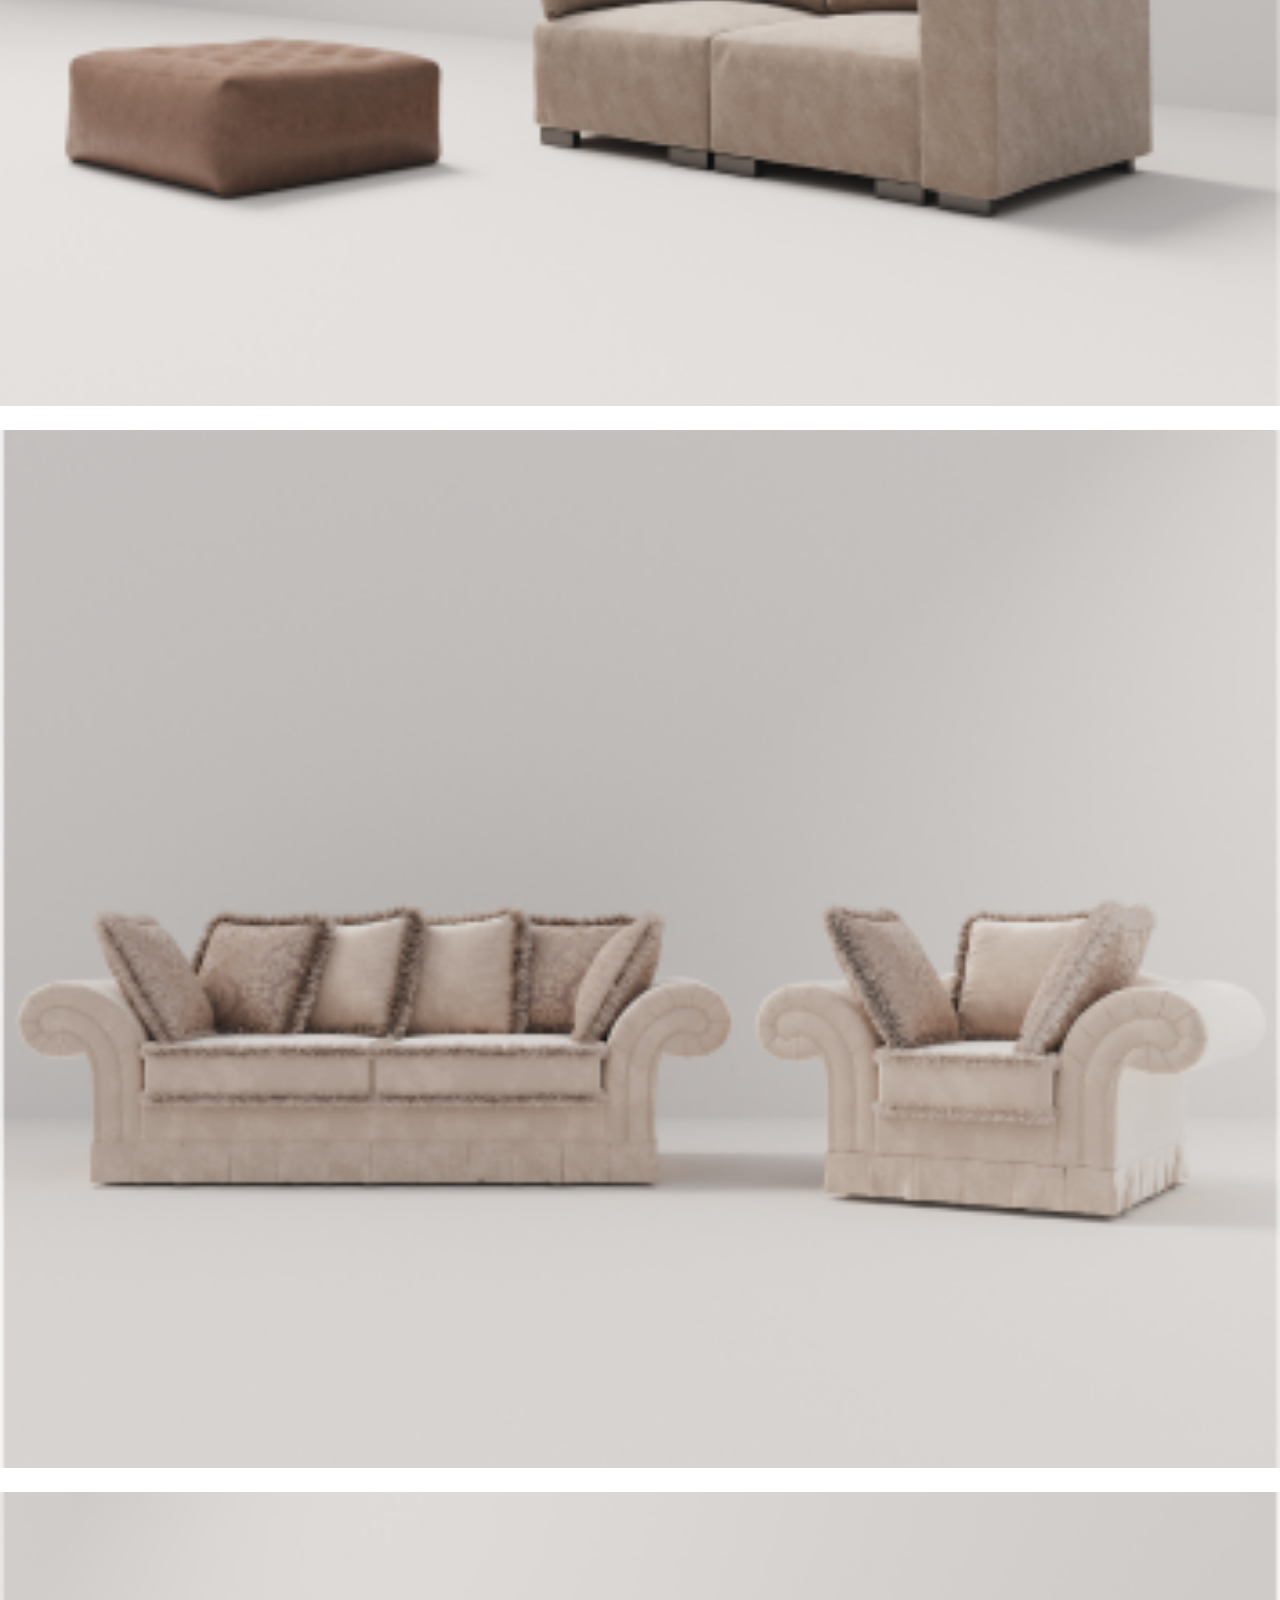
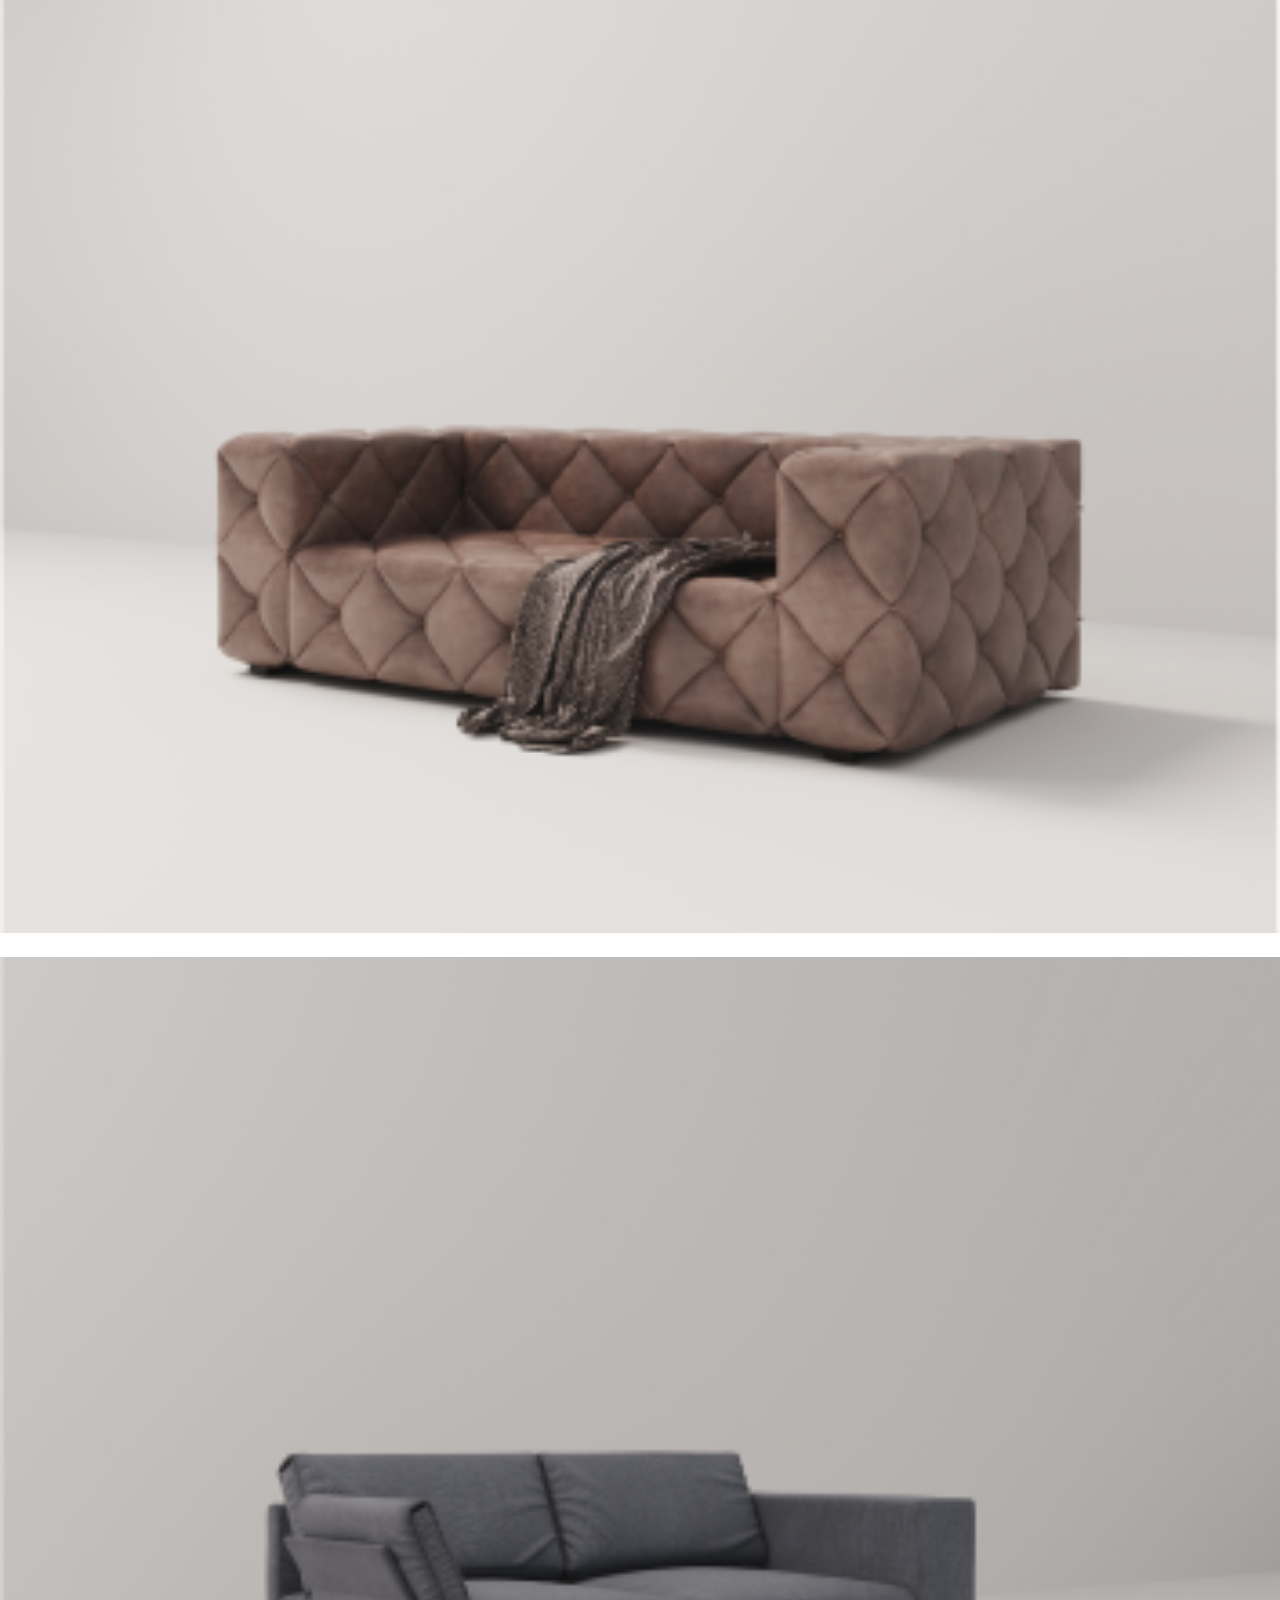
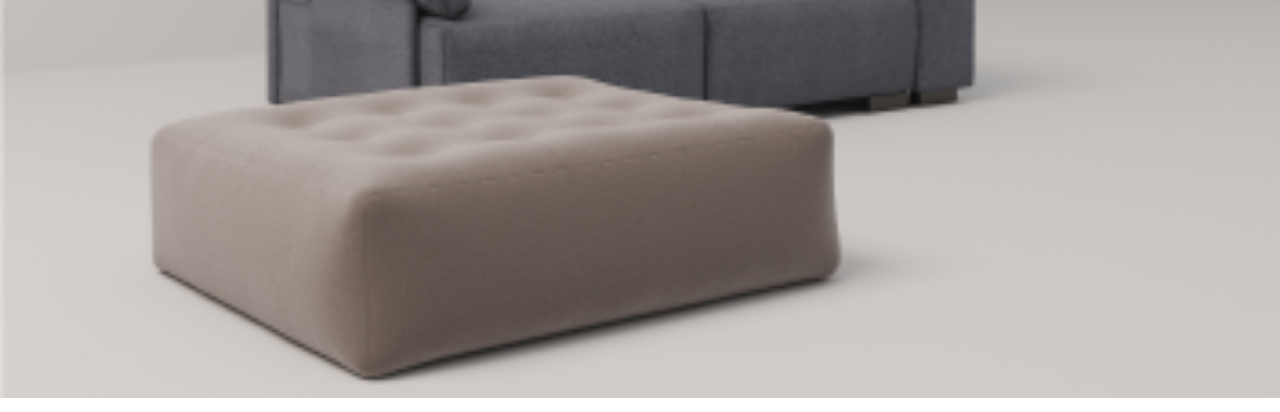
<file: partner.html>
<!DOCTYPE html>
<html lang="en">
<head>
    <meta charset="UTF-8">
    <meta name="viewport" content="width=device-width, initial-scale=1.0">
    <title>Partner</title>
    <link rel="icon" href="img/Apple-icon.png">
    <link rel="stylesheet" href="css/partner.css">
    <link href="https://cdn.jsdelivr.net/npm/bootstrap@5.2.3/dist/css/bootstrap.min.css" rel="stylesheet"
      integrity="sha384-rbsA2VBKQhggwzxH7pPCaAqO46MgnOM80zW1RWuH61DGLwZJEdK2Kadq2F9CUG65" crossorigin="anonymous">
    <link rel="preconnect" href="https://fonts.googleapis.com">
    <link rel="preconnect" href="https://fonts.gstatic.com" crossorigin>
    <link href="https://fonts.googleapis.com/css2?family=Almarai:wght@300;400;700;800&display=swap" rel="stylesheet">
</head>
<body>

    <header>

        <div class="container">
          <nav class="navbar navbar-expand-lg navbar-light ">
            <div class="container-fluid">
              <button class="navbar-toggler" type="button" data-bs-toggle="collapse" data-bs-target="#navbarNavAltMarkup"
                aria-controls="navbarNavAltMarkup" aria-expanded="false" aria-label="Toggle navigation">
                <span class="navbar-toggler-icon"></span>
              </button>
              <div class="collapse navbar-collapse" id="navbarNavAltMarkup">
                <div class="navbar-nav header_nav">
                  <div class="dropdown ">
                    <button class="btn btn-secondary  header_btn1" type="button" data-bs-toggle="dropdown"
                      aria-expanded="false">
                      Katalog
                    </button>
                    <ul class="dropdown-menu header_ul">
                      <li class="header_li header_li1"><a class="dropdown-item  header_a1" href="diler.html">Divanlar</a></li>
                      <li class="header_li header_li1"><a class="dropdown-item  header_a1" href="modellar3d.html">Kreslolar</a></li>
                      <li class="header_li header_li1"><a class="dropdown-item  header_a1" href="partner.html">Stullar</a></li>
                      <li class="header_li header_li1"><a class="dropdown-item  header_a1" href="katalog.html">To'shaklar</a></li>
                      <li class="header_li header_li1"><a class="dropdown-item  header_a1" href="katalog.html">Matraslar</a></li>
                      <li class="header_li header_li1"><a class="dropdown-item  header_a1" href="partner.html">Puflar</a>
                      </li>
                      <li class="header_li header_li1"><a class="dropdown-item  header_a1" href="modellar.html">Eksklyuziv mebel</a></li>
                      <li class="header_li header_li1"><a class="dropdown-item  header_a1" href="modellar3d.html">2D-3D modellari</a></li>
                    </ul>
                  </div>
                  <a class="nav-link active" aria-current="page" href="diler.html">Shaxsiy mebel</a>
                  <a class="nav-link active" aria-current="page" href="kontakt.html">Kontaktlar</a>
                  <a class="nav-link active" aria-current="page" href="index.html"><img
                      src="img/telegram-cloud-document-2-5233443011957888024 1.png" alt=""></a>
                  <a class="nav-link active" aria-current="page" href="katalog.html">Kompaniya haqida</a>
                  <a class="nav-link active" aria-current="page" href="kontakt.html">+998 (77) 071 06 86</a>
                  <div class="dropdown ">
                    <button class="btn btn-secondary dropdown-toggle header_btn" type="button" data-bs-toggle="dropdown"
                      aria-expanded="false">
                      RU
                    </button>
                    <ul class="dropdown-menu header_ul">
                      <li class="header_li"><a class="dropdown-item header_a" href="#">UZB</a></li>
                      <li class="header_li"><a class="dropdown-item header_a" href="#">ENG</a></li>
                      <li class="header_li"><a class="dropdown-item header_a" href="#">UA</a></li>
                    </ul>
                  </div>
                </div>
              </div>
            </div>
          </nav>
      

      
        </div>
      
        </div>
      </header>

      <aside>
        <section class="number">
            <div class="container">
                <div class="row ">
                    <div class="col-xl-6 col-lg-6 col-md-6 col-sm-6 col-12  number11_col11">
                        <div class="header_p">
                            <h4 class="header_h4">
                                <span class="header_span1">Y</span>etakchi ishlab chiqaruvchi
                            </h4>
                            <h5 class="header_h51">
                                Biz sizning potentsialingizni tushunamiz.
                            </h5>
                            <p class="header_p1">
                                Biz mijozlarimizning individual eskizlari asosida ko'plab loyihalarni muvaffaqiyatli amalga oshirdik, chunki bu bizning bozordagi asosiy ustunligimizdir.
                            </p>
                        </div>
                    </div>
                    <div class="col-xl-6 col-lg-6 col-md-6 col-sm-6 col-12  number11_col11">
                        <img class="header_img" src="img/image 16.png" alt="">
                    </div>

                     <div class="col-xl-6 col-lg-6 col-md-6 col-sm-6 col-12  number11_col11 number1_col2">
                        
                        <img class="header_img" src="img/image 6.png" alt="">

                    </div>
                    <div class="col-xl-6 col-lg-6 col-md-6 col-sm-6 col-12  number11_col11 number1_col2">
                        <div class="header_p">
                            <h4 class="header_h4">
                                <span class="header_span1">F</span>oydali shartlar
                            </h4>
                            <h5 class="header_h51">
                                Hamkorlik shartlari
                            </h5>
                            <p class="header_p1">
                                Biz hamkorlikning oddiy va tushunarli shartlarini taklif qilamiz. Jarayon shunday ishlaydi: biz siz bilan bog'lanamiz, bevosita vazifalarimizni muhokama qilamiz, ishlanmalaringizni ko'rib chiqamiz va uzoq muddatli hamkorlik uchun umumiy yechim topamiz.
                            </p>
                        </div>
                    </div>

                    <div class="col-xl-6 col-lg-6 col-md-6 col-sm-6 col-12  number11_col11">
                        <div class="header_p">
                            <h4 class="header_h4">
                                <span class="header_span1">S</span>amaradorlik
                            </h4>

                            <p class="header_p1">
                                Bizda katta ombor dasturimiz bor, aksariyat materiallar va aksessuarlar doimo zaxirada. Bunday holda, buyurtmalar 13-15 kun ichida amalga oshiriladi.
                            </p>
                        </div>
                    </div>
                    <div class="col-xl-6 col-lg-6 col-md-6 col-sm-6 col-12  number11_col11">
                        <img class="header_img" src="img/image 4 (1).png" alt="">
                    </div>
                </div>
            </div>
        </section>

        <section class="number1">
            <div class="container">
                <h1 class="number_h1">
                    <span class="number1_span">N</span>ima uchun biz bilan ishlash qulay?
                </h1>

                <div class="row asd">
                    <div class="col-xl-6 col-lg-6 col-md-12 col-sm-12 col-12">
                        <div id="carouselExampleFade" class="carousel slide carousel-fade" data-bs-ride="carousel">
                            <div class="carousel-inner">
                              <div class="carousel-item active">
                                <img  src="img/Арни1.png" class="d-block w-100 number2_img" alt="">
                              </div>
                              <div class="carousel-item ">
                                <img  src="img/Босфор1.png" class="d-block w-100 number2_img" alt="...">
                              </div>
                              <div class="carousel-item">
                                <img  src="img/Ампир4.png" class="d-block w-100 number2_img" alt="...">
                              </div>
                            </div>
                            <button class="carousel-control-prev" type="button" data-bs-target="#carouselExampleFade" data-bs-slide="prev">
                              <span class="carousel-control-prev-icon" aria-hidden="true"></span>
                              <span class="visually-hidden">Previous</span>
                            </button>
                            <button class="carousel-control-next" type="button" data-bs-target="#carouselExampleFade" data-bs-slide="next">
                              <span class="carousel-control-next-icon" aria-hidden="true"></span>
                              <span class="visually-hidden">Next</span>
                            </button>
                          </div>
                    </div>

                    <div class="col-xl-6 col-lg-6 col-md-12 col-sm-12 col-12">
                        <div class="text">
                                <p class="number1_p">
                                    Faktlar:
                                </p>

                                <h4 class="number1_h4">
                                    Kechiktirmasdan to'lash
                                </h4>

                                <h6 class="number_h6">
                                    To'lovni o'z vaqtida oling
                                </h6>
                        </div>
                    </div>
                </div>
            </div>
        </section>

        <section class="number2">
            <div class="container">
                <div class="row">
                  
                </div>
            </div>
        </section>

        
  <section class="number4">
    <div class="container">
      <h2 class="number4_h2">
        <span class="number4_span">E</span>ng so'nggi nashrlar
      </h2>
      <div class="row asd4">
        <div class="col-xl-3 col-lg-3 col-md-6 col-sm-6 col-12">
          <img class="number_img" src="img/Group 848.png" alt="">
          <p class="number4_p">
            MARTIN
          </p>
        </div>
        <div class="col-xl-3 col-lg-3 col-md-6 col-sm-6 col-12">
          <img class="number_img" src="img/Group 849.png" alt="">
          <p class="number4_p">
            ALBA
          </p>
        </div>
        <div class="col-xl-3 col-lg-3 col-md-6 col-sm-6 col-12">
          <img class="number_img" src="img/Group 850.png" alt="">
          <p class="number4_p">
            TOSCANA
          </p>
        </div>
        <div class="col-xl-3 col-lg-3 col-md-6 col-sm-6 col-12">
          <img class="number_img" src="img/Group 851.png" alt="">
          <p class="number4_p">
            LEONARDO
          </p>
        </div>
      </div>
    </div>
  </section>

  
  <section class="number1">
    <div class="container">
        <div class="row">
            <div class="col-xl-3 col-lg-3 col-md-6 col-sm-6 col-12 number1_first_col">
                <div class="box_img">
                    <img class="number1_img" src="img/col-3 img.png" alt="">

                </div>
            </div>

            <div class="col-xl-3 col-lg-3 col-md-6 col-sm-6 col-12 number1_first_col">
                <div class="box_img">
                                        <img class="number1_img" src="img/Ампир4.png" alt="">

                </div>
            </div>

            <div class="col-xl-3 col-lg-3 col-md-6 col-sm-6 col-12 number1_first_col ">
                <div class="box_img">
                                        <img class="number1_img" src="img/Марио 2.png" alt="">

                </div>
            </div>

            <div class="col-xl-3 col-lg-3 col-md-6 col-sm-6 col-12 number1_first_col" >
                <div class="box_img">
                                        <img class="number1_img" src="img/Босфор2.png" alt="">

                </div>
            </div>  
            
            <div class="col-xl-3 col-lg-3 col-md-6 col-sm-6 col-6 number1_last_col">
                <div class="box_img">
                                        <img class="number1_img" src="img/col-3 img.png" alt="">

                </div>
            </div>  

            <div class="col-xl-3 col-lg-3 col-md-6 col-sm-6 col-6 number1_last_col">
                <div class="box_img">
                                        <img class="number1_img" src="img/Ампир4.png" alt="">

                </div>
            </div>  

            <div class="col-xl-3 col-lg-3 col-md-6 col-sm-6 col-6 number1_last_col">
                <div class="box_img">
                                        <img class="number1_img" src="img/Марио 2.png" alt="">

                </div>
            </div>  

            <div class="col-xl-3 col-lg-3 col-md-6 col-sm-6 col-6 number1_last_col">
                <div class="box_img">
                                        <img class="number1_img" src="img/Босфор2.png" alt="">

                </div>
            </div>  
        </div>
    </div>
  </section>

  <section class="number5">
    <div class="container">
      <div class="row asd5">
        <div class="col-xl-6 col-lg-6 col-md-12 col-sm-12 col-12">
          <img class="number5_img" src="img/20000_Post.png" alt="">
        </div>
        <div class="col-xl-4 col-lg-12 col-md-12 col-sm-12 col-12 number5_col">
            <div class="modal-dialog  number5_modal">
              <div class="modal-content ">
                <div class="modal-header">
                  <div class="number5_text">
                    <h1 class="modal-title fs-5 number5_h1" id="exampleModalLabel">Formani to`ldiring</h1>
                  <h2 class="number5_h2">
                    Savol qoldimi ?
                  </h2>
                  </div>
                </div>
                <div class="modal-body">
                  <form>
                    <div class="mb-3">
                      
                      
                      <input type="text" placeholder="Ismingiz" class="form-control" id="recipient-name">
                    </div>
                    <div class="mb-3">
                      
                      
                      <input type="tel" placeholder="Telefon raqamingiz" class="form-control" id="recipient-name">
                    </div>
                    
                    <div class="mb-3">
                      
                      
                      <input type="text" placeholder="Davlat" class="form-control" id="recipient-name">
                    </div>
  
                    <div class="mb-3">
                      <input type="text" placeholder="Izoh" class="form-control" id="recipient-name ">
                    </div>
                    <button class="number5_btn">qo'ng'iroq qilish</button>
                   
                  </form>
                </div>
                
              </div>
            </div>
          </div>
         </div>
      </div>
       
    </div>
  </section> 
      </aside>

      <footer>
        <div class="container">
          <div class="row fot_row">
            <div class="col-xl-4 col-lg-4 col-md-4 col-sm-4 col-12 fot_col1">
              <img class="footer_img" src="img/logo-w-1 2.png" alt="">
            </div>
      
            <div class="col-xl-2 col-lg-2 col-md-2 col-sm-2 col-5">
              <p class="fot_p">
                <a class="fot_a" href="">Katalog</a>
                <a class="fot_a" href="">Kompaniya haqida</a>
                <a class="fot_a" href="">Shaxsiy mebel</a>
                <a class="fot_a" href="">Dizayn hamkorlari</a>
      
              </p>
            </div>
      
            <div class="col-xl-2 col-lg-2 col-md-2 col-sm-2 col-5">
              <p class="fot_p">
                <a class="fot_a" href="">2D, 3D modellar</a>
                <a class="fot_a" href="">Ko'rgazma zallari</a>
                <a class="fot_a" href="">Dilerlar</a>
                <a class="fot_a" href="">Kontaktlar</a>
      
              </p>
            </div>
      
            <div class="col-xl-4 col-lg-4 col-md-4 col-sm-4 col-3 fot_last_col" >
              <div class="fot_box">
                  <div class="fot_imgs">
                    <a href="https://www.instagram.com/01._legend?igsh=aW52cGUxbHh0aGI3&utm_source=qr"><img class="fott_imgg" src="img/Group 875.png" alt=""></a>
                    &nbsp;&nbsp;
                    <a href="https://www.facebook.com/profile.php?id=61557290275948"><img class="fott_imgg" src="img/Group 876.png" alt="">
                    </a>
                  </div>
                <p class="fot_p">+998 (77) 071 06 86</p>
                <button type="button" class="btn btn-primary fot_btnn" data-bs-toggle="modal" data-bs-target="#exampleModal" data-bs-whatever="@mdo">Shaxsiy maslahat </button>
      
      
      <div class="modal fade" id="exampleModal" tabindex="-1" aria-labelledby="exampleModalLabel" aria-hidden="true">
        <div class="modal-dialog">
          <div class="modal-content">
            <div class="modal-header">
              <div class="fot_text">
                
              <p class="fot_modal_p">
                Savollaringiz bormi ?
              </p>
              </div>
              <button type="button" class="btn-close" data-bs-dismiss="modal" aria-label="Close"></button>
            </div>
            <div class="modal-body">
              <form>
                <div class="mb-3">
                  <input type="text" placeholder="Ismingiz*" class="form-control" id="recipient-name">
                </div>
      
                <div class="mb-3">
                  <input type="tel" placeholder="Raqamingiz*" class="form-control" id="recipient-name">
                </div>
      
                <div class="mb-3">
                  <input type="text" placeholder="Davlat" class="form-control" id="recipient-name">
                </div>
      
                <div class="mb-3">
                  <input type="text" placeholder="Izoh" class="form-control" id="recipient-name">
                </div>
              </form>
      
              <div class="fot_box">
                <input class="foot_input" type="checkbox">
                <p class="fot_box_p">
                  Buyurtmani tasdiqlash orqali men foydalanuvchi shartnomasi shartlarini qabul qilaman
                </p>
              </div>
      
            </div>
            <div class="modal-footer">
              <button type="button" class="btn btn-secondary" data-bs-dismiss="modal">qo'ng'iroq qilish</button>
            </div>
          </div>
        </div>
      </div>
              </div>
            </div>
      
          </div>
          <p class="fot_p2">
      
          </p>
        </div>
      </footer> 
    
</body>
<script src="https://cdn.jsdelivr.net/npm/@popperjs/core@2.11.6/dist/umd/popper.min.js"
  integrity="sha384-oBqDVmMz9ATKxIep9tiCxS/Z9fNfEXiDAYTujMAeBAsjFuCZSmKbSSUnQlmh/jp3" crossorigin="anonymous"></script>
<script src="https://cdn.jsdelivr.net/npm/bootstrap@5.2.3/dist/js/bootstrap.min.js"
  integrity="sha384-cuYeSxntonz0PPNlHhBs68uyIAVpIIOZZ5JqeqvYYIcEL727kskC66kF92t6Xl2V" crossorigin="anonymous"></script>
</html>
</file>
<file: css/style.css>
* {
    padding: 0;
    margin: 0;
    box-sizing: border-box;
    list-style: none;
    text-decoration: none;
}

header {
    max-width: 1920px;
    width: 100%;
    margin: auto;
    height: 800px;
}

.header_nav {
    display: flex;
    justify-content: space-between;
    width: 100%;
    height: 80px;
    align-items: center;
    color: #000;
    font-size: 16px;
    font-weight: 600;
}

.header_btn1 {
    font-size: 16px;
    font-weight: 600 !important;
    background: #0000 !important;
    color: #000 !important;
    border: none !important;
}

.header_li1:hover {
    background: #FF9619 !important;
    width: 100% !important;
    color: #fff !important;
}

.header_a1 {
    font-size: 16px;
    font-weight: 400;
    color: #fff;
}

.header_btn {
    background: #0000 !important;
    color: #000 !important;
    border: none !important;
    opacity: 60%;
}


.header_a {
    color: #FF9619 !important;
    font-size: 14px !important;
}

.header_a:hover {
    color: #FF9619 !important;
    font-size: 14px !important;
}


.head_text {
    width: 100%;
    height: 100% !important;
    display: flex;
    flex-direction: column;
    align-items: center;
    justify-content: center;
}

.head_p {
    font-size: 42px;
    font-weight: 500;
    text-align: start;
    display: flex;
    align-items: stretch;
    width: 77%;
}

.head_bttn {
    width: 210px !important;
    height: 43px;
    background: #FF9619;
    border: none;
    font-size: 16px !important;
    color: #fff;

}

.asd1 {
    width: 100%;
    display: flex !important;
    background: #CCB2A3;
    height: 590px;
}

.head_imgg {
    width: 95%;
    height: 550px;
}

.head_carusel_btn {
    border-radius: 50% !important;
    width: 12px !important;
    height: 12px !important;
}

.head_span {
    color: #FF9619;
}

.number1_col{
    display: none !important;
}

/* section start */

.number1 {
    max-width: 1920px;
    width: 100%;
    height: 800px;
}

.number1_img {
    width: 100%;
    height: 80%;
}

.number1_span {
    color: #FF9619;
}


.sec1_text {
    display: flex;
    flex-direction: column;
    align-items: center;
    justify-content: center;
    height: 28%;
}

.sec1_p {
    font-size: 18px;
    font-weight: 500;
    text-align: center;

}

.sec1_pp {
    font-size: 18px;
    font-weight: 600;
    color: #FF9619;
    text-align: center;
}

.asd {
    width: 100%;
    display: flex;
    justify-content: space-evenly;
    margin-top: 55px !important;
}

.sec_btn {
    width: 210px !important;
    height: 43px;
    background: #FF9619;
    border: none;
    font-size: 16px !important;
    color: #fff;
    margin-top: 70px !important;
}


/* section2 start */


.number2 {
    max-width: 1920px;
    width: 100%;
    height: 650px;
}

.asd2 {
    width: 100%;
    height: 550px;
    background: #5B5B5B;

}

.sec2_img {
    width: 100%;
    height: 500px;
    position: relative;
}

.number2_orange {
    width: 150px;
    height: 110px;
    background: #FF9619;
    position: absolute;
    margin-bottom: 540px;
    margin-left: 320px;

}

.number2_p2 {
    font-size: 18px;
    font-weight: 500;
    color: #fff;
    align-items: center;
    display: flex;
    width: 85%;
    height: 145px;
    justify-content: center;
}

.number2_span {
    color: #FF9619;
}

.number2_text {
    display: flex;
    flex-direction: column;
    width: 100%;
    height: 100%;
    justify-content: center;
    gap: 5px;
}

.number2_h2 {
    font-size: 35px;
    font-weight: 600;
    color: #fff;
    width: 50%;
}

.number2_p {
    font-size: 18px;
    font-weight: 500;
    color: #fff;
}

.number2_pp {
    font-size: 16px;
    font-weight: 400;
    color: #fff;
    opacity: 60%;
    width: 80%;
}

.number2_btn {
    width: 268px;
    height: 43px;
    background: #FF9619;
    border: none;
    font-size: 18px;
    font-weight: 600;
    color: #fff;
}


/* number3 start */

.number3 {
    max-width: 1920px;
    width: 100%;
    margin: auto;
    height: 970px;
}

.number3_span {
    color: #FF9619;
}

.number3_h2 {
    font-size: 36px;
    font-weight: 650;
    color: #343434;

}

.number3_box {
    width: 538px;
    height: 247px;
    background: #5b5b5b;
    position: relative;
    margin: 90px auto;
    display: flex;
    flex-direction: column;
    justify-content: center;
}

.number3_orange {
    width: 101px;
    height: 55px;
    background: #FF9619;
    position: absolute;
    margin-top: 80px;
    margin-top: 244px;
    margin-left: 360px;
}

.number3_img {
    width: 100% !important;
}

.number3_h5 {
    font-size: 20px;
    color: #fff;
    font-weight: 600;
    font-family: "Almarai", sans-serif;
    text-align: center;
    width: 33%;
}

.number3_p {
    font-size: 17px;
    font-weight: 550;
    color: #ffffff;
    text-align: center;
    width: 94%;
    opacity: 60%;
    letter-spacing: 10%;
}


.main3_text {
    width: 100%;
    display: flex;
    justify-content: space-between;
}

.main3_text {
    width: 100%;
    height: 250px;
    display: flex;
    justify-content: space-between;
    align-items: center;
}

.main_h6 {
    font-size: 25px;
    font-weight: 300;
    color: #343434;
    font-family: "Almarai", sans-serif;
    font-style: normal;
}

.main_h2 {
    font-size: 144px;
    font-weight: 550;
    color: #343434;
    opacity: 0.1;
    font-family: "Almarai", sans-serif;
    font-style: normal;
}

/* section number4 start */

.number4 {
    max-width: 1920px;
    width: 100%;
    margin: auto;
    height: 650px;

}

.number4_span {
    color: #FF9619;
}

.number_img {
    width: 100%;
    height: 100%;
}

.number4_p {
    text-align: center;
    margin: 5px auto;
}

.number4_col {
    background: #f2f2f2 !important;
}

.asd4{
    margin: 70px auto !important;
}


/* number5 start */

.number5{
    max-width: 1920px;
    width: 100%;
    margin: auto;
    height: 650px;

}

.asd5{
    background: #A9C2BE;
    width: 100%;
    display: flex;
    height: 510px;
}

.number5_img{
    width: 670px !important;
    height: 478px !important;
}

.number5_img {
    width: 670px;
    height: 478px;
    position: absolute;
}


.number5_input{
    border: none;
}

.number5_input::after{
    border: 1px solid #fff !important;
}
.number5_li , .number5_input{
    background: #0000 !important;
}

.number5_col{
    position: relative !important;
    
}

.fs-5 {
    font-size: 14px !important;
    font-weight: 500;
    color: #FF9619;
}

.number5_h2{
    font-size: 32px;
    font-weight: 700;
}

.form-control {
    display: block;
    width: 371px !important;
    padding: 0.375rem 0.75rem;
    font-size: 15px !important;
    font-weight: 400;
    line-height: 1.5;
    color: #212529;
    background-color: #fff;
    background-clip: padding-box;
    border: 1px solid #ced4da;
    -webkit-appearance: none;
    -moz-appearance: none;
    appearance: none;
    border-radius: 0.375rem;
    transition: border-color .15s ease-in-out,box-shadow .15s ease-in-out;
}

.modal-content {
    position: relative;
    display: flex;
    flex-direction: column;
    justify-content: center;
    align-items: center;
    width: 100%;
    color: var(--bs-modal-color);
    pointer-events: auto;
    background-color: var(--bs-modal-bg);
    background-clip: padding-box;
    border: var(--bs-modal-border-width) solid var(--bs-modal-border-color);
    border-radius: var(--bs-modal-border-radius);
    outline: 0;
}

.number5_modal{
    background: #0000 !important;
    width: 440px !important;
    height: 417px !important;
    position: relative;
    display: flex;
    flex-direction: column;
    justify-content: center;
    align-items: center;
    margin: 30px auto !important;
}

.number5_btn{
    width: 209px;
    height: 43px;
    border: none;
    background: #FF9619;
    text-transform: uppercase;
    font-size: 16px;
    font-weight: 700;
    color: #ffffff;
}


/* section number6 start */

.number6{
    max-width: 1920px;
    width: 100%;
    margin: auto;
    height: 500px;
}

.number6_h2{
    font-size: 176px;
    font-weight: 650;
    opacity: 0.1;
    position: absolute;
}

.nnumber6_col2{
    display: none !important;
}

.number6_p {
    font-size: 18px;
    font-weight: 500;
    color: #343434;
    position: relative;
    display: flex;
    align-items: center;
    height: 300px;
    margin-left: 60px;
    width: 80%;
}


/* section number 7 start */

.number7{
    max-width: 1920px;
    width: 100%;
    height: 900px;
    margin: auto;
}

.asd7{
    margin: 50px auto !important;
    width: 100%;
}

.number7_h1{
    font-size: 35px;
    font-weight: 650;
    color: #343434;
}

.number7_span{
    color: #FF9619;
}

.number7_bg{
    width: 1063px;
    height: 453px;
    background: #5B5B5B;
    position: absolute;
}

.number7_h6{
    font-size: 20px;
    font-weight: 500;
    color: #ffffff;
}

.number7_p{
    font-size: 20px;
    font-weight: 300;
    color: #fff !important;
    opacity: 80%;
}

.number7_p_text{
    width: 80%;
}

.number7_text{
    height: 100%;
    display: flex;
    flex-direction: column;
    justify-content: center;
    margin-left: 50px;
}

.number7_p1{
    width: 32%;
    color: #fff;
    opacity: 80%;
}

.number7_p2{
    width: 32%;
    color: #fff;
    opacity: 80%;
}

.number7_img {
    position: relative;
    margin: 30px auto;
    width: 100%;
    height: 366px;
}

.number7_bg2{
    width: 595px;
    height: 390px;
    position: absolute;
    background: #CCB2A3;
}

.number7_orange{
    background: #FF9619;
    width: 100px;
    height: 81px;
    margin-left: -25px !important;
    position: absolute;
}

.number7_orange2{
    width: 150px;
    height: 133px;
    background: #FF9619;
    position: absolute;
    margin: 330px auto;
    margin-left: 380px;
}

/* number7 main start */

.number7_main{
    max-width: 1920px;
    width: 100%;
    height: 300px;
    margin: auto;
    display: flex;
    justify-content: center;
    align-items: center;
}

.main_asd{
    width: 100%;
    height: 90px;
    display: flex;
    justify-content: space-between;
}


/* section number8 start */

.number8{
    max-width: 1920px;
    width: 100%;
    margin: auto;
    height: 460px;
}

.number8_img{
    width: 270px;
    height: 269px;
}




/* footer start */

footer{
    max-width: 1920px;
    width: 100%;
    margin: auto;
    height: 365px;
    background: #5b5b5b;
}

.fot_row{
    width: 100%;
    height: 280px;
    display: flex;
    justify-content: center;
    align-items: center;
}

.fot_p{
    display: flex;
    flex-direction: column;
    gap: 20px;
    height: 70px;
    color: #fff;
}

.fot_a{
    text-decoration: none;
    color: #ffffff;
    opacity: 80%;
    font-size: 14px;
    font-weight: 600;
}

.fot_a:hover{
    text-decoration: none;
    color: #ffffff;
    opacity: 80%;
    font-size: 14px;
    font-weight: 600;
}

.fot_box{
    display: flex;
    flex-direction: column;
    gap: 25px;
    height: 85px;
}

.fot_imgs{
    display: flex;
    width: 17%;
    justify-content: space-between;
}

.fott_imgg{
    width: 28px;
    height: 28px;
}

.fot_btnn{
    width: 271px;
    height: 42px;
    background: #FF9619 !important;
    border: none !important;
    color: #fff;
}

.modal-header {
    display: flex;
    width: 100% !important;
    flex-shrink: 0;
    align-items: center;
    justify-content: space-between;
    padding: var(--bs-modal-header-padding);
    border-bottom: var(--bs-modal-header-border-width) solid var(--bs-modal-header-border-color);
    border-top-left-radius: var(--bs-modal-inner-border-radius);
    border-top-right-radius: var(--bs-modal-inner-border-radius);
}

.fot_text{
    display: flex;
    flex-direction: column;
}

.fot_h1{
    font-size: 14px !important;
    font-weight: 600;
}

.fot_modal_p{
    font-size: 32px;
    font-weight: 600;
}

.fot_box{
    display: flex !important;
}

.fot_box_p{
    font-size: 14px;
    font-weight: 400;
    opacity: 50%;
    width: 60%;
}

.foot_input{
    width: 20px;
    height: 20px;
}



/* adaptivka start */

    
@media screen and (max-width: 1201px) {
    .container {
        width: 100%;
    }

    .number8_img {
        width: 100%;
        height: 100%;
    }

    .number7_bg2 {
        width: 56%;
        height: 390px;
        position: absolute;
        background: #CCB2A3;
    }

    .number7_bg2 {
        width: 0px;
        height: 390px;
        position: absolute;
        background: #CCB2A3;
    }

    .number7_bg {
        width: 93%;
        height: 453px;
        background: #5B5B5B;
        position: absolute;
    }

    .number7_bg {
        width: 93%;
        height: 453px;
        background: #5B5B5B;
        position: absolute;
    }

    .number7_main_img {
        width: 83%;
        height: 80%;
    }
    
    .head_p {
        font-size: 37px;
        font-weight: 500;
        text-align: start;
        display: flex;
        align-items: stretch;
        width: 96%;
    }

    .head_imgg {
        width: 95%;
        height: 445px;
    }

    .head_text {
        width: 100%;
        height: 94% !important;
        display: flex;
        flex-direction: column;
        align-items: center;
        justify-content: center;
    }
    .asd1 {
        width: 100%;
        display: flex !important;
        background: #CCB2A3;
        height: 490px;
    }

    header {
        max-width: 1920px;
        width: 100%;
        margin: auto;
        height: 657px;
    }

    .number1_img {
        width: 100%;
        height: 80%;
    }

    .sec1_p {
        font-size: 16px;
        font-weight: 500;
        text-align: center;
    }

    .sec1_pp {
        font-size: 16px;
        font-weight: 600;
        color: #FF9619;
        text-align: center;
    }

    .sec_btn {
        width: 190px !important;
        height: 38px;
        background: #FF9619;
        border: none;
        font-size: 15px !important;
        color: #fff;
        margin-top: 70px !important;
    }

    .sec2_img {
        width: 100%;
        height: 410px;
        position: relative;
    }

    .asd2 {
        width: 100%;
        height: 460px;
        background: #5B5B5B;
    }

    .number2_orange {
        width: 130px;
        height: 90px;
        background: #FF9619;
        position: absolute;
        margin-bottom: 485px;
        margin-left: 279px;
    }

    .main_h2 {
        font-size: 130px;
        font-weight: 550;
        color: #343434;
        opacity: 0.1;
        font-family: "Almarai", sans-serif;
        font-style: normal;
    }
    
    .number3 {
        max-width: 1920px;
        width: 100%;
        margin: auto;
        height: 830px;
    }

    .number5_img {
        width: 670px !important;
        height: 70% !important;
    }

    .number8 {
        max-width: 1920px;
        width: 100%;
        margin: auto;
        height: 362px;
    }


}


@media screen and (max-width:1024px) {
    .container {
        width: 100%;
    }

    .number7_orange2 {
        width: 68px;
        height: 84px;
        background: #FF9619;
        position: absolute;
        margin: 334px auto;
        margin-left: 285px;
    }

    .number7_p1 {
        width: 32%;
        color: #fff;
        opacity: 80%;
        font-size: 13px;
    }

    .head_p {
        font-size: 30px;
        font-weight: 500;
        text-align: start;
        display: flex;
        align-items: stretch;
        width: 100%;
    }

    .head_bttn {
        width: 160px !important;
        height: 37px;
        background: #FF9619;
        border: none;
        font-size: 14px !important;
        color: #fff;
    }

    .head_imgg {
        width: 95%;
        height: 392px;
    }
    
    .asd1 {
        width: 100%;
        display: flex !important;
        background: #CCB2A3;
        height: 425px !important;
        margin:  0px !important;
    }


    .number1_h1{
        font-size: 22px;

    }

    .sec2_img {
        width: 100%;
        height: 355px;
        position: relative;
    }

    .number2_h2 {
        font-size: 28px;
        font-weight: 600;
        color: #fff;
        width: 69%;
    }

    .number2_p {
        font-size: 16px;
        font-weight: 500;
        color: #fff;
    }

    .number2_pp {
        font-size: 14px;
        font-weight: 400;
        color: #fff;
        opacity: 60%;
        width: 80%;
    }

    .number2_btn {
        width: 220px;
        height: 39px;
        background: #FF9619;
        border: none;
        font-size: 16px;
        font-weight: 600;
        color: #fff;
    }

    .number2_p2 {
        font-size: 16px;
        font-weight: 500;
        color: #fff;
        align-items: center;
        display: flex;
        width: 85%;
        height: 145px;
        justify-content: center;
    }
    .number2_orange {
        width: 110px;
        height: 87px;
        background: #FF9619;
        position: absolute;
        margin-bottom: 410px;
        margin-left: 186px;
    }
    .asd2 {
        width: 100%;
        height: 410px;
        background: #5B5B5B;
    }

    .number3_h2 {
        font-size: 22px;
        font-weight: 650;
        color: #343434;
    }

    .number3_h5 {
        font-size: 18px;
        color: #fff;
        font-weight: 600;
        font-family: "Almarai", sans-serif;
        text-align: center;
        width: 33%;
    }

    .number3_p {
        font-size: 15px;
        font-weight: 550;
        color: #ffffff;
        text-align: center;
        width: 85%;
        opacity: 60%;
        letter-spacing: 10%;
    }

    .number3_img {
        display: none !important;
    }

    .number4 {
        max-width: 1920px;
        width: 100%;
        margin: auto;
        height: 960px;
    }

    .number_img {
        width: 85%;
        height: 82%;
        margin: 25px;
    }    

    .number5_img {
        width: 670px !important;
        height: 70% !important;
        display: none;
    }

    .number6_h2 {
        font-size: 140px;
        font-weight: 650;
        opacity: 0.1;
        position: absolute;
    }

    .number6_p {
        font-size: 14px;
        font-weight: 500;
        color: #343434;
        position: relative;
        display: flex;
        align-items: center;
        height: 300px;
        margin-left: 60px;
        width: 80%;
    }

    .number7_orange {
        background: #FF9619;
        width: 100px;
        height: 81px;
        margin-left: -25px !important;
        position: absolute;
        display: none;
    }

    .number7_orange2 {
        width: 68px;
        height: 84px;
        background: #FF9619;
        position: absolute;
        margin: 334px auto;
        margin-left: 285px;
        display: none;
    }

    .number7_img {
        position: relative;
        margin: 30px auto;
        width: 100%;
        height: 290px;
    }

    .number7_p1 {
        width: 32%;
        color: #fff;
        opacity: 80%;
        font-size: 12px;
    }

    .number7_p2 {
        width: 32%;
        color: #fff;
        opacity: 80%;
        font-size: 12px;
    }

    .number7_h6 {
        font-size: 18px;
        font-weight: 500;
        color: #ffffff;
        width: 42%;
    }

    .number7_bg {
        width: 70%;
        height: 371px;
        background: #5B5B5B;
        position: absolute;
    }

    .number7_h1 {
        font-size: 28px;
        font-weight: 650;
        color: #343434;
    }

    .number6 {
        max-width: 1920px;
        width: 100%;
        margin: auto;
        height: 350px;
    }

    .number7_main_img {
        width: 90% !important;
        height: 75% !important;
    }
    .number7 {
        max-width: 1920px;
        width: 100%;
        height: 780px;
        margin: auto;
    }

    .fot_btnn {
        width: 210px;
        height: 42px;
        background: #FF9619 !important;
        border: none !important;
        color: #fff;
    }

    .fot_a {
        text-decoration: none;
        color: #ffffff;
        opacity: 80%;
        font-size: 12px;
        font-weight: 600;
    }

    .number8 {
        max-width: 1920px;
        width: 100%;
        margin: auto;
        height: 280px;
    }

    .number1 {
        max-width: 1920px;
        width: 100%;
        height: 480px !important;
    }





    .head_imgg {
        width: 100%;
        height: 392px;
    }

    .head_bttn{
        display: none !important;
    }

    header {
        max-width: 1920px;
        width: 100%;
        margin: auto;
        height: 571px;
    }



    .number1 {
        max-width: 1920px;
        width: 100%;
        height: 800px;
    }

    .number2 {
        max-width: 1920px;
        width: 100%;
        height: 480px;
    }

    .number3 {
        max-width: 1920px;
        width: 100%;
        margin: auto;
        height: 760px;
    }
    
    .number7_main_img {
        width: 80%;
        height: 75%;
    }

    .number3_box {
        width: 538px;
        height: 247px;
        background: #5b5b5b;
        position: relative;
        margin: 60px auto;
        display: flex;
        flex-direction: column;
        justify-content: center;
    }

    .number4_h2 {
        font-size: 22px;
    }

    .footer_img{
        width: 100%;
        height: 100%;
    }




}

@media screen and (max-width: 768px) {
    .container {
        width: 100%;
    }

    
.head_p {
    font-size: 23px;
    font-weight: 500;
    text-align: start;
    display: flex;
    align-items: stretch;
    width: 58%;
}

.asd1 {
    width: 100%;
    display: flex !important;
    background: #CCB2A3;
    height: 515px !important;
    margin: 0px !important;
}

.number1 {
    max-width: 1920px;
    width: 100%;
    height: 800px !important;
}

.number1_col{
    display: block !important;
}


.number_col{
    margin: 50px auto;
}

.number1 {
    max-width: 1920px;
    width: 100%;
    height: 870px !important;
}

.asd2 {
    width: 100%;
    height: 600px;
    background: #5B5B5B;
}

.number2 {
    max-width: 1920px;
    width: 100%;
    height: 640px;
}

.number2_orange {
    display: none !important;
}

.number2_text {
    display: flex;
    flex-direction: column;
    width: 100%;
    height: 93%;
    justify-content: center;
    gap: 6px;
}

.main_h2 {
    font-size: 100px;
    font-weight: 550;
    color: #343434;
    opacity: 0.1;
    font-family: "Almarai", sans-serif;
    font-style: normal;
}

.main_h6 {
    font-size: 22px;
    font-weight: 300;
    color: #343434;
    font-family: "Almarai", sans-serif;
    font-style: normal;
}

.number3 {
    max-width: 1920px;
    width: 100%;
    margin: auto;
    height: 650px;
}

.number4 {
    max-width: 1920px;
    width: 100%;
    margin: auto;
    height: 778px;
}

.number6_h2 {
    font-size: 120px;
    font-weight: 650;
    opacity: 0.1;
    position: absolute;
}

.number6_p {
    font-size: 12px;
    font-weight: 500;
    color: #343434;
    position: relative;
    display: flex;
    align-items: center;
    height: 254px;
    margin-left: 40px;
    width: 102%;
}

header {
    max-width: 1920px;
    width: 100%;
    margin: auto;
    height: 610px;
}

.number1_img {
    width: 90%;
    height: 70%;
    margin: 20px;
}

.number_img {
    width: 85%;
    height: 82%;
    margin: 20px;
}

.number7_p2 {
    color: #000 !important;
}

.number7_text {
    color: #000 !important;
}

.number7_bg {
    display: none !important;
}

.number7_main_img {
    width: 100% !important;
    height: 75% !important;
}


.number8 {
    max-width: 1920px;
    width: 100%;
    margin: auto;
    height: 580px;
}

.number8_col{
    margin: 20px auto;
}

.number8_img {
    width: 90%;
    height: 100%;
    margin: auto !important;
}

.number7 {
    max-width: 1920px;
    width: 100%;
    height: 650px;
    margin: auto;
}

.number7_main {
    max-width: 1920px;
    width: 100%;
    height: 71px;
    margin: auto;
    display: flex;
    justify-content: center;
    align-items: center;
}


.fot_btnn {
    width: 150px;
    height: 29px;
    background: #FF9619 !important;
    border: none !important;
    color: #fff;
    font-size: 12px !important;
}

.nnumber6_col2{
    display: block !important;
}

.number6 {
    max-width: 1920px;
    width: 100%;
    margin: auto;
    height: 500px;
}

.number6_p {
    font-size: 12px;
    font-weight: 500;
    color: #343434;
    position: relative;
    display: flex;
    align-items: center;
    height: 204px;
    margin-left: 27px;
    width: 98%;
}

.number3_box {
    width: 211%;
    height: 247px;
    background: #5b5b5b;
    position: relative;
    margin: 60px auto;
    display: flex;
    flex-direction: column;
    justify-content: center;
}


.asd5 {
    background: #A9C2BE;
    width: 100%;
    display: flex;
    height: 510px;
    margin: 6px !important;
}

.number7_main_img {
    width: 77% !important;
    height: 60% !important;
}

.asd2 {
    width: 100%;
    height: 600px;
    background: #5B5B5B;
    margin: 6px !important;
}

.fot_a {
    text-decoration: none;
    color: #ffffff;
    opacity: 80%;
    font-size: 11px;
    font-weight: 600;
}

.fot_p {
    display: flex;
    flex-direction: column;
    gap: 14px;
    height: 70px;
    color: #fff;
}

.number8_img {
    width: 90%;
    height: 100%;
    margin: 15px;
}
}


@media screen and (max-width: 536px) {
    .container {
        width: 100%;
    }

    .number3_orange {
        display: none !important;
    }

    .head_imgg {
        width: 100%;
        height: 350px;
    }

    .number1 {
        max-width: 1920px;
        width: 100%;
        height: 1837px !important;
    }



    .asd2 {
        width: 100%;
        height: 600px;
        background: #5B5B5B;
        margin: -2px !important;
    }

    .sec2_img {
        width: 100%;
        height: 285px;
        position: relative;
    }

    .number2_h2 {
        font-size: 23px;
        font-weight: 600;
        color: #fff;
        width: 69%;
    }

    .number1 {
        max-width: 1920px;
        width: 100%;
        height: 2206px !important;
    }

    .number4 {
        max-width: 1920px;
        width: 100%;
        margin: auto;
        height: 1770px;
    }

    .number7_img {
        position: relative;
        margin: 30px auto;
        width: 100%;
        height: 102%;
    }

    .number8_img {
        width: 100%;
        height: 100%;
        margin: 15px;
    }

    .number8 {
        max-width: 1920px;
        width: 100%;
        margin: auto;
        height: 1130px;
    }

    .number4 {
        max-width: 1920px;
        width: 100%;
        margin: auto;
        height: 1753px;
    }

    .number2_pp {
        font-size: 12px;
        font-weight: 400;
        color: #fff;
        opacity: 60%;
        width: 80%;
    }

    .number2_btn {
        width: 200px;
        height: 35px;
        background: #FF9619;
        border: none;
        font-size: 15px;
        font-weight: 600;
        color: #fff;
    }

    .number3_h5 {
        font-size: 14px;
        color: #fff;
        font-weight: 600;
        font-family: "Almarai", sans-serif;
        text-align: center;
        width: 33%;
    }

    .number3_p {
        font-size: 13px;
        font-weight: 550;
        color: #ffffff;
        text-align: center;
        width: 97%;
        opacity: 60%;
        letter-spacing: 10%;
        margin: auto;
    }

    .number3_h5 {
        font-size: 14px;
        color: #fff;
        font-weight: 600;
        font-family: "Almarai", sans-serif;
        text-align: center;
        width: 94%;
    }

    .number3_box {
        width: 211%;
        height: 175px;
        background: #5b5b5b;
        position: relative;
        margin: 60px auto;
        display: flex;
        flex-direction: column;
        justify-content: center;
    }

    .main_h2 {
        font-size: 60px;
        font-weight: 550;
        color: #343434;
        opacity: 0.1;
        font-family: "Almarai", sans-serif;
        font-style: normal;
    }

    .main_h6 {
        font-size: 14px;
        font-weight: 300;
        color: #343434;
        font-family: "Almarai", sans-serif;
        font-style: normal;
    }

    .number4 {
        max-width: 1920px;
        width: 100%;
        margin: auto;
        height: 1400px;
    }

    .fs-5 {
        font-size: 20px !important;
    }

    .number5_h2 {
        font-size: 27px;
        font-weight: 700;
    }

    .form-control {
        display: block;
        width: 140px !important;
        padding: 0.375rem 0.75rem;
        font-size: 1rem;
        font-weight: 400;
        line-height: 1.5;
        color: #212529;
        background-color: #fff;
        background-clip: padding-box;
        border: 1px solid #ced4da;
        -webkit-appearance: none;
        -moz-appearance: none;
        appearance: none;
        border-radius: 0.375rem;
        transition: border-color .15s ease-in-out,box-shadow .15s ease-in-out;
    }

    .number5{
        display: none !important;
    }

    .number6 {
        max-width: 1920px;
        width: 100%;
        margin: auto;
        height: 625px;
    }

    .nnumber6_col2{
        display: none !important;
    }

    .number7_h1 {
        font-size: 22px;
        font-weight: 650;
        color: #343434;
    }

    .number7_img {
        position: relative;
        margin: 30px auto;
        width: 100%;
        height: 119%;
    }

    .number7_main{
        display: none !important;
    }

    .number7 {
        max-width: 1920px;
        width: 100%;
        height: 472px;
        margin: auto;
    }

    .number8 {
        max-width: 1920px;
        width: 100%;
        margin: auto;
        height: 760px;
    }
    
    .fot_col1{
        display: none !important;
    }

    .fot_imgs {
        display: flex;
        width: 110px;
        justify-content: space-around;
    }

    .number8 {
        max-width: 1920px;
        width: 100%;
        margin: auto;
        height: 880px;
    }



}
</file>
<file: css/dilar.css>
* {
    padding: 0;
    margin: 0;
    box-sizing: border-box;
    list-style: none;
    text-decoration: none;
}

header {
    max-width: 1920px;
    width: 100%;
    margin: auto;
    height: 150px;
}

.header_nav {
    display: flex;
    justify-content: space-between;
    width: 100%;
    height: 80px;
    align-items: center;
    color: #000;
    font-size: 16px;
    font-weight: 600;
}

.header_btn1 {
    font-size: 16px;
    font-weight: 600 !important;
    background: #0000 !important;
    color: #000 !important;
    border: none !important;
}

.header_li1:hover {
    background: #FF9619 !important;
    width: 100% !important;
    color: #fff !important;
}

.header_a1 {
    font-size: 16px;
    font-weight: 400;
    color: #fff;
}

.header_btn {
    background: #0000 !important;
    color: #000 !important;
    border: none !important;
    opacity: 60%;
}


.header_a {
    color: #FF9619 !important;
    font-size: 14px !important;
}

.header_a:hover {
    color: #FF9619 !important;
    font-size: 14px !important;
}


.head_text {
    width: 100%;
    height: 100% !important;
    display: flex;
    flex-direction: column;
    align-items: center;
    justify-content: center;
}

.head_p {
    font-size: 42px;
    font-weight: 500;
    text-align: start;
    display: flex;
    align-items: stretch;
    width: 77%;
}

.head_bttn {
    width: 210px !important;
    height: 43px;
    background: #FF9619;
    border: none;
    font-size: 16px !important;
    color: #fff;

}

.asd1 {
    width: 100%;
    display: flex !important;
    background: #CCB2A3;
    height: 590px;
}

.head_imgg {
    width: 95%;
    height: 550px;
}

.head_carusel_btn {
    border-radius: 50% !important;
    width: 12px !important;
    height: 12px !important;
}

.head_span {
    color: #FF9619;
}

.number1_col{
    display: none !important;
}


.head_asd{
    margin: 50px auto !important;
}

.head_box{
    display: flex;
    flex-direction: column;
    align-items: center;
    justify-content: center;
}

.hader_img{
    width: 100%;
    height: 140px;
}

.header_p{
    font-size: 16px;
    font-weight: 550;
}

.header_img{
    width: 100%;
    height: 100%;

}

.header_h3{
    font-size: 35px;
    width: 650px;
    color: #343434;

}


.header_h4{
    font-size: 18px;
    font-weight: 500;
    color: #343434;
}

.header_p{
    font-size: 18px;
    font-weight: 300;
    width: 80%;
}

.header_h6{
    font-size: 20px;
    font-weight: 600;
    color: #FF9619;
}

.header_Asd{
    margin: 100px auto !important;
}
.col_box{
    background: url(../img/3\ \(2\)\ \(1\)\ kontakt.png) no-repeat center center / cover;
    width: 570px;
    height: 431px;
    margin: auto;

}

.header_h3{
    font-size: 25px;
    font-weight: 600;
    color: #FF9619;
}


.header_li{
    list-style: disc;
    color: #FF9619;
    
}

.header_p {
    display: flex;
    flex-direction: column;
    justify-content: center;
    align-items: center;
    width: 80%;
    height: 10%;
}

.box_header{
    width: 100px;
    display: flex;
    justify-content: center;
    height: 20%;
    margin-left: 30%;
}

.box_body{
    display: flex;
    justify-content: center;
    margin-left: 20%;
    flex-direction: column;
}

.header_h4{
    font-size: 16px;
    font-weight: 550;
    color: #ffffff;
    text-decoration: none;
}

.header_h4_1{
    font-size: 16px;
    font-weight: 600;
    color: #ffffff;
    text-decoration: none;
}

.header_A1{
    font-size: 16px;
    font-weight: 400;
    color: #ffffff;
    text-decoration: none;
}

.header_A1:hover{
    font-size: 16px;
    font-weight: 400;
    color: #ffffff;
    text-decoration: none;
    opacity: 60%;
}

.header_h3 {
    font-size: 25px;
    font-weight: 600;
    color: #FF9619;
    margin: 10px auto;
}

.header_span{
    font-weight: 400;
    opacity: 80%;
}

.header_h4{
    font-size: 30px;
    font-weight: 650;
    color: #000;
    
}

.header_span1{
    color: #429c8d !important;
}

.header_p1{
    font-size: 18px;
    font-weight: 350;
    color: #343434;
    opacity: 60%;
}

/* section start */

.number{
    max-width: 1920px;
    width: 100%;
    height: 1400px;
    margin: auto;
}



.header_p {
    display: flex;
    flex-direction: column;
    justify-content: center;
    align-items: center;
    width: 80%;
    height: 10%;
    gap: 18px;
}

.header_p {
    display: flex;
    flex-direction: column;
    justify-content: center;
    align-items: center;
    width: 80%;
    height: 100%;
    gap: 18px;
    margin: auto;
}

.header_img {
    width: 80%;
    height: 100%;
    display: block;
    margin: auto;
}

.header_h4 {
    font-size: 30px;
    font-weight: 650;
    color: #000;
    align-self: start;
}

.number11_col11{
    margin: 80px auto;
}


/* section number1 start */

.number1{
    max-width: 1920px;
    width: 100%;
    margin: auto;
    height: 700px;

}


.number1_img{
    width: 100%;
    height: 100%;
    margin: 10px auto;
}


/* section3 start */

.number2 {
    max-width: 1920px;
    width: 100%;
    height: 650px;
}

.asd2 {
    width: 100%;
    height: 550px;
    background: #5B5B5B;

}

.sec2_img {
    width: 100%;
    height: 500px;
    position: relative;
}

.number2_orange {
    width: 150px;
    height: 110px;
    background: #FF9619;
    position: absolute;
    margin-bottom: 540px;
    margin-left: 320px;

}

.number2_p2 {
    font-size: 18px;
    font-weight: 500;
    color: #fff;
    align-items: center;
    display: flex;
    width: 85%;
    height: 145px;
    justify-content: center;
}

.number2_span {
    color: #FF9619;
}

.number2_text {
    display: flex;
    flex-direction: column;
    width: 100%;
    height: 100%;
    justify-content: center;
    gap: 5px;
}

.number2_h2 {
    font-size: 35px;
    font-weight: 600;
    color: #fff;
    width: 50%;
}

.number2_p {
    font-size: 18px;
    font-weight: 500;
    color: #fff;
}

.number2_pp {
    font-size: 16px;
    font-weight: 400;
    color: #fff;
    opacity: 60%;
    width: 80%;
}

.number2_btn {
    width: 268px;
    height: 43px;
    background: #FF9619;
    border: none;
    font-size: 18px;
    font-weight: 600;
    color: #fff;
}

/* number 5 start */
.number5{
    max-width: 1920px;
    width: 100%;
    margin: auto;
    height: 650px;

}

.asd5{
    background: #A9C2BE;
    width: 100%;
    display: flex;
    height: 510px;
}

.number5_img{
    width: 670px !important;
    height: 478px !important;
}

.number5_img {
    width: 670px;
    height: 478px;
    position: absolute;
}


.number5_input{
    border: none;
}

.number5_input::after{
    border: 1px solid #fff !important;
}
.number5_li , .number5_input{
    background: #0000 !important;
}

.number5_col{
    position: relative !important;
    
}

.fs-5 {
    font-size: 14px !important;
    font-weight: 500;
    color: #FF9619;
}

.number5_h2{
    font-size: 32px;
    font-weight: 700;
}

.form-control {
    display: block;
    width: 371px !important;
    padding: 0.375rem 0.75rem;
    font-size: 15px !important;
    font-weight: 400;
    line-height: 1.5;
    color: #212529;
    background-color: #fff;
    background-clip: padding-box;
    border: 1px solid #ced4da;
    -webkit-appearance: none;
    -moz-appearance: none;
    appearance: none;
    border-radius: 0.375rem;
    transition: border-color .15s ease-in-out,box-shadow .15s ease-in-out;
}

.modal-content {
    position: relative;
    display: flex;
    flex-direction: column;
    justify-content: center;
    align-items: center;
    width: 100%;
    color: var(--bs-modal-color);
    pointer-events: auto;
    background-color: var(--bs-modal-bg);
    background-clip: padding-box;
    border: var(--bs-modal-border-width) solid var(--bs-modal-border-color);
    border-radius: var(--bs-modal-border-radius);
    outline: 0;
}

.number5_modal{
    background: #0000 !important;
    width: 440px !important;
    height: 417px !important;
    position: relative;
    display: flex;
    flex-direction: column;
    justify-content: center;
    align-items: center;
    margin: 30px auto !important;
}

.number5_btn{
    width: 209px;
    height: 43px;
    border: none;
    background: #FF9619;
    text-transform: uppercase;
    font-size: 16px;
    font-weight: 700;
    color: #ffffff;
}


/* section number4 start */

.number4 {
    max-width: 1920px;
    width: 100%;
    margin: auto;
    height: 650px;

}

.number4_span {
    color: #FF9619;
}

.number_img {
    width: 100%;
    height: 100%;
}

.number4_p {
    text-align: center;
    margin: 5px auto;
}

.number4_col {
    background: #f2f2f2 !important;
}

.asd4{
    margin: 70px auto !important;
}


/* footer start */


footer{
    max-width: 1920px;
    width: 100%;
    margin: auto;
    height: 365px;
    background: #5b5b5b;
}

.fot_row{
    width: 100%;
    height: 280px;
    display: flex;
    justify-content: center;
    align-items: center;
}

.fot_p{
    display: flex;
    flex-direction: column;
    gap: 20px;
    height: 70px;
    color: #fff;
}

.fot_a{
    text-decoration: none;
    color: #ffffff;
    opacity: 80%;
    font-size: 14px;
    font-weight: 600;
}

.fot_a:hover{
    text-decoration: none;
    color: #ffffff;
    opacity: 80%;
    font-size: 14px;
    font-weight: 600;
}

.fot_box{
    display: flex;
    flex-direction: column;
    gap: 25px;
    height: 85px;
}

.fot_imgs{
    display: flex;
    width: 17%;
    justify-content: space-between;
}

.fott_imgg{
    width: 28px;
    height: 28px;
}

.fot_btnn{
    width: 271px;
    height: 42px;
    background: #FF9619 !important;
    border: none !important;
    color: #fff;
}

.modal-header {
    display: flex;
    width: 100% !important;
    flex-shrink: 0;
    align-items: center;
    justify-content: space-between;
    padding: var(--bs-modal-header-padding);
    border-bottom: var(--bs-modal-header-border-width) solid var(--bs-modal-header-border-color);
    border-top-left-radius: var(--bs-modal-inner-border-radius);
    border-top-right-radius: var(--bs-modal-inner-border-radius);
}

.fot_text{
    display: flex;
    flex-direction: column;
}

.fot_h1{
    font-size: 14px !important;
    font-weight: 600;
}

.fot_modal_p{
    font-size: 32px;
    font-weight: 600;
}

.fot_box{
    display: flex !important;
}

.fot_box_p{
    font-size: 14px;
    font-weight: 400;
    opacity: 50%;
    width: 60%;
}

.foot_input{
    width: 20px;
    height: 20px;
} 


/* adaptivka start */

@media screen and (max-width: 1201px) {
    .container{
        width: 100%;
    }

    .sec2_img {
        width: 100%;
        height: 70%;
        position: relative;
        margin: 80px auto;
        display: block;
    }

    .number2_orange {
        width: 150px;
        height: 110px;
        background: #FF9619;
        position: absolute;
        margin-bottom: 540px;
        margin-left: 320px;
        display: none;
    }

    .asd2 {
        width: 100%;
        height: 480px;
        background: #5B5B5B;
    }

    .number2_h2 {
        font-size: 32px;
        font-weight: 600;
        color: #fff;
        width: 50%;
    }

    .number2_p {
        font-size: 16px;
        font-weight: 500;
        color: #fff;
    }

    .number2_pp {
        font-size: 14px;
        font-weight: 400;
        color: #fff;
        opacity: 60%;
        width: 80%;
    }

    .number2_btn {
        width: 240px;
        height: 40px;
        background: #FF9619;
        border: none;
        font-size: 16px;
        font-weight: 600;
        color: #fff;
    }

    .number {
        max-width: 1920px;
        width: 100%;
        height: 1240px;
        margin: auto;
    }

    .number1 {
        max-width: 1920px;
        width: 100%;
        margin: auto;
        height: 520px;
    }

    .number4 {
        max-width: 1920px;
        width: 100%;
        margin: auto;
        height: 500px;
    }

    .number5_img {
        width: 670px;
        height: 478px;
        position: relative;
        display: none;
    }

    .asd5 {
        background: rgba(0, 0, 0, 0.1);
        width: 53%;
        display: flex;
        height: 460px;
        margin: auto !important;
        border-radius: 15px;
    }

    .number5 {
        max-width: 1920px;
        width: 100%;
        margin: auto;
        height: 600px;
    }


}


@media screen and (max-width:1024px) {
    .container{
        width: 100%;
    }

    .number1_col2{
        display: none !important;
    }

    .header_img {
        width: 70%;
        height: 90%;
        display: block;
        margin: auto;
    }

    .header_h4 {
        font-size: 24px;
        font-weight: 650;
        color: #000;
        align-self: center;
    }


    .header_p1 {
        font-size: 16px;
        font-weight: 350;
        color: #343434;
        opacity: 60%;
        align-self: center;
        text-align: center;
        width: 111%;
    }

    .number11_col11 {
        margin: 33px auto;
    }

    .number {
        max-width: 1920px;
        width: 100%;
        height: 1120px;
        margin: auto;
    }

    .number1_first_col{
        display: none !important;
    }

    .number1_last_col{
        display: none !important;
    }

    .number1_img {
        width: 95%;
        height: 100%;
        margin: 10px auto;
    }

    .number1 {
        max-width: 1920px;
        width: 100%;
        margin: auto;
        height: 400px;
    }

    .asd2 {
        width: 100%;
        height: 480px;
        background: #0000;
    }    

    .sec2_img {
        width: 60%;
        height: 70%;
        position: relative;
        margin: 80px auto;
        display: block;
    }

    .number2_h2   {
        display: none !important;
    }

    .number2_p {
        font-size: 16px;
        font-weight: 500;
        color: #fff;
        display: none;
    }

    .number2_pp {
        display: none;
    }

    .number2_text {
        display: flex;
        flex-direction: column;
        width: 100%;
        height: 100%;
        justify-content: center;
        align-items: center;
    }

    .number1 {
        max-width: 1920px;
        width: 100%;
        margin: auto;
        height: 300px;
    }

    .number4_h2{
        font-size: 22px;
    }

    .number4{
        display: none !important;
    }

    .asd5 {
        background: rgba(0, 0, 0, 0.1);
        width: 70%;
        display: flex;
        height: 460px;
        margin: auto !important;
        border-radius: 15px;
    }

    .fot_btnn {
        width: 100%;
        height: 42px;
        background: #FF9619 !important;
        border: none !important;
        color: #fff;
    }

    .number5_btn {
        width: 185px;
        height: 37px;
        border: none;
        background: #FF9619;
        text-transform: uppercase;
        font-size: 14px;
        font-weight: 700;
        color: #ffffff;
    }
}


@media screen and (max-width: 768px) {
    .container{
        width: 100%;
    }

    .header_h4 {
        font-size: 22px;
        font-weight: 650;
        color: #000;
        align-self: center;
    }

    .header_p1 {
        font-size: 14px;
        font-weight: 350;
        color: #343434;
        opacity: 60%;
        align-self: center;
        text-align: center;
        width: 111%;
    }

    .number {
        max-width: 1920px;
        width: 100%;
        height: 970px;
        margin: auto;
    }

    .box_img{
        display: flex;
    width: 100%;
    justify-content: center;
}

.number1 {
    max-width: 1920px;
    width: 100%;
    margin: auto;
    height: 215px;
}

.sec2_img {
    width: 75%;
    height: 70%;
    position: relative;
    margin: 50px auto;
    display: block;
}

.number2_btn {
    width: 200px;
    height: 39px;
    background: #FF9619;
    border: none;
    font-size: 14px;
    font-weight: 600;
    color: #fff;
}


.number2 {
    max-width: 1920px;
    width: 100%;
    height: 560px;
}


.form-control {
    display: block;
    width: 100% !important;
    padding: 0.375rem 0.75rem;
    font-size: 1rem;
    font-weight: 400;
    line-height: 1.5;
    color: #212529;
    background-color: #fff;
    background-clip: padding-box;
    border: 1px solid #ced4da;
    -webkit-appearance: none;
    -moz-appearance: none;
    appearance: none;
    border-radius: 0.375rem;
    transition: border-color .15s ease-in-out,box-shadow .15s ease-in-out;
}

.number5_modal {
    background: #0000 !important;
    width: 100% !important;
    height: 417px !important;
    position: relative;
    display: flex;
    flex-direction: column;
    justify-content: center;
    align-items: center;
    margin: 30px auto !important;
}

.modal-header {
    display: flex;
    flex-shrink: 0;
    align-items: center;
    justify-content: center !important;
    padding: var(--bs-modal-header-padding);
    border-bottom: var(--bs-modal-header-border-width) solid var(--bs-modal-header-border-color);
    border-top-left-radius: var(--bs-modal-inner-border-radius);
    border-top-right-radius: var(--bs-modal-inner-border-radius);
}

.number5_h1 {
    font-size: 16px !important;
}

.fs-5 {
    font-size: -0.75rem!important;
}

.number5_h2 {
    font-size: 28px;
    font-weight: 700;
}


.number5_btn {
    width: 150px;
    height: 34px;
    border: none;
    background: #FF9619;
    text-transform: uppercase;
    font-size: 13px;
    font-weight: 700;
    color: #ffffff;
    margin: auto;
    align-self: center;
    display: block;
}

    .fot_col1{

        justify-content: center;
    display: flex;
}

.fot_btnn {
    width: 100%;
    height: 42px;
    background: #FF9619 !important;
    border: none !important;
    color: #fff;
    font-size: 11px !important;
}

.fot_p {
    display: flex;
    flex-direction: column;
    gap: 20px;
    height: 70px;
    color: #fff;
    width: 98%;
}

}

@media screen and (max-width: 536px) {
    .container{
        width: 100%;
    }

    .header_h4 {
        font-size: 20px;
        font-weight: 650;
        color: #000;
        align-self: center;
        text-align: center;
    }

    .header_p1 {
        font-size: 13px;
        font-weight: 350;
        color: #343434;
        opacity: 60%;
        align-self: center;
        text-align: center;
        width: 111%;
    }

    .number {
        max-width: 1920px;
        width: 100%;
        height: 840px;
        margin: auto;
    }

    .sec2_img {
        width: 75%;
        height: 60%;
        position: relative;
        margin: 50px auto;
        display: block;
    }

    .number1 {
        max-width: 1920px;
        width: 100%;
        margin: auto;
        height: 140px;
    }

    .number2_text {
        display: flex;
        flex-direction: column;
        width: 100%;
        height: 31%;
        justify-content: center;
        align-items: center;
    }

    .sec2_img {
        width: 80%;
        height: 70%;
        position: relative;
        margin: 50px auto;
        display: block;
        justify-content: center;
    }

    .number2 {
        max-width: 1920px;
        width: 100%;
        height: 475px;
    }

    .asd5 {
        background: rgba(0, 0, 0, 0.1);
        width: 82%;
        display: flex;
        height: 460px;
        margin: auto !important;
        border-radius: 15px;
    }

    .fot_p {
        display: flex;
        flex-direction: column;
        gap: 10px;
        height: 70px;
        color: #fff;
        width: 98%;
    }



    .fot_btnn {
        width: 150%;
        height: 42px;
        background: #FF9619 !important;
        border: none !important;
        color: #fff;
        font-size: 11px !important;
    }

    .fot_box {
        display: flex;
        flex-direction: column;
        gap: 11px;
        height: 85px;
    }

    .asd2 {
        width: 105%;
        height: 480px;
        background: #0000;
    }


    .fot_box{
        display: none !important;
    }
}
</file>
<file: css/element.css>
* {
    padding: 0;
    margin: 0;
    box-sizing: border-box;
    list-style: none;
    text-decoration: none;
}

header {
    max-width: 1920px;
    width: 100%;
    margin: auto;
    height: 650px;
}

.header_nav {
    display: flex;
    justify-content: space-between;
    width: 100%;
    height: 80px;
    align-items: center;
    color: #000;
    font-size: 16px;
    font-weight: 600;
}

.header_btn1 {
    font-size: 16px;
    font-weight: 600 !important;
    background: #0000 !important;
    color: #000 !important;
    border: none !important;
}

.header_li1:hover {
    background: #FF9619 !important;
    width: 100% !important;
    color: #fff !important;
}

.header_a1 {
    font-size: 16px;
    font-weight: 400;
    color: #fff;
}

.header_btn {
    background: #0000 !important;
    color: #000 !important;
    border: none !important;
    opacity: 60%;
}


.header_a {
    color: #FF9619 !important;
    font-size: 14px !important;
}

.header_a:hover {
    color: #FF9619 !important;
    font-size: 14px !important;
}


.head_text {
    width: 100%;
    height: 100% !important;
    display: flex;
    flex-direction: column;
    align-items: center;
    justify-content: center;
}

.head_p {
    font-size: 42px;
    font-weight: 500;
    text-align: start;
    display: flex;
    align-items: stretch;
    width: 77%;
}

.head_bttn {
    width: 210px !important;
    height: 43px;
    background: #FF9619;
    border: none;
    font-size: 16px !important;
    color: #fff;

}

.asd1 {
    width: 100%;
    display: flex !important;
    background: #CCB2A3;
    height: 590px;
}

.head_imgg {
    width: 95%;
    height: 550px;
}

.head_carusel_btn {
    border-radius: 50% !important;
    width: 12px !important;
    height: 12px !important;
}

.head_span {
    color: #FF9619;
}

.number1_col{
    display: none !important;
}


.head_asd{
    margin: 50px auto !important;
}

.head_box{
    display: flex;
    flex-direction: column;
    align-items: center;
    justify-content: center;
}

.hader_img{
    width: 100%;
    height: 140px;
}

.header_p{
    font-size: 16px;
    font-weight: 550;
}

.header_img{
    width: 100%;
    height: 100%;

}

.header_h3{
    font-size: 35px;
    width: 650px;
    color: #343434;

}


.header_h4{
    font-size: 18px;
    font-weight: 500;
    color: #343434;
}

.header_p{
    font-size: 18px;
    font-weight: 300;
    width: 80%;
}

.header_h6{
    font-size: 20px;
    font-weight: 600;
    color: #FF9619;
}

.header_Asd{
    margin: 100px auto !important;
}

.header_box1{
}





.form-control {
    display: block;
    width: 100%;
    padding: 0.375rem 0.75rem;
    font-size: 1rem;
    font-weight: 400;
    line-height: 1.5;
    color: #212529;
    background-color: #fff;
    -webkit-appearance: none;
    -moz-appearance: none;
    appearance: none;
    border-radius: 0.375rem;
    transition: border-color .15s ease-in-out,box-shadow .15s ease-in-out;
    border: none !important;
}

.fot_btnn{
    width: 271px;
    height: 42px;
    background: #FF9619 !important;
    border: none !important;
    color: #fff;
}

.modal-header {
    display: flex;
    width: 100% !important;
    flex-shrink: 0;
    align-items: center;
    justify-content: space-between;
    padding: var(--bs-modal-header-padding);
    border-bottom: var(--bs-modal-header-border-width) solid var(--bs-modal-header-border-color);
    border-top-left-radius: var(--bs-modal-inner-border-radius);
    border-top-right-radius: var(--bs-modal-inner-border-radius);
}

.modal-footer {
    display: flex;
    flex-shrink: 0;
    flex-wrap: wrap;
    align-items: center;
    justify-content: center !important;
    padding: calc(var(--bs-modal-padding) - var(--bs-modal-footer-gap) * .5);
    background-color: var(--bs-modal-footer-bg);
    border-top: var(--bs-modal-footer-border-width) solid var(--bs-modal-footer-border-color);
    border-bottom-right-radius: var(--bs-modal-inner-border-radius);
    border-bottom-left-radius: var(--bs-modal-inner-border-radius);
}

.fot_box{
    display: flex;
    justify-content: space-between !important;
    width: 100% !important;
}
.fot_box_p{
    margin: 10px;
    font-size: 14px;
    font-weight: 400;
    color: #000;
    opacity: 80%;
}

.foot_input{
    width: 20px;
}
.moadal_fot_btn {
    cursor: pointer;
    background: #FF9619 !important;
    border: none !important;
    text-transform: uppercase !important;
    font-size: 14px;
    font-weight: 650;
}


/* header end */
/* ********* */
/* section start */


.number1{
    max-width: 1920px;
    width: 100%;
    margin: auto;
    height: 650px;

}


.number1_img{
    width: 100%;
    height: 100%;
    margin: 10px auto;
}


/* ********* */
/* section 2 start */

.number22{
    max-width: 1920px;
    width: 100%;
    margin: auto;
    height: 900px;

}

.number2_span{
    color: #FF9619;
}

.number2_box11{
    width: 484px;
    height: 121px;
    border: 1px solid #F2F3F5;
    display: flex;
    justify-content: center;
    align-items: center;
    margin: 20px;
}

.number2_img{
    width: 70px !important;
    height: 70px !important;
}

.number2_h6{
    font-size: 24px;
    font-weight: 400;
    color: #000;
}

.number2_p{
    font-size: 16px;
    font-weight: 300;
    color: #000;
    opacity: 80%;
    width: 90%;
}

.number2_img1{
    margin-left: 10%;
}

/* section 2 start */
.number2{
    max-width: 1920px;
    width: 100%;
    margin: auto;
    height: 300px;
}

.number2_btngr{
    width: 1170px;
    height: 130px;
}

.number2_btngr{
    border: 1px solid #FF9619 !important; 
    
}

.number1_btn{
    border: 1px solid #FF9619 !important; 
    font-size: 22px !important;
    font-weight: 300;
    color: #000 !important;
}

.number1_btn:hover{
    background: #FF9619 !important;
    color: #fff !important;
    transition: 0.7s;
}

.number1_img1{
    width: 24px !important;
    height: 24px !important;
}

.number2_box{
    display: flex;
    width: 100%;
    justify-content: center;
    }

/* section number 3 start */

.number3_1{
    max-width: 1920px;
    width: 100%;
    margin: auto;
    height: 900px;
}

.number3_box1{
    width: 400px;
    height: 400px;
    display: flex;
    flex-direction: column;
    align-items: center;
    justify-content: center;
    gap: 15px;
}

.number3_a{
    color: #FF9619;
    text-decoration: none;

}

.number3_a:hover{
    color: #FF9619;
    text-decoration: none;
    cursor: pointer;
}   

.number3_h4{
    font-size: 16px;
    font-weight: 500;
    color: #000;
    font-weight: 300;
    opacity: 80%;
}

.number3_span{
    font-weight: 500;
    font-size: 18px;
}

/* section 3 start */

.number3 {
    max-width: 1920px;
    width: 100%;
    margin: auto;
    height: 540px;

}

.number3_btn_box{
    display: flex;
    width: 100%;
    border-radius: 0px !important;
    justify-content: space-evenly;
    align-items: center;
    height: 73px;
}

.number1_btn1{
    width: 490px;
    height: 73px;
    border-radius: 1px !important;
    background: #fff !important;
    color: #000 !important;
    font-size: 16px !important;
    font-weight: 500 !important;
    border: 1px solid #34343433 !important;
    border-radius: 0px !important;
}

.number1_btn2{
    width: 300px;
    height: 73px;
    border-radius: 1px !important;
    background: #fff !important;
    color: #000 !important;
    font-weight: 500 !important;
    border: 1px solid #34343433 !important;


}



.number1_btn1:hover{
    background: #F2F3F5 !important;
    transition: 0.2s !important;
    cursor: pointer !important;

}

.number1_btn2:hover{
    background: #F2F3F5 !important;
    transition: 0.2s !important;
    cursor: pointer !important;

}

.number3_li{
    list-style: disc !important;
    color: #FF9619 !important;
    display: flex;
    width: 100%;
    height: 35px;
    justify-content: start;
    text-align: start !important;
}

.number3_a{
    text-decoration: none;
    font-size: 16px;
    font-weight: 500;
    color: #FF9619;

}

.number3_a:hover{
    text-decoration: none;
    font-size: 16px;
    font-weight: 500;
    color: #FF9619;
}


.number3_p1{
    color: #000;
}


.number3_btn{
    width: 342px;
    height: 50px;
    background: #FF9619;
    border: none;
    color: #fff;
    font-size: 18px;
    font-weight: 700;
    margin-left: 70%;
}

/* number5 start */

.number5{
    max-width: 1920px;
    width: 100%;
    margin: auto;
    height: 650px;

}

.asd5{
    background: #A9C2BE;
    width: 100%;
    display: flex;
    height: 510px;
}

.number5_img{
    width: 670px !important;
    height: 478px !important;
}



.number5_img {
    width: 670px;
    height: 478px;
    position: absolute;
}


.number5_input{
    border: none;
}

.number5_input::after{
    border: 1px solid #fff !important;
}
.number5_li , .number5_input{
    background: #0000 !important;
}

.number5_col{
    position: relative !important;
    
}

.fs-5 {
    font-size: 14px !important;
    font-weight: 500;
    color: #FF9619;
}

.number5_h2{
    font-size: 32px;
    font-weight: 700;
}

.form-control {
    display: block;
    width: 371px !important;
    padding: 0.375rem 0.75rem;
    font-size: 15px !important;
    font-weight: 400;
    line-height: 1.5;
    color: #212529;
    background-color: #fff;
    background-clip: padding-box;
    border: 1px solid #ced4da;
    -webkit-appearance: none;
    -moz-appearance: none;
    appearance: none;
    border-radius: 0.375rem;
    transition: border-color .15s ease-in-out,box-shadow .15s ease-in-out;
}

.modal-content {
    position: relative;
    display: flex;
    flex-direction: column;
    justify-content: center;
    align-items: center;
    width: 100%;
    color: var(--bs-modal-color);
    pointer-events: auto;
    background-color: var(--bs-modal-bg);
    background-clip: padding-box;
    border: var(--bs-modal-border-width) solid var(--bs-modal-border-color);
    border-radius: var(--bs-modal-border-radius);
    outline: 0;
}

.number5_modal{
    background: #0000 !important;
    width: 440px !important;
    height: 417px !important;
    position: relative;
    display: flex;
    flex-direction: column;
    justify-content: center;
    align-items: center;
    margin: 30px auto !important;
}

.number5_btn{
    width: 209px;
    height: 43px;
    border: none;
    background: #FF9619;
    text-transform: uppercase;
    font-size: 16px;
    font-weight: 700;
    color: #ffffff;
}


/* section number4 start */

.number4 {
    max-width: 1920px;
    width: 100%;
    margin: auto;
    height: 650px;

}

.number4_span {
    color: #FF9619;
}

.number_img {
    width: 100%;
    height: 100%;
}

.number4_p {
    text-align: center;
    margin: 5px auto;
}

.number4_col {
    background: #f2f2f2 !important;
}

.asd4{
    margin: 70px auto !important;
}

footer{
    max-width: 1920px;
    width: 100%;
    margin: auto;
    height: 365px;
    background: #5b5b5b;
}

.fot_row{
    width: 100%;
    height: 280px;
    display: flex;
    justify-content: center;
    align-items: center;
}

.fot_p{
    display: flex;
    flex-direction: column;
    gap: 20px;
    height: 70px;
    color: #fff;
}

.fot_a{
    text-decoration: none;
    color: #ffffff;
    opacity: 80%;
    font-size: 14px;
    font-weight: 600;
}

.fot_a:hover{
    text-decoration: none;
    color: #ffffff;
    opacity: 80%;
    font-size: 14px;
    font-weight: 600;
}

.fot_box{
    display: flex;
    flex-direction: column;
    gap: 25px;
    height: 85px;
}

.fot_imgs{
    display: flex;
    width: 17%;
    justify-content: space-between;
}

.fott_imgg{
    width: 28px;
    height: 28px;
}

.fot_btnn{
    width: 271px;
    height: 42px;
    background: #FF9619 !important;
    border: none !important;
    color: #fff;
}

.modal-header {
    display: flex;
    width: 100% !important;
    flex-shrink: 0;
    align-items: center;
    justify-content: space-between;
    padding: var(--bs-modal-header-padding);
    border-bottom: var(--bs-modal-header-border-width) solid var(--bs-modal-header-border-color);
    border-top-left-radius: var(--bs-modal-inner-border-radius);
    border-top-right-radius: var(--bs-modal-inner-border-radius);
}

.fot_text{
    display: flex;
    flex-direction: column;
}

.fot_h1{
    font-size: 14px !important;
    font-weight: 600;
}

.fot_modal_p{
    font-size: 32px;
    font-weight: 600;
}

.fot_box{
    display: flex !important;
}

.fot_box_p{
    font-size: 14px;
    font-weight: 400;
    opacity: 50%;
    width: 60%;
}

.foot_input{
    width: 20px;
    height: 20px;
}




/* media start */

@media screen and (max-width: 1201px){
    .container{
        width: 100%;
    }

    .number2_img1 {
        margin-left: 0%;
        width: 100%;
    }

    
}
</file>
<file: css/katalog.css>
* {
    padding: 0;
    margin: 0;
    box-sizing: border-box;
    list-style: none;
    text-decoration: none;
}

header {
    max-width: 1920px;
    width: 100%;
    margin: auto;
    height: 380px;
}

.header_nav {
    display: flex;
    justify-content: space-between;
    width: 100%;
    height: 80px;
    align-items: center;
    color: #000;
    font-size: 16px;
    font-weight: 600;
}

.header_btn1 {
    font-size: 16px;
    font-weight: 600 !important;
    background: #0000 !important;
    color: #000 !important;
    border: none !important;
}

.header_li1:hover {
    background: #FF9619 !important;
    width: 100% !important;
    color: #fff !important;
}

.header_a1 {
    font-size: 16px;
    font-weight: 400;
    color: #fff;
}

.header_btn {
    background: #0000 !important;
    color: #000 !important;
    border: none !important;
    opacity: 60%;
}


.header_a {
    color: #FF9619 !important;
    font-size: 14px !important;
}

.header_a:hover {
    color: #FF9619 !important;
    font-size: 14px !important;
}


.head_text {
    width: 100%;
    height: 100% !important;
    display: flex;
    flex-direction: column;
    align-items: center;
    justify-content: center;
}

.head_p {
    font-size: 42px;
    font-weight: 500;
    text-align: start;
    display: flex;
    align-items: stretch;
    width: 77%;
}

.head_bttn {
    width: 210px !important;
    height: 43px;
    background: #FF9619;
    border: none;
    font-size: 16px !important;
    color: #fff;

}

.asd1 {
    width: 100%;
    display: flex !important;
    background: #CCB2A3;
    height: 590px;
}

.head_imgg {
    width: 95%;
    height: 550px;
}

.head_carusel_btn {
    border-radius: 50% !important;
    width: 12px !important;
    height: 12px !important;
}

.head_span {
    color: #FF9619;
}

.number1_col{
    display: none !important;
}


.head_asd{
    margin: 50px auto !important;
}

.head_box{
    display: flex;
    flex-direction: column;
    align-items: center;
    justify-content: center;
}

.hader_img{
    width: 100%;
    height: 140px;
}

.header_p{
    font-size: 16px;
    font-weight: 550;
}


/* section 1 start */

.number1 {
    max-width: 1920px;
    width: 100%;
    margin: auto;
    height: 1400px !important;
}

.header_btnn{
    background: #0000 !important;
    color: #000 !important;
    border: none !important;
}

.header_p {
    font-size: 16px;
    font-weight: 550;
    text-align: center;
}

.number1_box{
    width: 100%;
    display: flex;
    justify-content: space-between;
    align-items: center;
}

.number_box1{
    display: flex;
    flex-direction: column;
    justify-content: center;
    align-items: center ;
    margin: 40px auto;
    gap: 20px;
}

.number1_btn{
    font-size: 16px;
    font-weight: 650;
    color: #fff;
    width: 188px !important;
    height: 43px;
    border: none;
    background: #FF9619;
    margin-left: 40%;
}

.number1_btn:hover{
    background: transparent;
    transition: 1.2s;
    color: #000;
}


.number1_btn {
    font-size: 16px;
    font-weight: 650;
    color: #fff;
    width: 188px !important;
    height: 43px;
    border: none;
    background: #FF9619;
    margin-left: 42% !important;
}

.number1_btn:active{
    background: red;
    color: #000;
}

/* number5 start */

.number5{
    max-width: 1920px;
    width: 100%;
    margin: auto;
    height: 650px;

}

.asd5{
    background: #A9C2BE;
    width: 100%;
    display: flex;
    height: 510px;
}

.number5_img{
    width: 670px !important;
    height: 478px !important;
}

.number5_img {
    width: 670px;
    height: 478px;
    position: absolute;
}




.number5_input{
    border: none;
}

.number5_input::after{
    border: 1px solid #fff !important;
}
.number5_li , .number5_input{
    background: #0000 !important;
}

.number5_col{
    position: relative !important;
    
}

.fs-5 {
    font-size: 14px !important;
    font-weight: 500;
    color: #FF9619;
}

.number5_h2{
    font-size: 32px;
    font-weight: 700;
}

.form-control {
    display: block;
    width: 371px !important;
    padding: 0.375rem 0.75rem;
    font-size: 15px !important;
    font-weight: 400;
    line-height: 1.5;
    color: #212529;
    background-color: #fff;
    background-clip: padding-box;
    border: 1px solid #ced4da;
    -webkit-appearance: none;
    -moz-appearance: none;
    appearance: none;
    border-radius: 0.375rem;
    transition: border-color .15s ease-in-out,box-shadow .15s ease-in-out;
}

.modal-content {
    position: relative;
    display: flex;
    flex-direction: column;
    justify-content: center;
    align-items: center;
    width: 100%;
    color: var(--bs-modal-color);
    pointer-events: auto;
    background-color: var(--bs-modal-bg);
    background-clip: padding-box;
    border: var(--bs-modal-border-width) solid var(--bs-modal-border-color);
    border-radius: var(--bs-modal-border-radius);
    outline: 0;
}

.number5_modal{
    background: #0000 !important;
    width: 440px !important;
    height: 417px !important;
    position: relative;
    display: flex;
    flex-direction: column;
    justify-content: center;
    align-items: center;
    margin: 30px auto !important;
}

.number5_btn{
    width: 209px;
    height: 43px;
    border: none;
    background: #FF9619;
    text-transform: uppercase;
    font-size: 16px;
    font-weight: 700;
    color: #ffffff;
}

.number5_img {
    width: 620px;
    height: 438px;
    position: relative;
    margin: 15px auto !important;
}

.number1_input{
    border: none !important;
}

[type=search] {
    outline-offset: -20px !important;
}

.number_bttn{
    border: none !important;
    background: #0000;
}
/* footer start */

footer{
    max-width: 1920px;
    width: 100%;
    margin: auto;
    height: 365px;
    background: #5b5b5b;
}

.fot_row{
    width: 100%;
    height: 280px;
    display: flex;
    justify-content: center;
    align-items: center;
}

.fot_p{
    display: flex;
    flex-direction: column;
    gap: 20px;
    height: 70px;
    color: #fff;
}

.fot_a{
    text-decoration: none;
    color: #ffffff;
    opacity: 80%;
    font-size: 14px;
    font-weight: 600;
}

.fot_a:hover{
    text-decoration: none;
    color: #ffffff;
    opacity: 80%;
    font-size: 14px;
    font-weight: 600;
}

.fot_box{
    display: flex;
    flex-direction: column;
    gap: 25px;
    height: 85px;
}

.fot_imgs{
    display: flex;
    width: 17%;
    justify-content: space-between;
}

.fott_imgg{
    width: 28px;
    height: 28px;
}

.fot_btnn{
    width: 271px;
    height: 42px;
    background: #FF9619 !important;
    border: none !important;
    color: #fff;
}

.modal-header {
    display: flex;
    width: 100% !important;
    flex-shrink: 0;
    align-items: center;
    justify-content: space-between;
    padding: var(--bs-modal-header-padding);
    border-bottom: var(--bs-modal-header-border-width) solid var(--bs-modal-header-border-color);
    border-top-left-radius: var(--bs-modal-inner-border-radius);
    border-top-right-radius: var(--bs-modal-inner-border-radius);
}

.fot_text{
    display: flex;
    flex-direction: column;
}

.fot_h1{
    font-size: 14px !important;
    font-weight: 600;
}

.fot_modal_p{
    font-size: 32px;
    font-weight: 600;
}

.fot_box{
    display: flex !important;
}

.fot_box_p{
    font-size: 14px;
    font-weight: 400;
    opacity: 50%;
    width: 60%;
}

.foot_input{
    width: 20px;
    height: 20px;
}


@media screen and (max-width: 1201px) {
    .container {
        width: 100%;
    }

    header {
        max-width: 1920px;
        width: 100%;
        margin: auto;
        height: 600px;
    }

    .hader_img {
        width: 80%;
        height: 140px;
    }

    .head_box {
        display: flex;
        flex-direction: column;
        align-items: center;
        justify-content: center;
        margin: 10px auto;
    }

    .number1 {
        max-width: 1920px;
        width: 100%;
        margin: auto;
        height: 1830px;
    }

    


}

@media screen and (max-width:1024px) {
    .container{
        width: 100%;
    }

    .header_col{
        display: none;
    }

    header {
        max-width: 1920px;
        width: 100%;
        margin: auto;
        height: 100px;
    }

    .number1 {
        max-width: 1920px;
        width: 100%;
        margin: auto;
        height: 2700px;
    }

    .number5_img {
        display: none !important;
    }

    .asd5 {
        width: 100%;
        display: flex;
        height: 510px;
        background: #0000;
    }

    .modal-dialog {
        max-width: var(--bs-modal-width);
        margin-right: auto;
        margin-left: auto;
        border: 2px solid #F2F3F5  !important;
        width: 100% !important;
        height: 100% !important;
        background: #F2F3F5;
        
    }

    .modal-header {
    display: flex;
    flex-shrink: 0;
    align-items: center;
    justify-content: center !important;
    padding: var(--bs-modal-header-padding);
    border-bottom: var(--bs-modal-header-border-width) solid var(--bs-modal-header-border-color);
    border-top-left-radius: var(--bs-modal-inner-border-radius);
    border-top-right-radius: var(--bs-modal-inner-border-radius);
}

form{
    display: flex;
    align-items: center;
    flex-direction: column;
    justify-content: center;
}

.fot_btnn{
    width: 85%;
}

.number1 {
    max-width: 1920px;
    width: 100%;
    margin: auto;
    height: 2563px;
}
}


@media screen and (max-width: 768px) {
    .container{
        width: 100%;
    }

    .number1 {
        max-width: 1920px;
        width: 100%;
        margin: auto;
        height: 4700px !important;
    }

    .footer_img {
        width: 45% !important;
    }
    
    .fot_col1{
        display: flex;
        justify-content: center;
        width: 100%;
    }

    
    .number1_btn {
        font-size: 16px;
        font-weight: 650;
        color: #fff;
        width: 188px !important;
        height: 43px;
        border: none;
        background: #FF9619;
        margin-left: 34%;
    }

    .number1_img{
        width: 250px;
        height: 250px;
    }

    .number1 {
        max-width: 1920px;
        width: 100%;
        margin: auto;
        height: 2400px;
    }

    .footer_img{
        width: 90%;
    }

    .fot_a {
        text-decoration: none;
        color: #ffffff;
        opacity: 80%;
        font-size: 12px;
        font-weight: 600;
    }

    .fot_btnn {
        width: 85%;
        font-size: 13px !important;
    }

    .navbar>.container, .navbar>.container-fluid, .navbar>.container-lg, .navbar>.container-md, .navbar>.container-sm, .navbar>.container-xl, .navbar>.container-xxl {
        display: flex;
        flex-wrap: inherit;
        align-items: center;
        justify-content: flex-end !important;
        background: #0000;
        border: none !important;
    }

    .navbar-toggler {
        padding: var(--bs-navbar-toggler-padding-y) var(--bs-navbar-toggler-padding-x);
        font-size: var(--bs-navbar-toggler-font-size);
        line-height: 1;
        color: var(--bs-navbar-color);
        background-color: transparent;
        border: none !important;
        border-radius: var(--bs-navbar-toggler-border-radius);
        transition: var(--bs-navbar-toggler-transition);
    }

    }

    


@media screen and (max-width: 536px) {
    .container {
        width: 100%;
    }

    .number1 {
        max-width: 1920px;
        width: 100%;
        margin: auto;
        height: 4800px;
    }

    .number1_btn {
        font-size: 16px;
        font-weight: 650;
        color: #fff;
        width: 188px !important;
        height: 43px;
        border: none;
        background: #FF9619;
        margin-left: 33%;
    }

    .modal-dialog {
        position: relative;
        width: auto;
        margin: var(--bs-modal-margin);
        pointer-events: none;
        border: none !important;
    }

    .fs-5 {
        font-size: 1.25rem!important;
        text-align: center;
    }

    .fot_col1{
        display: flex;
    width: 100% !important;
    justify-content: center;
}

.footer_img {
    width: 40%;
}

.fot_p {
    display: flex;
    flex-direction: column;
    gap: 20px;
    height: 70px;
    color: #fff;
    font-size: 14px;
    width: 120%;
}

.fot_btnn {
    width: 100%;
    font-size: 11px !important;
}

.fot_box {
    display: flex;
    flex-direction: column;
    gap: 10px;
    height: 85px;
}

.number1_box {
    width: 100%;
    display: flex !important;
    justify-content: space-between !important;
    align-items: center !important;
    flex-direction: column !important;
    gap: 15px;
}

.form-control {
    display: block;
    width: 310px !important;
    padding: 0.375rem 0.75rem;
    font-size: 15px !important;
    font-weight: 400;
    line-height: 1.5;
    color: #212529;
    background-color: #fff;
    background-clip: padding-box;
    border: 1px solid #ced4da;
    -webkit-appearance: none;
    -moz-appearance: none;
    appearance: none;
    border-radius: 0.375rem;
    transition: border-color .15s ease-in-out,box-shadow .15s ease-in-out;
}

.number1_btn {
    font-size: 16px;
    font-weight: 650;
    color: #fff;
    width: 188px !important;
    height: 43px;
    border: none;
    background: #FF9619;
    margin-left: 27%;
}
}



@media screen and (max-width: 320px) {
    .container {
        width: 100%;
    }



    .number1_box {
        width: 100%;
        display: flex !important;
        justify-content: space-between !important;
        align-items: center !important;
        flex-direction: column !important;
        gap: 15px;
    }

    .number1_btn {
        font-size: 15px;
        font-weight: 650;
        color: #fff;
        width: 160px !important;
        height: 37px;
        border: none;
        background: #FF9619;
        margin-left: 19%;
    }

    .number5_h2 {
        font-size: 25px;
        font-weight: 700;
    }

    .fs-5 {
        font-size: 14px !important;
    }

    .form-control {
        display: block;
        width: 220px !important;
        padding: 0.375rem 0.75rem;
        font-size: 15px !important;
        font-weight: 400;
        line-height: 1.5;
        color: #212529;
        background-color: #fff;
        background-clip: padding-box;
        border: 1px solid #ced4da;
        -webkit-appearance: none;
        -moz-appearance: none;
        appearance: none;
        border-radius: 0.375rem;
        transition: border-color .15s ease-in-out,box-shadow .15s ease-in-out;
    }


    .number5_btn {
        width: 160px;
        height: 37px;
        border: none;
        background: #FF9619;
        text-transform: uppercase;
        font-size: 14px;
        font-weight: 700;
        color: #ffffff;
    }

    .fott_imgg {
        width: 24px;
        height: 24px;
    }

    .fot_p {
        display: flex;
        flex-direction: column;
        gap: 20px;
        height: 70px;
        color: #fff;
        font-size: 12px;
        width: 209%;
    }

    .fot_a {
        text-decoration: none;
        color: #ffffff;
        opacity: 80%;
        font-size: 11px;
        font-weight: 600;
        width: 70%;
    }

    .fot_btnn {
        width: 165%;
        font-size: 11px !important;
    }
}
</file>
<file: css/kontakt.css>
* {
    padding: 0;
    margin: 0;
    box-sizing: border-box;
    list-style: none;
    text-decoration: none;
}

header {
    max-width: 1920px;
    width: 100%;
    margin: auto;
    height: 650px;
}

.header_nav {
    display: flex;
    justify-content: space-between;
    width: 100%;
    height: 80px;
    align-items: center;
    color: #000;
    font-size: 16px;
    font-weight: 600;
}

.header_btn1 {
    font-size: 16px;
    font-weight: 600 !important;
    background: #0000 !important;
    color: #000 !important;
    border: none !important;
}

.header_li1:hover {
    background: #FF9619 !important;
    width: 100% !important;
    color: #fff !important;
}

.header_a1 {
    font-size: 16px;
    font-weight: 400;
    color: #fff;
}

.header_btn {
    background: #0000 !important;
    color: #000 !important;
    border: none !important;
    opacity: 60%;
}


.header_a {
    color: #FF9619 !important;
    font-size: 14px !important;
}

.header_a:hover {
    color: #FF9619 !important;
    font-size: 14px !important;
}


.head_text {
    width: 100%;
    height: 100% !important;
    display: flex;
    flex-direction: column;
    align-items: center;
    justify-content: center;
}

.head_p {
    font-size: 42px;
    font-weight: 500;
    text-align: start;
    display: flex;
    align-items: stretch;
    width: 77%;
}

.head_bttn {
    width: 210px !important;
    height: 43px;
    background: #FF9619;
    border: none;
    font-size: 16px !important;
    color: #fff;

}

.asd1 {
    width: 100%;
    display: flex !important;
    background: #CCB2A3;
    height: 590px;
}

.head_imgg {
    width: 95%;
    height: 550px;
}

.head_carusel_btn {
    border-radius: 50% !important;
    width: 12px !important;
    height: 12px !important;
}

.head_span {
    color: #FF9619;
}

.number1_col{
    display: none !important;
}


.head_asd{
    margin: 50px auto !important;
}

.head_box{
    display: flex;
    flex-direction: column;
    align-items: center;
    justify-content: center;
}

.hader_img{
    width: 100%;
    height: 140px;
}

.header_p{
    font-size: 16px;
    font-weight: 550;
}

.header_img{
    width: 100%;
    height: 100%;

}

.header_h3{
    font-size: 35px;
    width: 650px;
    color: #343434;

}


.header_h4{
    font-size: 18px;
    font-weight: 500;
    color: #343434;
}

.header_p{
    font-size: 18px;
    font-weight: 300;
    width: 80%;
}

.header_h6{
    font-size: 20px;
    font-weight: 600;
    color: #FF9619;
}

.header_Asd{
    margin: 100px auto !important;
}
.col_box{
    background: url(../img/3\ \(2\)\ \(1\)\ kontakt.png) no-repeat center center / cover;
    width: 570px;
    height: 431px;
    margin: auto;

}

.header_h3{
    font-size: 25px;
    font-weight: 600;
    color: #FF9619;
}


.header_li{
    list-style: disc;
    color: #FF9619;
    
}

.header_p {
    display: flex;
    flex-direction: column;
    justify-content: center;
    align-items: center;
    width: 80%;
    height: 10%;
}

.box_header{
    width: 100px;
    display: flex;
    justify-content: center;
    height: 20%;
    margin-left: 30%;
}

.box_body{
    display: flex;
    justify-content: center;
    margin-left: 20%;
    flex-direction: column;
}

.header_h4{
    font-size: 16px;
    font-weight: 550;
    color: #ffffff;
    text-decoration: none;
}

.header_h4_1{
    font-size: 16px;
    font-weight: 600;
    color: #ffffff;
    text-decoration: none;
}

.header_A1{
    font-size: 16px;
    font-weight: 400;
    color: #ffffff;
    text-decoration: none;
}

.header_A1:hover{
    font-size: 16px;
    font-weight: 400;
    color: #ffffff;
    text-decoration: none;
    opacity: 60%;
}

.header_h3 {
    font-size: 25px;
    font-weight: 600;
    color: #FF9619;
    margin: 10px auto;
}

.header_span{
    font-weight: 400;
    opacity: 80%;
}

/* aside start */
/* section start */

.number1{
    max-width: 1920px;
    width: 100%;
    margin: auto;
    height: 1700px;

}

.number1_box{
    width: 370px;
    height: 302px;
    background: url(../img/3\ \(2\)\ \(1\)\ kontakt.png) no-repeat center center / cover;
    margin: auto;

    display: flex;
    flex-direction: column;
    justify-content: center;
}

.number1_h6{
    font-size: 25px;
    font-weight: 650;
    color: #FF9619;
    text-align: start;
}

.number1_header {
    display: flex;
    flex-direction: column;
    width: 100%;
    justify-content: center;
    align-items: self-start;
    margin-left: 10%;
}

.number1_body {
    display: flex;
    flex-direction: column;
    width: 100%;
    justify-content: center;
    align-items: self-start;
    margin-left: 10%;
}

.number1_h5{
    font-size: 16px;
    font-weight: 650;
    color: #fff;

}

.number1_header {
    display: flex;
    flex-direction: column;
    width: 50%;
    justify-content: center;
    align-items: self-start;
    margin-left: 10%;
}

.number1_body {
    display: flex;
    flex-direction: column;
    width: 70%;
    justify-content: center;
    align-items: self-start;
    margin-left: 10%;
}

.box_header {
    width: 100px;
    display: flex;
    justify-content: center;
    height: 20%;
    margin-left: 20%;
}

.box_body {
    display: flex;
    justify-content: center;
    margin-left: 12%;
    flex-direction: column;
}

.number1_span{
    opacity: 60%;
}

.header_h4_1 {
    font-size: 16px;
    font-weight: 600;
    color: #ffffff;
    text-decoration: none;
    width: 68%;
}


.col_box {
    background: url(../img/3\ \(2\)\ \(1\)\ kontakt.png) no-repeat center center / cover;
    height: 431px;
    margin: auto;
    width: 100%;
}

.number1_box {
    width: 94%;
    height: 302px;
    background: url(../img/3\ \(2\)\ \(1\)\ kontakt.png) no-repeat center center / cover;
    margin: auto;
    display: flex;
    flex-direction: column;
    justify-content: center;
}

.number1 {
    max-width: 1920px;
    width: 100%;
    margin: 70px auto;
    height: 1700px;
}

.number1_box {
    width: 94%;
    height: 302px;
    background: url(../img/3\ \(2\)\ \(1\)\ kontakt.png) no-repeat center center / cover;
    margin: 24px auto;
    display: flex;
    flex-direction: column;
    justify-content: center;
}

footer{
    max-width: 1920px;
    width: 100%;
    margin: auto;
    height: 365px;
    background: #5b5b5b;
}

.fot_row{
    width: 100%;
    height: 280px;
    display: flex;
    justify-content: center;
    align-items: center;
}

.fot_p{
    display: flex;
    flex-direction: column;
    gap: 20px;
    height: 70px;
    color: #fff;
}

.fot_a{
    text-decoration: none;
    color: #ffffff;
    opacity: 80%;
    font-size: 14px;
    font-weight: 600;
}

.fot_a:hover{
    text-decoration: none;
    color: #ffffff;
    opacity: 80%;
    font-size: 14px;
    font-weight: 600;
}

.fot_box{
    display: flex;
    flex-direction: column;
    gap: 25px;
    height: 85px;
}

.fot_imgs{
    display: flex;
    width: 17%;
    justify-content: space-between;
}

.fott_imgg{
    width: 28px;
    height: 28px;
}

.fot_btnn{
    width: 271px;
    height: 42px;
    background: #FF9619 !important;
    border: none !important;
    color: #fff;
}

.modal-header {
    display: flex;
    width: 100% !important;
    flex-shrink: 0;
    align-items: center;
    justify-content: space-between;
    padding: var(--bs-modal-header-padding);
    border-bottom: var(--bs-modal-header-border-width) solid var(--bs-modal-header-border-color);
    border-top-left-radius: var(--bs-modal-inner-border-radius);
    border-top-right-radius: var(--bs-modal-inner-border-radius);
}

.fot_text{
    display: flex;
    flex-direction: column;
}

.fot_h1{
    font-size: 14px !important;
    font-weight: 600;
}

.fot_modal_p{
    font-size: 32px;
    font-weight: 600;
}

.fot_box{
    display: flex !important;
}

.fot_box_p{
    font-size: 14px;
    font-weight: 400;
    opacity: 50%;
    width: 60%;
}

.foot_input{
    width: 20px;
    height: 20px;
}


@media screen and (max-width: 1201px){
    .container{
        width: 100%;
    }


}

@media screen and (max-width: 1025px){
    .container{
        width: 100%;
    }

    header {
        max-width: 1920px;
        width: 100%;
        margin: auto;
        height: 1050px;
    }

    .col_box {
        background: url(../img/3\ \(2\)\ \(1\)\ kontakt.png) no-repeat center center / cover;
        height: 431px;
        margin: auto;
        width: 100%;
        margin: 20px auto;
    }

    .number1 {
        max-width: 1920px;
        width: 100%;
        margin: 70px auto;
        height: 2480px;
    }

    .number1_box_last{
        display: none !important;
    }

    .fot_btnn {
        width: 100%;
        height: 42px;
        background: #FF9619 !important;
        border: none !important;
        color: #fff;
    }
}

@media screen and (max-width: 768px){
    .container{
        width: 100%;
    }

    .fot_btnn {
        font-size: 12px !important;
        width: 100%;
        height: 42px;
        background: #FF9619 !important;
        border: none !important;
        color: #fff;
    }

    .fot_col1{
        display: flex;
        width: 100%;
        justify-content: center;
    }

    .footer_img{
        vertical-align: middle;
        width: 200px;
        height: 70px;
    }
}

@media screen and (max-width: 536px){
    .container{
        width: 100%;
    }

    .header_h3 {
        font-size: 21px;
        font-weight: 600;
        color: #FF9619;
        margin: 10px auto;
    }

    .header_h4 {
        font-size: 14px;
        font-weight: 550;
        color: #ffffff;
        text-decoration: none;
    }

    .header_h4_1 {
        font-size: 14px;
        font-weight: 600;
        color: #ffffff;
        text-decoration: none;
        width: 80%;
    }

    .header_A1 {
        font-size: 14px;
        font-weight: 400;
        color: #ffffff;
        text-decoration: none;
    }

    .number1_h6 {
        font-size: 21px;
        font-weight: 650;
        color: #FF9619;
        text-align: start;
    }

    .number1_h5 {
        font-size: 14px;
        font-weight: 650;
        color: #fff;
    }

    .number1_h5 {
        font-size: 13px;
        font-weight: 650;
        color: #fff;
    }

    .fot_p {
        display: flex;
        flex-direction: column;
        gap: 20px;
        height: 80px;
        color: #fff;
        width: 200%;
    }

    .fot_a {
        text-decoration: none;
        color: #ffffff;
        opacity: 80%;
        font-size: 12px;
        font-weight: 600;
        width: 66%;
    }

    .fot_btnn {
        font-size: 12px !important;
        width: 135%;
        height: 42px;
        background: #FF9619 !important;
        border: none !important;
        color: #fff;
    }
}
</file>
<file: css/modellar.css>
* {
    padding: 0;
    margin: 0;
    box-sizing: border-box;
    list-style: none;
    text-decoration: none;
}

header {
    max-width: 1920px;
    width: 100%;
    margin: auto;
    height: 380px;
}

.header_nav {
    display: flex;
    justify-content: space-between;
    width: 100%;
    height: 80px;
    align-items: center;
    color: #000;
    font-size: 16px;
    font-weight: 600;
}

.header_btn1 {
    font-size: 16px;
    font-weight: 600 !important;
    background: #0000 !important;
    color: #000 !important;
    border: none !important;
}

.header_li1:hover {
    background: #FF9619 !important;
    width: 100% !important;
    color: #fff !important;
}

.header_a1 {
    font-size: 16px;
    font-weight: 400;
    color: #fff;
}

.header_btn {
    background: #0000 !important;
    color: #000 !important;
    border: none !important;
    opacity: 60%;
}


.header_a {
    color: #FF9619 !important;
    font-size: 14px !important;
}

.header_a:hover {
    color: #FF9619 !important;
    font-size: 14px !important;
}


.head_text {
    width: 100%;
    height: 100% !important;
    display: flex;
    flex-direction: column;
    align-items: center;
    justify-content: center;
}

.head_p {
    font-size: 42px;
    font-weight: 500;
    text-align: start;
    display: flex;
    align-items: stretch;
    width: 77%;
}

.head_bttn {
    width: 210px !important;
    height: 43px;
    background: #FF9619;
    border: none;
    font-size: 16px !important;
    color: #fff;

}

.asd1 {
    width: 100%;
    display: flex !important;
    background: #CCB2A3;
    height: 590px;
}

.head_imgg {
    width: 95%;
    height: 550px;
}

.head_carusel_btn {
    border-radius: 50% !important;
    width: 12px !important;
    height: 12px !important;
}

.head_span {
    color: #FF9619;
}

.number1_col{
    display: none !important;
}


.head_asd{
    margin: 50px auto !important;
}

.head_box{
    display: flex;
    flex-direction: column;
    align-items: center;
    justify-content: center;
}

.hader_img{
    width: 100%;
    height: 140px;
}

.header_p{
    font-size: 16px;
    font-weight: 550;
}

/* section 1 start */


.number1{
    max-width: 1920px;
    width: 100%;
    margin: auto;
    height: 2350px;
}

.header_btnn{
    background: #0000 !important;
    border: none !important;
    color: #000 !important;
}

.header_ul{
    color: #000 !important;
}

.number1_box{
    display: flex;
    width: 100%;
    height: 24px;
    justify-content: space-between;
    align-items: center;
}

.number1_input{
    width: 270px;
    height: 36px;
    border: 1px solid #343434;
    
}

.number_img{

}

.number_box1{
    width: 570px;
    height: 280px;
    display: flex;
    align-items: center;
    justify-content: center;
    margin: 50px auto;
}

.number1_h2{
    font-size: 19px;
    font-weight: 500;
    color: #4B4844;

}

.number1_p1{
    font-size: 13px;
    font-weight: 300;
    color: #4B4844;
    opacity: 80%;
}

.number1_text{
    margin-left: 20px;
}



.number1_input{
    border: none !important;
}

[type=search] {
    outline-offset: -20px !important;
}

.number_bttn{
    border: none !important;
    background: #0000;
}

/* footer start */

footer{
    max-width: 1920px;
    width: 100%;
    margin: auto;
    height: 365px;
    background: #5b5b5b;
}

.fot_row{
    width: 100%;
    height: 280px;
    display: flex;
    justify-content: center;
    align-items: center;
}

.fot_p{
    display: flex;
    flex-direction: column;
    gap: 20px;
    height: 70px;
    color: #fff;
}

.fot_a{
    text-decoration: none;
    color: #ffffff;
    opacity: 80%;
    font-size: 14px;
    font-weight: 600;
}

.fot_a:hover{
    text-decoration: none;
    color: #ffffff;
    opacity: 80%;
    font-size: 14px;
    font-weight: 600;
}

.fot_box{
    display: flex;
    flex-direction: column;
    gap: 25px;
    height: 85px;
}

.fot_imgs{
    display: flex;
    width: 17%;
    justify-content: space-between;
}

.fott_imgg{
    width: 28px;
    height: 28px;
}

.fot_btnn{
    width: 271px;
    height: 42px;
    background: #FF9619 !important;
    border: none !important;
    color: #fff;
}

.modal-header {
    display: flex;
    width: 100% !important;
    flex-shrink: 0;
    align-items: center;
    justify-content: space-between;
    padding: var(--bs-modal-header-padding);
    border-bottom: var(--bs-modal-header-border-width) solid var(--bs-modal-header-border-color);
    border-top-left-radius: var(--bs-modal-inner-border-radius);
    border-top-right-radius: var(--bs-modal-inner-border-radius);
}

.fot_text{
    display: flex;
    flex-direction: column;
}

.fot_h1{
    font-size: 14px !important;
    font-weight: 600;
}

.fot_modal_p{
    font-size: 32px;
    font-weight: 600;
}

.fot_box{
    display: flex !important;
}

.fot_box_p{
    font-size: 14px;
    font-weight: 400;
    opacity: 50%;
    width: 60%;
}

.foot_input{
    width: 20px;
    height: 20px;
}


@media screen and (max-width: 1201px) {
    .container {
        width: 100%;
    }

    .number1_p1 {
        font-size: 12px;
        font-weight: 300;
        color: #4B4844;
        opacity: 80%;
        width: 87%;
    }

    header {
        max-width: 1920px;
        width: 100%;
        margin: auto;
        height: 600px;
    }

    .hader_img {
        width: 70%;
        height: 140px;
    }

    .number_box1 {
        width: 100%;
        height: 210px;
        display: flex;
        align-items: center;
        justify-content: center;
        margin: 50px auto;
    }

    .number1 {
        max-width: 1920px;
        width: 100%;
        margin: auto;
        height: 1945px;
    }

}

@media screen and (max-width:1024px) {
    .container{
        width: 100%;
    }

    .head_asd {
        margin: 0px auto !important;
        display: none !important;
    }

    header {
        max-width: 1920px;
        width: 100%;
        margin: auto;
        height: 90px;
    }

    .navbar>.container, .navbar>.container-fluid, .navbar>.container-lg, .navbar>.container-md, .navbar>.container-sm, .navbar>.container-xl, .navbar>.container-xxl {
        display: flex;
        flex-wrap: inherit;
        align-items: center;
        justify-content: end !important;
    }

    .number_box1 {
        width: 100%;
        height: 210px;
        display: flex;
        align-items: center;
        margin: 50px auto;
        justify-content: start;
    }

    .number1 {
        max-width: 1920px;
        width: 100%;
        margin: auto;
        height: 3400px;
    }

    .fot_btnn {
        width: 100%;
        height: 42px;
        background: #FF9619 !important;
        border: none !important;
        color: #fff;
    }

    .number_box1 {
        width: 100%;
        height: 170px;
        display: flex;
        align-items: center;
        margin: 50px auto;
        justify-content: start;
    }

    .footer_img{
        width: 95%;
    }

    .fot_a {
        text-decoration: none;
        color: #ffffff;
        opacity: 80%;
        font-size: 13px;
        font-weight: 600;
    }

    .fott_imgg {
        width: 24px;
        height: 24px;
    }
    .fot_p {
        display: flex;
        flex-direction: column;
        gap: 20px;
        height: 70px;
        color: #fff;
        font-size: 15px;
    }



}

@media screen and (max-width: 768px){
    .container{
        width: 100%;
    }

    .number1_box {
        display: flex;
        width: 77%;
        height: 24px;
        justify-content: space-between;
        align-items: center;
        margin: auto;
    }

    .number1_input {
        border: none !important;
        width: 80%;
    }


}

@media screen and (max-width: 536px) {
    .container{
        width: 100%;
    }

    .number_box1 {
        width: 100%;
        height: 170px;
        display: flex;
        align-items: center;
        margin: 50px auto;
        justify-content: start;
        flex-direction: column;
    }

    .number1_h2 {
        font-size: 19px;
        font-weight: 500;
        color: #4B4844;
        text-align: center;
    }

    .number1_p1 {
        font-size: 12px;
        font-weight: 300;
        color: #4B4844;
        opacity: 80%;
        width: 93%;
        text-align: center;
    }

    .number_box1 {
        width: 100%;
        height: 250px;
        display: flex;
        align-items: center;
        margin: 50px auto;
        justify-content: start;
        flex-direction: column;
    }

    .number1_box {
        display: flex;
        width: 77%;
        height: 24px;
        justify-content: space-between;
        align-items: center;
        margin: auto;
        gap: 3px;
        flex-direction: column;
    }

    .number1_input {
        border: none !important;
        width: 87%;
    }

    .number1 {
        max-width: 1920px;
        width: 100%;
        margin: auto;
        height: 4280px;
    }

    .footer_img {
        width: 45%;
    }

    .fot_col1{
        display: flex;
        justify-content: center;
    }

    .fot_p {
        display: flex;
        flex-direction: column;
        gap: 15px;
        height: 70px;
        color: #fff;
        font-size: 13px;
        width: 166%;
    }

    .fot_box {
        display: flex;
        flex-direction: column;
        gap: 7px;
        height: 85px;
    }

    .fot_btnn {
        width: 172%;
        height: 42px;
        background: #FF9619 !important;
        border: none !important;
        color: #fff;
        font-size: 11px !important;
    }

}
</file>
<file: css/modellar3d.css>
* {
    padding: 0;
    margin: 0;
    box-sizing: border-box;
    list-style: none;
    text-decoration: none;
}

header {
    max-width: 1920px;
    width: 100%;
    margin: auto;
    height: 650px;
}

.header_nav {
    display: flex;
    justify-content: space-between;
    width: 100%;
    height: 80px;
    align-items: center;
    color: #000;
    font-size: 16px;
    font-weight: 600;
}

.header_btn1 {
    font-size: 16px;
    font-weight: 600 !important;
    background: #0000 !important;
    color: #000 !important;
    border: none !important;
}

.header_li1:hover {
    background: #FF9619 !important;
    width: 100% !important;
    color: #fff !important;
}

.header_a1 {
    font-size: 16px;
    font-weight: 400;
    color: #fff;
}

.header_btn {
    background: #0000 !important;
    color: #000 !important;
    border: none !important;
    opacity: 60%;
}


.header_a {
    color: #FF9619 !important;
    font-size: 14px !important;
}

.header_a:hover {
    color: #FF9619 !important;
    font-size: 14px !important;
}


.head_text {
    width: 100%;
    height: 100% !important;
    display: flex;
    flex-direction: column;
    align-items: center;
    justify-content: center;
}

.head_p {
    font-size: 42px;
    font-weight: 500;
    text-align: start;
    display: flex;
    align-items: stretch;
    width: 77%;
}

.head_bttn {
    width: 210px !important;
    height: 43px;
    background: #FF9619;
    border: none;
    font-size: 16px !important;
    color: #fff;

}

.asd1 {
    width: 100%;
    display: flex !important;
    background: #CCB2A3;
    height: 590px;
}

.head_imgg {
    width: 95%;
    height: 550px;
}

.head_carusel_btn {
    border-radius: 50% !important;
    width: 12px !important;
    height: 12px !important;
}

.head_span {
    color: #FF9619;
}

.number1_col{
    display: none !important;
}


.head_asd{
    margin: 50px auto !important;
}

.head_box{
    display: flex;
    flex-direction: column;
    align-items: center;
    justify-content: center;
}

.hader_img{
    width: 100%;
    height: 140px;
}

.header_p{
    font-size: 16px;
    font-weight: 550;
}

.header_img{
    width: 100%;
    height: 100%;

}

.header_h3{
    font-size: 35px;
    width: 650px;
    color: #343434;

}


.header_h4{
    font-size: 18px;
    font-weight: 500;
    color: #343434;
}

.header_p{
    font-size: 18px;
    font-weight: 300;
    width: 80%;
}

.header_h6{
    font-size: 20px;
    font-weight: 600;
    color: #FF9619;
}

.header_Asd{
    margin: 100px auto !important;
}

.header_box1{
}





.form-control {
    display: block;
    width: 100%;
    padding: 0.375rem 0.75rem;
    font-size: 1rem;
    font-weight: 400;
    line-height: 1.5;
    color: #212529;
    background-color: #fff;
    -webkit-appearance: none;
    -moz-appearance: none;
    appearance: none;
    border-radius: 0.375rem;
    transition: border-color .15s ease-in-out,box-shadow .15s ease-in-out;
    border: none !important;
}

.fot_btnn{
    width: 271px;
    height: 42px;
    background: #FF9619 !important;
    border: none !important;
    color: #fff;
}

.modal-header {
    display: flex;
    width: 100% !important;
    flex-shrink: 0;
    align-items: center;
    justify-content: space-between;
    padding: var(--bs-modal-header-padding);
    border-bottom: var(--bs-modal-header-border-width) solid var(--bs-modal-header-border-color);
    border-top-left-radius: var(--bs-modal-inner-border-radius);
    border-top-right-radius: var(--bs-modal-inner-border-radius);
}

.modal-footer {
    display: flex;
    flex-shrink: 0;
    flex-wrap: wrap;
    align-items: center;
    justify-content: center !important;
    padding: calc(var(--bs-modal-padding) - var(--bs-modal-footer-gap) * .5);
    background-color: var(--bs-modal-footer-bg);
    border-top: var(--bs-modal-footer-border-width) solid var(--bs-modal-footer-border-color);
    border-bottom-right-radius: var(--bs-modal-inner-border-radius);
    border-bottom-left-radius: var(--bs-modal-inner-border-radius);
}

.fot_box{
    display: flex;
    justify-content: space-between !important;
    width: 100% !important;
}
.fot_box_p{
    margin: 10px;
    font-size: 14px;
    font-weight: 400;
    color: #000;
    opacity: 80%;
}

.foot_input{
    width: 20px;
}
.moadal_fot_btn {
    cursor: pointer;
    background: #FF9619 !important;
    border: none !important;
    text-transform: uppercase !important;
    font-size: 14px;
    font-weight: 650;
}



/* section 1 start */

.number1{
    max-width: 1920px;
    width: 100%;
    margin: auto;
    height: 700px;

}


.number1_img{
    width: 100%;
    height: 100%;
    margin: 10px auto;
}

/* section 2 start */
.number2{
    max-width: 1920px;
    width: 100%;
    margin: auto;
    height: 300px;
}

.number2_btngr{
    width: 1170px;
    height: 130px;
}

.number2_btngr{
    border: 1px solid #FF9619 !important; 
    
}

.number1_btn{
    border: 1px solid #FF9619 !important; 
    font-size: 22px !important;
    font-weight: 300;
    color: #000 !important;
}

.number1_btn:hover{
    background: #FF9619 !important;
    color: #fff !important;
    transition: 0.7s;
}

.number1_img1{
    width: 24px !important;
    height: 24px !important;
}

.number2_box{
    display: flex;
    width: 100%;
    justify-content: center;
    }

/* section 3 start */

.number3 {
    max-width: 1920px;
    width: 100%;
    margin: auto;
    height: 540px;

}

.number3_btn_box{
    display: flex;
    width: 100%;
    border-radius: 0px !important;
    justify-content: space-evenly;
    align-items: center;
    height: 73px;
}

.number1_btn1{
    width: 490px;
    height: 73px;
    border-radius: 1px !important;
    background: #fff !important;
    color: #000 !important;
    font-size: 16px !important;
    font-weight: 500 !important;
    border: 1px solid #34343433 !important;
    border-radius: 0px !important;
}

.number1_btn2{
    width: 300px;
    height: 73px;
    border-radius: 1px !important;
    background: #fff !important;
    color: #000 !important;
    font-weight: 500 !important;
    border: 1px solid #34343433 !important;


}



.number1_btn1:hover{
    background: #F2F3F5 !important;
    transition: 0.2s !important;
    cursor: pointer !important;

}

.number1_btn2:hover{
    background: #F2F3F5 !important;
    transition: 0.2s !important;
    cursor: pointer !important;

}

.number3_li{
    list-style: disc !important;
    color: #FF9619 !important;
    display: flex;
    width: 100%;
    height: 35px;
    justify-content: start;
    text-align: start !important;
}

.number3_a{
    text-decoration: none;
    font-size: 16px;
    font-weight: 500;
    color: #FF9619;

}

.number3_a:hover{
    text-decoration: none;
    font-size: 16px;
    font-weight: 500;
    color: #FF9619;
}


.number3_p1{
    color: #000;
}


.number3_btn{
    width: 342px;
    height: 50px;
    background: #FF9619;
    border: none;
    color: #fff;
    font-size: 18px;
    font-weight: 700;
    margin-left: 70%;
}

/* number5 start */

.number5{
    max-width: 1920px;
    width: 100%;
    margin: auto;
    height: 650px;

}

.asd5{
    background: #A9C2BE;
    width: 100%;
    display: flex;
    height: 510px;
}

.number5_img{
    width: 670px !important;
    height: 478px !important;
}



.number5_img {
    width: 670px;
    height: 478px;
    position: absolute;
}


.number5_input{
    border: none;
}

.number5_input::after{
    border: 1px solid #fff !important;
}
.number5_li , .number5_input{
    background: #0000 !important;
}

.number5_col{
    position: relative !important;
    
}

.fs-5 {
    font-size: 14px !important;
    font-weight: 500;
    color: #FF9619;
}

.number5_h2{
    font-size: 32px;
    font-weight: 700;
}

.form-control {
    display: block;
    width: 371px !important;
    padding: 0.375rem 0.75rem;
    font-size: 15px !important;
    font-weight: 400;
    line-height: 1.5;
    color: #212529;
    background-color: #fff;
    background-clip: padding-box;
    border: 1px solid #ced4da;
    -webkit-appearance: none;
    -moz-appearance: none;
    appearance: none;
    border-radius: 0.375rem;
    transition: border-color .15s ease-in-out,box-shadow .15s ease-in-out;
}

.modal-content {
    position: relative;
    display: flex;
    flex-direction: column;
    justify-content: center;
    align-items: center;
    width: 100%;
    color: var(--bs-modal-color);
    pointer-events: auto;
    background-color: var(--bs-modal-bg);
    background-clip: padding-box;
    border: var(--bs-modal-border-width) solid var(--bs-modal-border-color);
    border-radius: var(--bs-modal-border-radius);
    outline: 0;
}

.number5_modal{
    background: #0000 !important;
    width: 440px !important;
    height: 417px !important;
    position: relative;
    display: flex;
    flex-direction: column;
    justify-content: center;
    align-items: center;
    margin: 30px auto !important;
}

.number5_btn{
    width: 209px;
    height: 43px;
    border: none;
    background: #FF9619;
    text-transform: uppercase;
    font-size: 16px;
    font-weight: 700;
    color: #ffffff;
}


/* section number4 start */

.number4 {
    max-width: 1920px;
    width: 100%;
    margin: auto;
    height: 650px;

}

.number4_span {
    color: #FF9619;
}

.number_img {
    width: 100%;
    height: 100%;
}

.number4_p {
    text-align: center;
    margin: 5px auto;
}

.number4_col {
    background: #f2f2f2 !important;
}

.asd4{
    margin: 70px auto !important;
}

footer{
    max-width: 1920px;
    width: 100%;
    margin: auto;
    height: 365px;
    background: #5b5b5b;
}

.fot_row{
    width: 100%;
    height: 280px;
    display: flex;
    justify-content: center;
    align-items: center;
}

.fot_p{
    display: flex;
    flex-direction: column;
    gap: 20px;
    height: 70px;
    color: #fff;
}

.fot_a{
    text-decoration: none;
    color: #ffffff;
    opacity: 80%;
    font-size: 14px;
    font-weight: 600;
}

.fot_a:hover{
    text-decoration: none;
    color: #ffffff;
    opacity: 80%;
    font-size: 14px;
    font-weight: 600;
}

.fot_box{
    display: flex;
    flex-direction: column;
    gap: 25px;
    height: 85px;
}

.fot_imgs{
    display: flex;
    width: 17%;
    justify-content: space-between;
}

.fott_imgg{
    width: 28px;
    height: 28px;
}

.fot_btnn{
    width: 271px;
    height: 42px;
    background: #FF9619 !important;
    border: none !important;
    color: #fff;
}

.modal-header {
    display: flex;
    width: 100% !important;
    flex-shrink: 0;
    align-items: center;
    justify-content: space-between;
    padding: var(--bs-modal-header-padding);
    border-bottom: var(--bs-modal-header-border-width) solid var(--bs-modal-header-border-color);
    border-top-left-radius: var(--bs-modal-inner-border-radius);
    border-top-right-radius: var(--bs-modal-inner-border-radius);
}

.fot_text{
    display: flex;
    flex-direction: column;
}

.fot_h1{
    font-size: 14px !important;
    font-weight: 600;
}

.fot_modal_p{
    font-size: 32px;
    font-weight: 600;
}

.fot_box{
    display: flex !important;
}

.fot_box_p{
    font-size: 14px;
    font-weight: 400;
    opacity: 50%;
    width: 60%;
}

.foot_input{
    width: 20px;
    height: 20px;
}


@media screen and (max-width: 1201px){

    .container{
        width: 100%;
    }


    .number1_btn1 {
        width: 395px;
        height: 73px;
        border-radius: 1px !important;
        background: #fff !important;
        color: #000 !important;
        font-size: 16px !important;
        font-weight: 500 !important;
        border: 1px solid #34343433 !important;
        border-radius: 0px !important;
    }

    .number3_btn {
        width: 342px;
        height: 50px;
        background: #FF9619;
        border: none;
        color: #fff;
        font-size: 18px;
        font-weight: 700;
        margin-left: 65%;
    }

    .header_h3 {
        font-size: 35px;
        color: #343434;
        width: 0px !important;
    }

    .number1_btn1 {
        width: 306px;
        height: 73px;
        border-radius: 1px !important;
        background: #fff !important;
        color: #000 !important;
        font-size: 16px !important;
        font-weight: 500 !important;
        border: 1px solid #34343433 !important;
        border-radius: 0px !important;
    }

    .header_h3 {
        font-size: 35px;
        color: #343434;
        width: 0px !important;
    }

    .number1_btn1 {
        width: 314px;
        height: 73px;
        border-radius: 1px !important;
        background: #fff !important;
        color: #000 !important;
        font-size: 16px !important;
        font-weight: 500 !important;
        border: 1px solid #34343433 !important;
        border-radius: 0px !important;
    }

    .number3_li {
        list-style: disc !important;
        color: #FF9619 !important;
        display: flex;
        width: 100%;
        height: 47px;
        justify-content: start;
        text-align: start !important;
        font-size: 16px;
    }

    .number4 {
        max-width: 1920px;
        width: 100%;
        margin: auto;
        height: 520px;
    }

    .number1 {
        max-width: 1920px;
        width: 100%;
        margin: auto;
        height: 520px;
    }

    .number2_box {
        display: flex;
        width: 85%;
        justify-content: center;
        margin: auto;
        border: 1px solid #0000;
    }

    .number2_btngr {
        width: 1170px;
        height: 100px;
    }

    .number2 {
        max-width: 1920px;
        width: 100%;
        margin: auto;
        height: 230px;
    }

    .number3_btn {
        width: 25%;
        height: 45px;
        background: #FF9619;
        border: none;
        color: #fff;
        font-size: 16px;
        font-weight: 700;
        margin-left: 65%;
    }

    .header_img {
        width: 100%;
        height: 90%;
    }

    .header_p {
        font-size: 16px;
        font-weight: 300;
        width: 80%;
    }

    header {
        max-width: 1920px;
        width: 100%;
        margin: auto;
        height: 615px;
    }

}


@media screen and (max-width:1024px) {
    .container {
        width: 100%;
    }

    .navbar>.container, .navbar>.container-fluid, .navbar>.container-lg, .navbar>.container-md, .navbar>.container-sm, .navbar>.container-xl, .navbar>.container-xxl {
        display: flex;
        flex-wrap: inherit;
        align-items: center;
        justify-content: end !important;
    }

    .header_img {
        width: 100%;
        height: 80%;
        margin: 20px auto;
    }

    .header_h3 {
        font-size: 28px;
        color: #343434;
        width: 0px !important;
    }


    .header_h4 {
        font-size: 16px;
        font-weight: 500;
        color: #343434;
    }

    .header_p {
        font-size: 14px;
        font-weight: 300;
        width: 80%;
    }

    .fot_btnn {
        width: 67%;
        height: 39px;
        background: #FF9619 !important;
        border: none !important;
        color: #fff;
        font-size: 16px !important;
    }

    header {
        max-width: 1920px;
        width: 100%;
        margin: auto;
        height: 815px;
    }

    .fot_btnn {
        width: 50%;
        height: 39px;
        background: #FF9619 !important;
        border: none !important;
        color: #fff;
        font-size: 16px !important;
    }

    .header_p {
        font-size: 14px;
        font-weight: 300;
        width: 63%;
    }

    .number1_last_col{
        display: none !important;
    }

    .number1_img {
        width: 80%;
        height: 100%;
        margin: 25px;
    }
    
    .number1 {
        max-width: 1920px;
        width: 100%;
        margin: auto;
        height: 596px;
    }

    .number2 {
        max-width: 1920px;
        width: 100%;
        margin: auto;
        height: 193px;
    }

    .number3_li1{
        display: none !important;
    }

    .number3_li_last{
        display: none !important;
    }

    .number3_btn {
        width: 25%;
        height: 43px;
        background: #FF9619;
        border: none;
        color: #fff;
        font-size: 14px;
        font-weight: 700;
        margin-left: 65%;
    }

    .number5_img{
        display: none !important;
    }

    .asd5 {
        background: #f2f2f3;
        width: 100%;
        display: flex;
        height: 510px;
    }

    .number4 {
        max-width: 1920px;
        width: 100%;
        margin: auto;
        height: 820px;
    }

    .number_img {
        width: 80%;
        height: 80%;
        margin: auto;
        margin-left: 12%;
    }

    .fot_btnn {
        width: 82%;
        height: 39px;
        background: #FF9619 !important;
        border: none !important;
        color: #fff;
        font-size: 16px !important;
    }

    .number1_btn {
        border: 1px solid #FF9619 !important;
        font-size: 18px !important;
        font-weight: 300;
        color: #000 !important;
    }

    .number2_btngr {
        width: 1170px;
        height: 85px;
    }

    .number1_img1 {
        width: 17px !important;
        height: 19px !important;
    }

    .number3_li {
        list-style: disc !important;
        color: #FF9619 !important;
        display: flex;
        width: 100%;
        height: 52px;
        justify-content: start;
        text-align: start !important;
        font-size: 16px;
    }

    .header_img {
        width: 90%;
        height: 80%;
        margin: 22px;
    }
}


@media screen and (max-width: 768px) {
    .container {
        width: 100%;
    }

    .number1_first_col{
        display: none !important;
    }

    .number1 {
        max-width: 1920px;
        width: 100%;
        margin: auto;
        height: 800px;
    }

    .number1_img {
        width: 60%;
        height: 100%;
        margin-left: 24%;
    }

    .number1 {
        max-width: 1920px;
        width: 100%;
        margin: auto;
        height: 660px;
    }

    .number3_btn_box {
        display: flex;
        width: 100%;
        border-radius: 0px !important;
        justify-content: space-evenly;
        align-items: center;
        height: 73px;
        display: flex;
        flex-direction: column;
        gap: 10px;
    }

    .number3_li3{
        display: none !important;
    }

    .number3_li {
        list-style: disc !important;
        color: #FF9619 !important;
        display: flex;
        width: 100%;
        height: 8px;
        justify-content: start;
        text-align: start !important;
        font-size: 16px;
        margin-top: 45px;
    }


    .number3_btn {
        width: 30%;
        height: 38px;
        background: #FF9619;
        border: none;
        color: #fff;
        font-size: 12px;
        font-weight: 700;
        margin-left: 65%;
        margin-top: 30px;
    }

    .number1_btn2 {
        width: 314px;
        height: 73px;
        border-radius: 1px !important;
        background: #fff !important;
        color: #000 !important;
        font-weight: 500 !important;
        border: 1px solid #34343433 !important;
    }

    .asd5 {
        background: #f2f2f3;
        width: 100%;
        display: flex;
        height: 510px;
        margin: 0px !important;
    }

    .number_img {
        width: 50%;
        height: 80%;
        margin: auto;
        margin-left: 26%;
    }

    .number4 {
        max-width: 1920px;
        width: 100%;
        margin: auto;
        height: 1300px;
    }

    .fot_col1{
        display: flex;
        justify-content: center;
    }

    .fot_btnn {
        width: 131%;
        height: 39px;
        background: #FF9619 !important;
        border: none !important;
        color: #fff;
        font-size: 14px !important;
    }

    .fot_p {
        display: flex;
        flex-direction: column;
        gap: 20px;
        height: 70px;
        color: #fff;
        width: 137%;
    }

    .head_fot_btn{
        width: 80% !important;
    }

    .header_p {
        font-size: 14px;
        font-weight: 300;
        width: 100%;
    }
}


@media screen and (max-width: 536px) {
    .container {
        width: 100%;
    }

    .number1_img {
        width: 83%;
        height: 100%;
        margin-left: 22%;
    }

    .header_img {
        width: 100%;
        height: 90%;
        margin: 22px;
    }

    header {
        max-width: 1920px;
        width: 100%;
        margin: auto;
        height: 700px;
    }

    .modal-header {
        display: flex;
        flex-shrink: 0;
        align-items: center;
        width: -1px !important;
        justify-content: space-between;
        padding: var(--bs-modal-header-padding);
        border-bottom: var(--bs-modal-header-border-width) solid var(--bs-modal-header-border-color);
        border-top-left-radius: var(--bs-modal-inner-border-radius);
        border-top-right-radius: var(--bs-modal-inner-border-radius);
    }

    .number5_5{
        display: none !important;
    }

    .number3_3{
        display: none !important;
    }

    .number1_btn {
        border: 1px solid #FF9619 !important;
        font-size: 14px !important;
        font-weight: 300;
        color: #000 !important;
    }

    .number1_img {
        width: 83%;
        height: 100%;
        margin-left: 14% !important;
    }

    .number4_h2{
        font-size: 18px;
        text-align: center;
    }

    .number_img {
        width: 80%;
        height: 80%;
        margin: auto;
        margin-left: 12%;
    }


    .number1 {
        max-width: 1920px;
        width: 100%;
        margin: auto;
        height: 548px;
    }

    .number1_img {
        width: 83%;
        height: 100%;
        margin-left: 12% !important;
    }

    .number4 {
        max-width: 1920px;
        width: 100%;
        margin: auto;
        height: 1200px;
    }


    .fot_p {
        display: flex;
        flex-direction: column;
        gap: 13px;
        height: 70px;
        color: #fff;
        width: 169%;
    }

    .fot_btnn {
        width: 161%;
        height: 39px;
        background: #FF9619 !important;
        border: none !important;
        color: #fff;
        font-size: 11px !important;
    }

    .fot_a {
        text-decoration: none;
        color: #ffffff;
        opacity: 80%;
        font-size: 13px;
        font-weight: 600;
        width: 91%;
    }

    .header_img {
        width: 100%;
        height: 101%;
        margin: auto;
    }
}
</file>
<file: css/partner.css>
* {
    padding: 0;
    margin: 0;
    box-sizing: border-box;
    list-style: none;
    text-decoration: none;
}

header {
    max-width: 1920px;
    width: 100%;
    margin: auto;
    height: 150px;
}

.header_nav {
    display: flex;
    justify-content: space-between;
    width: 100%;
    height: 80px;
    align-items: center;
    color: #000;
    font-size: 16px;
    font-weight: 600;
}

.header_btn1 {
    font-size: 16px;
    font-weight: 600 !important;
    background: #0000 !important;
    color: #000 !important;
    border: none !important;
}

.header_li1:hover {
    background: #FF9619 !important;
    width: 100% !important;
    color: #fff !important;
}

.header_a1 {
    font-size: 16px;
    font-weight: 400;
    color: #fff;
}

.header_btn {
    background: #0000 !important;
    color: #000 !important;
    border: none !important;
    opacity: 60%;
}


.header_a {
    color: #FF9619 !important;
    font-size: 14px !important;
}

.header_a:hover {
    color: #FF9619 !important;
    font-size: 14px !important;
}


.head_text {
    width: 100%;
    height: 100% !important;
    display: flex;
    flex-direction: column;
    align-items: center;
    justify-content: center;
}

.head_p {
    font-size: 42px;
    font-weight: 500;
    text-align: start;
    display: flex;
    align-items: stretch;
    width: 77%;
}

.head_bttn {
    width: 210px !important;
    height: 43px;
    background: #FF9619;
    border: none;
    font-size: 16px !important;
    color: #fff;

}

.asd1 {
    width: 100%;
    display: flex !important;
    background: #CCB2A3;
    height: 590px;
}

.head_imgg {
    width: 95%;
    height: 550px;
}

.head_carusel_btn {
    border-radius: 50% !important;
    width: 12px !important;
    height: 12px !important;
}

.head_span {
    color: #FF9619;
}

.number1_col{
    display: none !important;
}


.head_asd{
    margin: 50px auto !important;
}

.head_box{
    display: flex;
    flex-direction: column;
    align-items: center;
    justify-content: center;
}

.hader_img{
    width: 100%;
    height: 140px;
}

.header_p{
    font-size: 16px;
    font-weight: 550;
}

.header_img{
    width: 100%;
    height: 100%;

}

.header_h3{
    font-size: 35px;
    width: 650px;
    color: #343434;

}


.header_h4{
    font-size: 18px;
    font-weight: 500;
    color: #343434;
}

.header_p{
    font-size: 18px;
    font-weight: 300;
    width: 80%;
}

.header_h6{
    font-size: 20px;
    font-weight: 600;
    color: #FF9619;
}

.header_Asd{
    margin: 100px auto !important;
}
.col_box{
    background: url(../img/3\ \(2\)\ \(1\)\ kontakt.png) no-repeat center center / cover;
    width: 570px;
    height: 431px;
    margin: auto;

}

.header_h3{
    font-size: 25px;
    font-weight: 600;
    color: #FF9619;
}


.header_li{
    list-style: disc;
    color: #FF9619;
    
}

.header_p {
    display: flex;
    flex-direction: column;
    justify-content: center;
    align-items: center;
    width: 80%;
    height: 10%;
}

.box_header{
    width: 100px;
    display: flex;
    justify-content: center;
    height: 20%;
    margin-left: 30%;
}

.box_body{
    display: flex;
    justify-content: center;
    margin-left: 20%;
    flex-direction: column;
}

.header_h4{
    font-size: 16px;
    font-weight: 550;
    color: #ffffff;
    text-decoration: none;
}

.header_h4_1{
    font-size: 16px;
    font-weight: 600;
    color: #ffffff;
    text-decoration: none;
}

.header_A1{
    font-size: 16px;
    font-weight: 400;
    color: #ffffff;
    text-decoration: none;
}

.header_A1:hover{
    font-size: 16px;
    font-weight: 400;
    color: #ffffff;
    text-decoration: none;
    opacity: 60%;
}

.header_h3 {
    font-size: 25px;
    font-weight: 600;
    color: #FF9619;
    margin: 10px auto;
}

.header_span{
    font-weight: 400;
    opacity: 80%;
}

.header_h4{
    font-size: 30px;
    font-weight: 650;
    color: #000;
    
}

.header_span1{
    color: #429c8d !important;
}

.header_p1{
    font-size: 18px;
    font-weight: 350;
    color: #343434;
    opacity: 60%;
}

/* section start */

.number{
    max-width: 1920px;
    width: 100%;
    height: 1400px;
    margin: auto;
}



.header_p {
    display: flex;
    flex-direction: column;
    justify-content: center;
    align-items: center;
    width: 80%;
    height: 10%;
    gap: 18px;
}

.header_p {
    display: flex;
    flex-direction: column;
    justify-content: center;
    align-items: center;
    width: 80%;
    height: 100%;
    gap: 18px;
    margin: auto;
}

.header_img {
    width: 80%;
    height: 100%;
    display: block;
    margin: auto;
}

.header_h4 {
    font-size: 30px;
    font-weight: 650;
    color: #000;
    align-self: start;
}

.number11_col11{
    margin: 80px auto;
}

.header_p {
    display: flex;
    flex-direction: column;
    justify-content: center;
    align-items: start;
    width: 80%;
    height: 100%;
    gap: 18px;
    margin: auto;
}

.header_h51{
    font-size: 18px;
    font-weight: 500;
    color: #343434;
    opacity: 80%;
}

/* section number1 start */

.number1{
    max-width: 1920px;
    width: 100%;
    margin: auto;
    height: 700px;
}

.number_h1{
    margin: 120px auto !important;
    font-size: 35px;
    font-weight: 650;
    color: #343434;

}

.number1_span{
    color: #FF9619;
}

.number2_img{
    width: 550px !important;
    height: 392px !important;
}

.number1_p{
    font-size: 16px;
    font-weight: 600;
    color: #FF9619;
}

.asd{
    width: 100%;
    height: 392px;
    background: #F2F3F5;

}

.text {
    width: 100%;
    height: 50%;
    display: flex;
    flex-direction: column;
    align-items: flex-start;
    justify-content: center;
    text-align: start !important;
    margin: 100px;
}

/* section number4 start */

.number4 {
    max-width: 1920px;
    width: 100%;
    margin: auto;
    height: 650px;

}

.number4_span {
    color: #FF9619;
}

.number_img {
    width: 100%;
    height: 100%;
}

.number4_p {
    text-align: center;
    margin: 5px auto;
}

.number4_col {
    background: #f2f2f2 !important;
}

.asd4{
    margin: 70px auto !important;
}

/* section number1 start */

.number1{
    max-width: 1920px;
    width: 100%;
    margin: auto;
    height: 700px;

}


.number1_img{
    width: 100%;
    height: 100%;
    margin: 10px auto;
}


/* number 5 start */
.number5{
    max-width: 1920px;
    width: 100%;
    margin: auto;
    height: 650px;

}

.asd5{
    background: #A9C2BE;
    width: 100%;
    display: flex;
    height: 510px;
}

.number5_img{
    width: 670px !important;
    height: 478px !important;
}

.number5_img {
    width: 670px;
    height: 478px;
    position: absolute;
}


.number5_input{
    border: none;
}

.number5_input::after{
    border: 1px solid #fff !important;
}
.number5_li , .number5_input{
    background: #0000 !important;
}

.number5_col{
    position: relative !important;
    
}

.fs-5 {
    font-size: 14px !important;
    font-weight: 500;
    color: #FF9619;
}

.number5_h2{
    font-size: 32px;
    font-weight: 700;
}

.form-control {
    display: block;
    width: 371px !important;
    padding: 0.375rem 0.75rem;
    font-size: 15px !important;
    font-weight: 400;
    line-height: 1.5;
    color: #212529;
    background-color: #fff;
    background-clip: padding-box;
    border: 1px solid #ced4da;
    -webkit-appearance: none;
    -moz-appearance: none;
    appearance: none;
    border-radius: 0.375rem;
    transition: border-color .15s ease-in-out,box-shadow .15s ease-in-out;
}

.modal-content {
    position: relative;
    display: flex;
    flex-direction: column;
    justify-content: center;
    align-items: center;
    width: 100%;
    color: var(--bs-modal-color);
    pointer-events: auto;
    background-color: var(--bs-modal-bg);
    background-clip: padding-box;
    border: var(--bs-modal-border-width) solid var(--bs-modal-border-color);
    border-radius: var(--bs-modal-border-radius);
    outline: 0;
}

.number5_modal{
    background: #0000 !important;
    width: 440px !important;
    height: 417px !important;
    position: relative;
    display: flex;
    flex-direction: column;
    justify-content: center;
    align-items: center;
    margin: 30px auto !important;
}

.number5_btn{
    width: 209px;
    height: 43px;
    border: none;
    background: #FF9619;
    text-transform: uppercase;
    font-size: 16px;
    font-weight: 700;
    color: #ffffff;
}


/* footer start */


footer{
    max-width: 1920px;
    width: 100%;
    margin: auto;
    height: 365px;
    background: #5b5b5b;
}

.fot_row{
    width: 100%;
    height: 280px;
    display: flex;
    justify-content: center;
    align-items: center;
}

.fot_p{
    display: flex;
    flex-direction: column;
    gap: 20px;
    height: 70px;
    color: #fff;
}

.fot_a{
    text-decoration: none;
    color: #ffffff;
    opacity: 80%;
    font-size: 14px;
    font-weight: 600;
}

.fot_a:hover{
    text-decoration: none;
    color: #ffffff;
    opacity: 80%;
    font-size: 14px;
    font-weight: 600;
}

.fot_box{
    display: flex;
    flex-direction: column;
    gap: 25px;
    height: 85px;
}

.fot_imgs{
    display: flex;
    width: 17%;
    justify-content: space-between;
}

.fott_imgg{
    width: 28px;
    height: 28px;
}

.fot_btnn{
    width: 271px;
    height: 42px;
    background: #FF9619 !important;
    border: none !important;
    color: #fff;
}

.modal-header {
    display: flex;
    width: 100% !important;
    flex-shrink: 0;
    align-items: center;
    justify-content: space-between;
    padding: var(--bs-modal-header-padding);
    border-bottom: var(--bs-modal-header-border-width) solid var(--bs-modal-header-border-color);
    border-top-left-radius: var(--bs-modal-inner-border-radius);
    border-top-right-radius: var(--bs-modal-inner-border-radius);
}

.fot_text{
    display: flex;
    flex-direction: column;
}

.fot_h1{
    font-size: 14px !important;
    font-weight: 600;
}

.fot_modal_p{
    font-size: 32px;
    font-weight: 600;
}

.fot_box{
    display: flex !important;
}

.fot_box_p{
    font-size: 14px;
    font-weight: 400;
    opacity: 50%;
    width: 60%;
}

.foot_input{
    width: 20px;
    height: 20px;
} 



@media screen and (max-width: 1201px) {
    .container{
        width: 100%;
    }

    .sec2_img {
        width: 100%;
        height: 70%;
        position: relative;
        margin: 80px auto;
        display: block;
    }

    .number2_orange {
        width: 150px;
        height: 110px;
        background: #FF9619;
        position: absolute;
        margin-bottom: 540px;
        margin-left: 320px;
        display: none;
    }

    .asd2 {
        width: 100%;
        height: 480px;
        background: #5B5B5B;
    }

    .number2_h2 {
        font-size: 32px;
        font-weight: 600;
        color: #fff;
        width: 50%;
    }

    .number2_p {
        font-size: 16px;
        font-weight: 500;
        color: #fff;
    }

    .number2_pp {
        font-size: 14px;
        font-weight: 400;
        color: #fff;
        opacity: 60%;
        width: 80%;
    }

    .number2_btn {
        width: 240px;
        height: 40px;
        background: #FF9619;
        border: none;
        font-size: 16px;
        font-weight: 600;
        color: #fff;
    }

    .number {
        max-width: 1920px;
        width: 100%;
        height: 1240px;
        margin: auto;
    }

    .number1 {
        max-width: 1920px;
        width: 100%;
        margin: auto;
        height: 520px;
    }

    .number4 {
        max-width: 1920px;
        width: 100%;
        margin: auto;
        height: 500px;
    }

    .number5_img {
        width: 670px;
        height: 478px;
        position: relative;
        display: none;
    }

    .asd5 {
        background: rgba(0, 0, 0, 0.1);
        width: 53%;
        display: flex;
        height: 460px;
        margin: auto !important;
        border-radius: 15px;
    }

    .number5 {
        max-width: 1920px;
        width: 100%;
        margin: auto;
        height: 600px;
    }

    .number1 {
        max-width: 1920px;
        width: 100%;
        margin: auto;
        height: 620px;
    }

    .text {
        width: 57%;
        height: 50%;
        display: flex;
        flex-direction: column;
        align-items: flex-start;
        justify-content: center;
        text-align: start !important;
        margin: 100px;
    }

    .asd5 {
        background: rgba(0, 0, 0, 0.1);
        width: 70%;
        display: flex;
        height: 460px;
        margin: auto !important;
        border-radius: 15px;
    }

    .number {
        max-width: 1920px;
        width: 100%;
        height: 1040px;
        margin: auto;
    }

    .number1 {
        max-width: 1920px;
        width: 100%;
        margin: auto;
        height: 500px;
    }




}


@media screen and (max-width:1024px) {
    .container{
        width: 100%;
    }



    .header_img {
        width: 70%;
        height: 90%;
        display: block;
        margin: auto;
    }

    .header_h4 {
        font-size: 24px;
        font-weight: 650;
        color: #000;
    }


    .header_p1 {
        font-size: 16px;
        font-weight: 350;
        color: #343434;
        opacity: 60%;

        width: 111%;
    }

    .number11_col11 {
        margin: 33px auto;
    }

    .number {
        max-width: 1920px;
        width: 100%;
        height: 1035px !important;
        margin: auto;
    }


    



    .number1_img {
        width: 95%;
        height: 100%;
        margin: 10px auto;
    }

    .number1 {
        max-width: 1920px;
        width: 100%;
        margin: auto;
        height: 400px;
    }

    .asd2 {
        width: 100%;
        height: 480px;
        background: #0000;
    }    

    .sec2_img {
        width: 60%;
        height: 70%;
        position: relative;
        margin: 80px auto;
        display: block;
    }



    .number2_p {
        font-size: 16px;
        font-weight: 500;
        color: #fff;
        display: none;
    }

    .number2_pp {
        display: none;
    }

    .number2_text {
        display: flex;
        flex-direction: column;
        width: 100%;
        height: 100%;
        justify-content: center;
        align-items: center;
    }

    .number1 {
        max-width: 1920px;
        width: 100%;
        margin: auto;
        height: 300px;
    }

    .number4_h2{
        font-size: 22px;
    }

 

    .asd5 {
        background: rgba(0, 0, 0, 0.1);
        width: 70%;
        display: flex;
        height: 460px;
        margin: auto !important;
        border-radius: 15px;
    }

    .fot_btnn {
        width: 100%;
        height: 42px;
        background: #FF9619 !important;
        border: none !important;
        color: #fff;
    }

    .number5_btn {
        width: 185px;
        height: 37px;
        border: none;
        background: #FF9619;
        text-transform: uppercase;
        font-size: 14px;
        font-weight: 700;
        color: #ffffff;
    }

    .number {
        max-width: 1920px;
        width: 100%;
        height: 1060px;
        margin: auto;
    }

    .number1 {
        max-width: 1920px;
        width: 100%;
        margin: auto;
        height: 505px;
    }

    .asd5 {
        background: rgba(0, 0, 0, 0.1);
        width: 70% !important;
        display: flex;
        height: 460px;
        margin: auto !important;
        border-radius: 15px;
    }

    .header_h4 {
        font-size: 21px;
        font-weight: 650;
        color: #000;
    }

    .header_h51 {
        font-size: 15px;
        font-weight: 500;
        color: #343434;
        opacity: 80%;
    }

    .header_p1 {
        font-size: 13px;
        font-weight: 350;
        color: #343434;
        opacity: 60%;
        width: 111%;
    }

    .header_p {
        display: flex;
        flex-direction: column;
        justify-content: center;
        align-items: start;
        width: 80%;
        height: 100%;
        gap: 0px;
        margin: auto;
    }

    .number {
        max-width: 1920px;
        width: 100%;
        height: 580px !important;
        margin: auto;
    }

    .number_h1 {
        margin: 120px auto !important;
        font-size: 26px;
        font-weight: 650;
        color: #343434;
    }

    .carousel.pointer-event {
        touch-action: pan-y;
        width: 100%;
        height: 100% !important;
        display: block;
        align-items: center;
        justify-content: center;

    }

    .text {
        display: none !important;
    }

    .asd {
        width: 100%;
        height: 392px;
        background: #0000;
    }

    .number4 {
        max-width: 1920px;
        width: 100%;
        margin: auto;
        height: 850px;
    }

    .number_img {
        width: 85%;
        height: 85%;
        margin: 20px;
    }

    .number1_last_col{
        display: none;
    }

    .number1_img {
        width: 85%;
        height: 80%;
        margin: 20px;
    }

    .number1 {
        max-width: 1920px;
        width: 100%;
        margin: auto;
        height: 590px;
    }

    .asd5 {
        background: rgba(0, 0, 0, 0.1);
        width: 75% !important;
        display: flex;
        height: 460px;
        margin: auto !important;
        border-radius: 15px;
    }

    header {
        max-width: 1920px;
        width: 100%;
        margin: auto;
        height: 80px;
    }


}


@media screen and (max-width: 768px) {
    .container{
        width: 100%;
    }

    .header_h4 {
        font-size: 22px;
        font-weight: 650;
        color: #000;
        align-self: center;
    }

    .header_p1 {
        font-size: 14px;
        font-weight: 350;
        color: #343434;
        opacity: 60%;
        align-self: center;
        text-align: center;
        width: 111%;
    }

    .number {
        max-width: 1920px;
        width: 100%;
        height: 970px;
        margin: auto;
    }

    .box_img{
        display: flex;
    width: 100%;
    justify-content: center;
}

.number1 {
    max-width: 1920px;
    width: 100%;
    margin: auto;
    height: 215px;
}

.sec2_img {
    width: 75%;
    height: 70%;
    position: relative;
    margin: 50px auto;
    display: block;
}

.number2_btn {
    width: 200px;
    height: 39px;
    background: #FF9619;
    border: none;
    font-size: 14px;
    font-weight: 600;
    color: #fff;
}


.number2 {
    max-width: 1920px;
    width: 100%;
    height: 560px;
}


.form-control {
    display: block;
    width: 100% !important;
    padding: 0.375rem 0.75rem;
    font-size: 1rem;
    font-weight: 400;
    line-height: 1.5;
    color: #212529;
    background-color: #fff;
    background-clip: padding-box;
    border: 1px solid #ced4da;
    -webkit-appearance: none;
    -moz-appearance: none;
    appearance: none;
    border-radius: 0.375rem;
    transition: border-color .15s ease-in-out,box-shadow .15s ease-in-out;
}

.number5_modal {
    background: #0000 !important;
    width: 100% !important;
    height: 417px !important;
    position: relative;
    display: flex;
    flex-direction: column;
    justify-content: center;
    align-items: center;
    margin: 30px auto !important;
}

.modal-header {
    display: flex;
    flex-shrink: 0;
    align-items: center;
    justify-content: center !important;
    padding: var(--bs-modal-header-padding);
    border-bottom: var(--bs-modal-header-border-width) solid var(--bs-modal-header-border-color);
    border-top-left-radius: var(--bs-modal-inner-border-radius);
    border-top-right-radius: var(--bs-modal-inner-border-radius);
}

.number5_h1 {
    font-size: 16px !important;
}

.fs-5 {
    font-size: -0.75rem!important;
}

.number5_h2 {
    font-size: 28px;
    font-weight: 700;
}


.number5_btn {
    width: 150px;
    height: 34px;
    border: none;
    background: #FF9619;
    text-transform: uppercase;
    font-size: 13px;
    font-weight: 700;
    color: #ffffff;
    margin: auto;
    align-self: center;
    display: block;
}

    .fot_col1{

        justify-content: center;
    display: flex;
}

.fot_btnn {
    width: 100%;
    height: 42px;
    background: #FF9619 !important;
    border: none !important;
    color: #fff;
    font-size: 11px !important;
}

.fot_p {
    display: flex;
    flex-direction: column;
    gap: 20px;
    height: 70px;
    color: #fff;
    width: 98%;
}

.number1_col2{
    display: none !important;
}

.number {
    max-width: 1920px;
    width: 100%;
    height: 930px !important;
    margin: auto;
}


.number_h1 {
    margin: 120px auto !important;
    font-size: 22px;
    font-weight: 650;
    color: #343434;
}

.number_h1 {
    margin: 50px auto !important;
    font-size: 22px;
    font-weight: 650;
    color: #343434;
}

.w-100 {
    width: 100%!important;
    height: 330px !important;
}

.number2 {
    max-width: 1920px;
    width: 100%;
    height: 256px;
}

.number_img {
    width: 50%;
    height: 85%;
    margin: 20px;
    margin-left: 26%;
}

.number4 {
    max-width: 1920px;
    width: 100%;
    margin: auto;
    height: 1450px;
}

.number1 {
    max-width: 1920px;
    width: 100%;
    margin: auto;
    height: 450px;
}

.number_img {
    width: 61%;
    height: 85%;
    margin: 20px;
    margin-left: 20%;
}

.number4 {
    max-width: 1920px;
    width: 100%;
    margin: auto;
    height: 1650px;
}

.header_h51 {
    font-size: 15px;
    font-weight: 500;
    color: #343434;
    opacity: 80%;
    text-align: center;
    align-self: center;
}

}

@media screen and (max-width: 536px) {
    .container{
        width: 100%;
    }

    .header_h4 {
        font-size: 20px;
        font-weight: 650;
        color: #000;
        align-self: center;
        text-align: center;
    }

    .header_p1 {
        font-size: 13px;
        font-weight: 350;
        color: #343434;
        opacity: 60%;
        align-self: center;
        text-align: center;
        width: 111%;
    }

    .number {
        max-width: 1920px;
        width: 100%;
        height: 840px;
        margin: auto;
    }

    .sec2_img {
        width: 75%;
        height: 60%;
        position: relative;
        margin: 50px auto;
        display: block;
    }

    .number1 {
        max-width: 1920px;
        width: 100%;
        margin: auto;
        height: 140px;
    }

    .number2_text {
        display: flex;
        flex-direction: column;
        width: 100%;
        height: 31%;
        justify-content: center;
        align-items: center;
    }

    .sec2_img {
        width: 80%;
        height: 70%;
        position: relative;
        margin: 50px auto;
        display: block;
        justify-content: center;
    }

    .number2 {
        max-width: 1920px;
        width: 100%;
        height: 475px;
    }

    .asd5 {
        background: rgba(0, 0, 0, 0.1);
        width: 82%;
        display: flex;
        height: 460px;
        margin: auto !important;
        border-radius: 15px;
    }

    .fot_p {
        display: flex;
        flex-direction: column;
        gap: 10px;
        height: 70px;
        color: #fff;
        width: 98%;
    }



    .fot_btnn {
        width: 150%;
        height: 42px;
        background: #FF9619 !important;
        border: none !important;
        color: #fff;
        font-size: 11px !important;
    }

    .fot_box {
        display: flex;
        flex-direction: column;
        gap: 11px;
        height: 85px;
    }

    .asd2 {
        width: 105%;
        height: 480px;
        background: #0000;
    }


    .number {
        max-width: 1920px;
        width: 100%;
        height: 756px !important;
        margin: auto;
    }

    .number_h1 {
        margin: 50px auto !important;
        font-size: 18px;
        font-weight: 650;
        color: #343434;
        align-self: center;
        text-align: center;
    }

    .carousel-inner {
        position: relative;
        width: 109% !important;
        overflow: hidden;
    }

    .carousel-control-next-icon {
        display: none !important;
    }

    .carousel-control-prev-icon {
        display: none !important;
    }

    .w-100 {
        height: 280px !important;
        width: 100%!important;
    }

    .number4_h2 {
        font-size: 22px;
        text-align: center;
    }

    .number_img {
        width: 75%;
        height: 85%;
        margin: 0px;
        margin-left: 15%;
    }

    .number4 {
        max-width: 1920px;
        width: 100%;
        margin: auto;
        height: 1168px;
    }

    .number1_first_col{
        display: none !important;
    }

    .number2 {
        max-width: 1920px;
        width: 100%;
        height: 315px;
    }

    .fs-5 {
        font-size: -0.75rem!important;
    }   

    .number5_h1{
        font-size: 16px !important;
    }

    .number5_modal {
        background: #0000 !important;
        width: 100% !important;
        height: 417px !important;
        position: relative;
        display: flex;
        flex-direction: column;
        justify-content: center;
        align-items: center;
        margin: 30px auto !important;
    }

    .fot_last_col{
        display: none !important;
    }

    .number4 {
        max-width: 1920px;
        width: 100%;
        margin: auto;
        height: 1000px;
    }

    .number5_modal {
        background: #0000 !important;
        width: 100% !important;
        height: 72% !important;
        position: relative;
        display: flex;
        flex-direction: column;
        justify-content: center;
        align-items: center;
        margin: 30px auto !important;
    }

    .number5_h2 {
        font-size: 25px;
        font-weight: 700;
    }

}
</file>
